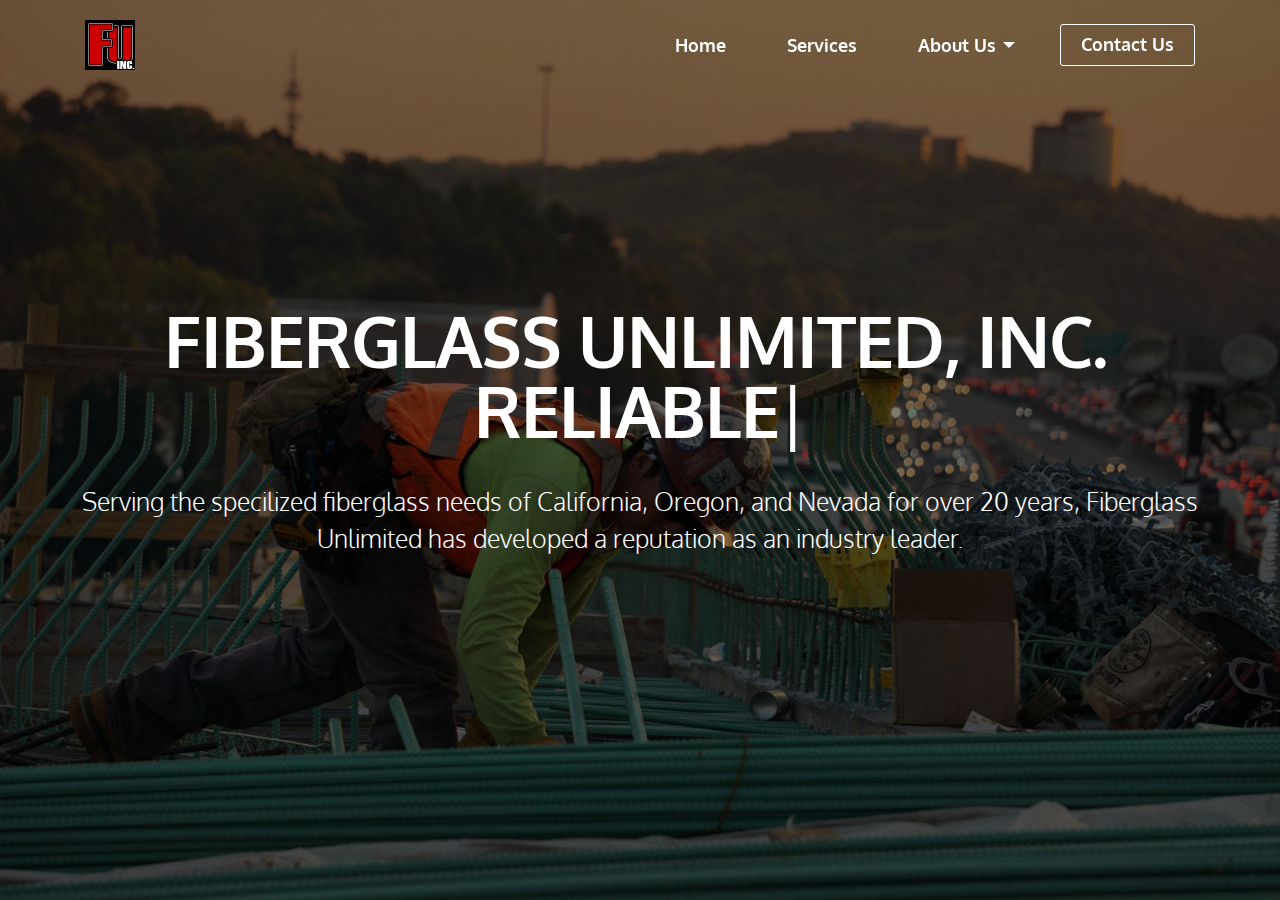
<file: index.html>
<!DOCTYPE html>
<html >
<head>
  <!-- Site made with Mobirise Website Builder v4.7.1, https://mobirise.com -->
  <meta charset="UTF-8">
  <meta http-equiv="X-UA-Compatible" content="IE=edge">
  <meta name="generator" content="Mobirise v4.7.1, mobirise.com">
  <meta name="viewport" content="width=device-width, initial-scale=1, minimum-scale=1">
  <link rel="shortcut icon" href="assets/images/logo100-100x100.png" type="image/x-icon">
  <meta name="description" content="">
  <title>Home</title>
  <link rel="stylesheet" href="https://fonts.googleapis.com/css?family=Montserrat:400,700">
  <link rel="stylesheet" href="https://fonts.googleapis.com/css?family=Raleway:100,100i,200,200i,300,300i,400,400i,500,500i,600,600i,700,700i,800,800i,900,900i">
  <link rel="stylesheet" href="https://fonts.googleapis.com/css?family=Lora:400,700,400italic,700italic&subset=latin">
  <link rel="stylesheet" href="assets/tether/tether.min.css">
  <link rel="stylesheet" href="assets/bootstrap/css/bootstrap.min.css">
  <link rel="stylesheet" href="assets/dropdown/css/style.css">
  <link rel="stylesheet" href="assets/mobirise3-blocks-plugin/css/style.css">
  <link rel="stylesheet" href="assets/theme/css/style.css">
  <link rel="stylesheet" href="assets/mobirise/css/mbr-additional.css" type="text/css">
  
  
  
</head>
<body>
  <section id="menu-0" data-rv-view="0">

    <nav class="navbar navbar-dropdown transparent navbar-fixed-top bg-color">
        <div class="container">

            <div class="mbr-table">
                <div class="mbr-table-cell">

                    <div class="navbar-brand">
                        <a href="index.html" class="navbar-logo"><img src="assets/images/logo100-100x100.png" alt="Mobirise"></a>
                        
                    </div>

                </div>
                <div class="mbr-table-cell">

                    <button class="navbar-toggler pull-xs-right hidden-md-up" type="button" data-toggle="collapse" data-target="#exCollapsingNavbar">
                        <div class="hamburger-icon"></div>
                    </button>

                    <ul class="nav-dropdown collapse pull-xs-right nav navbar-nav navbar-toggleable-sm" id="exCollapsingNavbar"><li class="nav-item"><a class="nav-link link" href="index.html">Home</a></li><li class="nav-item dropdown"><a class="nav-link link" href="services.html" aria-expanded="false">Services</a></li><li class="nav-item dropdown open"><a class="nav-link link dropdown-toggle" href="about.html" aria-expanded="true" data-toggle="dropdown-submenu">About Us</a><div class="dropdown-menu"><a class="dropdown-item" href="about.html" aria-expanded="false">Who We Are</a><a class="dropdown-item" href="founder.html" aria-expanded="false">Our Founder</a></div></li><li class="nav-item nav-btn"><a class="nav-link btn btn-white-outline btn-white" href="contact.html">Contact Us</a></li></ul>
                    <button hidden="" class="navbar-toggler navbar-close" type="button" data-toggle="collapse" data-target="#exCollapsingNavbar">
                        <div class="close-icon"></div>
                    </button>

                </div>
            </div>

        </div>
    </nav>

</section>

<section class="engine"><a href="https://mobirise.ws/p">open source website creator</a></section><section class="mbr-section mbr-section-hero mbr-section-full extHeader11 mbr-after-navbar" id="extHeader11-d" data-rv-view="2" style="background-image: url(assets/images/mbr-1620x1080.jpg);">

    <div class="mbr-overlay" style="opacity: 0.5; background-color: rgb(0, 0, 0);">
    </div>
        <div class="mbr-table-cell">
            <div class="container">
                <div class="mbr-section row">
                    <div id="title">
                        <div class="span-title">
                            <span class="mbr-section-title display-2 text-center pad-r">FIBERGLASS UNLIMITED, INC.<br></span>
                            <span class="mbr-section-title display-2 element typedextHeader11-d" adress="typedextHeader11-d" firstel="RELIABLE" secondel="RESPONSIVE" thirdel="RENOWNED" typespeed="40">
                            </span>
                        </div>
                        <div class="mbr-section-text lead text-center">
                            <p>Serving the specilized fiberglass needs of California, Oregon, and Nevada for over 20 years, Fiberglass Unlimited has developed a reputation as an industry leader. </p>
                         </div>

                        

                    </div>
                </div> 
            </div> 
        </div> 
                     
</section>


  <script src="assets/web/assets/jquery/jquery.min.js"></script>
  <script src="assets/tether/tether.min.js"></script>
  <script src="assets/bootstrap/js/bootstrap.min.js"></script>
  <script src="assets/typed/typed.min.js"></script>
  <script src="assets/smooth-scroll/smooth-scroll.js"></script>
  <script src="assets/dropdown/js/script.min.js"></script>
  <script src="assets/touch-swipe/jquery.touch-swipe.min.js"></script>
  <script src="assets/mobirise3-blocks-plugin/js/script.js"></script>
  <script src="assets/theme/js/script.js"></script>
  
  
</body>
</html>
</file>
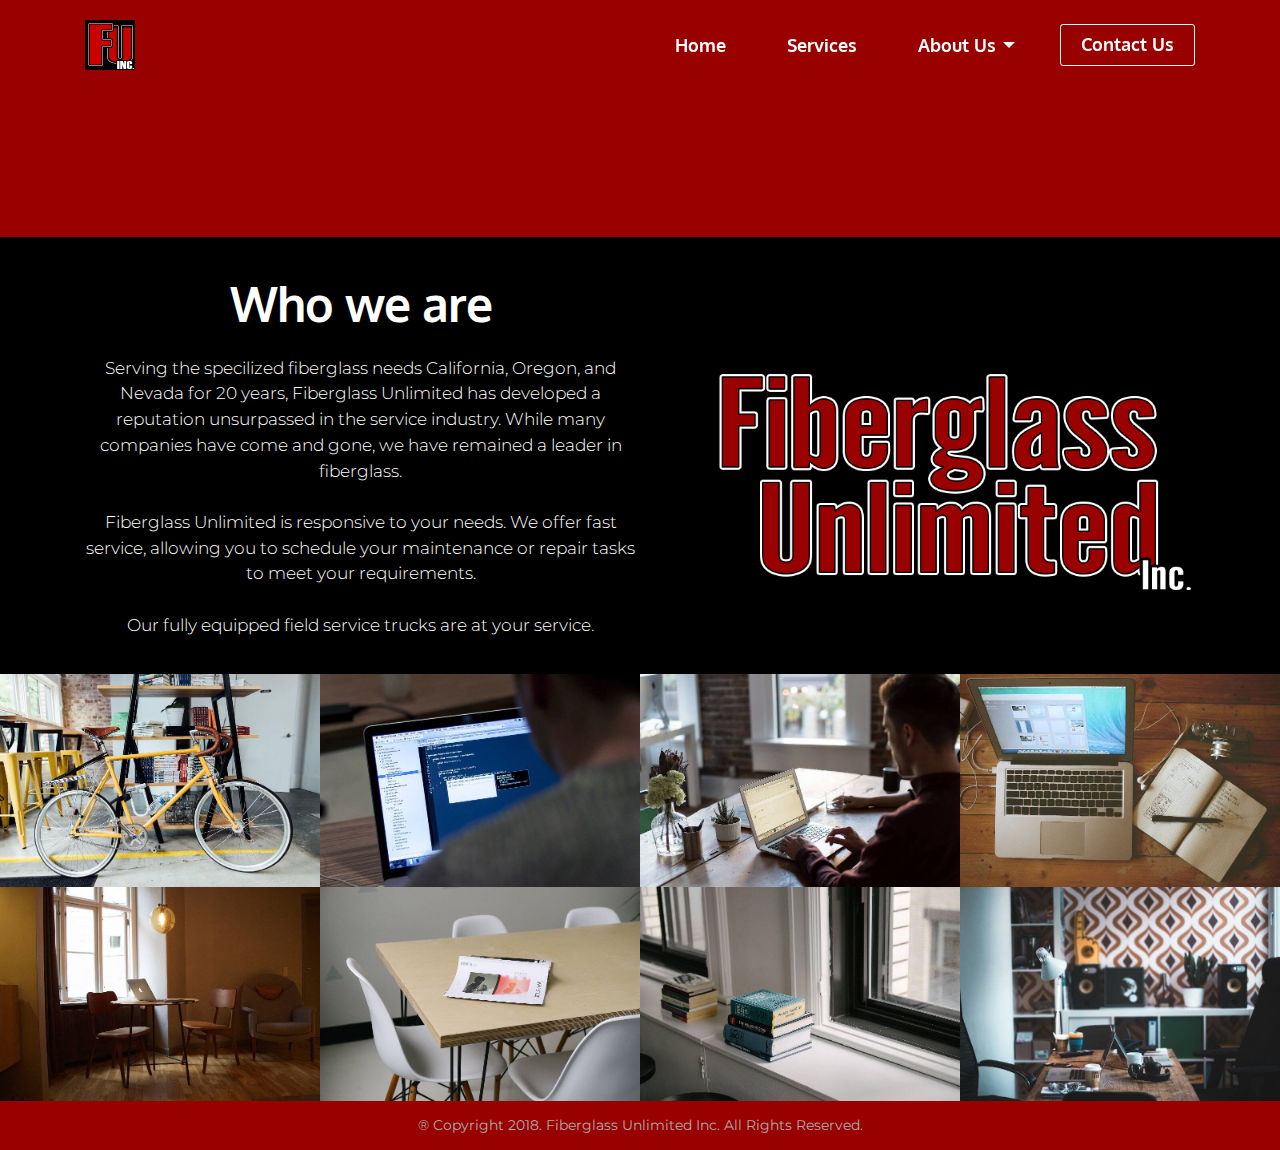
<file: about.html>
<!DOCTYPE html>
<html >
<head>
  <!-- Site made with Mobirise Website Builder v4.7.1, https://mobirise.com -->
  <meta charset="UTF-8">
  <meta http-equiv="X-UA-Compatible" content="IE=edge">
  <meta name="generator" content="Mobirise v4.7.1, mobirise.com">
  <meta name="viewport" content="width=device-width, initial-scale=1, minimum-scale=1">
  <link rel="shortcut icon" href="assets/images/logo100-100x100.png" type="image/x-icon">
  <meta name="description" content="">
  <title>About Us</title>
  <link rel="stylesheet" href="assets/et-line-font-plugin/style.css">
  <link rel="stylesheet" href="https://fonts.googleapis.com/css?family=Montserrat:400,700">
  <link rel="stylesheet" href="https://fonts.googleapis.com/css?family=Raleway:100,100i,200,200i,300,300i,400,400i,500,500i,600,600i,700,700i,800,800i,900,900i">
  <link rel="stylesheet" href="https://fonts.googleapis.com/css?family=Lora:400,700,400italic,700italic&subset=latin">
  <link rel="stylesheet" href="assets/tether/tether.min.css">
  <link rel="stylesheet" href="assets/bootstrap/css/bootstrap.min.css">
  <link rel="stylesheet" href="assets/dropdown/css/style.css">
  <link rel="stylesheet" href="assets/theme/css/style.css">
  <link rel="stylesheet" href="assets/mobirise3-blocks-plugin/css/style.css">
  <link rel="stylesheet" href="assets/mobirise-gallery/style.css">
  <link rel="stylesheet" href="assets/mobirise/css/mbr-additional.css" type="text/css">
  
  
  
</head>
<body>
  <section id="menu-7" data-rv-view="18">

    <nav class="navbar navbar-dropdown transparent navbar-fixed-top bg-color">
        <div class="container">

            <div class="mbr-table">
                <div class="mbr-table-cell">

                    <div class="navbar-brand">
                        <a href="index.html" class="navbar-logo"><img src="assets/images/logo100-100x100.png" alt="Mobirise"></a>
                        
                    </div>

                </div>
                <div class="mbr-table-cell">

                    <button class="navbar-toggler pull-xs-right hidden-md-up" type="button" data-toggle="collapse" data-target="#exCollapsingNavbar">
                        <div class="hamburger-icon"></div>
                    </button>

                    <ul class="nav-dropdown collapse pull-xs-right nav navbar-nav navbar-toggleable-sm" id="exCollapsingNavbar"><li class="nav-item"><a class="nav-link link" href="index.html">Home</a></li><li class="nav-item dropdown"><a class="nav-link link" href="services.html" aria-expanded="false">Services</a></li><li class="nav-item dropdown open"><a class="nav-link link dropdown-toggle" href="about.html" aria-expanded="true" data-toggle="dropdown-submenu">About Us</a><div class="dropdown-menu"><a class="dropdown-item" href="about.html" aria-expanded="false">Who We Are</a><a class="dropdown-item" href="about.html" aria-expanded="false">Our Founder</a></div></li><li class="nav-item nav-btn"><a class="nav-link btn btn-white-outline btn-white" href="contact.html">Contact Us</a></li></ul>
                    <button hidden="" class="navbar-toggler navbar-close" type="button" data-toggle="collapse" data-target="#exCollapsingNavbar">
                        <div class="close-icon"></div>
                    </button>

                </div>
            </div>

        </div>
    </nav>

</section>

<section class="engine"><a href="https://mobirise.ws/p">open source web page creator</a></section><section class="mbr-section extMsg-box4 tab-content mbr-after-navbar" id="extMsg-box4-n" data-rv-view="22" style="background-color: rgb(153, 0, 0); padding-top: 100px; padding-bottom: 0px;">

    
    <div class="bgText">
        <div class="wrapper-absolute">
            <p class="bgTextP" style="color: rgb(255, 255, 255); font-size: 150px; font-family: Oswald;">About Us</p>   
        </div>     
    </div>
            <div class="container">
                <div class="row">
                    <div id="title">
                        <div class="span-title">
                            <span class="mbr-section-title display-2 text-center pad-r">&nbsp;&nbsp;<br></span>
                            <span class="mbr-section-title display-2">
                            </span>
                        </div>
                        <div class="mbr-section-text lead text-center">
                            <p></p>
                         </div>

                        

                    </div>
                </div> 
            </div> 
</section>

<section class="mbr-section" id="msg-box5-1w" data-rv-view="25" style="background-color: rgb(0, 0, 0); padding-top: 40px; padding-bottom: 0px;">

    
    <div class="container">
        <div class="row">
            <div class="mbr-table-md-up">

              

              <div class="mbr-table-cell col-md-5 text-xs-center text-md-right content-size">
                  <h3 class="mbr-section-title display-2">Who we are</h3>
                  <div class="lead">

                    <p>Serving the specilized fiberglass needs California, Oregon, and Nevada for 20 years, Fiberglass Unlimited has developed a reputation unsurpassed in the service industry. While many companies have come and gone, we have remained a leader in fiberglass.
<br>
<br>Fiberglass Unlimited is responsive to your needs. We offer fast service, allowing you to schedule your maintenance or repair tasks to meet your requirements. <br><br>Our fully equipped field service trucks are at your service.</p>

                  </div>

                  
              </div>


              


              <div class="mbr-table-cell mbr-left-padding-md-up mbr-valign-top col-md-7 image-size" style="width: 49%;">
                  <div class="mbr-figure"><img src="assets/images/logolong4-684x332.png"></div>
              </div>

            </div>
        </div>
    </div>

</section>

<section class="mbr-gallery mbr-section mbr-section-nopadding mbr-slider-carousel" data-filter="false" id="gallery4-25" data-rv-view="63" style="padding-top: 0rem; padding-bottom: 0rem;">
    <!-- Filter -->
    

    <!-- Gallery -->
    <div class="mbr-gallery-row">
        <div class=" mbr-gallery-layout-default">
            <div>
                <div>
                    <div class="mbr-gallery-item mbr-gallery-item__mobirise3 mbr-gallery-item--p0" data-video-url="false" data-tags="Awesome">
                        <div href="#lb-gallery4-25" data-slide-to="0" data-toggle="modal">
                            
                            

                            <img src="assets/images/bike-small.jpg" alt="" title="">
                            
                            <span class="icon-focus"></span>
                            
                        </div>
                    </div><div class="mbr-gallery-item mbr-gallery-item__mobirise3 mbr-gallery-item--p0" data-video-url="false" data-tags="Responsive">
                        <div href="#lb-gallery4-25" data-slide-to="1" data-toggle="modal">
                            
                            

                            <img src="assets/images/code-man-small.jpg" alt="" title="">
                            
                            <span class="icon-focus"></span>
                            
                        </div>
                    </div><div class="mbr-gallery-item mbr-gallery-item__mobirise3 mbr-gallery-item--p0" data-video-url="false" data-tags="Creative">
                        <div href="#lb-gallery4-25" data-slide-to="2" data-toggle="modal">
                            
                            

                            <img src="assets/images/coworkers-small.jpg" alt="" title="">
                            
                            <span class="icon-focus"></span>
                            
                        </div>
                    </div><div class="mbr-gallery-item mbr-gallery-item__mobirise3 mbr-gallery-item--p0" data-video-url="false" data-tags="Animated">
                        <div href="#lb-gallery4-25" data-slide-to="3" data-toggle="modal">
                            
                            

                            <img src="assets/images/desktop-small.jpg" alt="" title="">
                            
                            <span class="icon-focus"></span>
                            
                        </div>
                    </div><div class="mbr-gallery-item mbr-gallery-item__mobirise3 mbr-gallery-item--p0" data-video-url="false" data-tags="Awesome">
                        <div href="#lb-gallery4-25" data-slide-to="4" data-toggle="modal">
                            
                            

                            <img src="assets/images/room-laptop-small.jpg" alt="" title="">
                            
                            <span class="icon-focus"></span>
                            
                        </div>
                    </div><div class="mbr-gallery-item mbr-gallery-item__mobirise3 mbr-gallery-item--p0" data-video-url="false" data-tags="Beautiful">
                        <div href="#lb-gallery4-25" data-slide-to="5" data-toggle="modal">
                            
                            

                            <img src="assets/images/table-small.jpg" alt="" title="">
                            
                            <span class="icon-focus"></span>
                            
                        </div>
                    </div><div class="mbr-gallery-item mbr-gallery-item__mobirise3 mbr-gallery-item--p0" data-video-url="false" data-tags="Responsive">
                        <div href="#lb-gallery4-25" data-slide-to="6" data-toggle="modal">
                            
                            

                            <img src="assets/images/windows-books-small.jpg" alt="" title="">
                            
                            <span class="icon-focus"></span>
                            
                        </div>
                    </div><div class="mbr-gallery-item mbr-gallery-item__mobirise3 mbr-gallery-item--p0" data-video-url="false" data-tags="Animated">
                        <div href="#lb-gallery4-25" data-slide-to="7" data-toggle="modal">
                            
                            

                            <img src="assets/images/working-area-small.jpg" alt="" title="">
                            
                            <span class="icon-focus"></span>
                            
                        </div>
                    </div>
                </div>
            </div>
            <div class="clearfix"></div>
        </div>
    </div>

    <!-- Lightbox -->
    <div data-app-prevent-settings="" class="mbr-slider modal fade carousel slide" tabindex="-1" data-keyboard="true" data-interval="false" id="lb-gallery4-25">
        <div class="modal-dialog">
            <div class="modal-content">
                <div class="modal-body">
                    <ol class="carousel-indicators">
                        <li data-app-prevent-settings="" data-target="#lb-gallery4-25" class=" active" data-slide-to="0"></li><li data-app-prevent-settings="" data-target="#lb-gallery4-25" data-slide-to="1"></li><li data-app-prevent-settings="" data-target="#lb-gallery4-25" data-slide-to="2"></li><li data-app-prevent-settings="" data-target="#lb-gallery4-25" data-slide-to="3"></li><li data-app-prevent-settings="" data-target="#lb-gallery4-25" data-slide-to="4"></li><li data-app-prevent-settings="" data-target="#lb-gallery4-25" data-slide-to="5"></li><li data-app-prevent-settings="" data-target="#lb-gallery4-25" data-slide-to="6"></li><li data-app-prevent-settings="" data-target="#lb-gallery4-25" data-slide-to="7"></li>
                    </ol>
                    <div class="carousel-inner">
                        <div class="carousel-item active">
                            <img src="assets/images/bike.jpg" alt="" title="">
                        </div><div class="carousel-item">
                            <img src="assets/images/code-man.jpg" alt="" title="">
                        </div><div class="carousel-item">
                            <img src="assets/images/coworkers.jpg" alt="" title="">
                        </div><div class="carousel-item">
                            <img src="assets/images/desktop.jpg" alt="" title="">
                        </div><div class="carousel-item">
                            <img src="assets/images/room-laptop.jpg" alt="" title="">
                        </div><div class="carousel-item">
                            <img src="assets/images/table.jpg" alt="" title="">
                        </div><div class="carousel-item">
                            <img src="assets/images/windows-books.jpg" alt="" title="">
                        </div><div class="carousel-item">
                            <img src="assets/images/working-area.jpg" alt="" title="">
                        </div>
                    </div>
                    <a class="left carousel-control" role="button" data-slide="prev" href="#lb-gallery4-25">
                        <span class="icon-prev" aria-hidden="true"></span>
                        <span class="sr-only">Previous</span>
                    </a>
                    <a class="right carousel-control" role="button" data-slide="next" href="#lb-gallery4-25">
                        <span class="icon-next" aria-hidden="true"></span>
                        <span class="sr-only">Next</span>
                    </a>

                    <a class="close" href="#" role="button" data-dismiss="modal">
                        <span aria-hidden="true">×</span>
                        <span class="sr-only">Close</span>
                    </a>
                </div>
            </div>
        </div>
    </div>
</section>

<footer class="mbr-small-footer mbr-section mbr-section-nopadding" id="footer1-9" data-rv-view="20" style="background-color: rgb(153, 0, 0); padding-top: 0.875rem; padding-bottom: 0.875rem;">
    
    <div class="container text-xs-center">
        <p>® Copyright 2018. Fiberglass Unlimited Inc. All Rights Reserved.<br></p>
    </div>
</footer>


  <script src="assets/web/assets/jquery/jquery.min.js"></script>
  <script src="assets/tether/tether.min.js"></script>
  <script src="assets/bootstrap/js/bootstrap.min.js"></script>
  <script src="assets/dropdown/js/script.min.js"></script>
  <script src="assets/touch-swipe/jquery.touch-swipe.min.js"></script>
  <script src="assets/masonry/masonry.pkgd.min.js"></script>
  <script src="assets/imagesloaded/imagesloaded.pkgd.min.js"></script>
  <script src="assets/bootstrap-carousel-swipe/bootstrap-carousel-swipe.js"></script>
  <script src="assets/smooth-scroll/smooth-scroll.js"></script>
  <script src="assets/theme/js/script.js"></script>
  <script src="assets/mobirise3-blocks-plugin/js/script.js"></script>
  <script src="assets/mobirise-gallery/player.min.js"></script>
  <script src="assets/mobirise-gallery/script.js"></script>
  
  
</body>
</html>
</file>
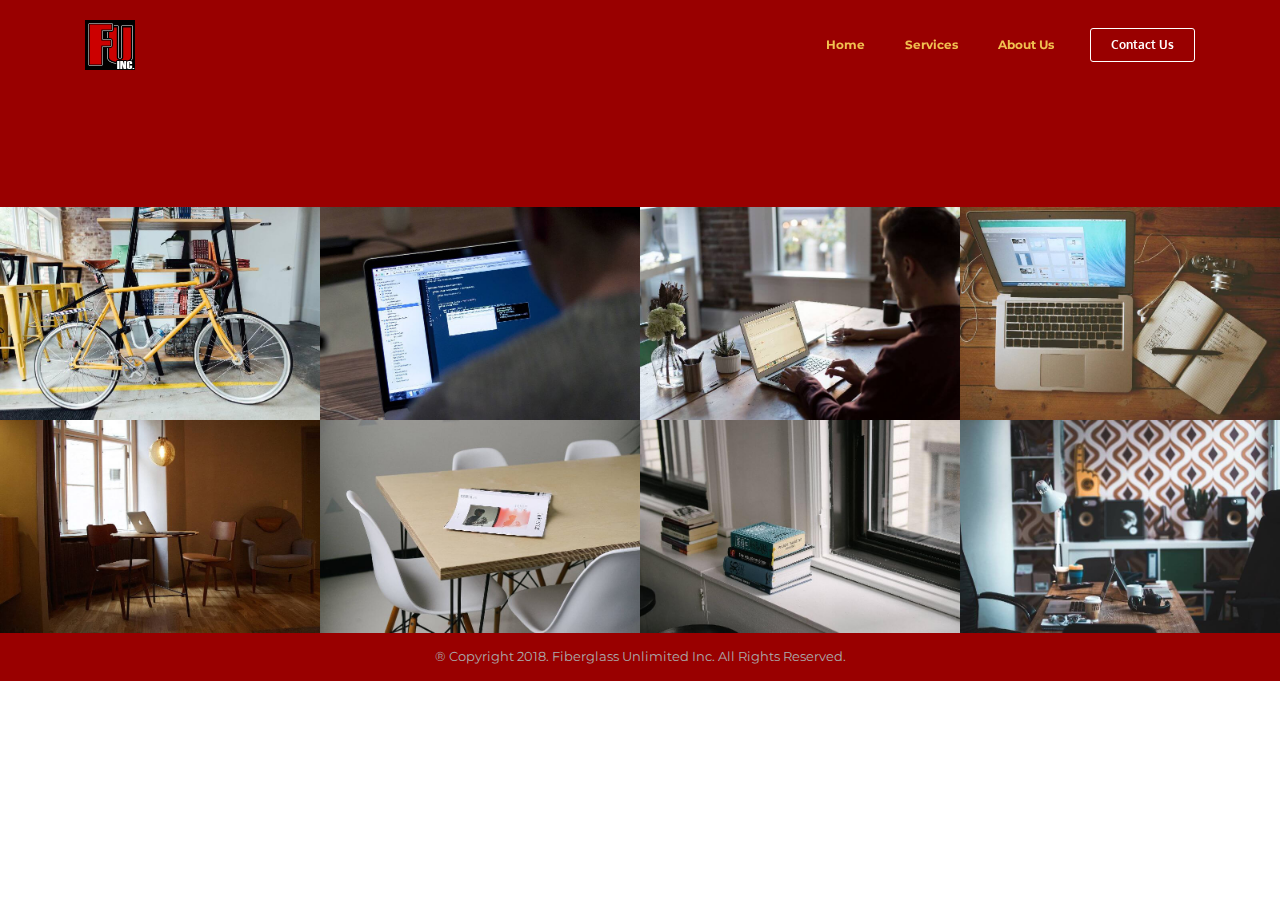
<file: architecture.html>
<!DOCTYPE html>
<html >
<head>
  <!-- Site made with Mobirise Website Builder v4.7.1, https://mobirise.com -->
  <meta charset="UTF-8">
  <meta http-equiv="X-UA-Compatible" content="IE=edge">
  <meta name="generator" content="Mobirise v4.7.1, mobirise.com">
  <meta name="viewport" content="width=device-width, initial-scale=1, minimum-scale=1">
  <link rel="shortcut icon" href="assets/images/logo100-100x100.png" type="image/x-icon">
  <meta name="description" content="">
  <title>Architecture</title>
  <link rel="stylesheet" href="assets/et-line-font-plugin/style.css">
  <link rel="stylesheet" href="https://fonts.googleapis.com/css?family=Montserrat:400,700">
  <link rel="stylesheet" href="https://fonts.googleapis.com/css?family=Raleway:100,100i,200,200i,300,300i,400,400i,500,500i,600,600i,700,700i,800,800i,900,900i">
  <link rel="stylesheet" href="https://fonts.googleapis.com/css?family=Lora:400,700,400italic,700italic&subset=latin">
  <link rel="stylesheet" href="assets/tether/tether.min.css">
  <link rel="stylesheet" href="assets/bootstrap/css/bootstrap.min.css">
  <link rel="stylesheet" href="assets/dropdown/css/style.css">
  <link rel="stylesheet" href="assets/theme/css/style.css">
  <link rel="stylesheet" href="assets/mobirise3-blocks-plugin/css/style.css">
  <link rel="stylesheet" href="assets/mobirise-gallery/style.css">
  <link rel="stylesheet" href="assets/mobirise/css/mbr-additional.css" type="text/css">
  
  
  
</head>
<body>
  <section id="menu-16" data-rv-view="70">

    <nav class="navbar navbar-dropdown transparent navbar-fixed-top bg-color">
        <div class="container">

            <div class="mbr-table">
                <div class="mbr-table-cell">

                    <div class="navbar-brand">
                        <a href="index.html" class="navbar-logo"><img src="assets/images/logo100-100x100.png" alt="Mobirise"></a>
                        
                    </div>

                </div>
                <div class="mbr-table-cell">

                    <button class="navbar-toggler pull-xs-right hidden-md-up" type="button" data-toggle="collapse" data-target="#exCollapsingNavbar">
                        <div class="hamburger-icon"></div>
                    </button>

                    <ul class="nav-dropdown collapse pull-xs-right nav navbar-nav navbar-toggleable-sm" id="exCollapsingNavbar"><li class="nav-item"><a class="nav-link link" href="index.html">Home</a></li><li class="nav-item dropdown"><a class="nav-link link" href="services.html" aria-expanded="false">Services</a></li><li class="nav-item dropdown"><a class="nav-link link" href="about.html" aria-expanded="false">About Us</a></li><li class="nav-item nav-btn"><a class="nav-link btn btn-white-outline btn-white" href="contact.html">Contact Us</a></li></ul>
                    <button hidden="" class="navbar-toggler navbar-close" type="button" data-toggle="collapse" data-target="#exCollapsingNavbar">
                        <div class="close-icon"></div>
                    </button>

                </div>
            </div>

        </div>
    </nav>

</section>

<section class="engine"><a href="https://mobirise.ws/e">best web creation software</a></section><section class="mbr-section extMsg-box4 tab-content mbr-after-navbar" id="extMsg-box4-15" data-rv-view="67" style="background-color: rgb(153, 0, 0); padding-top: 100px; padding-bottom: 0px;">

    
    <div class="bgText">
        <div class="wrapper-absolute">
            <p class="bgTextP" style="color: rgb(255, 255, 255); font-size: 150px; font-family: Oswald;">Architecture</p>   
        </div>     
    </div>
            <div class="container">
                <div class="row">
                    <div id="title">
                        <div class="span-title">
                            <span class="mbr-section-title display-2 text-center pad-r">&nbsp;&nbsp;<br></span>
                            <span class="mbr-section-title display-2">
                            </span>
                        </div>
                        <div class="mbr-section-text lead text-center">
                            <p></p>
                         </div>

                        

                    </div>
                </div> 
            </div> 
</section>

<section class="mbr-gallery mbr-section mbr-section-nopadding mbr-slider-carousel" data-filter="false" id="gallery1-23" data-rv-view="407" style="background-color: rgb(255, 255, 255); padding-top: 0rem; padding-bottom: 0rem;">
    <!-- Filter -->
    

    <!-- Gallery -->
    <div class="mbr-gallery-row">
        <div class=" mbr-gallery-layout-default">
            <div>
                <div>
                    <div class="mbr-gallery-item mbr-gallery-item__mobirise3 mbr-gallery-item--p0" data-video-url="false" data-tags="Awesome">
                        <div href="#lb-gallery1-23" data-slide-to="0" data-toggle="modal">
                            
                            

                            <img src="assets/images/bike-small.jpg" alt="" title="">
                            
                            <span class="icon-focus"></span>
                            
                        </div>
                    </div><div class="mbr-gallery-item mbr-gallery-item__mobirise3 mbr-gallery-item--p0" data-video-url="false" data-tags="Responsive">
                        <div href="#lb-gallery1-23" data-slide-to="1" data-toggle="modal">
                            
                            

                            <img src="assets/images/code-man-small.jpg" alt="" title="">
                            
                            <span class="icon-focus"></span>
                            
                        </div>
                    </div><div class="mbr-gallery-item mbr-gallery-item__mobirise3 mbr-gallery-item--p0" data-video-url="false" data-tags="Creative">
                        <div href="#lb-gallery1-23" data-slide-to="2" data-toggle="modal">
                            
                            

                            <img src="assets/images/coworkers-small.jpg" alt="" title="">
                            
                            <span class="icon-focus"></span>
                            
                        </div>
                    </div><div class="mbr-gallery-item mbr-gallery-item__mobirise3 mbr-gallery-item--p0" data-video-url="false" data-tags="Animated">
                        <div href="#lb-gallery1-23" data-slide-to="3" data-toggle="modal">
                            
                            

                            <img src="assets/images/desktop-small.jpg" alt="" title="">
                            
                            <span class="icon-focus"></span>
                            
                        </div>
                    </div><div class="mbr-gallery-item mbr-gallery-item__mobirise3 mbr-gallery-item--p0" data-video-url="false" data-tags="Awesome">
                        <div href="#lb-gallery1-23" data-slide-to="4" data-toggle="modal">
                            
                            

                            <img src="assets/images/room-laptop-small.jpg" alt="" title="">
                            
                            <span class="icon-focus"></span>
                            
                        </div>
                    </div><div class="mbr-gallery-item mbr-gallery-item__mobirise3 mbr-gallery-item--p0" data-video-url="false" data-tags="Beautiful">
                        <div href="#lb-gallery1-23" data-slide-to="5" data-toggle="modal">
                            
                            

                            <img src="assets/images/table-small.jpg" alt="" title="">
                            
                            <span class="icon-focus"></span>
                            
                        </div>
                    </div><div class="mbr-gallery-item mbr-gallery-item__mobirise3 mbr-gallery-item--p0" data-video-url="false" data-tags="Responsive">
                        <div href="#lb-gallery1-23" data-slide-to="6" data-toggle="modal">
                            
                            

                            <img src="assets/images/windows-books-small.jpg" alt="" title="">
                            
                            <span class="icon-focus"></span>
                            
                        </div>
                    </div><div class="mbr-gallery-item mbr-gallery-item__mobirise3 mbr-gallery-item--p0" data-video-url="false" data-tags="Animated">
                        <div href="#lb-gallery1-23" data-slide-to="7" data-toggle="modal">
                            
                            

                            <img src="assets/images/working-area-small.jpg" alt="" title="">
                            
                            <span class="icon-focus"></span>
                            
                        </div>
                    </div>
                </div>
            </div>
            <div class="clearfix"></div>
        </div>
    </div>

    <!-- Lightbox -->
    <div data-app-prevent-settings="" class="mbr-slider modal fade carousel slide" tabindex="-1" data-keyboard="true" data-interval="false" id="lb-gallery1-23">
        <div class="modal-dialog">
            <div class="modal-content">
                <div class="modal-body">
                    <ol class="carousel-indicators">
                        <li data-app-prevent-settings="" data-target="#lb-gallery1-23" class=" active" data-slide-to="0"></li><li data-app-prevent-settings="" data-target="#lb-gallery1-23" data-slide-to="1"></li><li data-app-prevent-settings="" data-target="#lb-gallery1-23" data-slide-to="2"></li><li data-app-prevent-settings="" data-target="#lb-gallery1-23" data-slide-to="3"></li><li data-app-prevent-settings="" data-target="#lb-gallery1-23" data-slide-to="4"></li><li data-app-prevent-settings="" data-target="#lb-gallery1-23" data-slide-to="5"></li><li data-app-prevent-settings="" data-target="#lb-gallery1-23" data-slide-to="6"></li><li data-app-prevent-settings="" data-target="#lb-gallery1-23" data-slide-to="7"></li>
                    </ol>
                    <div class="carousel-inner">
                        <div class="carousel-item active">
                            <img src="assets/images/bike.jpg" alt="" title="">
                        </div><div class="carousel-item">
                            <img src="assets/images/code-man.jpg" alt="" title="">
                        </div><div class="carousel-item">
                            <img src="assets/images/coworkers.jpg" alt="" title="">
                        </div><div class="carousel-item">
                            <img src="assets/images/desktop.jpg" alt="" title="">
                        </div><div class="carousel-item">
                            <img src="assets/images/room-laptop.jpg" alt="" title="">
                        </div><div class="carousel-item">
                            <img src="assets/images/table.jpg" alt="" title="">
                        </div><div class="carousel-item">
                            <img src="assets/images/windows-books.jpg" alt="" title="">
                        </div><div class="carousel-item">
                            <img src="assets/images/working-area.jpg" alt="" title="">
                        </div>
                    </div>
                    <a class="left carousel-control" role="button" data-slide="prev" href="#lb-gallery1-23">
                        <span class="icon-prev" aria-hidden="true"></span>
                        <span class="sr-only">Previous</span>
                    </a>
                    <a class="right carousel-control" role="button" data-slide="next" href="#lb-gallery1-23">
                        <span class="icon-next" aria-hidden="true"></span>
                        <span class="sr-only">Next</span>
                    </a>

                    <a class="close" href="#" role="button" data-dismiss="modal">
                        <span aria-hidden="true">×</span>
                        <span class="sr-only">Close</span>
                    </a>
                </div>
            </div>
        </div>
    </div>
</section>

<footer class="mbr-small-footer mbr-section mbr-section-nopadding" id="footer1-17" data-rv-view="72" style="background-color: rgb(153, 0, 0); padding-top: 0.875rem; padding-bottom: 0.875rem;">
    
    <div class="container text-xs-center">
        <p>® Copyright 2018. Fiberglass Unlimited Inc. All Rights Reserved.<br></p>
    </div>
</footer>


  <script src="assets/web/assets/jquery/jquery.min.js"></script>
  <script src="assets/tether/tether.min.js"></script>
  <script src="assets/bootstrap/js/bootstrap.min.js"></script>
  <script src="assets/dropdown/js/script.min.js"></script>
  <script src="assets/touch-swipe/jquery.touch-swipe.min.js"></script>
  <script src="assets/masonry/masonry.pkgd.min.js"></script>
  <script src="assets/imagesloaded/imagesloaded.pkgd.min.js"></script>
  <script src="assets/bootstrap-carousel-swipe/bootstrap-carousel-swipe.js"></script>
  <script src="assets/smooth-scroll/smooth-scroll.js"></script>
  <script src="assets/theme/js/script.js"></script>
  <script src="assets/mobirise3-blocks-plugin/js/script.js"></script>
  <script src="assets/mobirise-gallery/player.min.js"></script>
  <script src="assets/mobirise-gallery/script.js"></script>
  
  
</body>
</html>
</file>
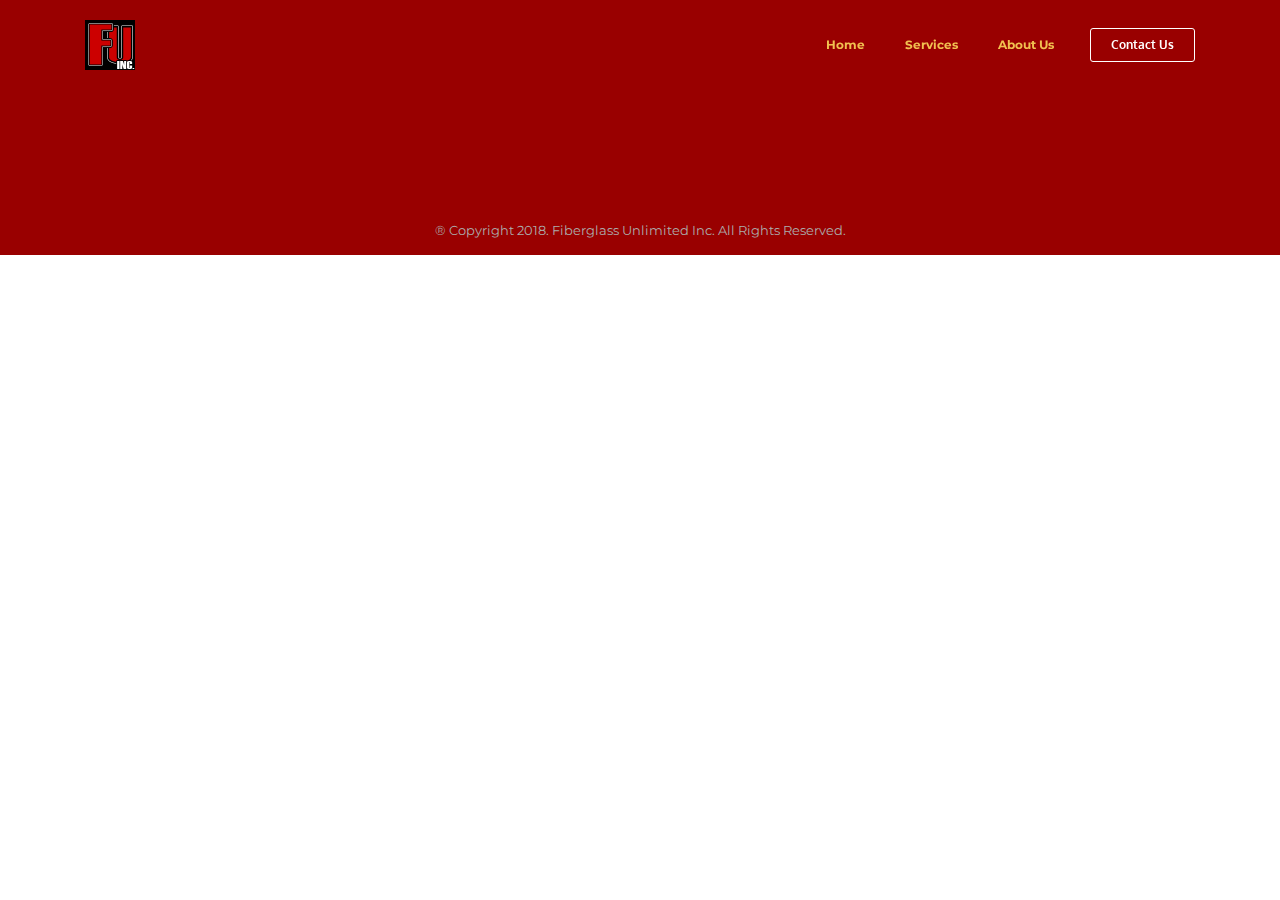
<file: boats.html>
<!DOCTYPE html>
<html >
<head>
  <!-- Site made with Mobirise Website Builder v4.7.1, https://mobirise.com -->
  <meta charset="UTF-8">
  <meta http-equiv="X-UA-Compatible" content="IE=edge">
  <meta name="generator" content="Mobirise v4.7.1, mobirise.com">
  <meta name="viewport" content="width=device-width, initial-scale=1, minimum-scale=1">
  <link rel="shortcut icon" href="assets/images/logo100-100x100.png" type="image/x-icon">
  <meta name="description" content="">
  <title>Boats</title>
  <link rel="stylesheet" href="https://fonts.googleapis.com/css?family=Montserrat:400,700">
  <link rel="stylesheet" href="https://fonts.googleapis.com/css?family=Raleway:100,100i,200,200i,300,300i,400,400i,500,500i,600,600i,700,700i,800,800i,900,900i">
  <link rel="stylesheet" href="https://fonts.googleapis.com/css?family=Lora:400,700,400italic,700italic&subset=latin">
  <link rel="stylesheet" href="assets/tether/tether.min.css">
  <link rel="stylesheet" href="assets/bootstrap/css/bootstrap.min.css">
  <link rel="stylesheet" href="assets/dropdown/css/style.css">
  <link rel="stylesheet" href="assets/theme/css/style.css">
  <link rel="stylesheet" href="assets/mobirise3-blocks-plugin/css/style.css">
  <link rel="stylesheet" href="assets/mobirise/css/mbr-additional.css" type="text/css">
  
  
  
</head>
<body>
  <section id="menu-y" data-rv-view="44">

    <nav class="navbar navbar-dropdown transparent navbar-fixed-top bg-color">
        <div class="container">

            <div class="mbr-table">
                <div class="mbr-table-cell">

                    <div class="navbar-brand">
                        <a href="index.html" class="navbar-logo"><img src="assets/images/logo100-100x100.png" alt="Mobirise"></a>
                        
                    </div>

                </div>
                <div class="mbr-table-cell">

                    <button class="navbar-toggler pull-xs-right hidden-md-up" type="button" data-toggle="collapse" data-target="#exCollapsingNavbar">
                        <div class="hamburger-icon"></div>
                    </button>

                    <ul class="nav-dropdown collapse pull-xs-right nav navbar-nav navbar-toggleable-sm" id="exCollapsingNavbar"><li class="nav-item"><a class="nav-link link" href="index.html">Home</a></li><li class="nav-item dropdown"><a class="nav-link link" href="services.html" aria-expanded="false">Services</a></li><li class="nav-item dropdown"><a class="nav-link link" href="about.html" aria-expanded="false">About Us</a></li><li class="nav-item nav-btn"><a class="nav-link btn btn-white-outline btn-white" href="contact.html">Contact Us</a></li></ul>
                    <button hidden="" class="navbar-toggler navbar-close" type="button" data-toggle="collapse" data-target="#exCollapsingNavbar">
                        <div class="close-icon"></div>
                    </button>

                </div>
            </div>

        </div>
    </nav>

</section>

<section class="engine"><a href="https://mobirise.ws/n">free website creator app</a></section><section class="mbr-section extMsg-box4 tab-content mbr-after-navbar" id="extMsg-box4-x" data-rv-view="41" style="background-color: rgb(153, 0, 0); padding-top: 100px; padding-bottom: 0px;">

    
    <div class="bgText">
        <div class="wrapper-absolute">
            <p class="bgTextP" style="color: rgb(255, 255, 255); font-size: 150px; font-family: Oswald;">Boats</p>   
        </div>     
    </div>
            <div class="container">
                <div class="row">
                    <div id="title">
                        <div class="span-title">
                            <span class="mbr-section-title display-2 text-center pad-r">&nbsp;&nbsp;<br></span>
                            <span class="mbr-section-title display-2">
                            </span>
                        </div>
                        <div class="mbr-section-text lead text-center">
                            <p></p>
                         </div>

                        

                    </div>
                </div> 
            </div> 
</section>

<footer class="mbr-small-footer mbr-section mbr-section-nopadding" id="footer1-z" data-rv-view="46" style="background-color: rgb(153, 0, 0); padding-top: 0.875rem; padding-bottom: 0.875rem;">
    
    <div class="container text-xs-center">
        <p>® Copyright 2018. Fiberglass Unlimited Inc. All Rights Reserved.<br></p>
    </div>
</footer>


  <script src="assets/web/assets/jquery/jquery.min.js"></script>
  <script src="assets/tether/tether.min.js"></script>
  <script src="assets/bootstrap/js/bootstrap.min.js"></script>
  <script src="assets/smooth-scroll/smooth-scroll.js"></script>
  <script src="assets/dropdown/js/script.min.js"></script>
  <script src="assets/touch-swipe/jquery.touch-swipe.min.js"></script>
  <script src="assets/theme/js/script.js"></script>
  <script src="assets/mobirise3-blocks-plugin/js/script.js"></script>
  
  
</body>
</html>
</file>
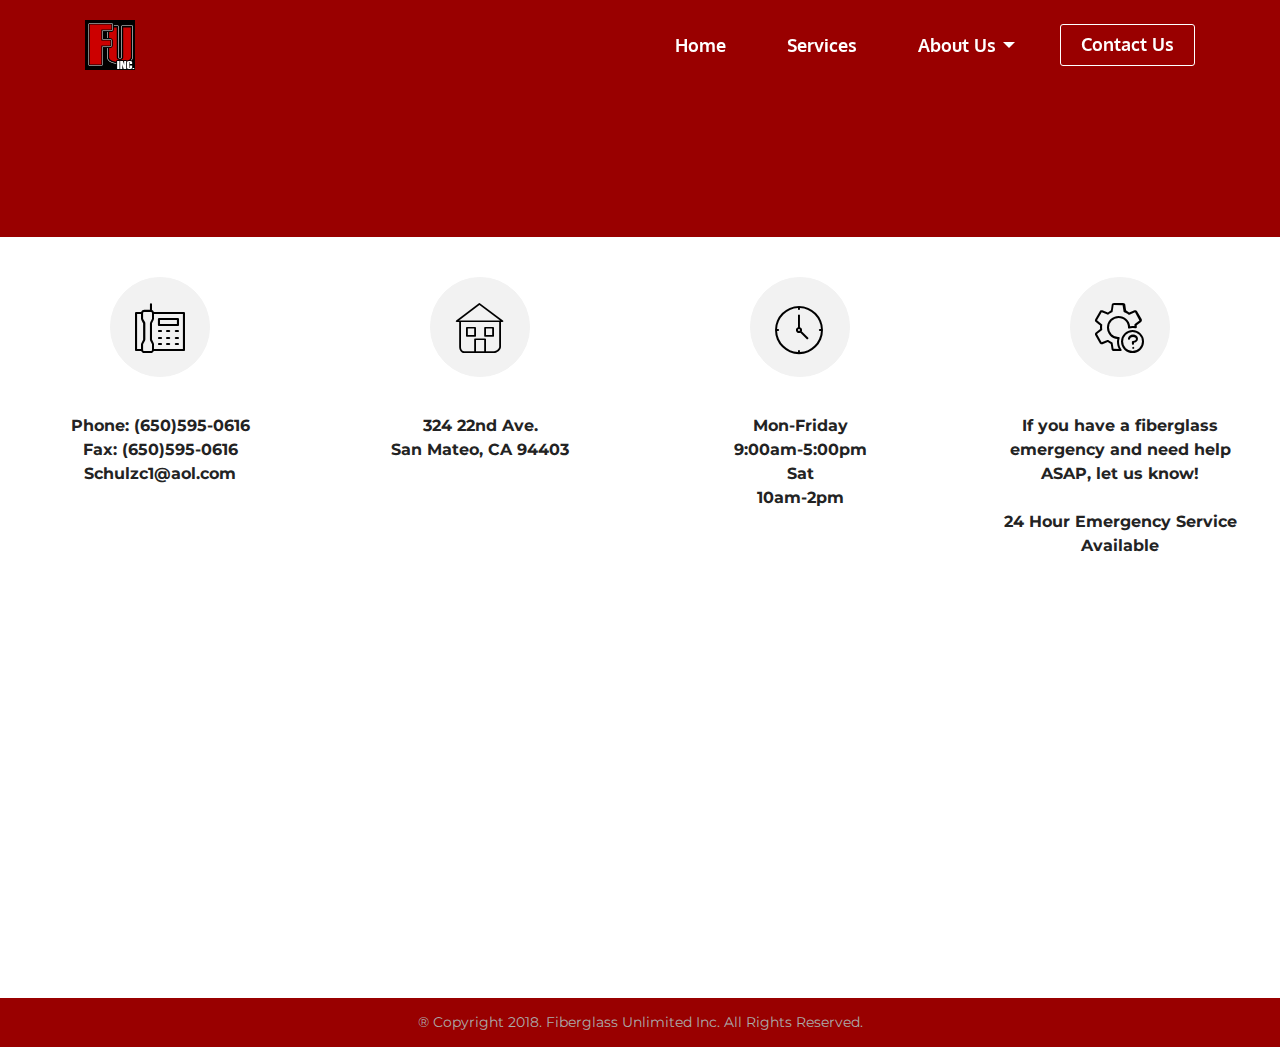
<file: contact.html>
<!DOCTYPE html>
<html >
<head>
  <!-- Site made with Mobirise Website Builder v4.7.1, https://mobirise.com -->
  <meta charset="UTF-8">
  <meta http-equiv="X-UA-Compatible" content="IE=edge">
  <meta name="generator" content="Mobirise v4.7.1, mobirise.com">
  <meta name="viewport" content="width=device-width, initial-scale=1, minimum-scale=1">
  <link rel="shortcut icon" href="assets/images/logo100-100x100.png" type="image/x-icon">
  <meta name="description" content="">
  <title>Contact Us</title>
  <link rel="stylesheet" href="assets/icon54-v4/style.css">
  <link rel="stylesheet" href="https://fonts.googleapis.com/css?family=Montserrat:400,700">
  <link rel="stylesheet" href="https://fonts.googleapis.com/css?family=Raleway:100,100i,200,200i,300,300i,400,400i,500,500i,600,600i,700,700i,800,800i,900,900i">
  <link rel="stylesheet" href="assets/icon54/style.css">
  <link rel="stylesheet" href="assets/icons-mind/style.css">
  <link rel="stylesheet" href="assets/et-line-font-plugin/style.css">
  <link rel="stylesheet" href="https://fonts.googleapis.com/css?family=Lora:400,700,400italic,700italic&subset=latin">
  <link rel="stylesheet" href="assets/tether/tether.min.css">
  <link rel="stylesheet" href="assets/bootstrap/css/bootstrap.min.css">
  <link rel="stylesheet" href="assets/dropdown/css/style.css">
  <link rel="stylesheet" href="assets/mobirise3-blocks-plugin/css/style.css">
  <link rel="stylesheet" href="assets/theme/css/style.css">
  <link rel="stylesheet" href="assets/mobirise/css/mbr-additional.css" type="text/css">
  
  
  
</head>
<body>
  <section id="menu-a" data-rv-view="148">

    <nav class="navbar navbar-dropdown transparent navbar-fixed-top bg-color">
        <div class="container">

            <div class="mbr-table">
                <div class="mbr-table-cell">

                    <div class="navbar-brand">
                        <a href="index.html" class="navbar-logo"><img src="assets/images/logo100-100x100.png" alt="Mobirise"></a>
                        
                    </div>

                </div>
                <div class="mbr-table-cell">

                    <button class="navbar-toggler pull-xs-right hidden-md-up" type="button" data-toggle="collapse" data-target="#exCollapsingNavbar">
                        <div class="hamburger-icon"></div>
                    </button>

                    <ul class="nav-dropdown collapse pull-xs-right nav navbar-nav navbar-toggleable-sm" id="exCollapsingNavbar"><li class="nav-item"><a class="nav-link link" href="index.html">Home</a></li><li class="nav-item dropdown"><a class="nav-link link" href="services.html" aria-expanded="false">Services</a></li><li class="nav-item dropdown open"><a class="nav-link link dropdown-toggle" href="about.html" aria-expanded="true" data-toggle="dropdown-submenu">About Us</a><div class="dropdown-menu"><a class="dropdown-item" href="about.html" aria-expanded="false">Who We Are</a><a class="dropdown-item" href="founder.html" aria-expanded="false">Our Founder</a></div></li><li class="nav-item nav-btn"><a class="nav-link btn btn-white-outline btn-white" href="contact.html">Contact Us</a></li></ul>
                    <button hidden="" class="navbar-toggler navbar-close" type="button" data-toggle="collapse" data-target="#exCollapsingNavbar">
                        <div class="close-icon"></div>
                    </button>

                </div>
            </div>

        </div>
    </nav>

</section>

<section class="engine"><a href="https://mobirise.ws/e">best web development software</a></section><section class="mbr-section extMsg-box4 tab-content mbr-after-navbar" id="extMsg-box4-m" data-rv-view="142" style="background-color: rgb(153, 0, 0); padding-top: 0px; padding-bottom: 100px;">

    
    <div class="bgText">
        <div class="wrapper-absolute">
            <p class="bgTextP" style="color: rgb(255, 255, 255); font-size: 150px; font-family: Oswald;">Contact Us</p>   
        </div>     
    </div>
            <div class="container">
                <div class="row">
                    <div id="title">
                        <div class="span-title">
                            <span class="mbr-section-title display-2 text-center pad-r">&nbsp;&nbsp;<br></span>
                            <span class="mbr-section-title display-2">
                            </span>
                        </div>
                        <div class="mbr-section-text lead text-center">
                            <p></p>
                         </div>

                        

                    </div>
                </div> 
            </div> 
</section>

<section class="mbr-cards mbr-section mbr-section-nopadding" id="features4-j" data-rv-view="145" style="background-color: rgb(255, 255, 255);">

    

    <div class="mbr-cards-row row">
        <div class="mbr-cards-col col-xs-12 col-lg-3" style="padding-top: 40px; padding-bottom: 0px;">
            <div class="container">
                <div class="card cart-block">
                    <div class="card-img iconbox"><a href="https://mobirise.com" class="icon54-v1-phone-4 mbr-iconfont mbr-iconfont-features4" style="color: rgb(0, 0, 0);"></a></div>
                    <div class="card-block">
                        
                        
                        <p class="card-text"><strong>Phone: (650)595-0616</strong><br><strong>Fax:&nbsp;(650)595-0616
</strong><br><strong>Schulzc1@aol.com</strong><br></p>
                        
                    </div>
                </div>
            </div>
        </div>
        <div class="mbr-cards-col col-xs-12 col-lg-3" style="padding-top: 40px; padding-bottom: 0px;">
            <div class="container">
                <div class="card cart-block">
                    <div class="card-img iconbox"><a href="https://mobirise.com" class="imind-home-5 mbr-iconfont mbr-iconfont-features4" style="color: rgb(0, 0, 0);"></a></div>
                    <div class="card-block">
                        
                        
                        <p class="card-text"><strong>324 22nd Ave.
<br>San Mateo, CA 94403</strong><br></p>
                        
                    </div>
                </div>
          </div>
        </div>
        <div class="mbr-cards-col col-xs-12 col-lg-3" style="padding-top: 40px; padding-bottom: 0px;">
            <div class="container">
                <div class="card cart-block">
                    <div class="card-img iconbox"><a href="https://mobirise.com" class="icon54-v4-clock mbr-iconfont mbr-iconfont-features4" style="color: rgb(0, 0, 0);"></a></div>
                    <div class="card-block">
                        
                        
                        <p class="card-text"><strong>Mon-Friday<br>9:00am-5:00pm</strong><br><strong>Sat</strong><br><strong>10am-2pm</strong></p>
                        
                    </div>
                </div>
            </div>
        </div>
        <div class="mbr-cards-col col-xs-12 col-lg-3" style="padding-top: 40px; padding-bottom: 0px;">
            <div class="container">
                <div class="card cart-block">
                    <div class="card-img iconbox"><a href="https://mobirise.com" class="icon54-v1-settings-help mbr-iconfont mbr-iconfont-features4" style="color: rgb(0, 0, 0);"></a></div>
                    <div class="card-block">
                        
                        
                        <p class="card-text"><strong>If you have a fiberglass emergency and need help </strong><br><strong>ASAP,&nbsp;</strong><strong>let us know!</strong><br><br><strong>24 Hour Emergency Service Available</strong><br></p>
                        
                    </div>
                </div>
            </div>
        </div>
        
        
    </div>
</section>

<section class="mbr-section mbr-section__container" id="map2-h" data-rv-view="152" style="background-color: rgb(255, 255, 255); padding-top: 20px; padding-bottom: 20px;">
    <div class="container">
        <div class="row">
            <div class="col-xs-12">
                <div class="mbr-map"><iframe frameborder="0" style="border:0" src="https://www.google.com/maps/embed/v1/place?key=AIzaSyA0Dx_boXQiwvdz8sJHoYeZNVTdoWONYkU&amp;q=place_id:ChIJN9JHpVeej4AR0F-J5ckqYdo" allowfullscreen=""></iframe></div>
            </div>
        </div>
    </div>
</section>

<footer class="mbr-small-footer mbr-section mbr-section-nopadding" id="footer1-c" data-rv-view="150" style="background-color: rgb(153, 0, 0); padding-top: 0.875rem; padding-bottom: 0.875rem;">
    
    <div class="container text-xs-center">
        <p>® Copyright 2018. Fiberglass Unlimited Inc. All Rights Reserved.<br></p>
    </div>
</footer>


  <script src="assets/web/assets/jquery/jquery.min.js"></script>
  <script src="assets/tether/tether.min.js"></script>
  <script src="assets/bootstrap/js/bootstrap.min.js"></script>
  <script src="assets/dropdown/js/script.min.js"></script>
  <script src="assets/touch-swipe/jquery.touch-swipe.min.js"></script>
  <script src="assets/smooth-scroll/smooth-scroll.js"></script>
  <script src="assets/mobirise3-blocks-plugin/js/script.js"></script>
  <script src="assets/theme/js/script.js"></script>
  
  
</body>
</html>
</file>
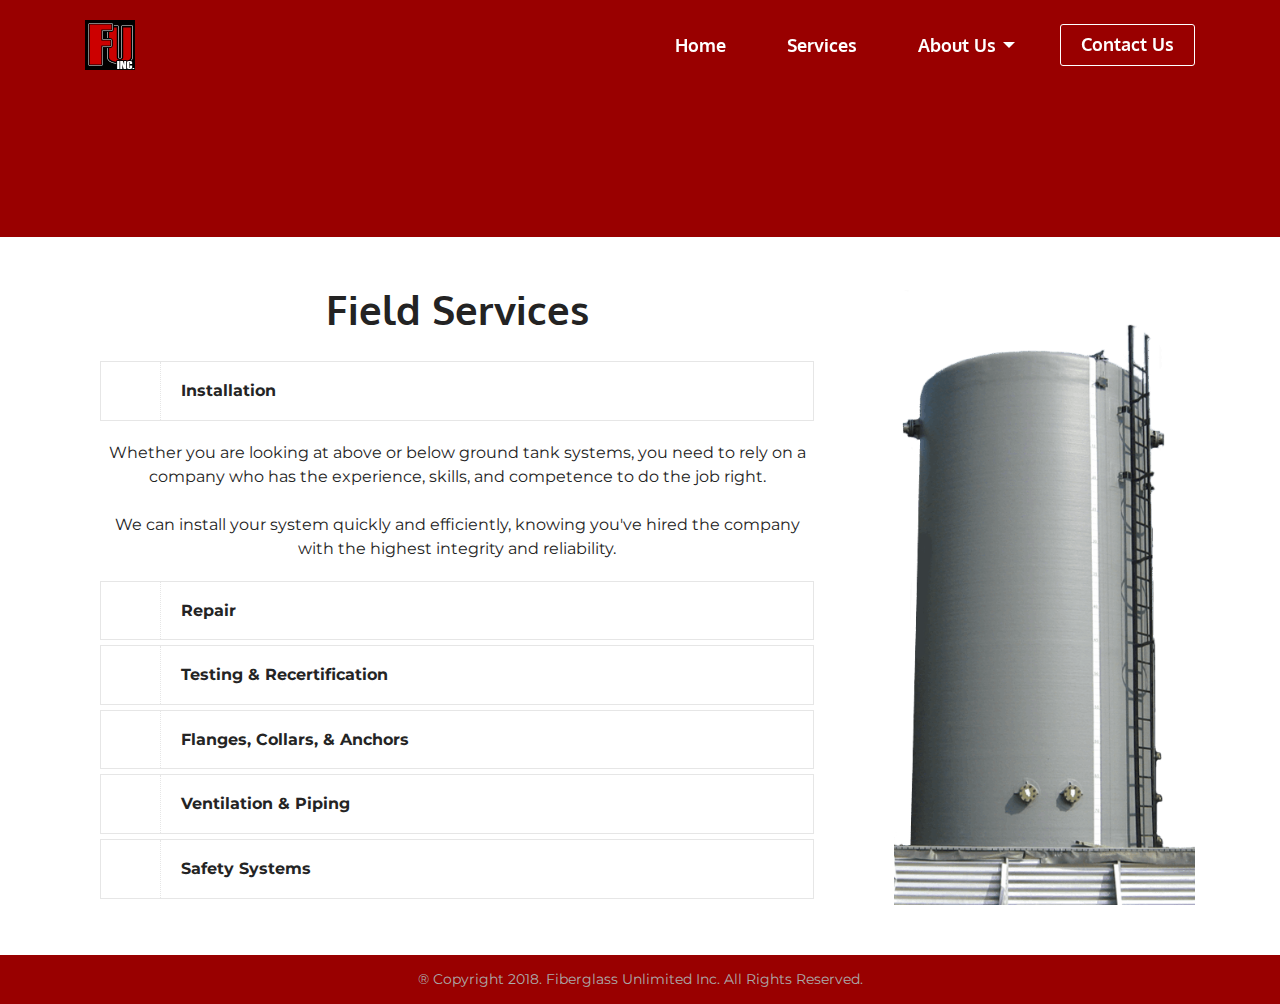
<file: field.html>
<!DOCTYPE html>
<html >
<head>
  <!-- Site made with Mobirise Website Builder v4.7.1, https://mobirise.com -->
  <meta charset="UTF-8">
  <meta http-equiv="X-UA-Compatible" content="IE=edge">
  <meta name="generator" content="Mobirise v4.7.1, mobirise.com">
  <meta name="viewport" content="width=device-width, initial-scale=1, minimum-scale=1">
  <link rel="shortcut icon" href="assets/images/logo100-100x100.png" type="image/x-icon">
  <meta name="description" content="">
  <title>Field Services</title>
  <link rel="stylesheet" href="https://fonts.googleapis.com/css?family=Montserrat:400,700">
  <link rel="stylesheet" href="https://fonts.googleapis.com/css?family=Raleway:100,100i,200,200i,300,300i,400,400i,500,500i,600,600i,700,700i,800,800i,900,900i">
  <link rel="stylesheet" href="https://fonts.googleapis.com/css?family=Lora:400,700,400italic,700italic&subset=latin">
  <link rel="stylesheet" href="assets/tether/tether.min.css">
  <link rel="stylesheet" href="assets/bootstrap/css/bootstrap.min.css">
  <link rel="stylesheet" href="assets/dropdown/css/style.css">
  <link rel="stylesheet" href="assets/theme/css/style.css">
  <link rel="stylesheet" href="assets/mobirise3-blocks-plugin/css/style.css">
  <link rel="stylesheet" href="assets/mobirise/css/mbr-additional.css" type="text/css">
  
  
  
</head>
<body>
  <section id="menu-q" data-rv-view="111">

    <nav class="navbar navbar-dropdown transparent navbar-fixed-top bg-color">
        <div class="container">

            <div class="mbr-table">
                <div class="mbr-table-cell">

                    <div class="navbar-brand">
                        <a href="index.html" class="navbar-logo"><img src="assets/images/logo100-100x100.png" alt="Mobirise"></a>
                        
                    </div>

                </div>
                <div class="mbr-table-cell">

                    <button class="navbar-toggler pull-xs-right hidden-md-up" type="button" data-toggle="collapse" data-target="#exCollapsingNavbar">
                        <div class="hamburger-icon"></div>
                    </button>

                    <ul class="nav-dropdown collapse pull-xs-right nav navbar-nav navbar-toggleable-sm" id="exCollapsingNavbar"><li class="nav-item"><a class="nav-link link" href="index.html">Home</a></li><li class="nav-item dropdown"><a class="nav-link link" href="services.html" aria-expanded="false">Services</a></li><li class="nav-item dropdown open"><a class="nav-link link dropdown-toggle" href="about.html" aria-expanded="true" data-toggle="dropdown-submenu">About Us</a><div class="dropdown-menu"><a class="dropdown-item" href="about.html" aria-expanded="false">Who We Are</a><a class="dropdown-item" href="founder.html" aria-expanded="false">Our Founder</a></div></li><li class="nav-item nav-btn"><a class="nav-link btn btn-white-outline btn-white" href="contact.html">Contact Us</a></li></ul>
                    <button hidden="" class="navbar-toggler navbar-close" type="button" data-toggle="collapse" data-target="#exCollapsingNavbar">
                        <div class="close-icon"></div>
                    </button>

                </div>
            </div>

        </div>
    </nav>

</section>

<section class="engine"><a href="https://mobirise.ws/c">best site maker</a></section><section class="mbr-section extMsg-box4 tab-content mbr-after-navbar" id="extMsg-box4-p" data-rv-view="108" style="background-color: rgb(153, 0, 0); padding-top: 100px; padding-bottom: 0px;">

    
    <div class="bgText">
        <div class="wrapper-absolute">
            <p class="bgTextP" style="color: rgb(255, 255, 255); font-size: 150px; font-family: Oswald;">Field Services</p>   
        </div>     
    </div>
            <div class="container">
                <div class="row">
                    <div id="title">
                        <div class="span-title">
                            <span class="mbr-section-title display-2 text-center pad-r">&nbsp;&nbsp;<br></span>
                            <span class="mbr-section-title display-2">
                            </span>
                        </div>
                        <div class="mbr-section-text lead text-center">
                            <p></p>
                         </div>

                        

                    </div>
                </div> 
            </div> 
</section>

<section class="mbr-section extAccordion2" id="extAccordion2-1s" data-rv-view="115" style="background-color: rgb(255, 255, 255); padding-top: 50px; padding-bottom: 50px;">
	
	<div class="mbr-table mbr-table-full">
		<div class="mbr-table-cell">
			<div class="container">
				<div class="row">
					<div class="mbr-table-md-up">
						<div class="mbr-table-cell mbr-right-padding-md-up text-xs-center text-md-left col-md-6 content-size" style="vertical-align: top;">
							<div class="container">
								<div class="row">
									<div class="col-md-12 tabsBlock">
										<div class="section-head text-xs-center space30">
					                        <h1><strong>Field Services</strong></h1>
					                    </div>
										<div id="accordion_27" class="accordion-group accordionStyles accordion" role="tablist" aria-multiselectable="true">
											<div class="panel panel-default colorBG" style="display: block;">
												<div class="panel-heading" role="tab" id="headingOne">
													<span class="signSpan pseudoMinus"></span>
													<h4 class="panel-title"><a role="button" class="collapsed" data-toggle="collapse" data-parent="#accordion_27" data-core="" href="#collapseOne_27" aria-expanded="false" aria-controls="collapseOne"><span class="sign"></span><strong>Installation</strong></a></h4>
												</div>
												<div id="collapseOne_27" class="panel-collapse noScroll collapse in" role="tabpanel" aria-labelledby="headingOne">
													<div class="panel-body"><p>Whether you are looking at above or below ground tank systems, you need to rely on a company who has the experience, skills, and competence to do the job right.</p><br><p>
</p><p>
</p><p>We can install your system quickly and efficiently, knowing you've hired the company with the highest integrity and reliability.</p></div>
												</div>
											</div>
											<div class="panel panel-default" style="display: block;">
												<div class="panel-heading" role="tab" id="headingTwo">
													<span class="signSpan pseudoPlus"></span>
													<h4 class="panel-title"><a role="button" class="collapsed" data-toggle="collapse" data-parent="#accordion_27" data-core="" href="#collapseTwo_27" aria-expanded="false" aria-controls="collapseTwo"><strong>Repair</strong></a></h4>
												</div>
												<div id="collapseTwo_27" class="panel-collapse noScroll collapse" role="tabpanel" aria-labelledby="headingTwo">
													<div class="panel-body"><p>Repairing fiberglass tanks is an exact science. </p><br><p>It takes years of experience, not only in handling fiberglass and its application, but a great knowledge of the unique properties of tanks and containment systems. Our technicians have the knowledge and experience to repair damaged tanks.</p><br><p>
</p><p>
</p><p>We also specialize in relining tanks, extending your product's life span years into the future at a fraction of the cost of replacement.</p><br><p>
</p><p>
</p><p><strong>Fiberglass Unlimited offers 24-hour emergency service for all repairs. Call us for details.</strong></p></div>
												</div>
											</div>
											<div class="panel panel-default" style="display: block;">
												<div class="panel-heading" role="tab" id="headingThree">
													<span class="signSpan pseudoPlus"></span>
													<h4 class="panel-title"><a role="button" class="collapsed" data-toggle="collapse" data-parent="#accordion_27" data-core="" href="#collapseThree_27" aria-expanded="false" aria-controls="collapseThree"><strong>Testing &amp; Recertification</strong></a></h4>
												</div>
												<div id="collapseThree_27" class="panel-collapse noScroll collapse" role="tabpanel" aria-labelledby="headingThree">
													<div class="panel-body"><p>The West Coast has some of the strictest environmental regulations in the country. Don't get caught in the liability trap because you let your testing slip. Use a company with experience in testing and recertification.</p><br><p>
</p><p>
</p><p>
</p><p>Let Fiberglass Unlimited be your source for all of your tank testing and recertification needs.</p></div>
												</div>
											</div>
											<div class="panel panel-default" style="display: block;">
												<div class="panel-heading" role="tab" id="headingThree">
													<span class="signSpan pseudoPlus"></span>
													<h4 class="panel-title"><a role="button" class="collapsed" data-toggle="collapse" data-parent="#accordion_27" data-core="" href="#collapseFour_27" aria-expanded="false" aria-controls="collapseFour"><strong>Flanges, Collars, &amp; Anchors</strong></a></h4>
												</div>
												<div id="collapseFour_27" class="panel-collapse noScroll collapse" role="tabpanel" aria-labelledby="headingThree">
													<div class="panel-body"><p>A system is only as strong as it's weakest component. That is why you need to make sure your accessories are done right the first time.
</p><p><br></p><p><strong>Flanges
</strong><span style="font-size: 1rem;"></span></p><p>Flanges must have the highest integrity and be constructed to exact specifications in order for them to provide long, reliable service.</p><br><p>
</p><p>
</p><p><strong>Collars
</strong><span style="font-size: 1rem;"></span></p><p>Secondary containment collars provide a secure containment area for spilled liquids and an ideal location for leak-monitoring sensors.</p><br><p>
</p><p>
</p><p><strong>Anchors
</strong><span style="font-size: 1rem;"></span></p><p>Fiberglass Unlimited can provide the correct anchoring system for your tank application. These anchoring systems are essential to prevent tank flotation that can result in damage and possibly injury.&nbsp;</p></div>
												</div>
											</div>
											<div class="panel panel-default" style="display: block;">
												<div class="panel-heading" role="tab" id="headingThree">
													<span class="signSpan pseudoPlus"></span>
													<h4 class="panel-title"><a role="button" class="" data-toggle="collapse" data-parent="#accordion_27" data-core="" href="#collapseFive_27" aria-expanded="true" aria-controls="collapseFive"><strong>Ventilation &amp; Piping</strong></a></h4>
												</div>
												<div id="collapseFive_27" class="panel-collapse noScroll collapse" role="tabpanel" aria-labelledby="headingThree">
													<div class="panel-body"><p>Tank systems require adequate ventilation and piping systems, by law ( § 56.50-85) and necessity. We can provide the proper materials to make your tank last as long as possible, as safely as possible.</p><br><p>
</p><p>
</p><p>We provide solutions for valves, vents, overflow protection, and more.&nbsp;</p></div>
												</div>
											</div>
											<div class="panel panel-default" style="display: block;">
												<div class="panel-heading" role="tab" id="headingThree">
													<span class="signSpan pseudoPlus"></span>
													<h4 class="panel-title"><a role="button" class="" data-toggle="collapse" data-parent="#accordion_27" data-core="" href="#collapseSix_27" aria-expanded="true" aria-controls="collapseSix"><strong>Safety Systems</strong></a></h4>
												</div>
												<div id="collapseSix_27" class="panel-collapse noScroll collapse" role="tabpanel" aria-labelledby="headingThree">
													<div class="panel-body"><p>Fiberglass Unlimited can design and install custom ladders, scaffolding, and safety systems around your work site to protect your team.</p><br><p>
</p><p>
</p><p>On site safety can directly reduce a significant amount of long term costs.</p><br><p>
</p><p>
</p><p><strong>Let us know how we can keep your site safe!</strong></p></div>
												</div>
											</div>
										</div>
									</div>
								</div>
							</div>
						</div>
						<div class="mbr-table-cell mbr-valign-top col-md-6 image-size" style="width: 29%;">
							<div class="mbr-figure"><img src="assets/images/big-tank-371x759.png"></div>
						</div>
					</div>
				</div>
			</div>
		</div>
	</div>
</section>

<footer class="mbr-small-footer mbr-section mbr-section-nopadding" id="footer1-r" data-rv-view="113" style="background-color: rgb(153, 0, 0); padding-top: 0.875rem; padding-bottom: 0.875rem;">
    
    <div class="container text-xs-center">
        <p>® Copyright 2018. Fiberglass Unlimited Inc. All Rights Reserved.<br></p>
    </div>
</footer>


  <script src="assets/web/assets/jquery/jquery.min.js"></script>
  <script src="assets/tether/tether.min.js"></script>
  <script src="assets/bootstrap/js/bootstrap.min.js"></script>
  <script src="assets/smooth-scroll/smooth-scroll.js"></script>
  <script src="assets/dropdown/js/script.min.js"></script>
  <script src="assets/touch-swipe/jquery.touch-swipe.min.js"></script>
  <script src="assets/theme/js/script.js"></script>
  <script src="assets/mobirise3-blocks-plugin/js/script.js"></script>
  
  
</body>
</html>
</file>
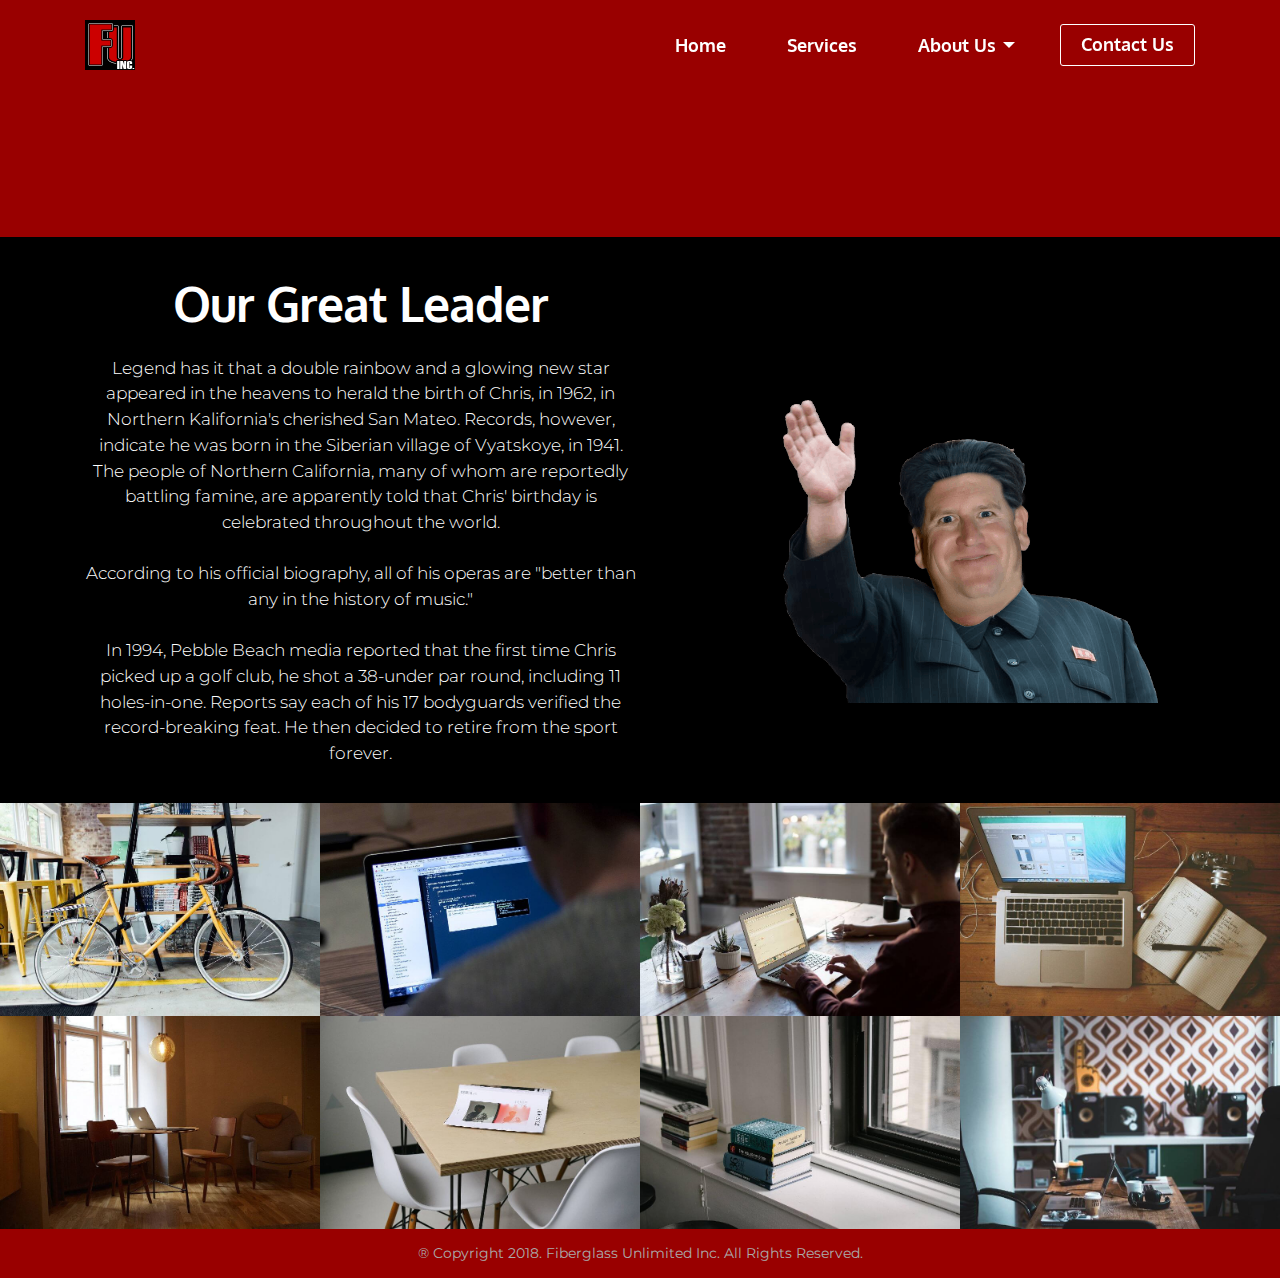
<file: founder.html>
<!DOCTYPE html>
<html >
<head>
  <!-- Site made with Mobirise Website Builder v4.7.1, https://mobirise.com -->
  <meta charset="UTF-8">
  <meta http-equiv="X-UA-Compatible" content="IE=edge">
  <meta name="generator" content="Mobirise v4.7.1, mobirise.com">
  <meta name="viewport" content="width=device-width, initial-scale=1, minimum-scale=1">
  <link rel="shortcut icon" href="assets/images/logo100-100x100.png" type="image/x-icon">
  <meta name="description" content="">
  <title>Founder</title>
  <link rel="stylesheet" href="assets/et-line-font-plugin/style.css">
  <link rel="stylesheet" href="https://fonts.googleapis.com/css?family=Montserrat:400,700">
  <link rel="stylesheet" href="https://fonts.googleapis.com/css?family=Raleway:100,100i,200,200i,300,300i,400,400i,500,500i,600,600i,700,700i,800,800i,900,900i">
  <link rel="stylesheet" href="https://fonts.googleapis.com/css?family=Lora:400,700,400italic,700italic&subset=latin">
  <link rel="stylesheet" href="assets/tether/tether.min.css">
  <link rel="stylesheet" href="assets/bootstrap/css/bootstrap.min.css">
  <link rel="stylesheet" href="assets/dropdown/css/style.css">
  <link rel="stylesheet" href="assets/theme/css/style.css">
  <link rel="stylesheet" href="assets/mobirise3-blocks-plugin/css/style.css">
  <link rel="stylesheet" href="assets/mobirise-gallery/style.css">
  <link rel="stylesheet" href="assets/mobirise/css/mbr-additional.css" type="text/css">
  
  
  
</head>
<body>
  <section id="menu-26" data-rv-view="257">

    <nav class="navbar navbar-dropdown transparent navbar-fixed-top bg-color">
        <div class="container">

            <div class="mbr-table">
                <div class="mbr-table-cell">

                    <div class="navbar-brand">
                        <a href="index.html" class="navbar-logo"><img src="assets/images/logo100-100x100.png" alt="Mobirise"></a>
                        
                    </div>

                </div>
                <div class="mbr-table-cell">

                    <button class="navbar-toggler pull-xs-right hidden-md-up" type="button" data-toggle="collapse" data-target="#exCollapsingNavbar">
                        <div class="hamburger-icon"></div>
                    </button>

                    <ul class="nav-dropdown collapse pull-xs-right nav navbar-nav navbar-toggleable-sm" id="exCollapsingNavbar"><li class="nav-item"><a class="nav-link link" href="index.html">Home</a></li><li class="nav-item dropdown"><a class="nav-link link" href="services.html" aria-expanded="false">Services</a></li><li class="nav-item dropdown open"><a class="nav-link link dropdown-toggle" href="about.html" aria-expanded="true" data-toggle="dropdown-submenu">About Us</a><div class="dropdown-menu"><a class="dropdown-item" href="about.html" aria-expanded="false">Who We Are</a><a class="dropdown-item" href="founder.html" aria-expanded="false">Our Founder</a></div></li><li class="nav-item nav-btn"><a class="nav-link btn btn-white-outline btn-white" href="contact.html">Contact Us</a></li></ul>
                    <button hidden="" class="navbar-toggler navbar-close" type="button" data-toggle="collapse" data-target="#exCollapsingNavbar">
                        <div class="close-icon"></div>
                    </button>

                </div>
            </div>

        </div>
    </nav>

</section>

<section class="engine"><a href="https://mobirise.ws/q">website maker download</a></section><section class="mbr-section extMsg-box4 tab-content mbr-after-navbar" id="extMsg-box4-28" data-rv-view="261" style="background-color: rgb(153, 0, 0); padding-top: 100px; padding-bottom: 0px;">

    
    <div class="bgText">
        <div class="wrapper-absolute">
            <p class="bgTextP" style="color: rgb(255, 255, 255); font-size: 150px; font-family: Oswald;">Fearless Leader</p>   
        </div>     
    </div>
            <div class="container">
                <div class="row">
                    <div id="title">
                        <div class="span-title">
                            <span class="mbr-section-title display-2 text-center pad-r">&nbsp;&nbsp;<br></span>
                            <span class="mbr-section-title display-2">
                            </span>
                        </div>
                        <div class="mbr-section-text lead text-center">
                            <p></p>
                         </div>

                        

                    </div>
                </div> 
            </div> 
</section>

<section class="mbr-section" id="msg-box5-29" data-rv-view="264" style="background-color: rgb(0, 0, 0); padding-top: 40px; padding-bottom: 0px;">

    
    <div class="container">
        <div class="row">
            <div class="mbr-table-md-up">

              

              <div class="mbr-table-cell col-md-5 text-xs-center text-md-right content-size">
                  <h3 class="mbr-section-title display-2">Our Great Leader</h3>
                  <div class="lead">

                    <p>Legend has it that a double rainbow and a glowing new star appeared in the heavens to herald the birth of Chris, in 1962, in Northern Kalifornia's cherished San Mateo. Records, however, indicate he was born in the Siberian village of Vyatskoye, in 1941. The people of Northern California, many of whom are reportedly battling famine, are apparently told that Chris' birthday is celebrated throughout the world.<br><br>According to his official biography, all of his operas are "better than any in the history of music."<br><br>In 1994, Pebble Beach media reported that the first time Chris picked up a golf club, he shot a 38-under par round, including 11 holes-in-one. Reports say each of his 17 bodyguards verified the record-breaking feat. He then decided to retire from the sport forever.</p>

                  </div>

                  
              </div>


              


              <div class="mbr-table-cell mbr-left-padding-md-up mbr-valign-top col-md-7 image-size" style="width: 49%;">
                  <div class="mbr-figure"><img src="assets/images/great-leader-854x570.png"></div>
              </div>

            </div>
        </div>
    </div>

</section>

<section class="mbr-gallery mbr-section mbr-section-nopadding mbr-slider-carousel" data-filter="false" id="gallery4-2a" data-rv-view="267" style="padding-top: 0rem; padding-bottom: 0rem;">
    <!-- Filter -->
    

    <!-- Gallery -->
    <div class="mbr-gallery-row">
        <div class=" mbr-gallery-layout-default">
            <div>
                <div>
                    <div class="mbr-gallery-item mbr-gallery-item__mobirise3 mbr-gallery-item--p0" data-video-url="false" data-tags="Awesome">
                        <div href="#lb-gallery4-2a" data-slide-to="0" data-toggle="modal">
                            
                            

                            <img src="assets/images/bike-small.jpg" alt="" title="">
                            
                            <span class="icon-focus"></span>
                            
                        </div>
                    </div><div class="mbr-gallery-item mbr-gallery-item__mobirise3 mbr-gallery-item--p0" data-video-url="false" data-tags="Responsive">
                        <div href="#lb-gallery4-2a" data-slide-to="1" data-toggle="modal">
                            
                            

                            <img src="assets/images/code-man-small.jpg" alt="" title="">
                            
                            <span class="icon-focus"></span>
                            
                        </div>
                    </div><div class="mbr-gallery-item mbr-gallery-item__mobirise3 mbr-gallery-item--p0" data-video-url="false" data-tags="Creative">
                        <div href="#lb-gallery4-2a" data-slide-to="2" data-toggle="modal">
                            
                            

                            <img src="assets/images/coworkers-small.jpg" alt="" title="">
                            
                            <span class="icon-focus"></span>
                            
                        </div>
                    </div><div class="mbr-gallery-item mbr-gallery-item__mobirise3 mbr-gallery-item--p0" data-video-url="false" data-tags="Animated">
                        <div href="#lb-gallery4-2a" data-slide-to="3" data-toggle="modal">
                            
                            

                            <img src="assets/images/desktop-small.jpg" alt="" title="">
                            
                            <span class="icon-focus"></span>
                            
                        </div>
                    </div><div class="mbr-gallery-item mbr-gallery-item__mobirise3 mbr-gallery-item--p0" data-video-url="false" data-tags="Awesome">
                        <div href="#lb-gallery4-2a" data-slide-to="4" data-toggle="modal">
                            
                            

                            <img src="assets/images/room-laptop-small.jpg" alt="" title="">
                            
                            <span class="icon-focus"></span>
                            
                        </div>
                    </div><div class="mbr-gallery-item mbr-gallery-item__mobirise3 mbr-gallery-item--p0" data-video-url="false" data-tags="Beautiful">
                        <div href="#lb-gallery4-2a" data-slide-to="5" data-toggle="modal">
                            
                            

                            <img src="assets/images/table-small.jpg" alt="" title="">
                            
                            <span class="icon-focus"></span>
                            
                        </div>
                    </div><div class="mbr-gallery-item mbr-gallery-item__mobirise3 mbr-gallery-item--p0" data-video-url="false" data-tags="Responsive">
                        <div href="#lb-gallery4-2a" data-slide-to="6" data-toggle="modal">
                            
                            

                            <img src="assets/images/windows-books-small.jpg" alt="" title="">
                            
                            <span class="icon-focus"></span>
                            
                        </div>
                    </div><div class="mbr-gallery-item mbr-gallery-item__mobirise3 mbr-gallery-item--p0" data-video-url="false" data-tags="Animated">
                        <div href="#lb-gallery4-2a" data-slide-to="7" data-toggle="modal">
                            
                            

                            <img src="assets/images/working-area-small.jpg" alt="" title="">
                            
                            <span class="icon-focus"></span>
                            
                        </div>
                    </div>
                </div>
            </div>
            <div class="clearfix"></div>
        </div>
    </div>

    <!-- Lightbox -->
    <div data-app-prevent-settings="" class="mbr-slider modal fade carousel slide" tabindex="-1" data-keyboard="true" data-interval="false" id="lb-gallery4-2a">
        <div class="modal-dialog">
            <div class="modal-content">
                <div class="modal-body">
                    <ol class="carousel-indicators">
                        <li data-app-prevent-settings="" data-target="#lb-gallery4-2a" class=" active" data-slide-to="0"></li><li data-app-prevent-settings="" data-target="#lb-gallery4-2a" data-slide-to="1"></li><li data-app-prevent-settings="" data-target="#lb-gallery4-2a" data-slide-to="2"></li><li data-app-prevent-settings="" data-target="#lb-gallery4-2a" data-slide-to="3"></li><li data-app-prevent-settings="" data-target="#lb-gallery4-2a" data-slide-to="4"></li><li data-app-prevent-settings="" data-target="#lb-gallery4-2a" data-slide-to="5"></li><li data-app-prevent-settings="" data-target="#lb-gallery4-2a" data-slide-to="6"></li><li data-app-prevent-settings="" data-target="#lb-gallery4-2a" data-slide-to="7"></li>
                    </ol>
                    <div class="carousel-inner">
                        <div class="carousel-item active">
                            <img src="assets/images/bike.jpg" alt="" title="">
                        </div><div class="carousel-item">
                            <img src="assets/images/code-man.jpg" alt="" title="">
                        </div><div class="carousel-item">
                            <img src="assets/images/coworkers.jpg" alt="" title="">
                        </div><div class="carousel-item">
                            <img src="assets/images/desktop.jpg" alt="" title="">
                        </div><div class="carousel-item">
                            <img src="assets/images/room-laptop.jpg" alt="" title="">
                        </div><div class="carousel-item">
                            <img src="assets/images/table.jpg" alt="" title="">
                        </div><div class="carousel-item">
                            <img src="assets/images/windows-books.jpg" alt="" title="">
                        </div><div class="carousel-item">
                            <img src="assets/images/working-area.jpg" alt="" title="">
                        </div>
                    </div>
                    <a class="left carousel-control" role="button" data-slide="prev" href="#lb-gallery4-2a">
                        <span class="icon-prev" aria-hidden="true"></span>
                        <span class="sr-only">Previous</span>
                    </a>
                    <a class="right carousel-control" role="button" data-slide="next" href="#lb-gallery4-2a">
                        <span class="icon-next" aria-hidden="true"></span>
                        <span class="sr-only">Next</span>
                    </a>

                    <a class="close" href="#" role="button" data-dismiss="modal">
                        <span aria-hidden="true">×</span>
                        <span class="sr-only">Close</span>
                    </a>
                </div>
            </div>
        </div>
    </div>
</section>

<footer class="mbr-small-footer mbr-section mbr-section-nopadding" id="footer1-27" data-rv-view="259" style="background-color: rgb(153, 0, 0); padding-top: 0.875rem; padding-bottom: 0.875rem;">
    
    <div class="container text-xs-center">
        <p>® Copyright 2018. Fiberglass Unlimited Inc. All Rights Reserved.<br></p>
    </div>
</footer>


  <script src="assets/web/assets/jquery/jquery.min.js"></script>
  <script src="assets/tether/tether.min.js"></script>
  <script src="assets/bootstrap/js/bootstrap.min.js"></script>
  <script src="assets/dropdown/js/script.min.js"></script>
  <script src="assets/touch-swipe/jquery.touch-swipe.min.js"></script>
  <script src="assets/masonry/masonry.pkgd.min.js"></script>
  <script src="assets/imagesloaded/imagesloaded.pkgd.min.js"></script>
  <script src="assets/bootstrap-carousel-swipe/bootstrap-carousel-swipe.js"></script>
  <script src="assets/smooth-scroll/smooth-scroll.js"></script>
  <script src="assets/theme/js/script.js"></script>
  <script src="assets/mobirise3-blocks-plugin/js/script.js"></script>
  <script src="assets/mobirise-gallery/player.min.js"></script>
  <script src="assets/mobirise-gallery/script.js"></script>
  
  
</body>
</html>
</file>
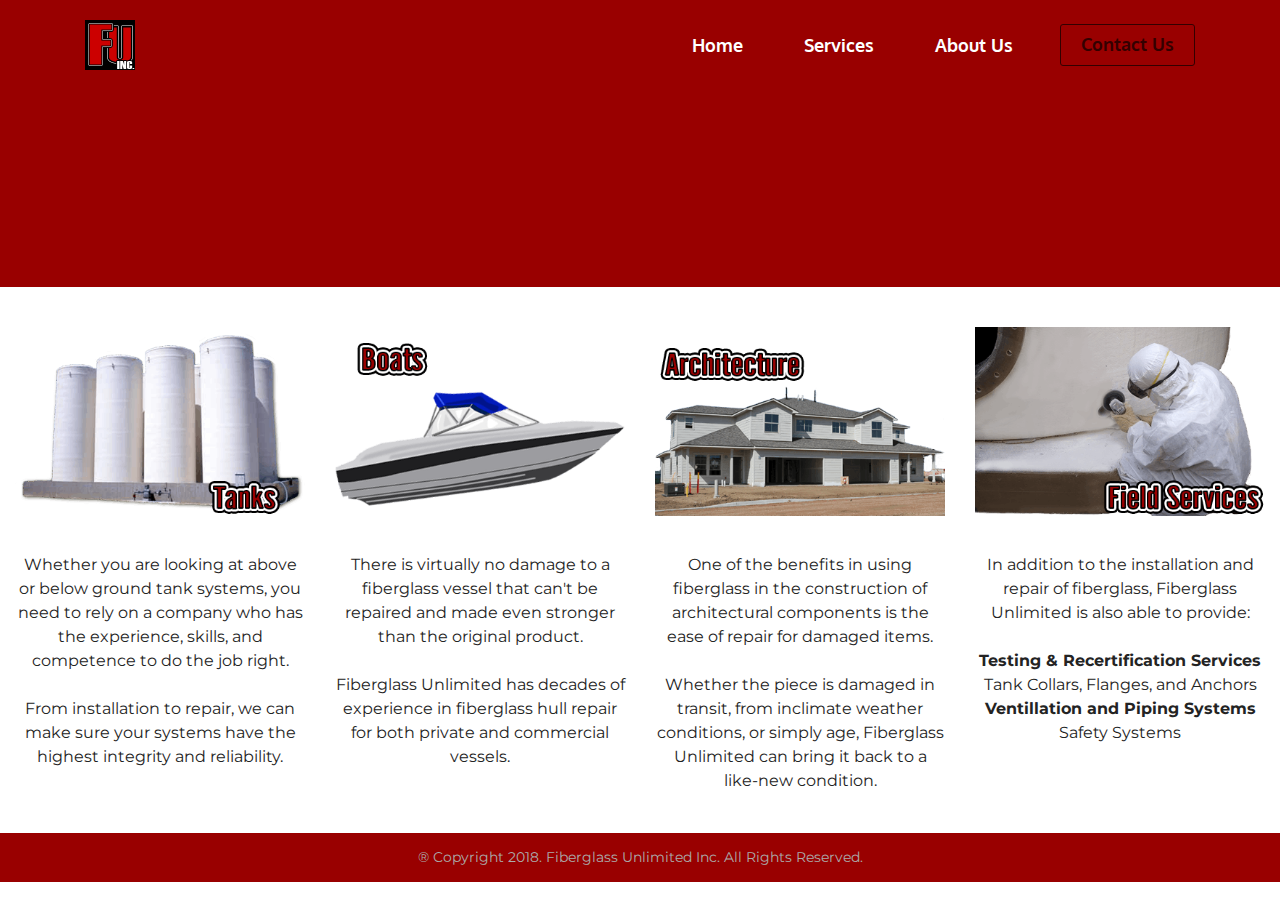
<file: page1.html>
<!DOCTYPE html>
<html >
<head>
  <!-- Site made with Mobirise Website Builder v4.7.1, https://mobirise.com -->
  <meta charset="UTF-8">
  <meta http-equiv="X-UA-Compatible" content="IE=edge">
  <meta name="generator" content="Mobirise v4.7.1, mobirise.com">
  <meta name="viewport" content="width=device-width, initial-scale=1, minimum-scale=1">
  <link rel="shortcut icon" href="assets/images/logo100-100x100.png" type="image/x-icon">
  <meta name="description" content="">
  <title>Services</title>
  <link rel="stylesheet" href="https://fonts.googleapis.com/css?family=Montserrat:400,700">
  <link rel="stylesheet" href="https://fonts.googleapis.com/css?family=Raleway:100,100i,200,200i,300,300i,400,400i,500,500i,600,600i,700,700i,800,800i,900,900i">
  <link rel="stylesheet" href="https://fonts.googleapis.com/css?family=Lora:400,700,400italic,700italic&subset=latin">
  <link rel="stylesheet" href="assets/tether/tether.min.css">
  <link rel="stylesheet" href="assets/bootstrap/css/bootstrap.min.css">
  <link rel="stylesheet" href="assets/dropdown/css/style.css">
  <link rel="stylesheet" href="assets/theme/css/style.css">
  <link rel="stylesheet" href="assets/mobirise3-blocks-plugin/css/style.css">
  <link rel="stylesheet" href="assets/mobirise/css/mbr-additional.css" type="text/css">
  
  
  
</head>
<body>
  <section id="menu-4" data-rv-view="328">

    <nav class="navbar navbar-dropdown navbar-fixed-top">
        <div class="container">

            <div class="mbr-table">
                <div class="mbr-table-cell">

                    <div class="navbar-brand">
                        <a href="https://mobirise.com" class="navbar-logo"><img src="assets/images/logo100-100x100.png" alt="Mobirise"></a>
                        
                    </div>

                </div>
                <div class="mbr-table-cell">

                    <button class="navbar-toggler pull-xs-right hidden-md-up" type="button" data-toggle="collapse" data-target="#exCollapsingNavbar">
                        <div class="hamburger-icon"></div>
                    </button>

                    <ul class="nav-dropdown collapse pull-xs-right nav navbar-nav navbar-toggleable-sm" id="exCollapsingNavbar"><li class="nav-item"><a class="nav-link link" href="index.html">Home</a></li><li class="nav-item dropdown"><a class="nav-link link" href="page1.html" aria-expanded="false">Services</a></li><li class="nav-item dropdown"><a class="nav-link link" href="page2.html" aria-expanded="false">About Us</a></li><li class="nav-item nav-btn"><a class="nav-link btn btn-danger-outline btn-danger" href="page3.html">Contact Us</a></li></ul>
                    <button hidden="" class="navbar-toggler navbar-close" type="button" data-toggle="collapse" data-target="#exCollapsingNavbar">
                        <div class="close-icon"></div>
                    </button>

                </div>
            </div>

        </div>
    </nav>

</section>

<section class="engine"><a href="https://mobirise.ws/h">how to make own website</a></section><section class="mbr-section extMsg-box4 tab-content mbr-after-navbar" id="extMsg-box4-o" data-rv-view="420" style="background-color: rgb(153, 0, 0); padding-top: 150px; padding-bottom: 0px;">

    
    <div class="bgText">
        <div class="wrapper-absolute">
            <p class="bgTextP" style="color: rgb(255, 255, 255); font-size: 150px; font-family: Oswald;">Services</p>   
        </div>     
    </div>
            <div class="container">
                <div class="row">
                    <div id="title">
                        <div class="span-title">
                            <span class="mbr-section-title display-2 text-center pad-r">&nbsp;&nbsp;<br></span>
                            <span class="mbr-section-title display-2">
                            </span>
                        </div>
                        <div class="mbr-section-text lead text-center">
                            <p></p>
                         </div>

                        

                    </div>
                </div> 
            </div> 
</section>

<section class="mbr-cards mbr-section mbr-section-nopadding" id="features3-g" data-rv-view="332" style="background-color: rgb(255, 255, 255);">

    

    <div class="mbr-cards-row row">
        <div class="mbr-cards-col col-xs-12 col-lg-3" style="padding-top: 40px; padding-bottom: 40px;">
            <div class="container">
              <div class="card cart-block">
                  <div class="card-img"><img src="assets/images/tanks-400x260.png" class="card-img-top"></div>
                  <div class="card-block">
                    
                    
                    <p class="card-text">Whether you are looking at above or below ground tank systems, you need to rely on a company who has the experience, skills, and competence to do the job right.
<br><br>From installation to repair, we can make sure your systems have the highest integrity and reliability.</p>
                    
                    </div>
                </div>
            </div>
        </div>
        <div class="mbr-cards-col col-xs-12 col-lg-3" style="padding-top: 40px; padding-bottom: 40px;">
            <div class="container">
                <div class="card cart-block">
                    <div class="card-img"><img src="assets/images/untitled-6-400x260.png" class="card-img-top"></div>
                    <div class="card-block">
                        
                        
                        <p class="card-text">There is virtually no damage to a fiberglass vessel that can't be repaired and made even stronger than the original product. <br><br>Fiberglass Unlimited has decades of experience in fiberglass hull repair for both private and commercial vessels.
<br></p>
                        
                    </div>
                </div>
            </div>
        </div>
        <div class="mbr-cards-col col-xs-12 col-lg-3" style="padding-top: 40px; padding-bottom: 40px;">
            <div class="container">
                <div class="card cart-block">
                    <div class="card-img"><img src="assets/images/architecture-400x260.png" class="card-img-top"></div>
                    <div class="card-block">
                        
                        
                        <p class="card-text">One of the benefits in using fiberglass in the construction of architectural components is the ease of repair for damaged items. <br><br>Whether the piece is damaged in transit, from inclimate weather conditions, or simply age, Fiberglass Unlimited can bring it back to a like-new condition.
<br></p>
                        
                    </div>
                </div>
            </div>
        </div>
        <div class="mbr-cards-col col-xs-12 col-lg-3" style="padding-top: 40px; padding-bottom: 40px;">
            <div class="container">
                <div class="card cart-block">
                    <div class="card-img"><img src="assets/images/field-services-400x260.png" class="card-img-top"></div>
                    <div class="card-block">
                        
                        
                        <p class="card-text">In addition to the installation and repair of fiberglass, Fiberglass Unlimited is also able to provide:<br><br><strong>Testing &amp; Recertification Services</strong><br>Tank Collars, Flanges, and Anchors<br><strong>Ventillation and Piping Systems</strong><br>Safety Systems</p>
                        
                    </div>
                </div>
            </div>
        </div>
        
        
    </div>
</section>

<footer class="mbr-small-footer mbr-section mbr-section-nopadding" id="footer1-6" data-rv-view="330" style="background-color: rgb(153, 0, 0); padding-top: 0.875rem; padding-bottom: 0.875rem;">
    
    <div class="container text-xs-center">
        <p>® Copyright 2018. Fiberglass Unlimited Inc. All Rights Reserved.<br></p>
    </div>
</footer>


  <script src="assets/web/assets/jquery/jquery.min.js"></script>
  <script src="assets/tether/tether.min.js"></script>
  <script src="assets/bootstrap/js/bootstrap.min.js"></script>
  <script src="assets/smooth-scroll/smooth-scroll.js"></script>
  <script src="assets/dropdown/js/script.min.js"></script>
  <script src="assets/touch-swipe/jquery.touch-swipe.min.js"></script>
  <script src="assets/theme/js/script.js"></script>
  <script src="assets/mobirise3-blocks-plugin/js/script.js"></script>
  
  
</body>
</html>
</file>
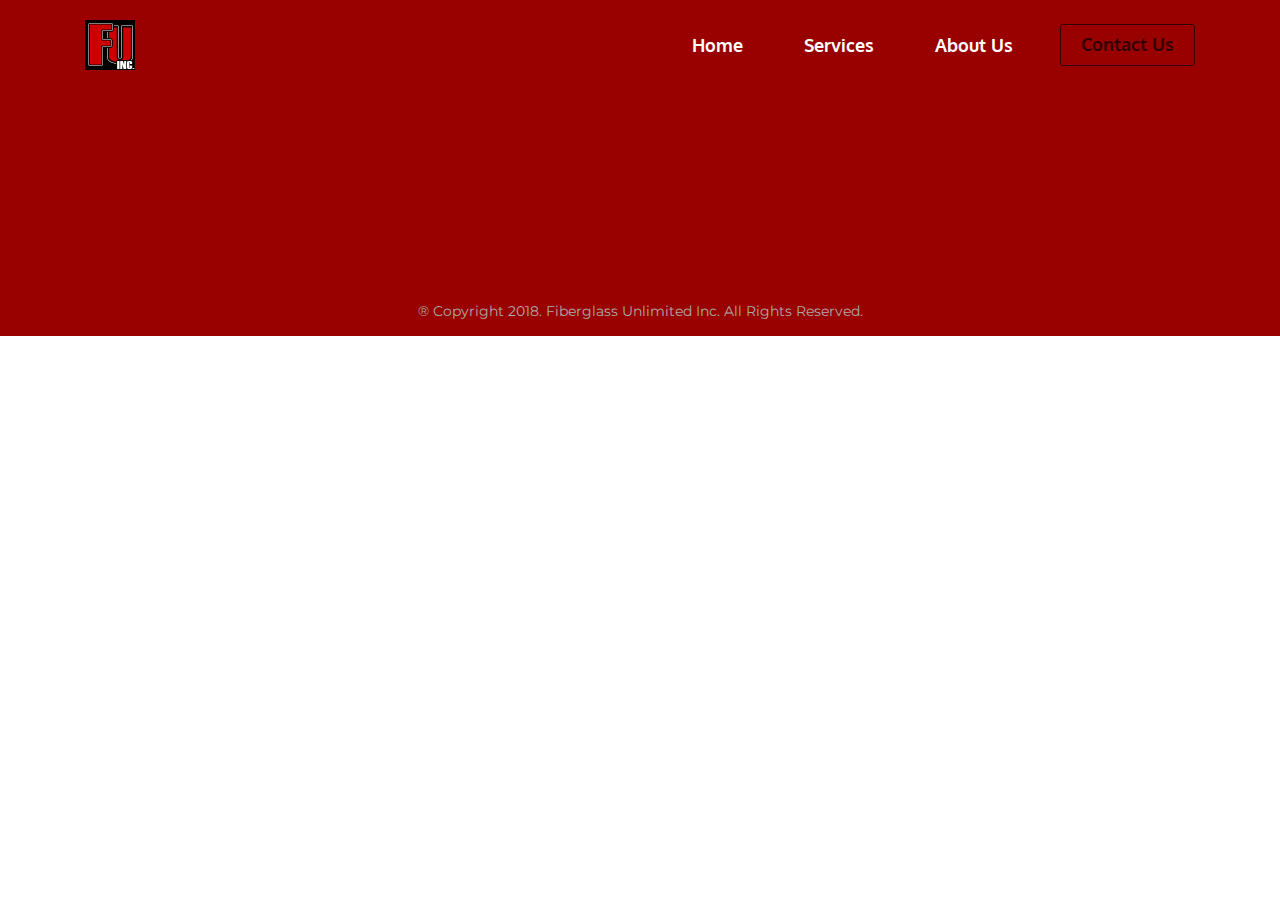
<file: page2.html>
<!DOCTYPE html>
<html >
<head>
  <!-- Site made with Mobirise Website Builder v4.7.1, https://mobirise.com -->
  <meta charset="UTF-8">
  <meta http-equiv="X-UA-Compatible" content="IE=edge">
  <meta name="generator" content="Mobirise v4.7.1, mobirise.com">
  <meta name="viewport" content="width=device-width, initial-scale=1, minimum-scale=1">
  <link rel="shortcut icon" href="assets/images/logo100-100x100.png" type="image/x-icon">
  <meta name="description" content="">
  <title>About Us</title>
  <link rel="stylesheet" href="https://fonts.googleapis.com/css?family=Montserrat:400,700">
  <link rel="stylesheet" href="https://fonts.googleapis.com/css?family=Raleway:100,100i,200,200i,300,300i,400,400i,500,500i,600,600i,700,700i,800,800i,900,900i">
  <link rel="stylesheet" href="https://fonts.googleapis.com/css?family=Lora:400,700,400italic,700italic&subset=latin">
  <link rel="stylesheet" href="assets/tether/tether.min.css">
  <link rel="stylesheet" href="assets/bootstrap/css/bootstrap.min.css">
  <link rel="stylesheet" href="assets/dropdown/css/style.css">
  <link rel="stylesheet" href="assets/theme/css/style.css">
  <link rel="stylesheet" href="assets/mobirise3-blocks-plugin/css/style.css">
  <link rel="stylesheet" href="assets/mobirise/css/mbr-additional.css" type="text/css">
  
  
  
</head>
<body>
  <section id="menu-7" data-rv-view="150">

    <nav class="navbar navbar-dropdown navbar-fixed-top">
        <div class="container">

            <div class="mbr-table">
                <div class="mbr-table-cell">

                    <div class="navbar-brand">
                        <a href="https://mobirise.com" class="navbar-logo"><img src="assets/images/logo100-100x100.png" alt="Mobirise"></a>
                        
                    </div>

                </div>
                <div class="mbr-table-cell">

                    <button class="navbar-toggler pull-xs-right hidden-md-up" type="button" data-toggle="collapse" data-target="#exCollapsingNavbar">
                        <div class="hamburger-icon"></div>
                    </button>

                    <ul class="nav-dropdown collapse pull-xs-right nav navbar-nav navbar-toggleable-sm" id="exCollapsingNavbar"><li class="nav-item"><a class="nav-link link" href="index.html">Home</a></li><li class="nav-item dropdown"><a class="nav-link link" href="page1.html" aria-expanded="false">Services</a></li><li class="nav-item dropdown"><a class="nav-link link" href="page2.html" aria-expanded="false">About Us</a></li><li class="nav-item nav-btn"><a class="nav-link btn btn-danger-outline btn-danger" href="page3.html">Contact Us</a></li></ul>
                    <button hidden="" class="navbar-toggler navbar-close" type="button" data-toggle="collapse" data-target="#exCollapsingNavbar">
                        <div class="close-icon"></div>
                    </button>

                </div>
            </div>

        </div>
    </nav>

</section>

<section class="engine"><a href="https://mobirise.ws/l">html web creator</a></section><section class="mbr-section extMsg-box4 tab-content mbr-after-navbar" id="extMsg-box4-n" data-rv-view="417" style="background-color: rgb(153, 0, 0); padding-top: 150px; padding-bottom: 0px;">

    
    <div class="bgText">
        <div class="wrapper-absolute">
            <p class="bgTextP" style="color: rgb(255, 255, 255); font-size: 150px; font-family: Oswald;">About Us</p>   
        </div>     
    </div>
            <div class="container">
                <div class="row">
                    <div id="title">
                        <div class="span-title">
                            <span class="mbr-section-title display-2 text-center pad-r">&nbsp;&nbsp;<br></span>
                            <span class="mbr-section-title display-2">
                            </span>
                        </div>
                        <div class="mbr-section-text lead text-center">
                            <p></p>
                         </div>

                        

                    </div>
                </div> 
            </div> 
</section>

<footer class="mbr-small-footer mbr-section mbr-section-nopadding" id="footer1-9" data-rv-view="164" style="background-color: rgb(153, 0, 0); padding-top: 0.875rem; padding-bottom: 0.875rem;">
    
    <div class="container text-xs-center">
        <p>® Copyright 2018. Fiberglass Unlimited Inc. All Rights Reserved.<br></p>
    </div>
</footer>


  <script src="assets/web/assets/jquery/jquery.min.js"></script>
  <script src="assets/tether/tether.min.js"></script>
  <script src="assets/bootstrap/js/bootstrap.min.js"></script>
  <script src="assets/smooth-scroll/smooth-scroll.js"></script>
  <script src="assets/dropdown/js/script.min.js"></script>
  <script src="assets/touch-swipe/jquery.touch-swipe.min.js"></script>
  <script src="assets/theme/js/script.js"></script>
  <script src="assets/mobirise3-blocks-plugin/js/script.js"></script>
  
  
</body>
</html>
</file>
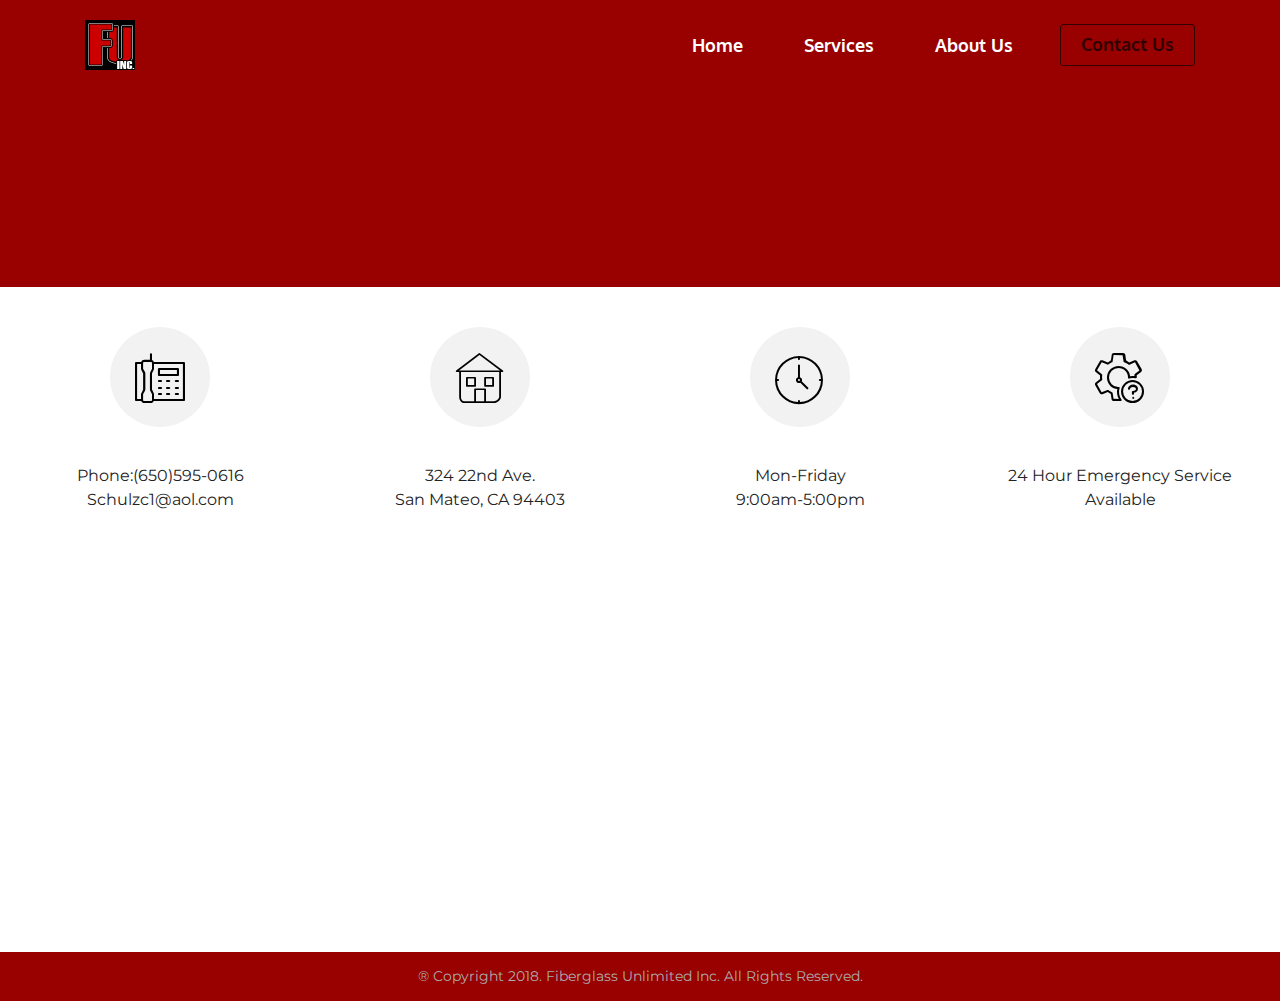
<file: page3.html>
<!DOCTYPE html>
<html >
<head>
  <!-- Site made with Mobirise Website Builder v4.7.1, https://mobirise.com -->
  <meta charset="UTF-8">
  <meta http-equiv="X-UA-Compatible" content="IE=edge">
  <meta name="generator" content="Mobirise v4.7.1, mobirise.com">
  <meta name="viewport" content="width=device-width, initial-scale=1, minimum-scale=1">
  <link rel="shortcut icon" href="assets/images/logo100-100x100.png" type="image/x-icon">
  <meta name="description" content="">
  <title>Contact Us</title>
  <link rel="stylesheet" href="assets/icon54-v4/style.css">
  <link rel="stylesheet" href="https://fonts.googleapis.com/css?family=Montserrat:400,700">
  <link rel="stylesheet" href="https://fonts.googleapis.com/css?family=Raleway:100,100i,200,200i,300,300i,400,400i,500,500i,600,600i,700,700i,800,800i,900,900i">
  <link rel="stylesheet" href="assets/icon54/style.css">
  <link rel="stylesheet" href="assets/icons-mind/style.css">
  <link rel="stylesheet" href="assets/et-line-font-plugin/style.css">
  <link rel="stylesheet" href="https://fonts.googleapis.com/css?family=Lora:400,700,400italic,700italic&subset=latin">
  <link rel="stylesheet" href="assets/tether/tether.min.css">
  <link rel="stylesheet" href="assets/bootstrap/css/bootstrap.min.css">
  <link rel="stylesheet" href="assets/dropdown/css/style.css">
  <link rel="stylesheet" href="assets/mobirise3-blocks-plugin/css/style.css">
  <link rel="stylesheet" href="assets/theme/css/style.css">
  <link rel="stylesheet" href="assets/mobirise/css/mbr-additional.css" type="text/css">
  
  
  
</head>
<body>
  <section id="menu-a" data-rv-view="166">

    <nav class="navbar navbar-dropdown navbar-fixed-top">
        <div class="container">

            <div class="mbr-table">
                <div class="mbr-table-cell">

                    <div class="navbar-brand">
                        <a href="https://mobirise.com" class="navbar-logo"><img src="assets/images/logo100-100x100.png" alt="Mobirise"></a>
                        
                    </div>

                </div>
                <div class="mbr-table-cell">

                    <button class="navbar-toggler pull-xs-right hidden-md-up" type="button" data-toggle="collapse" data-target="#exCollapsingNavbar">
                        <div class="hamburger-icon"></div>
                    </button>

                    <ul class="nav-dropdown collapse pull-xs-right nav navbar-nav navbar-toggleable-sm" id="exCollapsingNavbar"><li class="nav-item"><a class="nav-link link" href="index.html">Home</a></li><li class="nav-item dropdown"><a class="nav-link link" href="page1.html" aria-expanded="false">Services</a></li><li class="nav-item dropdown"><a class="nav-link link" href="page2.html" aria-expanded="false">About Us</a></li><li class="nav-item nav-btn"><a class="nav-link btn btn-danger-outline btn-danger" href="page3.html">Contact Us</a></li></ul>
                    <button hidden="" class="navbar-toggler navbar-close" type="button" data-toggle="collapse" data-target="#exCollapsingNavbar">
                        <div class="close-icon"></div>
                    </button>

                </div>
            </div>

        </div>
    </nav>

</section>

<section class="engine"><a href="https://mobirise.ws/a">best website builder</a></section><section class="mbr-section extMsg-box4 tab-content mbr-after-navbar" id="extMsg-box4-m" data-rv-view="415" style="background-color: rgb(153, 0, 0); padding-top: 150px; padding-bottom: 0px;">

    
    <div class="bgText">
        <div class="wrapper-absolute">
            <p class="bgTextP" style="color: rgb(255, 255, 255); font-size: 150px; font-family: Oswald;">Contact Us</p>   
        </div>     
    </div>
            <div class="container">
                <div class="row">
                    <div id="title">
                        <div class="span-title">
                            <span class="mbr-section-title display-2 text-center pad-r">&nbsp;&nbsp;<br></span>
                            <span class="mbr-section-title display-2">
                            </span>
                        </div>
                        <div class="mbr-section-text lead text-center">
                            <p></p>
                         </div>

                        

                    </div>
                </div> 
            </div> 
</section>

<section class="mbr-cards mbr-section mbr-section-nopadding" id="features4-j" data-rv-view="352" style="background-color: rgb(255, 255, 255);">

    

    <div class="mbr-cards-row row">
        <div class="mbr-cards-col col-xs-12 col-lg-3" style="padding-top: 40px; padding-bottom: 40px;">
            <div class="container">
                <div class="card cart-block">
                    <div class="card-img iconbox"><a href="https://mobirise.com" class="icon54-v1-phone-4 mbr-iconfont mbr-iconfont-features4" style="color: rgb(0, 0, 0);"></a></div>
                    <div class="card-block">
                        
                        
                        <p class="card-text">Phone:(650)595-0616
<br>Schulzc1@aol.com<br></p>
                        
                    </div>
                </div>
            </div>
        </div>
        <div class="mbr-cards-col col-xs-12 col-lg-3" style="padding-top: 40px; padding-bottom: 40px;">
            <div class="container">
                <div class="card cart-block">
                    <div class="card-img iconbox"><a href="https://mobirise.com" class="imind-home-5 mbr-iconfont mbr-iconfont-features4" style="color: rgb(0, 0, 0);"></a></div>
                    <div class="card-block">
                        
                        
                        <p class="card-text">324 22nd Ave.
<br>San Mateo, CA 94403<br></p>
                        
                    </div>
                </div>
          </div>
        </div>
        <div class="mbr-cards-col col-xs-12 col-lg-3" style="padding-top: 40px; padding-bottom: 40px;">
            <div class="container">
                <div class="card cart-block">
                    <div class="card-img iconbox"><a href="https://mobirise.com" class="icon54-v4-clock mbr-iconfont mbr-iconfont-features4" style="color: rgb(0, 0, 0);"></a></div>
                    <div class="card-block">
                        
                        
                        <p class="card-text">Mon-Friday<br>9:00am-5:00pm</p>
                        
                    </div>
                </div>
            </div>
        </div>
        <div class="mbr-cards-col col-xs-12 col-lg-3" style="padding-top: 40px; padding-bottom: 40px;">
            <div class="container">
                <div class="card cart-block">
                    <div class="card-img iconbox"><a href="https://mobirise.com" class="icon54-v1-settings-help mbr-iconfont mbr-iconfont-features4" style="color: rgb(0, 0, 0);"></a></div>
                    <div class="card-block">
                        
                        
                        <p class="card-text">24 Hour Emergency Service Available<br></p>
                        
                    </div>
                </div>
            </div>
        </div>
        
        
    </div>
</section>

<section class="mbr-section mbr-section__container" id="map2-h" data-rv-view="341" style="background-color: rgb(255, 255, 255); padding-top: 0px; padding-bottom: 0px;">
    <div class="container">
        <div class="row">
            <div class="col-xs-12">
                <div class="mbr-map"><iframe frameborder="0" style="border:0" src="https://www.google.com/maps/embed/v1/place?key=AIzaSyA0Dx_boXQiwvdz8sJHoYeZNVTdoWONYkU&amp;q=place_id:ChIJN9JHpVeej4AR0F-J5ckqYdo" allowfullscreen=""></iframe></div>
            </div>
        </div>
    </div>
</section>

<footer class="mbr-small-footer mbr-section mbr-section-nopadding" id="footer1-c" data-rv-view="180" style="background-color: rgb(153, 0, 0); padding-top: 0.875rem; padding-bottom: 0.875rem;">
    
    <div class="container text-xs-center">
        <p>® Copyright 2018. Fiberglass Unlimited Inc. All Rights Reserved.<br></p>
    </div>
</footer>


  <script src="assets/web/assets/jquery/jquery.min.js"></script>
  <script src="assets/tether/tether.min.js"></script>
  <script src="assets/bootstrap/js/bootstrap.min.js"></script>
  <script src="assets/dropdown/js/script.min.js"></script>
  <script src="assets/touch-swipe/jquery.touch-swipe.min.js"></script>
  <script src="assets/smooth-scroll/smooth-scroll.js"></script>
  <script src="assets/mobirise3-blocks-plugin/js/script.js"></script>
  <script src="assets/theme/js/script.js"></script>
  
  
</body>
</html>
</file>
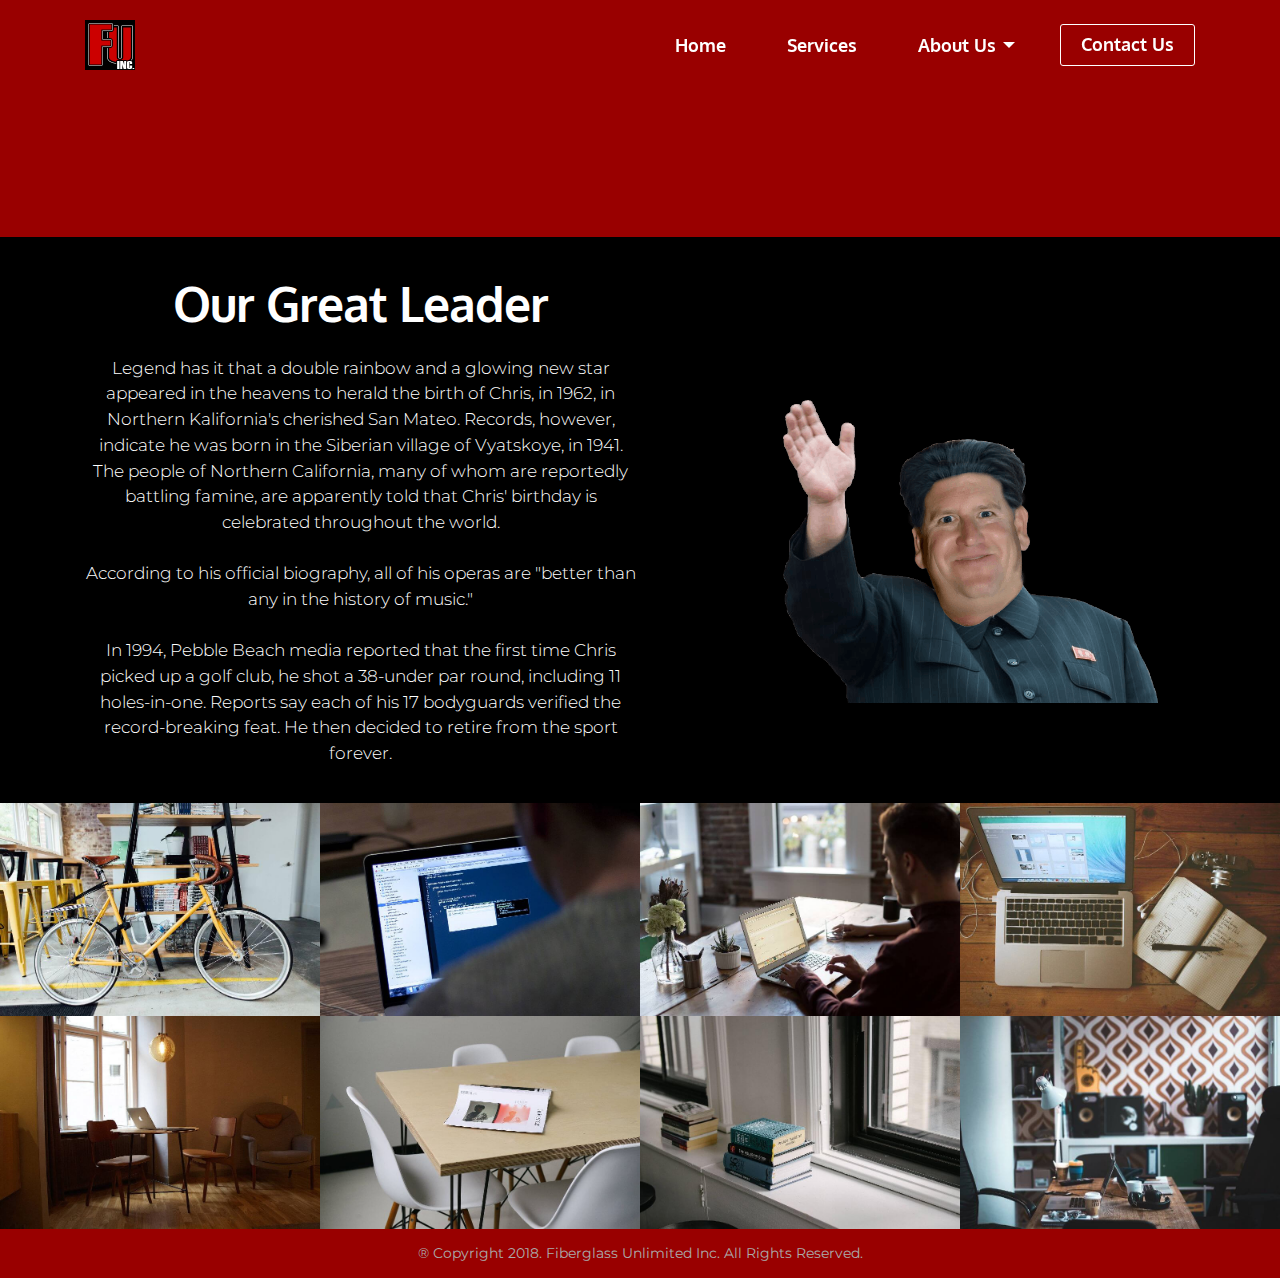
<file: page7.html>
<!DOCTYPE html>
<html >
<head>
  <!-- Site made with Mobirise Website Builder v4.7.1, https://mobirise.com -->
  <meta charset="UTF-8">
  <meta http-equiv="X-UA-Compatible" content="IE=edge">
  <meta name="generator" content="Mobirise v4.7.1, mobirise.com">
  <meta name="viewport" content="width=device-width, initial-scale=1, minimum-scale=1">
  <link rel="shortcut icon" href="assets/images/logo100-100x100.png" type="image/x-icon">
  <meta name="description" content="">
  <title>Founder</title>
  <link rel="stylesheet" href="assets/et-line-font-plugin/style.css">
  <link rel="stylesheet" href="https://fonts.googleapis.com/css?family=Montserrat:400,700">
  <link rel="stylesheet" href="https://fonts.googleapis.com/css?family=Raleway:100,100i,200,200i,300,300i,400,400i,500,500i,600,600i,700,700i,800,800i,900,900i">
  <link rel="stylesheet" href="https://fonts.googleapis.com/css?family=Lora:400,700,400italic,700italic&subset=latin">
  <link rel="stylesheet" href="assets/tether/tether.min.css">
  <link rel="stylesheet" href="assets/bootstrap/css/bootstrap.min.css">
  <link rel="stylesheet" href="assets/dropdown/css/style.css">
  <link rel="stylesheet" href="assets/theme/css/style.css">
  <link rel="stylesheet" href="assets/mobirise3-blocks-plugin/css/style.css">
  <link rel="stylesheet" href="assets/mobirise-gallery/style.css">
  <link rel="stylesheet" href="assets/mobirise/css/mbr-additional.css" type="text/css">
  
  
  
</head>
<body>
  <section id="menu-26" data-rv-view="257">

    <nav class="navbar navbar-dropdown transparent navbar-fixed-top bg-color">
        <div class="container">

            <div class="mbr-table">
                <div class="mbr-table-cell">

                    <div class="navbar-brand">
                        <a href="index.html" class="navbar-logo"><img src="assets/images/logo100-100x100.png" alt="Mobirise"></a>
                        
                    </div>

                </div>
                <div class="mbr-table-cell">

                    <button class="navbar-toggler pull-xs-right hidden-md-up" type="button" data-toggle="collapse" data-target="#exCollapsingNavbar">
                        <div class="hamburger-icon"></div>
                    </button>

                    <ul class="nav-dropdown collapse pull-xs-right nav navbar-nav navbar-toggleable-sm" id="exCollapsingNavbar"><li class="nav-item"><a class="nav-link link" href="index.html">Home</a></li><li class="nav-item dropdown"><a class="nav-link link" href="services.html" aria-expanded="false">Services</a></li><li class="nav-item dropdown open"><a class="nav-link link dropdown-toggle" href="about.html" aria-expanded="true" data-toggle="dropdown-submenu">About Us</a><div class="dropdown-menu"><a class="dropdown-item" href="about.html" aria-expanded="false">Who We Are</a><a class="dropdown-item" href="page7.html" aria-expanded="false">Our Founder</a></div></li><li class="nav-item nav-btn"><a class="nav-link btn btn-white-outline btn-white" href="contact.html">Contact Us</a></li></ul>
                    <button hidden="" class="navbar-toggler navbar-close" type="button" data-toggle="collapse" data-target="#exCollapsingNavbar">
                        <div class="close-icon"></div>
                    </button>

                </div>
            </div>

        </div>
    </nav>

</section>

<section class="engine"><a href="https://mobirise.ws/g">create your own website</a></section><section class="mbr-section extMsg-box4 tab-content mbr-after-navbar" id="extMsg-box4-28" data-rv-view="261" style="background-color: rgb(153, 0, 0); padding-top: 100px; padding-bottom: 0px;">

    
    <div class="bgText">
        <div class="wrapper-absolute">
            <p class="bgTextP" style="color: rgb(255, 255, 255); font-size: 150px; font-family: Oswald;">Fearless Leader</p>   
        </div>     
    </div>
            <div class="container">
                <div class="row">
                    <div id="title">
                        <div class="span-title">
                            <span class="mbr-section-title display-2 text-center pad-r">&nbsp;&nbsp;<br></span>
                            <span class="mbr-section-title display-2">
                            </span>
                        </div>
                        <div class="mbr-section-text lead text-center">
                            <p></p>
                         </div>

                        

                    </div>
                </div> 
            </div> 
</section>

<section class="mbr-section" id="msg-box5-29" data-rv-view="264" style="background-color: rgb(0, 0, 0); padding-top: 40px; padding-bottom: 0px;">

    
    <div class="container">
        <div class="row">
            <div class="mbr-table-md-up">

              

              <div class="mbr-table-cell col-md-5 text-xs-center text-md-right content-size">
                  <h3 class="mbr-section-title display-2">Our Great Leader</h3>
                  <div class="lead">

                    <p>Legend has it that a double rainbow and a glowing new star appeared in the heavens to herald the birth of Chris, in 1962, in Northern Kalifornia's cherished San Mateo. Records, however, indicate he was born in the Siberian village of Vyatskoye, in 1941. The people of Northern California, many of whom are reportedly battling famine, are apparently told that Chris' birthday is celebrated throughout the world.<br><br>According to his official biography, all of his operas are "better than any in the history of music."<br><br>In 1994, Pebble Beach media reported that the first time Chris picked up a golf club, he shot a 38-under par round, including 11 holes-in-one. Reports say each of his 17 bodyguards verified the record-breaking feat. He then decided to retire from the sport forever.</p>

                  </div>

                  
              </div>


              


              <div class="mbr-table-cell mbr-left-padding-md-up mbr-valign-top col-md-7 image-size" style="width: 49%;">
                  <div class="mbr-figure"><img src="assets/images/great-leader-854x570.png"></div>
              </div>

            </div>
        </div>
    </div>

</section>

<section class="mbr-gallery mbr-section mbr-section-nopadding mbr-slider-carousel" data-filter="false" id="gallery4-2a" data-rv-view="267" style="padding-top: 0rem; padding-bottom: 0rem;">
    <!-- Filter -->
    

    <!-- Gallery -->
    <div class="mbr-gallery-row">
        <div class=" mbr-gallery-layout-default">
            <div>
                <div>
                    <div class="mbr-gallery-item mbr-gallery-item__mobirise3 mbr-gallery-item--p0" data-video-url="false" data-tags="Awesome">
                        <div href="#lb-gallery4-2a" data-slide-to="0" data-toggle="modal">
                            
                            

                            <img src="assets/images/bike-small.jpg" alt="" title="">
                            
                            <span class="icon-focus"></span>
                            
                        </div>
                    </div><div class="mbr-gallery-item mbr-gallery-item__mobirise3 mbr-gallery-item--p0" data-video-url="false" data-tags="Responsive">
                        <div href="#lb-gallery4-2a" data-slide-to="1" data-toggle="modal">
                            
                            

                            <img src="assets/images/code-man-small.jpg" alt="" title="">
                            
                            <span class="icon-focus"></span>
                            
                        </div>
                    </div><div class="mbr-gallery-item mbr-gallery-item__mobirise3 mbr-gallery-item--p0" data-video-url="false" data-tags="Creative">
                        <div href="#lb-gallery4-2a" data-slide-to="2" data-toggle="modal">
                            
                            

                            <img src="assets/images/coworkers-small.jpg" alt="" title="">
                            
                            <span class="icon-focus"></span>
                            
                        </div>
                    </div><div class="mbr-gallery-item mbr-gallery-item__mobirise3 mbr-gallery-item--p0" data-video-url="false" data-tags="Animated">
                        <div href="#lb-gallery4-2a" data-slide-to="3" data-toggle="modal">
                            
                            

                            <img src="assets/images/desktop-small.jpg" alt="" title="">
                            
                            <span class="icon-focus"></span>
                            
                        </div>
                    </div><div class="mbr-gallery-item mbr-gallery-item__mobirise3 mbr-gallery-item--p0" data-video-url="false" data-tags="Awesome">
                        <div href="#lb-gallery4-2a" data-slide-to="4" data-toggle="modal">
                            
                            

                            <img src="assets/images/room-laptop-small.jpg" alt="" title="">
                            
                            <span class="icon-focus"></span>
                            
                        </div>
                    </div><div class="mbr-gallery-item mbr-gallery-item__mobirise3 mbr-gallery-item--p0" data-video-url="false" data-tags="Beautiful">
                        <div href="#lb-gallery4-2a" data-slide-to="5" data-toggle="modal">
                            
                            

                            <img src="assets/images/table-small.jpg" alt="" title="">
                            
                            <span class="icon-focus"></span>
                            
                        </div>
                    </div><div class="mbr-gallery-item mbr-gallery-item__mobirise3 mbr-gallery-item--p0" data-video-url="false" data-tags="Responsive">
                        <div href="#lb-gallery4-2a" data-slide-to="6" data-toggle="modal">
                            
                            

                            <img src="assets/images/windows-books-small.jpg" alt="" title="">
                            
                            <span class="icon-focus"></span>
                            
                        </div>
                    </div><div class="mbr-gallery-item mbr-gallery-item__mobirise3 mbr-gallery-item--p0" data-video-url="false" data-tags="Animated">
                        <div href="#lb-gallery4-2a" data-slide-to="7" data-toggle="modal">
                            
                            

                            <img src="assets/images/working-area-small.jpg" alt="" title="">
                            
                            <span class="icon-focus"></span>
                            
                        </div>
                    </div>
                </div>
            </div>
            <div class="clearfix"></div>
        </div>
    </div>

    <!-- Lightbox -->
    <div data-app-prevent-settings="" class="mbr-slider modal fade carousel slide" tabindex="-1" data-keyboard="true" data-interval="false" id="lb-gallery4-2a">
        <div class="modal-dialog">
            <div class="modal-content">
                <div class="modal-body">
                    <ol class="carousel-indicators">
                        <li data-app-prevent-settings="" data-target="#lb-gallery4-2a" class=" active" data-slide-to="0"></li><li data-app-prevent-settings="" data-target="#lb-gallery4-2a" data-slide-to="1"></li><li data-app-prevent-settings="" data-target="#lb-gallery4-2a" data-slide-to="2"></li><li data-app-prevent-settings="" data-target="#lb-gallery4-2a" data-slide-to="3"></li><li data-app-prevent-settings="" data-target="#lb-gallery4-2a" data-slide-to="4"></li><li data-app-prevent-settings="" data-target="#lb-gallery4-2a" data-slide-to="5"></li><li data-app-prevent-settings="" data-target="#lb-gallery4-2a" data-slide-to="6"></li><li data-app-prevent-settings="" data-target="#lb-gallery4-2a" data-slide-to="7"></li>
                    </ol>
                    <div class="carousel-inner">
                        <div class="carousel-item active">
                            <img src="assets/images/bike.jpg" alt="" title="">
                        </div><div class="carousel-item">
                            <img src="assets/images/code-man.jpg" alt="" title="">
                        </div><div class="carousel-item">
                            <img src="assets/images/coworkers.jpg" alt="" title="">
                        </div><div class="carousel-item">
                            <img src="assets/images/desktop.jpg" alt="" title="">
                        </div><div class="carousel-item">
                            <img src="assets/images/room-laptop.jpg" alt="" title="">
                        </div><div class="carousel-item">
                            <img src="assets/images/table.jpg" alt="" title="">
                        </div><div class="carousel-item">
                            <img src="assets/images/windows-books.jpg" alt="" title="">
                        </div><div class="carousel-item">
                            <img src="assets/images/working-area.jpg" alt="" title="">
                        </div>
                    </div>
                    <a class="left carousel-control" role="button" data-slide="prev" href="#lb-gallery4-2a">
                        <span class="icon-prev" aria-hidden="true"></span>
                        <span class="sr-only">Previous</span>
                    </a>
                    <a class="right carousel-control" role="button" data-slide="next" href="#lb-gallery4-2a">
                        <span class="icon-next" aria-hidden="true"></span>
                        <span class="sr-only">Next</span>
                    </a>

                    <a class="close" href="#" role="button" data-dismiss="modal">
                        <span aria-hidden="true">×</span>
                        <span class="sr-only">Close</span>
                    </a>
                </div>
            </div>
        </div>
    </div>
</section>

<footer class="mbr-small-footer mbr-section mbr-section-nopadding" id="footer1-27" data-rv-view="259" style="background-color: rgb(153, 0, 0); padding-top: 0.875rem; padding-bottom: 0.875rem;">
    
    <div class="container text-xs-center">
        <p>® Copyright 2018. Fiberglass Unlimited Inc. All Rights Reserved.<br></p>
    </div>
</footer>


  <script src="assets/web/assets/jquery/jquery.min.js"></script>
  <script src="assets/tether/tether.min.js"></script>
  <script src="assets/bootstrap/js/bootstrap.min.js"></script>
  <script src="assets/dropdown/js/script.min.js"></script>
  <script src="assets/touch-swipe/jquery.touch-swipe.min.js"></script>
  <script src="assets/masonry/masonry.pkgd.min.js"></script>
  <script src="assets/imagesloaded/imagesloaded.pkgd.min.js"></script>
  <script src="assets/bootstrap-carousel-swipe/bootstrap-carousel-swipe.js"></script>
  <script src="assets/smooth-scroll/smooth-scroll.js"></script>
  <script src="assets/theme/js/script.js"></script>
  <script src="assets/mobirise3-blocks-plugin/js/script.js"></script>
  <script src="assets/mobirise-gallery/player.min.js"></script>
  <script src="assets/mobirise-gallery/script.js"></script>
  
  
</body>
</html>
</file>
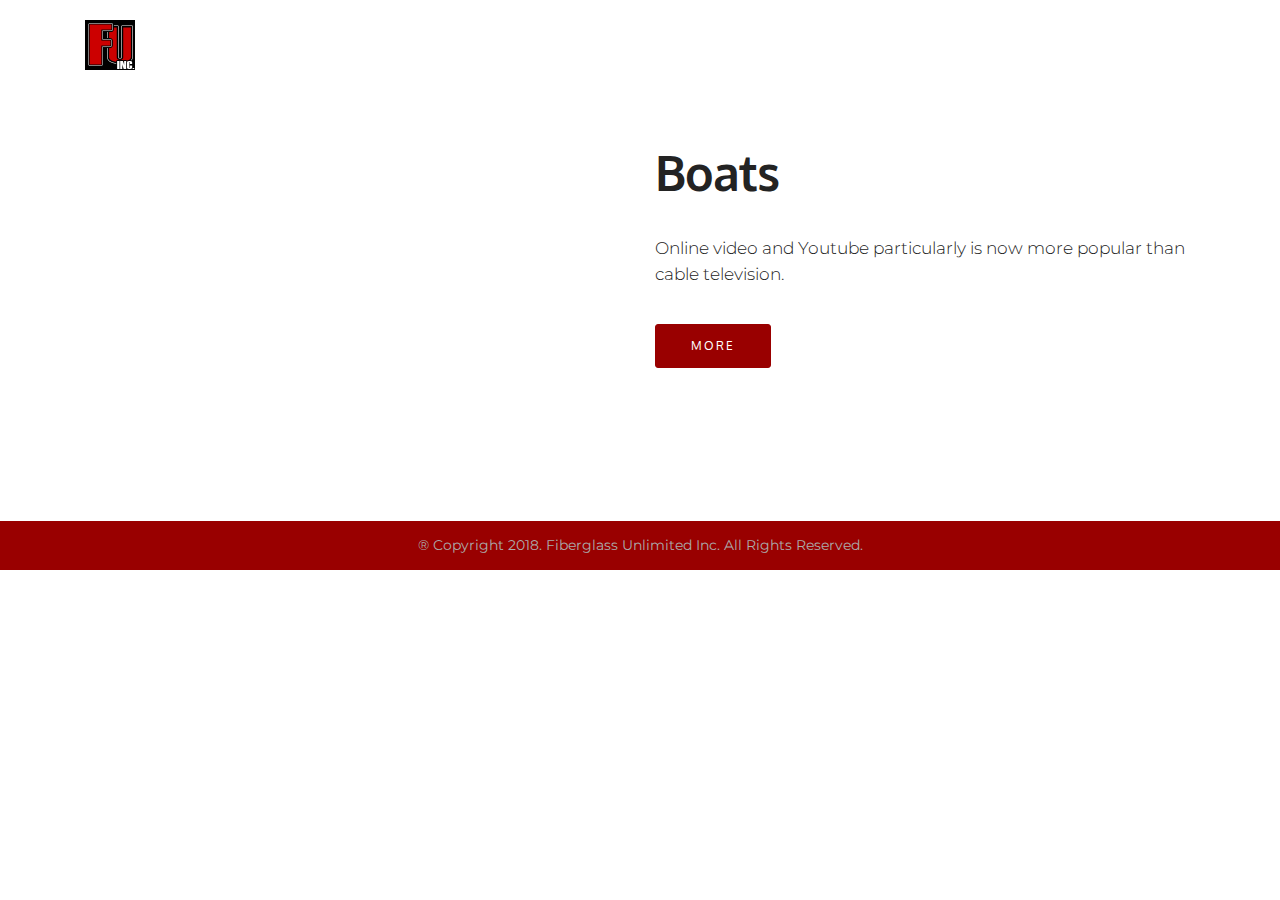
<file: page8.html>
<!DOCTYPE html>
<html >
<head>
  <!-- Site made with Mobirise Website Builder v4.7.1, https://mobirise.com -->
  <meta charset="UTF-8">
  <meta http-equiv="X-UA-Compatible" content="IE=edge">
  <meta name="generator" content="Mobirise v4.7.1, mobirise.com">
  <meta name="viewport" content="width=device-width, initial-scale=1, minimum-scale=1">
  <link rel="shortcut icon" href="assets/images/logo100-100x100.png" type="image/x-icon">
  <meta name="description" content="Site Builder Description">
  <title>~~~~~~~~~~~~Trial Page</title>
  <link rel="stylesheet" href="https://fonts.googleapis.com/css?family=Lora:400,700,400italic,700italic&subset=latin">
  <link rel="stylesheet" href="https://fonts.googleapis.com/css?family=Montserrat:400,700">
  <link rel="stylesheet" href="https://fonts.googleapis.com/css?family=Raleway:100,100i,200,200i,300,300i,400,400i,500,500i,600,600i,700,700i,800,800i,900,900i">
  <link rel="stylesheet" href="assets/tether/tether.min.css">
  <link rel="stylesheet" href="assets/bootstrap/css/bootstrap.min.css">
  <link rel="stylesheet" href="assets/dropdown/css/style.css">
  <link rel="stylesheet" href="assets/theme/css/style.css">
  <link rel="stylesheet" href="assets/mobirise/css/mbr-additional.css" type="text/css">
  
  
  
</head>
<body>
  <section id="menu-18" data-rv-view="154">

    <nav class="navbar navbar-dropdown transparent navbar-fixed-top bg-color">
        <div class="container">

            <div class="mbr-table">
                <div class="mbr-table-cell">

                    <div class="navbar-brand">
                        <a href="index.html" class="navbar-logo"><img src="assets/images/logo100-100x100.png" alt="Mobirise"></a>
                        
                    </div>

                </div>
                <div class="mbr-table-cell">

                    <button class="navbar-toggler pull-xs-right hidden-md-up" type="button" data-toggle="collapse" data-target="#exCollapsingNavbar">
                        <div class="hamburger-icon"></div>
                    </button>

                    <ul class="nav-dropdown collapse pull-xs-right nav navbar-nav navbar-toggleable-sm" id="exCollapsingNavbar"><li class="nav-item"><a class="nav-link link" href="index.html">Home</a></li><li class="nav-item dropdown"><a class="nav-link link" href="services.html" aria-expanded="false">Services</a></li><li class="nav-item dropdown open"><a class="nav-link link dropdown-toggle" href="about.html" aria-expanded="true" data-toggle="dropdown-submenu">About Us</a><div class="dropdown-menu"><a class="dropdown-item" href="about.html" aria-expanded="false">Who We Are</a><a class="dropdown-item" href="founder.html" aria-expanded="false">Our Founder</a></div></li><li class="nav-item nav-btn"><a class="nav-link btn btn-white-outline btn-white" href="contact.html">Contact Us</a></li></ul>
                    <button hidden="" class="navbar-toggler navbar-close" type="button" data-toggle="collapse" data-target="#exCollapsingNavbar">
                        <div class="close-icon"></div>
                    </button>

                </div>
            </div>

        </div>
    </nav>

</section>

<section class="engine"><a href="https://mobirise.ws/l">free html web creator</a></section><section class="mbr-section mbr-after-navbar" id="msg-box4-1b" data-rv-view="158" style="background-color: rgb(255, 255, 255); padding-top: 120px; padding-bottom: 120px;">

    
    <div class="container">
        <div class="row">
            <div class="mbr-table-md-up">

              <div class="mbr-table-cell mbr-right-padding-md-up mbr-valign-top col-md-7 image-size" style="width: 50%;">
                  <div class="mbr-figure"><iframe class="mbr-embedded-video" src="https://www.youtube.com/embed/4Wf9aTqYgF0?rel=0&amp;amp;showinfo=0&amp;autoplay=1&amp;loop=1&amp;playlist=4Wf9aTqYgF0" width="1280" height="720" frameborder="0" allowfullscreen></iframe></div>
              </div>

              


              <div class="mbr-table-cell col-md-5 text-xs-center text-md-left content-size">
                  <h3 class="mbr-section-title display-2">Boats</h3>
                  <div class="lead">

                    <p></p><p>Online video and Youtube particularly is now more popular than cable television.</p><p></p>

                  </div>

                  <div><a class="btn btn-danger" href="https://mobirise.com">MORE</a></div>
              </div>


              

            </div>
        </div>
    </div>

</section>

<footer class="mbr-small-footer mbr-section mbr-section-nopadding" id="footer1-19" data-rv-view="156" style="background-color: rgb(153, 0, 0); padding-top: 0.875rem; padding-bottom: 0.875rem;">
    
    <div class="container text-xs-center">
        <p>® Copyright 2018. Fiberglass Unlimited Inc. All Rights Reserved.<br></p>
    </div>
</footer>


  <script src="assets/web/assets/jquery/jquery.min.js"></script>
  <script src="assets/tether/tether.min.js"></script>
  <script src="assets/bootstrap/js/bootstrap.min.js"></script>
  <script src="assets/smooth-scroll/smooth-scroll.js"></script>
  <script src="assets/dropdown/js/script.min.js"></script>
  <script src="assets/touch-swipe/jquery.touch-swipe.min.js"></script>
  <script src="assets/theme/js/script.js"></script>
  
  
</body>
</html>
</file>
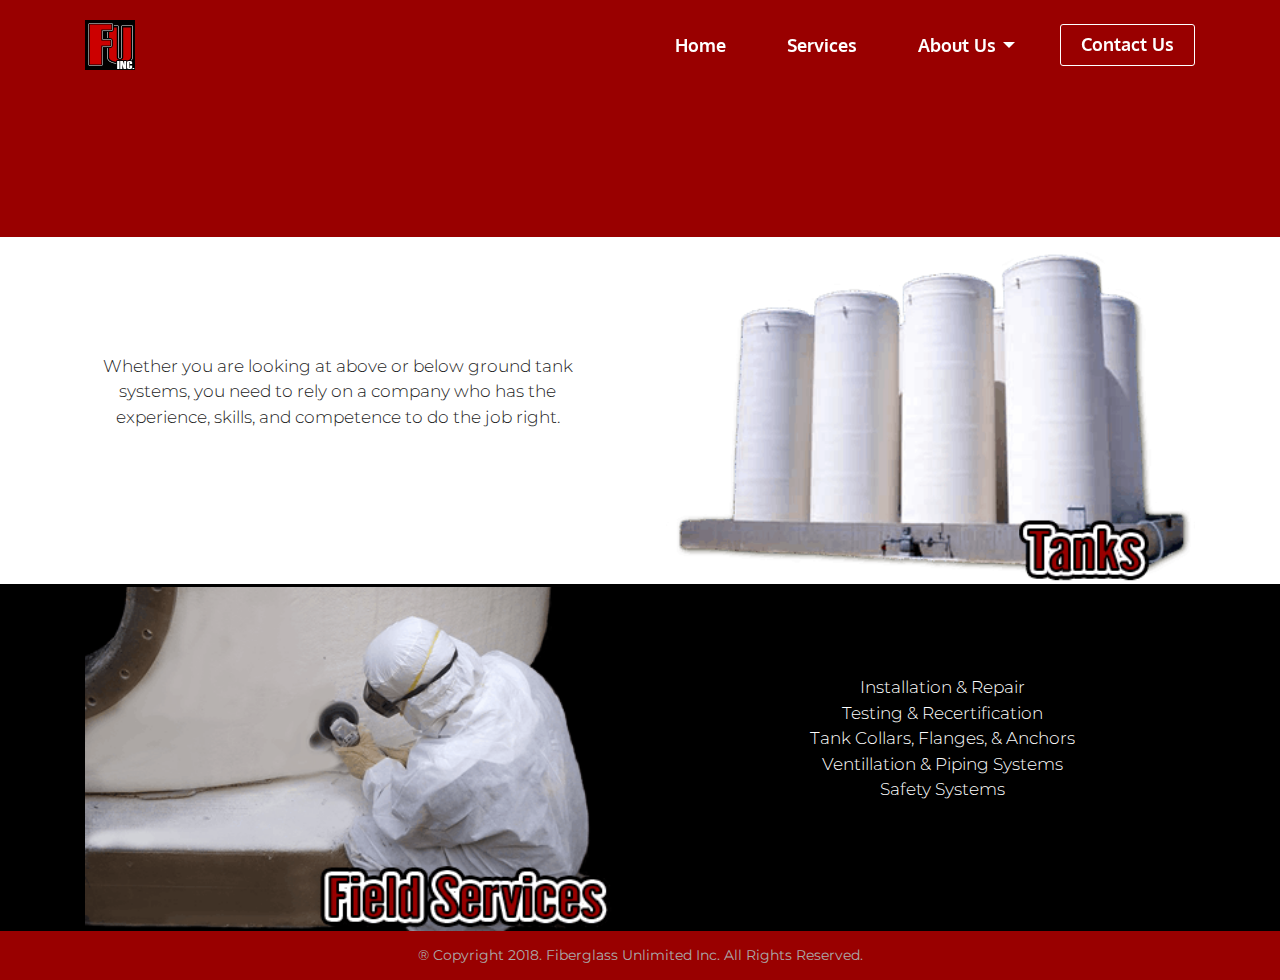
<file: services.html>
<!DOCTYPE html>
<html >
<head>
  <!-- Site made with Mobirise Website Builder v4.7.1, https://mobirise.com -->
  <meta charset="UTF-8">
  <meta http-equiv="X-UA-Compatible" content="IE=edge">
  <meta name="generator" content="Mobirise v4.7.1, mobirise.com">
  <meta name="viewport" content="width=device-width, initial-scale=1, minimum-scale=1">
  <link rel="shortcut icon" href="assets/images/logo100-100x100.png" type="image/x-icon">
  <meta name="description" content="">
  <title>Services</title>
  <link rel="stylesheet" href="https://fonts.googleapis.com/css?family=Montserrat:400,700">
  <link rel="stylesheet" href="https://fonts.googleapis.com/css?family=Raleway:100,100i,200,200i,300,300i,400,400i,500,500i,600,600i,700,700i,800,800i,900,900i">
  <link rel="stylesheet" href="https://fonts.googleapis.com/css?family=Lora:400,700,400italic,700italic&subset=latin">
  <link rel="stylesheet" href="assets/tether/tether.min.css">
  <link rel="stylesheet" href="assets/bootstrap/css/bootstrap.min.css">
  <link rel="stylesheet" href="assets/dropdown/css/style.css">
  <link rel="stylesheet" href="assets/theme/css/style.css">
  <link rel="stylesheet" href="assets/mobirise3-blocks-plugin/css/style.css">
  <link rel="stylesheet" href="assets/mobirise/css/mbr-additional.css" type="text/css">
  
  
  
</head>
<body>
  <section id="menu-4" data-rv-view="8">

    <nav class="navbar navbar-dropdown transparent navbar-fixed-top bg-color">
        <div class="container">

            <div class="mbr-table">
                <div class="mbr-table-cell">

                    <div class="navbar-brand">
                        <a href="index.html" class="navbar-logo"><img src="assets/images/logo100-100x100.png" alt="Mobirise"></a>
                        
                    </div>

                </div>
                <div class="mbr-table-cell">

                    <button class="navbar-toggler pull-xs-right hidden-md-up" type="button" data-toggle="collapse" data-target="#exCollapsingNavbar">
                        <div class="hamburger-icon"></div>
                    </button>

                    <ul class="nav-dropdown collapse pull-xs-right nav navbar-nav navbar-toggleable-sm" id="exCollapsingNavbar"><li class="nav-item"><a class="nav-link link" href="index.html">Home</a></li><li class="nav-item dropdown"><a class="nav-link link" href="services.html" aria-expanded="false">Services</a></li><li class="nav-item dropdown open"><a class="nav-link link dropdown-toggle" href="about.html" aria-expanded="true" data-toggle="dropdown-submenu">About Us</a><div class="dropdown-menu"><a class="dropdown-item" href="about.html" aria-expanded="false">Who We Are</a><a class="dropdown-item" href="founder.html" aria-expanded="false">Our Founder</a></div></li><li class="nav-item nav-btn"><a class="nav-link btn btn-white-outline btn-white" href="contact.html">Contact Us</a></li></ul>
                    <button hidden="" class="navbar-toggler navbar-close" type="button" data-toggle="collapse" data-target="#exCollapsingNavbar">
                        <div class="close-icon"></div>
                    </button>

                </div>
            </div>

        </div>
    </nav>

</section>

<section class="engine"><a href="https://mobirise.ws/e">best web design software</a></section><section class="mbr-section extMsg-box4 tab-content mbr-after-navbar" id="extMsg-box4-o" data-rv-view="5" style="background-color: rgb(153, 0, 0); padding-top: 100px; padding-bottom: 0px;">

    
    <div class="bgText">
        <div class="wrapper-absolute">
            <p class="bgTextP" style="color: rgb(255, 255, 255); font-size: 150px; font-family: Oswald;">Services</p>   
        </div>     
    </div>
            <div class="container">
                <div class="row">
                    <div id="title">
                        <div class="span-title">
                            <span class="mbr-section-title display-2 text-center pad-r">&nbsp;&nbsp;<br></span>
                            <span class="mbr-section-title display-2">
                            </span>
                        </div>
                        <div class="mbr-section-text lead text-center">
                            <p></p>
                         </div>

                        

                    </div>
                </div> 
            </div> 
</section>

<section class="mbr-section" id="msg-box5-1c" data-rv-view="12" style="background-color: rgb(255, 255, 255); padding-top: 0px; padding-bottom: 0px;">

    
    <div class="container">
        <div class="row">
            <div class="mbr-table-md-up">

              

              <div class="mbr-table-cell col-md-5 text-xs-center text-md-right content-size">
                  
                  <div class="lead">

                    <p>Whether you are looking at above or below ground tank systems, you need to rely on a company who has the experience, skills, and competence to do the job right. </p>

                  </div>

                  
              </div>


              


              <div class="mbr-table-cell mbr-left-padding-md-up mbr-valign-top col-md-7 image-size" style="width: 53%;">
                  <div class="mbr-figure"><a href="tanks.html"><img src="assets/images/tanks-400x260.png"></a></div>
              </div>

            </div>
        </div>
    </div>

</section>

<section class="mbr-section" id="msg-box5-1f" data-rv-view="15" style="background-color: rgb(0, 0, 0); padding-top: 0px; padding-bottom: 0px;">

    
    <div class="container">
        <div class="row">
            <div class="mbr-table-md-up">

              <div class="mbr-table-cell mbr-right-padding-md-up mbr-valign-top col-md-7 image-size" style="width: 53%;">
                  <div class="mbr-figure"><a href="field.html"><img src="assets/images/field-services-400x260.png"></a></div>
              </div>

              


              <div class="mbr-table-cell col-md-5 text-xs-center text-md-left content-size">
                  
                  <div class="lead">

                    <p>Installation &amp; Repair<br>Testing &amp; Recertification
<br>Tank Collars, Flanges, &amp; Anchors
<br>Ventillation &amp; Piping Systems
<br>Safety Systems</p>

                  </div>

                  
              </div>


              

            </div>
        </div>
    </div>

</section>

<footer class="mbr-small-footer mbr-section mbr-section-nopadding" id="footer1-6" data-rv-view="10" style="background-color: rgb(153, 0, 0); padding-top: 0.875rem; padding-bottom: 0.875rem;">
    
    <div class="container text-xs-center">
        <p>® Copyright 2018. Fiberglass Unlimited Inc. All Rights Reserved.<br></p>
    </div>
</footer>


  <script src="assets/web/assets/jquery/jquery.min.js"></script>
  <script src="assets/tether/tether.min.js"></script>
  <script src="assets/bootstrap/js/bootstrap.min.js"></script>
  <script src="assets/smooth-scroll/smooth-scroll.js"></script>
  <script src="assets/dropdown/js/script.min.js"></script>
  <script src="assets/touch-swipe/jquery.touch-swipe.min.js"></script>
  <script src="assets/theme/js/script.js"></script>
  <script src="assets/mobirise3-blocks-plugin/js/script.js"></script>
  
  
</body>
</html>
</file>
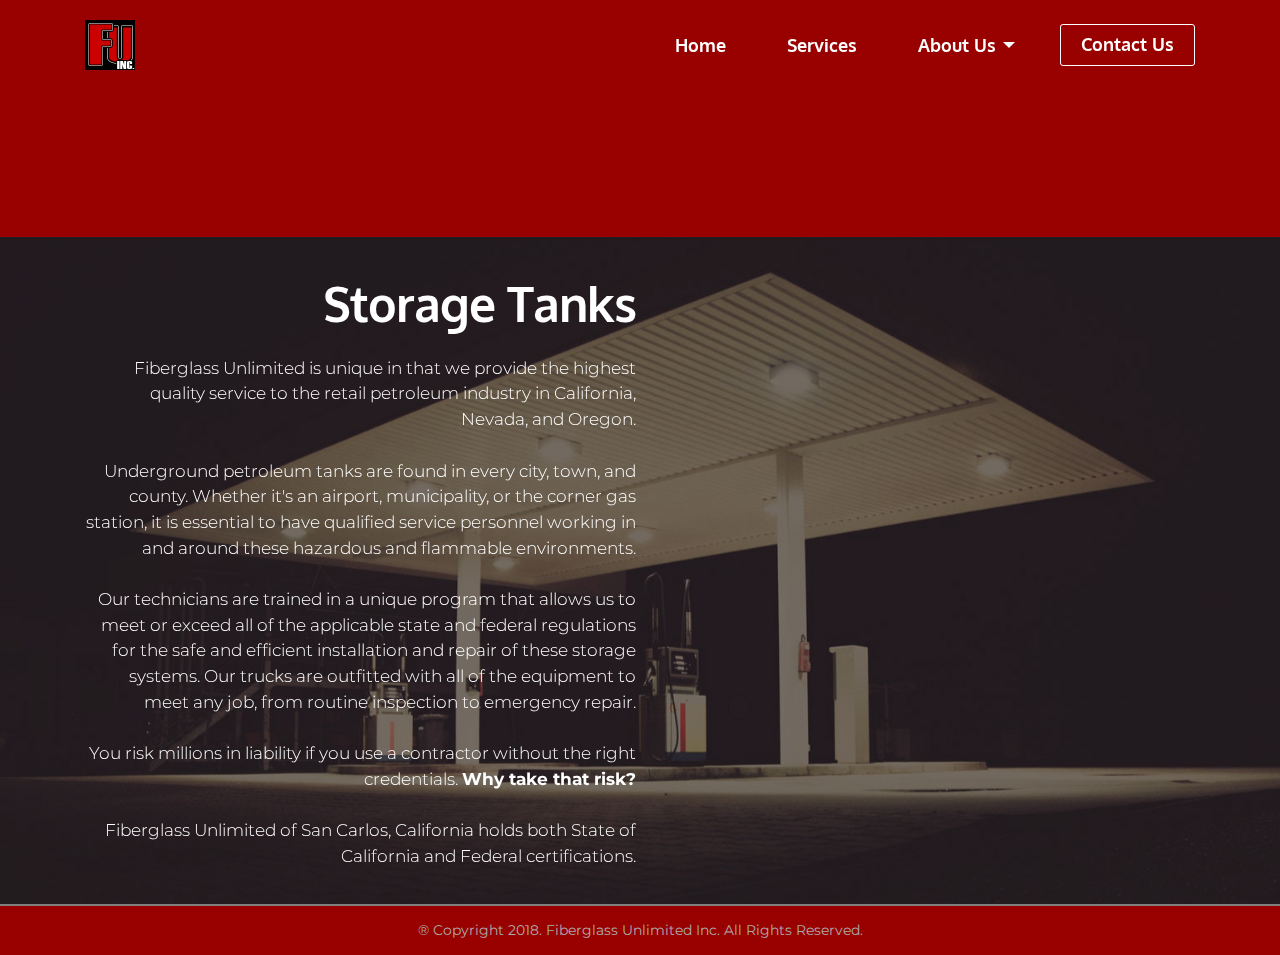
<file: tanks.html>
<!DOCTYPE html>
<html >
<head>
  <!-- Site made with Mobirise Website Builder v4.7.1, https://mobirise.com -->
  <meta charset="UTF-8">
  <meta http-equiv="X-UA-Compatible" content="IE=edge">
  <meta name="generator" content="Mobirise v4.7.1, mobirise.com">
  <meta name="viewport" content="width=device-width, initial-scale=1, minimum-scale=1">
  <link rel="shortcut icon" href="assets/images/logo100-100x100.png" type="image/x-icon">
  <meta name="description" content="">
  <title>Tanks</title>
  <link rel="stylesheet" href="https://fonts.googleapis.com/css?family=Montserrat:400,700">
  <link rel="stylesheet" href="https://fonts.googleapis.com/css?family=Raleway:100,100i,200,200i,300,300i,400,400i,500,500i,600,600i,700,700i,800,800i,900,900i">
  <link rel="stylesheet" href="https://fonts.googleapis.com/css?family=Lora:400,700,400italic,700italic&subset=latin">
  <link rel="stylesheet" href="assets/tether/tether.min.css">
  <link rel="stylesheet" href="assets/bootstrap/css/bootstrap.min.css">
  <link rel="stylesheet" href="assets/dropdown/css/style.css">
  <link rel="stylesheet" href="assets/mobirise3-blocks-plugin/css/style.css">
  <link rel="stylesheet" href="assets/theme/css/style.css">
  <link rel="stylesheet" href="assets/mobirise/css/mbr-additional.css" type="text/css">
  
  
  
</head>
<body>
  <section id="menu-12" data-rv-view="101">

    <nav class="navbar navbar-dropdown transparent navbar-fixed-top bg-color">
        <div class="container">

            <div class="mbr-table">
                <div class="mbr-table-cell">

                    <div class="navbar-brand">
                        <a href="index.html" class="navbar-logo"><img src="assets/images/logo100-100x100.png" alt="Mobirise"></a>
                        
                    </div>

                </div>
                <div class="mbr-table-cell">

                    <button class="navbar-toggler pull-xs-right hidden-md-up" type="button" data-toggle="collapse" data-target="#exCollapsingNavbar">
                        <div class="hamburger-icon"></div>
                    </button>

                    <ul class="nav-dropdown collapse pull-xs-right nav navbar-nav navbar-toggleable-sm" id="exCollapsingNavbar"><li class="nav-item"><a class="nav-link link" href="index.html">Home</a></li><li class="nav-item dropdown"><a class="nav-link link" href="services.html" aria-expanded="false">Services</a></li><li class="nav-item dropdown open"><a class="nav-link link dropdown-toggle" href="about.html" aria-expanded="true" data-toggle="dropdown-submenu">About Us</a><div class="dropdown-menu"><a class="dropdown-item" href="about.html" aria-expanded="false">Who We Are</a><a class="dropdown-item" href="founder.html" aria-expanded="false">Our Founder</a></div></li><li class="nav-item nav-btn"><a class="nav-link btn btn-white-outline btn-white" href="contact.html">Contact Us</a></li></ul>
                    <button hidden="" class="navbar-toggler navbar-close" type="button" data-toggle="collapse" data-target="#exCollapsingNavbar">
                        <div class="close-icon"></div>
                    </button>

                </div>
            </div>

        </div>
    </nav>

</section>

<section class="engine"><a href="https://mobirise.ws/j">how to design own website</a></section><section class="mbr-section extMsg-box4 tab-content mbr-after-navbar" id="extMsg-box4-11" data-rv-view="98" style="background-color: rgb(153, 0, 0); padding-top: 100px; padding-bottom: 0px;">

    
    <div class="bgText">
        <div class="wrapper-absolute">
            <p class="bgTextP" style="color: rgb(255, 255, 255); font-size: 150px; font-family: Oswald;">Tanks</p>   
        </div>     
    </div>
            <div class="container">
                <div class="row">
                    <div id="title">
                        <div class="span-title">
                            <span class="mbr-section-title display-2 text-center pad-r">&nbsp;&nbsp;<br></span>
                            <span class="mbr-section-title display-2">
                            </span>
                        </div>
                        <div class="mbr-section-text lead text-center">
                            <p></p>
                         </div>

                        

                    </div>
                </div> 
            </div> 
</section>

<section class="mbr-section mbr-parallax-background" id="msg-box7-24" data-rv-view="105" style="background-image: url(assets/images/mbr-1920x916.jpg); padding-top: 40px; padding-bottom: 0px;">

    <div class="mbr-overlay" style="opacity: 0.5; background-color: rgb(0, 0, 0);">
    </div>
    <div class="container">
        <div class="row">
            <div class="mbr-table-md-up">

              

              <div class="mbr-table-cell col-md-5 text-xs-center text-md-right content-size">
                  <h3 class="mbr-section-title display-2">Storage Tanks</h3>
                  <div class="lead">

                    <p>Fiberglass Unlimited is unique in that we provide the highest quality service to the retail petroleum industry in California, Nevada, and Oregon.
<br>
<br>Underground petroleum tanks are found in every city, town, and county. Whether it's an airport, municipality, or the corner gas station, it is essential to have qualified service personnel working in and around these hazardous and flammable environments.
<br>
<br>Our technicians are trained in a unique program that allows us to meet or exceed all of the applicable state and federal regulations for the safe and efficient installation and repair of these storage systems. Our trucks are outfitted with all of the equipment to meet any job, from routine inspection to emergency repair.
<br>
<br>You risk millions in liability if you use a contractor without the right credentials. <strong>Why take that risk?</strong>
<br>
<br>Fiberglass Unlimited of San Carlos, California holds both State of California and Federal certifications.
<br></p>

                  </div>

                  
              </div>


              


              <div class="mbr-table-cell mbr-left-padding-md-up mbr-valign-top col-md-7 image-size" style="width: 49%;">
                  <div class="mbr-figure"><iframe class="mbr-embedded-video" src="https://www.youtube.com/embed/YsVdqqAizDI?rel=0&amp;amp;showinfo=0&amp;autoplay=0&amp;loop=0" width="1280" height="720" frameborder="0" allowfullscreen></iframe></div>
              </div>

            </div>
        </div>
    </div>

</section>

<footer class="mbr-small-footer mbr-section mbr-section-nopadding" id="footer1-13" data-rv-view="103" style="background-color: rgb(153, 0, 0); padding-top: 0.875rem; padding-bottom: 0.875rem;">
    
    <div class="container text-xs-center">
        <p>® Copyright 2018. Fiberglass Unlimited Inc. All Rights Reserved.<br></p>
    </div>
</footer>


  <script src="assets/web/assets/jquery/jquery.min.js"></script>
  <script src="assets/tether/tether.min.js"></script>
  <script src="assets/bootstrap/js/bootstrap.min.js"></script>
  <script src="assets/jarallax/jarallax.js"></script>
  <script src="assets/smooth-scroll/smooth-scroll.js"></script>
  <script src="assets/touch-swipe/jquery.touch-swipe.min.js"></script>
  <script src="assets/dropdown/js/script.min.js"></script>
  <script src="assets/mobirise3-blocks-plugin/js/script.js"></script>
  <script src="assets/theme/js/script.js"></script>
  
  
</body>
</html>
</file>
<file: assets/dropdown/css/style.css>
.navbar-dropdown {
  left: 0;
  padding: 0;
  position: absolute;
  right: 0;
  top: 0;
  transition: all 0.45s ease;
  z-index: 1030; }
  .navbar-dropdown .navbar-brand {
    float: none;
    font-size: 0;
    padding: 1.25rem 0;
    position: relative;
    transition: padding 0.25s ease;
    white-space: nowrap; }
    .navbar-dropdown .navbar-brand::before {
      content: "";
      display: inline-block;
      height: 100%;
      vertical-align: middle; }
  .navbar-dropdown .navbar-logo,
  .navbar-dropdown .navbar-caption {
    display: inline-block;
    vertical-align: middle; }
  .navbar-dropdown .navbar-logo {
    margin-right: 0.8rem;
    transition: margin 0.3s ease-in-out; }
    .navbar-dropdown .navbar-logo img {
      height: 3.125rem;
      transition: all 0.3s ease-in-out; }
  .navbar-dropdown .mbr-table-cell {
    height: 5.625rem; }
  .navbar-dropdown .navbar-caption {
    font-family: "Montserrat";
    font-size: 1rem;
    font-weight: 700;
    white-space: normal; }
    .navbar-dropdown .navbar-caption, .navbar-dropdown .navbar-caption:hover {
      color: inherit;
      text-decoration: none; }
  .navbar-dropdown.navbar-fixed-top {
    position: fixed; }
  .navbar-dropdown.bg-color.transparent {
    background: none !important; }
  .navbar-dropdown.navbar-short .navbar-brand {
    padding: 0.625rem 0; }
  .navbar-dropdown.navbar-short .navbar-logo {
    margin-right: 0.5rem; }
    .navbar-dropdown.navbar-short .navbar-logo img {
      height: 2.375rem; }
  .navbar-dropdown.navbar-short .mbr-table-cell {
    height: 3.625rem; }
  .navbar-dropdown .navbar-close {
    left: 0.6875rem;
    position: fixed;
    top: 0.75rem;
    z-index: 1000; }
  .navbar-dropdown.opened {
    background: none !important; }
    .navbar-dropdown.opened .navbar-brand,
    .navbar-dropdown.opened .navbar-toggler {
      display: none; }
  .navbar-dropdown .hamburger-icon {
    content: "";
    width: 16px;
    -webkit-box-shadow: 0 -6px 0 1px,0 0 0 1px,0 6px 0 1px;
    -moz-box-shadow: 0 -6px 0 1px,0 0 0 1px,0 6px 0 1px;
    box-shadow: 0 -6px 0 1px,0 0 0 1px,0 6px 0 1px; }
  .navbar-dropdown .close-icon {
    position: relative;
    width: 21px;
    height: 21px;
    overflow: hidden; }
    .navbar-dropdown .close-icon::before, .navbar-dropdown .close-icon::after {
      content: '';
      position: absolute;
      height: 2px;
      width: 100%;
      top: 50%;
      left: 0;
      margin-top: -1px; }
    .navbar-dropdown .close-icon::before {
      transform: rotate(45deg);
      -ms-transform: rotate(45deg);
      -webkit-transform: rotate(45deg); }
    .navbar-dropdown .close-icon::after {
      transform: rotate(-45deg);
      -ms-transform: rotate(-45deg);
      -webkit-transform: rotate(-45deg); }

.dropdown-menu .dropdown-toggle[data-toggle="dropdown-submenu"]::after {
  border-bottom: 0.35em solid transparent;
  border-left: 0.35em solid;
  border-right: 0;
  border-top: 0.35em solid transparent;
  margin-left: 0.3rem; }

.dropdown-menu .dropdown-item:focus {
  outline: 0; }

.nav-dropdown {
  display: table !important;
  font-family: "Montserrat";
  font-size: 0.75rem;
  font-weight: 700;
  height: auto !important; }
  .nav-dropdown .nav-item {
    display: table-cell;
    float: none;
    vertical-align: middle; }
  .nav-dropdown .nav-btn {
    padding-left: 1rem; }
  .nav-dropdown .link {
    margin: 1.667em;
    padding: 0;
    transition: color .2s ease-in-out; }
    .nav-dropdown .link.dropdown-toggle {
      margin-right: 2.583em; }
      .nav-dropdown .link.dropdown-toggle::after {
        margin-left: .25rem;
        border-top: 0.35em solid;
        border-right: 0.35em solid transparent;
        border-left: 0.35em solid transparent;
        border-bottom: 0; }
      .nav-dropdown .link.dropdown-toggle::after {
        display: block;
        margin-top: -0.1667em;
        position: absolute;
        right: 1.3333em;
        top: 50%; }
      .nav-dropdown .link.dropdown-toggle[aria-expanded="true"] {
        margin: 0;
        padding: 1.667em 2.583em 1.667em 1.667em; }
  .nav-dropdown .link::after,
  .nav-dropdown .dropdown-item::after {
    color: inherit; }
  .nav-dropdown .btn {
    font-size: 0.75rem;
    font-weight: 700;
    letter-spacing: 0;
    margin-bottom: 0;
    padding-left: 1.25rem;
    padding-right: 1.25rem; }
  .nav-dropdown .dropdown-menu {
    border-radius: 0;
    border: 0;
    left: 0;
    margin: 0;
    padding-bottom: 1.25rem;
    padding-top: 1.25rem; }
  .nav-dropdown .dropdown-submenu {
    left: 100%;
    margin-left: 0.125rem;
    margin-top: -1.25rem;
    top: 0; }
  .nav-dropdown .dropdown-item {
    font-size: 0.8125rem;
    font-weight: 500;
    line-height: 2;
    padding: 0.3846em 4.615em 0.3846em 1.5385em;
    position: relative;
    transition: color .2s ease-in-out, background-color .2s ease-in-out; }
    .nav-dropdown .dropdown-item::after {
      margin-top: -0.3077em;
      position: absolute;
      right: 1.1538em;
      top: 50%; }
    .nav-dropdown .dropdown-item:focus, .nav-dropdown .dropdown-item:hover {
      background: none; }

@media (max-width: 767px) {
  .nav-dropdown.navbar-toggleable-sm {
    bottom: 0;
    display: none;
    left: 0;
    overflow-x: hidden;
    position: fixed;
    top: 0;
    transform: translateX(-100%);
    -ms-transform: translateX(-100%);
    -webkit-transform: translateX(-100%);
    width: 18.75rem;
    z-index: 999; } }
.nav-dropdown.navbar-toggleable-xl {
  bottom: 0;
  display: none;
  left: 0;
  overflow-x: hidden;
  position: fixed;
  top: 0;
  transform: translateX(-100%);
  -ms-transform: translateX(-100%);
  -webkit-transform: translateX(-100%);
  width: 18.75rem;
  z-index: 999; }

.nav-dropdown-sm {
  display: block !important;
  overflow-x: hidden;
  overflow: auto;
  padding-top: 3.875rem; }
  .nav-dropdown-sm::after {
    content: "";
    display: block;
    height: 3rem;
    width: 100%; }
  .nav-dropdown-sm.collapse.in ~ .navbar-close {
    display: block !important; }
  .nav-dropdown-sm.collapsing, .nav-dropdown-sm.collapse.in {
    transform: translateX(0);
    -ms-transform: translateX(0);
    -webkit-transform: translateX(0);
    transition: all 0.25s ease-out;
    -webkit-transition: all 0.25s ease-out; }
  .nav-dropdown-sm.collapsing[aria-expanded="false"] {
    transform: translateX(-100%);
    -ms-transform: translateX(-100%);
    -webkit-transform: translateX(-100%); }
  .nav-dropdown-sm .nav-item {
    display: block;
    margin-left: 0 !important;
    padding-left: 0; }
  .nav-dropdown-sm .link,
  .nav-dropdown-sm .dropdown-item {
    border-top: 1px dotted rgba(255, 255, 255, 0.1);
    font-size: 0.8125rem;
    line-height: 1.6;
    margin: 0 !important;
    padding: 0.875rem 2.4rem 0.875rem 1.5625rem !important;
    position: relative;
    white-space: normal; }
    .nav-dropdown-sm .link:focus, .nav-dropdown-sm .link:hover,
    .nav-dropdown-sm .dropdown-item:focus,
    .nav-dropdown-sm .dropdown-item:hover {
      background: rgba(0, 0, 0, 0.2) !important; }
  .nav-dropdown-sm .nav-btn {
    position: relative;
    padding: 1.5625rem 1.5625rem 0 1.5625rem; }
    .nav-dropdown-sm .nav-btn::before {
      border-top: 1px dotted rgba(255, 255, 255, 0.1);
      content: "";
      left: 0;
      position: absolute;
      top: 0;
      width: 100%; }
    .nav-dropdown-sm .nav-btn + .nav-btn {
      padding-top: 0.625rem; }
      .nav-dropdown-sm .nav-btn + .nav-btn::before {
        display: none; }
  .nav-dropdown-sm .btn {
    padding: 0.625rem 0; }
  .nav-dropdown-sm .dropdown-toggle::after {
    position: absolute;
    right: 1.25rem;
    top: 50%;
    margin-top: -0.154em; }
  .nav-dropdown-sm .dropdown-toggle[data-toggle="dropdown-submenu"]::after {
    margin-left: .25rem;
    border-top: 0.35em solid;
    border-right: 0.35em solid transparent;
    border-left: 0.35em solid transparent;
    border-bottom: 0; }
  .nav-dropdown-sm .dropdown-toggle[data-toggle="dropdown-submenu"][aria-expanded="true"]::after {
    border-top: 0;
    border-right: 0.35em solid transparent;
    border-left: 0.35em solid transparent;
    border-bottom: 0.35em solid; }
  .nav-dropdown-sm .dropdown-menu {
    margin: 0;
    padding: 0;
    position: relative;
    top: 0;
    left: 0;
    width: 100%;
    border: 0;
    float: none;
    border-radius: 0;
    background: none; }

.is-builder .nav-dropdown.collapsing {
  transition: none !important; }

/*# sourceMappingURL=style.css.map */
</file>
<file: assets/mobirise3-blocks-plugin/css/style.css>
@import url(https://fonts.googleapis.com/css?family=Lato:400,700);
@import url(https://fonts.googleapis.com/css?family=Ubuntu:400,300,700);
@import url(https://fonts.googleapis.com/css?family=Oswald:400,700);
@import url(https://fonts.googleapis.com/css?family=Roboto+Condensed:400,300,700);
@import url(https://fonts.googleapis.com/css?family=Lato:400,700);
@import url(https://fonts.googleapis.com/css?family=Ubuntu:400,300,700);
@import url(https://fonts.googleapis.com/css?family=Oswald:400,700);
@import url(https://fonts.googleapis.com/css?family=Roboto+Condensed:400,300,700);
@import url(https://fonts.googleapis.com/css?family=Lato:400,700);
@import url(https://fonts.googleapis.com/css?family=Ubuntu:400,300,700);
@import url(https://fonts.googleapis.com/css?family=Oswald:400,700);
@import url(https://fonts.googleapis.com/css?family=Roboto+Condensed:400,300,700);
.extCountdown2 {
  text-align: center; }
  .extCountdown2 .number-wrap {
    color: #565656;
    border-color: rgba(255, 255, 255, 0.15);
    position: relative;
    display: inline-block;
    text-align: center;
    padding: 5px 10px 13px 10px;
    margin: 0;
    min-width: 118px;
    border-radius: 2px; }
  .extCountdown2 .number {
    font-style: normal;
    font-weight: 700;
    font-size: 55px;
    font-family: "Montserrat";
    text-transform: none;
    letter-spacing: -2px;
    word-spacing: 0;
    line-height: 1.3;
    color: #28262b; }
  .extCountdown2 .period {
    display: block;
    padding-top: 2px;
    font-family: "Lora";
    border-top: 1px solid rgba(0, 0, 0, 0.1); }
  .extCountdown2 .dot {
    position: absolute;
    top: 0%;
    right: -0.8em;
    width: 1em;
    display: block;
    height: 83%;
    overflow: hidden;
    font-style: normal;
    font-weight: 700;
    font-size: 55px;
    font-family: "Montserrat";
    line-height: 89.65px;
    text-transform: none;
    letter-spacing: 0;
    word-spacing: 0;
    color: #28262b; }
  .extCountdown2 .bottom1, .extCountdown2 .bottom2 {
    position: absolute;
    content: "";
    display: block;
    border-bottom: 1px solid;
    border-color: inherit;
    border-radius: inherit;
    height: 100%;
    bottom: 1px;
    left: 0;
    right: 0; }
  .extCountdown2 .bottom2 {
    bottom: 3px; }
  .extCountdown2 .container {
    max-width: 600px; }
  .extCountdown2 .mbr-section-title {
    margin-bottom: 3rem; }
  @media (max-width: 543px) {
    .extCountdown2 .number-wrap {
      margin-bottom: 15px; } }

@media (max-width: 550px) {
  .extCountdown2 .col-xs-3 {
    padding-left: 0;
    padding-right: 0; }
  .extCountdown2 .dot {
    right: -35%;
    width: auto; }
  .extCountdown2 .number-wrap {
    min-width: auto; } }
@media (max-width: 440px) {
  .extCountdown2 h3 {
    font-size: 2rem; }
  .extCountdown2 .number, .extCountdown2 .dot {
    font-size: 40px; }
  .extCountdown2 .dot {
    right: -25%; } }
@media (max-width: 380px) {
  .extCountdown2 .dot {
    right: -25%; }
  .extCountdown2 .period {
    font-size: 0.8rem; } }
.extCountdown1 {
  text-align: center; }
  .extCountdown1 .number-wrap {
    color: #fff;
    background: #353535;
    border-color: rgba(255, 255, 255, 0.15);
    position: relative;
    display: inline-block;
    text-align: center;
    padding: 5px 10px 13px 10px;
    margin: 0;
    min-width: 118px;
    border-radius: 2px; }
  .extCountdown1 .number {
    font-style: normal;
    font-weight: 700;
    font-size: 55px;
    font-family: "Montserrat";
    text-transform: none;
    letter-spacing: -2px;
    word-spacing: 0;
    line-height: 1.3;
    color: #fff; }
  .extCountdown1 .period {
    display: block;
    padding-top: 2px;
    font-family: "Lora";
    border-top: 1px solid rgba(255, 255, 255, 0.1); }
  .extCountdown1 .dot {
    position: absolute;
    top: 0%;
    right: -0.8em;
    width: 1em;
    display: block;
    height: 83%;
    overflow: hidden;
    font-style: normal;
    font-weight: 700;
    font-size: 55px;
    font-family: "Montserrat";
    line-height: 89.65px;
    text-transform: none;
    letter-spacing: 0;
    word-spacing: 0;
    color: #28262b; }
  .extCountdown1 .bottom1, .extCountdown1 .bottom2 {
    position: absolute;
    content: "";
    display: block;
    border-bottom: 1px solid;
    border-color: inherit;
    border-radius: inherit;
    height: 100%;
    bottom: 1px;
    left: 0;
    right: 0; }
  .extCountdown1 .bottom2 {
    bottom: 3px; }
  .extCountdown1 .container {
    max-width: 600px; }
  .extCountdown1 .mbr-section-title {
    margin-bottom: 3rem; }
  @media (max-width: 543px) {
    .extCountdown1 .number-wrap {
      margin-bottom: 15px; } }

@media (max-width: 550px) {
  .extCountdown1 .col-xs-3 {
    padding-left: 0;
    padding-right: 0; }
  .extCountdown1 .dot {
    right: -35%;
    width: auto; }
  .extCountdown1 .number-wrap {
    min-width: auto; } }
@media (max-width: 440px) {
  .extCountdown1 h3 {
    font-size: 2rem; }
  .extCountdown1 .number-wrap {
    width: 95%; }
  .extCountdown1 .number {
    font-size: 40px; } }
@media (max-width: 380px) {
  .extCountdown1 .period {
    font-size: 0.8rem; } }
.features6 .feature-subtitle {
  font-style: italic;
  font-weight: 400;
  font-size: 14px;
  font-family: "Lora";
  line-height: 25px;
  text-transform: none;
  letter-spacing: 0px;
  word-spacing: 0;
  color: #a0a0a0; }
.features6 .feature-title {
  font-style: normal;
  font-weight: 700;
  font-size: 20px;
  font-family: "Montserrat";
  line-height: 25.65px;
  text-transform: none;
  letter-spacing: -1px;
  word-spacing: 0;
  color: #fff; }
.features6 .icon-right {
  display: table-cell;
  vertical-align: top;
  width: 100%; }
.features6 .features-left .content {
  display: table-cell;
  vertical-align: middle;
  width: 100%;
  text-align: right; }
.features6 .description {
  margin-top: 10px;
  margin-bottom: 60px;
  font-style: normal;
  font-weight: 400;
  font-size: 14px;
  font-family: "Raleway";
  line-height: 24.99px;
  text-transform: none;
  letter-spacing: 0px;
  word-spacing: 0;
  color: #fff; }
.features6 .mbr-iconfont-features6 {
  background: rgba(48, 48, 48, 0.01);
  border-color: #333333;
  border-width: 1px;
  width: 90px;
  height: 90px;
  line-height: 90px;
  border-radius: 50px;
  font-size: 45px;
  display: inline-block !important;
  margin-left: 25px;
  text-align: center; }
.features6 .icon-left {
  display: table-cell;
  vertical-align: top; }
.features6 .icon-left .mbr-iconfont-features6 {
  margin-right: 25px;
  margin-left: 0; }
.features6 .features-right .content {
  display: table-cell;
  vertical-align: middle;
  width: 100%; }
.features6 .central-image {
  vertical-align: top;
  height: auto;
  max-width: 100%;
  width: 100%; }
.features6 .features6-row {
  margin-left: 0;
  margin-right: 0; }
.features6 .icon-features {
  position: relative;
  margin-top: 60px; }
@media (min-width: 1200px) {
  .features6 .features6-container {
    max-width: 1340px; }
  .features6 .features-box.last .description {
    margin-bottom: 0; }
  .features6 .image {
    padding-left: 0;
    padding-right: 0; } }
@media (max-width: 1200px) {
  .features6 .central-image {
    margin-bottom: 60px; }
  .features6 .features-right .last .description {
    margin-bottom: 0; } }

.counters1 .content {
  text-align: center; }

.count {
  position: relative;
  font-family: "Montserrat";
  margin-bottom: 8px;
  color: #28262b;
  font-weight: 600;
  font-size: 50px;
  line-height: 45px; }

.counter-title {
  font-style: normal;
  font-family: "Montserrat";
  line-height: 25.65px;
  text-transform: none;
  letter-spacing: -1px;
  word-spacing: 0;
  color: #28262b;
  font-weight: 600;
  font-size: 18px;
  margin-top: 5px;
  margin-bottom: 0px; }

.counter-subtitle {
  font-style: italic;
  font-weight: 400;
  font-size: 14px;
  font-family: "Lora";
  line-height: 25px;
  text-transform: none;
  letter-spacing: 0px;
  word-spacing: 0;
  color: #a0a0a0; }

.mbr-iconfont-counters1 {
  display: table;
  font-size: 40px;
  margin: 0 auto 14px;
  color: #c0a375; }

@media (max-width: 767px) {
  .content ~ .content {
    margin-top: 30px; } }
.extHeader1 .container h3 {
  color: #ffffff;
  font-family: 'Montserrat', sans-serif;
  font-size: 48px; }
.extHeader1 .container p {
  color: #ffffff;
  font-style: italic;
  font-family: 'Lora', serif;
  font-size: 19px; }
.extHeader1 .form-table {
  display: table; }
.extHeader1 .btn {
  margin-bottom: 20px;
  margin-top: 10px; }
.extHeader1 .btn-stone {
  background: none;
  border-color: #c7c7c7;
  color: #898989; }
  .extHeader1 .btn-stone:hover {
    color: #fff;
    background-color: #535353;
    border-color: #535353; }
.extHeader1 .formblock {
  padding: 10px; }
  .extHeader1 .formblock form {
    background-color: white;
    display: table;
    padding-top: 15px;
    width: 100%; }
  .extHeader1 .formblock input {
    margin-bottom: 5px;
    color: #a9a9a9;
    background-color: transparent;
    border: none;
    border-radius: 0px;
    border-bottom: 1px dotted rgba(182, 182, 182, 0.4); }
  .extHeader1 .formblock textarea {
    border: none;
    border-radius: 0px;
    background-color: transparent;
    border-bottom: 1px dotted rgba(182, 182, 182, 0.4);
    color: #b6b6b6; }

@media (max-width: 767px) {
  .extHeader1 .formblock {
    max-width: 70%;
    margin: auto !important;
    float: none !important; }
  .extHeader1 h3 {
    padding-top: 30px; }
  .extHeader1 .formblock {
    display: table;
    margin-left: 10px;
    margin-right: 10px; }
  .extHeader1 .mbr-section-btn {
    margin-bottom: 2rem; }
  .extHeader1 .mbr-table.formblock {
    width: auto; }
  .extHeader1 form {
    width: 60%;
    margin: auto; } }
@media (min-width: 768px) {
  .extHeader1 .mbr-left-padding-md-up {
    padding-left: 85px; } }
@media (max-width: 450px) {
  .extHeader1 .formblock {
    max-width: 80%; } }
@media (max-width: 991px) {
  .extHeader1 .formblock {
    width: 100%; } }
.extHeader2 .container h3 {
  color: #ffffff;
  font-family: 'Montserrat', sans-serif;
  font-size: 70px; }
.extHeader2 .container p {
  color: #ffffff;
  font-style: italic;
  font-family: 'Lora', serif;
  font-size: 24px; }
.extHeader2 .text-center {
  text-align: center; }
.extHeader2 .mbr-section-btn {
  padding-bottom: 2rem; }
.extHeader2 .mbr-subscribe-dark {
  border-color: rgba(255, 255, 255, 0.5); }

.extHeader3 .container h3 {
  color: #ffffff;
  font-family: 'Montserrat', sans-serif;
  font-size: 70px; }
.extHeader3 .container p {
  color: #ffffff;
  font-style: italic;
  font-family: 'Lora', serif;
  font-size: 24px; }
.extHeader3 .text-center {
  text-align: center; }
.extHeader3 .mbr-section-btn {
  padding-bottom: 2rem; }
.extHeader3 .mbr-subscribe-dark {
  border-color: rgba(255, 255, 255, 0.5); }
.extHeader3 .icons {
  border: 1px solid;
  padding-left: 20px;
  padding-right: 20px;
  padding-bottom: 20px;
  padding-top: 20px;
  border-radius: 3px;
  display: block;
  margin: 0 auto;
  width: 125px;
  height: 125px; }
  .extHeader3 .icons a {
    line-height: 80px;
    font-size: 70px; }
.extHeader3 .features-list {
  list-style: none;
  padding-top: 100px;
  padding-left: 0; }
  .extHeader3 .features-list li {
    display: inline-block;
    width: 25%;
    float: left;
    color: #ffffff;
    text-align: center; }
    .extHeader3 .features-list li i {
      font-size: 50px;
      font-style: normal;
      margin-bottom: 1rem; }

@media (max-width: 767px) {
  .extHeader3 .features-list {
    padding-left: 0;
    padding-top: 0; }
    .extHeader3 .features-list li {
      width: 50%;
      padding-bottom: 20px; } }
@media (max-width: 500px) {
  .extHeader3 h5 {
    padding-top: 10px; }
  .extHeader3 p {
    padding-right: 10px;
    padding-left: 10px; }
  .extHeader3 .features-list {
    padding-left: 0; }
    .extHeader3 .features-list li {
      width: 100%; }
      .extHeader3 .features-list li i {
        margin-bottom: 0; } }
.dark::-webkit-input-placeholder {
  color: #989898; }

.light::-webkit-input-placeholder {
  color: #f5f5f5; }

.extHeader4 .h-white {
  color: #ffffff; }
.extHeader4 .formWraper {
  width: 100%;
  position: relative;
  display: table;
  text-align: center; }
.extHeader4 .icons {
  display: inline;
  margin: 0 auto;
  width: 125px;
  height: 85px; }
  .extHeader4 .icons a {
    line-height: 80px;
    font-size: 70px;
    font-style: normal; }
.extHeader4 .btn {
  margin-bottom: 20px;
  margin-top: 10px; }
.extHeader4 .intro-box.left .icons {
  float: right; }
.extHeader4 .intro-box.right .icons {
  float: left; }
.extHeader4 .formblock {
  padding: 6px;
  opacity: 0.9; }
  .extHeader4 .formblock form {
    background-color: white;
    display: table;
    padding-top: 15px;
    width: 100%; }
  .extHeader4 .formblock input {
    margin-bottom: 5px;
    color: #a9a9a9;
    background-color: transparent;
    border: none;
    border-radius: 0px;
    border-bottom: 1px dotted rgba(182, 182, 182, 0.4); }
  .extHeader4 .formblock textarea {
    border-bottom: 1px dotted rgba(182, 182, 182, 0.4);
    color: #a9a9a9;
    border: none;
    border-radius: 0px;
    background-color: transparent; }

@media (max-width: 767px) {
  .extHeader4 .intro-box.right h4 {
    text-align: left; }
  .extHeader4 .intro-box.left h4 {
    text-align: right; }
  .extHeader4 .formWraper {
    margin-bottom: 25px; }
  .extHeader4 .formblock {
    max-width: 70%;
    margin: auto !important;
    float: none !important; }
  .extHeader4 .mbr-table.formblock {
    width: auto; }
  .extHeader4 form {
    width: 60%;
    margin: auto; }
  .extHeader4 h3 {
    padding-top: 30px; }
  .extHeader4 .formblock {
    display: table;
    margin-left: 10px;
    margin-right: 10px; }
  .extHeader4 .mbr-section-btn {
    margin-bottom: 2rem; }
  .extHeader4 .mbr-table.formblock {
    width: auto; }
  .extHeader4 h2 {
    padding-top: 10px; }
  .extHeader4 .intro-box.left span,
  .extHeader4 .intro-box.right span {
    padding-bottom: 10px;
    float: none; }
  .extHeader4 .intro-box.left div,
  .extHeader4 .intro-box.right div {
    margin-right: 0;
    margin-left: 0; } }
@media (min-width: 768px) {
  .extHeader4 .mbr-left-padding-md-up {
    padding-left: 85px; } }
@media (max-width: 450px) {
  .extHeader4 .formblock {
    max-width: 80%; } }
.extHeader5 .container .startPreset {
  color: #414141; }
.extHeader5 .container h3 {
  color: #414141;
  font-family: 'Montserrat', sans-serif;
  font-size: 70px; }
.extHeader5 .container p {
  font-style: italic;
  font-family: 'Lora', serif;
  font-size: 24px; }
.extHeader5 .container label {
  font-family: lora, sans-serif;
  font-style: italic;
  color: #414141; }
.extHeader5 .mbr-section-btn {
  margin-top: 40px; }
.extHeader5 .text-center {
  text-align: center;
  text-align: -webkit-center;
  text-align: -moz-center;
  text-align: -ms-center; }
.extHeader5 .h-white {
  color: #ffffff; }
.extHeader5 .intro-play-btn {
  cursor: pointer;
  margin-top: 10px; }
.extHeader5 .mbr-figure {
  width: 100px;
  height: 100px;
  margin-bottom: 10px;
  margin: auto;
  transition: transform 1s;
  cursor: pointer; }
  .extHeader5 .mbr-figure a {
    width: 100px;
    height: 100px;
    line-height: 100px;
    font-size: 100px; }
    .extHeader5 .mbr-figure a:before {
      width: 100px;
      height: 100px; }
  .extHeader5 .mbr-figure:hover {
    transform: scale(1.15);
    transition: transform 1s; }
.extHeader5 .intro-play-btn {
  text-align: center;
  display: block; }
.extHeader5 .close {
  position: fixed;
  background: #1b1b1b;
  opacity: 0.5;
  font-size: 55px;
  font-weight: 300;
  width: 70px;
  height: 70px;
  border-radius: 50%;
  color: #fff;
  top: 2.5rem;
  right: 2.5rem;
  line-height: 61px;
  border: 0;
  text-align: center;
  text-shadow: none;
  z-index: 5; }
  .extHeader5 .close:hover {
    opacity: 1;
    background: #000;
    color: #fff; }
.extHeader5 .modalWindow-link {
  text-decoration: none; }
.extHeader5 .modalWindow {
  position: fixed;
  z-index: 5000;
  display: none;
  left: 0;
  top: 0;
  background-color: rgba(61, 61, 61, 0.65);
  width: 100%;
  height: 100%; }
  .extHeader5 .modalWindow .modalWindow-container {
    display: table-cell;
    vertical-align: middle;
    text-align: center;
    text-align: -webkit-center;
    text-align: -moz-center;
    text-align: -ms-center;
    text-align: -o-center; }
    .extHeader5 .modalWindow .modalWindow-container .modalWindow-video-container {
      display: inline-block; }

@media (max-width: 500px) {
  .modalWindow-video {
    width: 80%;
    height: 200px;
    position: relative; } }
@media (min-width: 500px) and (max-width: 768px) {
  .modalWindow-video {
    width: 90%;
    height: 340px;
    position: relative; } }
@media (min-width: 768px) and (max-width: 850px) {
  .modalWindow-video {
    width: 700px;
    height: 395px;
    position: relative; } }
@media (min-width: 850px) and (max-width: 1300px) {
  .modalWindow-video {
    width: 800px;
    height: 452px;
    position: relative; } }
@media (min-width: 1300px) {
  .modalWindow-video {
    width: 1200px;
    height: 675px;
    position: relative; } }
.extFeatures2 p {
  margin-bottom: 0; }
.extFeatures2 .text-left {
  text-align: left; }
.extFeatures2 .text-right {
  text-align: right; }
.extFeatures2 h4 {
  font-size: 18px;
  font-style: normal;
  font-weight: 700;
  font-size: 20px;
  font-family: "Montserrat";
  line-height: 25.65px;
  text-transform: none;
  letter-spacing: -1px;
  word-spacing: 0;
  padding-left: 0;
  padding-bottom: 5px; }
.extFeatures2 h2 {
  line-height: 1.2; }
.extFeatures2 p {
  font-size: 14px; }
.extFeatures2 .iconBackground {
  position: relative;
  width: 72px;
  height: 72px;
  line-height: 72px;
  text-align: center;
  font-size: 30px;
  display: block;
  float: left;
  background-color: #ffffff; }
.extFeatures2 .intro-box.left {
  position: relative;
  padding-bottom: 37px; }
.extFeatures2 .intro-box.right {
  position: relative;
  padding-bottom: 37px; }
.extFeatures2 .iconBackgroundInverse {
  position: relative;
  width: 72px;
  height: 72px;
  line-height: 72px;
  text-align: center;
  font-size: 30px;
  display: block;
  float: right;
  background-color: #ffffff; }
.extFeatures2 .intro-box.left div {
  margin-left: 72px;
  padding-left: 25px; }
.extFeatures2 .intro-box.right div {
  margin-right: 72px;
  padding-right: 25px; }

.mbr-section-text-gray {
  color: #8c8c8c; }

.extFeatures3 {
  color: #ffffff; }
  .extFeatures3 .border-wrap {
    position: absolute;
    height: 92%;
    width: 96%;
    border: 1px solid #c39f76;
    left: 2%;
    top: 4%; }
  .extFeatures3 .card-subtitle {
    color: #b6b6b6; }
  .extFeatures3 .mbr-cards-row {
    padding-left: 10px;
    padding-right: 10px; }
  .extFeatures3 .mbr-cards-col {
    padding-top: 20px !important;
    padding-bottom: 20px  !important; }
  .extFeatures3 .wraper {
    height: 100%;
    top: 0;
    padding-top: 110px;
    padding-bottom: 110px;
    padding-right: 10px;
    padding-left: 10px;
    border-top-width: 1px;
    margin-top: 0px;
    margin-bottom: 0px;
    margin-left: 10px;
    margin-right: 10px; }
  .extFeatures3 .mbr-cards-col {
    position: relative; }
    .extFeatures3 .mbr-cards-col .border {
      position: absolute; }

.extFeatures4 .container {
  max-width: 1340px; }
.extFeatures4 .mbr-cards-col {
  vertical-align: top; }
.extFeatures4 .card.cart-block {
  background: transparent; }
.extFeatures4 .card-btn {
  opacity: 1;
  transition: opacity 0.4s, transform 0.4s;
  transform: translateY(100%); }
.extFeatures4 .card-block {
  top: 20%;
  z-index: 10;
  position: relative;
  margin-top: -150px;
  padding-top: 0px !important; }
.extFeatures4 .card {
  border: none;
  text-align: center;
  position: relative; }
.extFeatures4 .card-img {
  position: relative;
  width: 100%;
  height: 200px;
  z-index: 5; }
  .extFeatures4 .card-img a {
    font-size: 200px; }
.extFeatures4 h4 {
  font-style: normal;
  font-weight: 700;
  font-size: 20px;
  font-family: "Montserrat";
  line-height: 25.65px;
  text-transform: none;
  letter-spacing: -1px;
  word-spacing: 0; }
.extFeatures4 h5 {
  margin-bottom: 0;
  font-style: italic;
  font-weight: 400;
  font-size: 0.875rem;
  font-family: "Lora";
  color: #5b5b5b;
  line-height: 1.7857;
  padding-bottom: 1rem;
  padding-top: 0.2rem;
  color: #999;
  border-bottom: 1px dotted #999; }
.extFeatures4 p {
  padding-top: 1rem; }
.extFeatures4 input {
  color: #c7c7c7; }

@media (max-width: 991px) {
  .extFeatures4 .mbr-cards-col {
    padding-top: 50px !important; } }
@media (max-width: 767px) {
  .extFeatures4 .mbr-cards-col:last-child .card.cart-block {
    margin-bottom: 0px; } }
.extFeatures5 .container {
  max-width: 1340px; }
.extFeatures5 .card.cart-block {
  background: transparent; }
.extFeatures5 .mbr-cards-col {
  vertical-align: top; }
.extFeatures5 .card.cart-block {
  border: none;
  position: relative; }
.extFeatures5 .card-img {
  display: inline-block;
  width: 30%;
  vertical-align: top; }
.extFeatures5 .card-img a {
  font-size: 60px; }
.extFeatures5 a.btn {
  text-align: center; }
.extFeatures5 .card-title {
  display: inline-block;
  width: 68%;
  padding-left: 10px;
  padding-bottom: 5px; }
  .extFeatures5 .card-title h4 {
    font-size: 1.2rem;
    padding-left: 0;
    font-style: normal;
    font-weight: 700;
    font-size: 20px;
    font-family: "Montserrat";
    line-height: 25.65px;
    text-transform: none;
    letter-spacing: -1px;
    word-spacing: 0; }
  .extFeatures5 .card-title h5 {
    margin-bottom: 0;
    font-style: italic;
    font-weight: 400;
    font-size: 0.875rem;
    font-family: "Lora";
    color: #5b5b5b;
    line-height: 1.2;
    padding-top: 0px !important;
    padding-bottom: 15px;
    color: #999;
    border-bottom: 1px dotted #999; }

@media (max-width: 991px) {
  .extFeatures5 .mbr-cards-col {
    padding-top: 50px !important;
    padding-bottom: 0px !important; }
  .extFeatures5 .card-img {
    width: 10%; }
  .extFeatures5 .card-title {
    width: 85%; } }
@media (max-width: 768px) {
  .extFeatures5 .card-img {
    width: 72px; }
  .extFeatures5 .card-title {
    width: auto; } }
@media (max-width: 366px) {
  .extFeatures5 .card-title-h {
    padding-top: 15px; } }
.extFeatures6 {
  text-align: right; }
  .extFeatures6 .container {
    max-width: 1340px; }
  .extFeatures6 .mrb-section {
    padding-left: 112px;
    padding-right: 112px; }
  .extFeatures6 .img-wraper {
    display: inline-block;
    width: 27%;
    vertical-align: top;
    padding-left: 10px; }
  .extFeatures6 .card-img {
    display: inline-block;
    height: 70px;
    width: 70px;
    background-color: #a08282; }
    .extFeatures6 .card-img a {
      line-height: 70px; }
  .extFeatures6 .card-title {
    width: 70%;
    display: inline-block; }
  .extFeatures6 .inner {
    width: 100%; }
  .extFeatures6 .card.cart-block {
    background: transparent; }
  .extFeatures6 .mbr-cards-col {
    vertical-align: top; }
  .extFeatures6 .card.cart-block {
    border: none;
    position: relative; }
  .extFeatures6 h4 {
    font-style: normal;
    font-weight: 700;
    font-size: 20px;
    font-family: "Montserrat";
    line-height: 25.65px;
    text-transform: none;
    letter-spacing: -1px;
    word-spacing: 0;
    padding-left: 0;
    padding-bottom: 5px; }
  .extFeatures6 h5 {
    margin-bottom: 0;
    font-style: italic;
    font-weight: 400;
    font-size: 0.875rem;
    font-family: "Lora";
    color: #5b5b5b;
    line-height: 1.7857;
    padding-top: 0px !important;
    padding-bottom: 15px;
    color: #999;
    border-bottom: 1px dotted #999; }

@media (max-width: 991px) {
  .extFeatures6 .mbr-cards-col {
    padding-top: 55px !important;
    padding-bottom: 0px !important; }
  .extFeatures6 .img-wraper {
    text-align: left;
    width: 20%; }
  .extFeatures6 .card-block {
    padding-left: 0; } }
.extForm1 h4 {
  font-size: 18px;
  font-style: normal;
  font-weight: 700;
  font-size: 20px;
  font-family: "Montserrat";
  line-height: 25.65px;
  text-transform: none;
  letter-spacing: -1px;
  word-spacing: 0;
  padding-left: 0;
  padding-bottom: 5px; }
.extForm1 p {
  font-size: 0.9rem; }
.extForm1 .icon span {
  font-size: 40px; }
.extForm1 .buttons_wrap {
  text-align: center;
  margin-top: 15px;
  margin-bottom: 15px; }
.extForm1 .iconBackground {
  display: table-cell;
  vertical-align: top; }
.extForm1 .content {
  display: table-cell;
  padding-left: 15px; }
.extForm1 .contentInverse {
  display: table-cell;
  padding-left: 15px; }
.extForm1 .text-md-left .parent {
  text-align: left; }
  .extForm1 .text-md-left .parent .col-md-6 {
    padding-left: 0; }
.extForm1 .display-2 {
  padding-bottom: 2rem; }
.extForm1 .subtitle {
  font-style: italic;
  font-weight: 400;
  font-size: 14px;
  font-family: "Lora";
  line-height: 14px;
  text-transform: none;
  letter-spacing: 0px;
  word-spacing: 0;
  color: #a0a0a0;
  margin-top: -10px;
  margin-bottom: 20px; }
.extForm1 input {
  margin-bottom: 15px; }
.extForm1 textarea {
  margin-bottom: 5px; }
.extForm1 form {
  display: table;
  max-width: 580px; }
.extForm1 .alert {
  max-width: 580px; }
.extForm1 form .col-xs-6, .extForm1 form .col-xs-12 {
  padding-left: 0;
  padding-right: 0; }

@media (min-width: 1200px) {
  .extForm1 .inverse-content:nth-child(2) {
    padding-left: 0px !important; } }
@media (max-width: 768px) {
  .extForm1 .inverse-content:first-child {
    padding-left: 15px !important; } }
.extPricingTable1 .mbr-section-title {
  color: #28262b; }
.extPricingTable1 .card {
  border: 1px solid #d6d6d6;
  color: #28262b;
  transition: box-shadow .5s; }
  .extPricingTable1 .card:hover {
    box-shadow: 0 4px 24px rgba(0, 0, 0, 0.1); }
.extPricingTable1 .iconBg {
  font-size: 70px; }
.extPricingTable1 .mbr-price small {
  vertical-align: bottom;
  bottom: 10px;
  font-family: "Lora";
  font-size: 1rem; }
.extPricingTable1 .bottom_line {
  display: block;
  border-bottom: 2px solid #c39f76;
  width: 140px;
  margin: auto;
  margin-bottom: 23px; }
.extPricingTable1 .card-text {
  padding-top: 0 !important; }
.extPricingTable1 .list-group-item {
  border-top: 1px dotted #ddd;
  display: block;
  padding: 12px 0;
  line-height: 30px;
  min-height: 30px; }
.extPricingTable1 .list-group-item:first-child {
  border-top: 1px dotted #ddd !important; }
.extPricingTable1 .mbr-plan-body {
  padding-top: 0; }
.extPricingTable1 .mbr-plan-list {
  padding-top: 0; }
.extPricingTable1 .mbr-price-figure {
  font-weight: 700; }
.extPricingTable1 .mbr-price-table .mbr-plan-header {
  padding-bottom: 35px; }
.extPricingTable1 .mbr-plan-label {
  background: #c39f76;
  color: #fff;
  display: block;
  font-size: 0.8rem;
  font-weight: 400;
  height: 2rem;
  line-height: 2rem;
  min-width: 2rem;
  padding: 0 0.75rem;
  position: absolute;
  right: 0;
  top: 0;
  border-radius: 30px; }
.extPricingTable1 .mbr-plan-label {
  display: none; }

.extCounters2 {
  text-align: left; }
  .extCounters2 .count {
    display: block;
    padding-bottom: 10px;
    border-bottom: 1px dotted #232323;
    margin-bottom: 10px;
    line-height: 1; }
  .extCounters2 .container {
    max-width: 1340px; }
  .extCounters2 .mrb-section {
    padding-left: 112px;
    padding-right: 112px; }
  .extCounters2 .img-wraper {
    display: inline-block;
    vertical-align: top;
    padding-left: 10px; }
  .extCounters2 .card-block {
    padding: 0; }
  .extCounters2 .card-img {
    float: right;
    margin-right: 20px;
    margin-bottom: 20px;
    display: inline-block;
    height: 70px;
    width: 70px; }
    .extCounters2 .card-img a {
      line-height: 70px;
      font-size: 70px;
      color: #232323; }
  .extCounters2 .card-title {
    max-width: 58%;
    min-width: 35%;
    display: inline-block; }
  .extCounters2 .inner {
    width: 100%; }
  .extCounters2 .card.cart-block {
    background: transparent; }
  .extCounters2 .mbr-cards-col {
    vertical-align: top; }
  .extCounters2 .card.cart-block {
    border: none;
    position: relative; }
  .extCounters2 h4 {
    font-style: normal;
    font-weight: 700;
    font-size: 20px;
    font-family: "Montserrat";
    line-height: 25.65px;
    text-transform: none;
    letter-spacing: -1px;
    word-spacing: 0;
    padding-left: 0;
    padding-bottom: 10px;
    margin-bottom: 0; }
  .extCounters2 h5 {
    margin-bottom: 0;
    padding-bottom: 10px;
    font-style: italic;
    font-weight: 400;
    font-size: 0.875rem;
    font-family: "Lora";
    color: #5b5b5b;
    line-height: 1.4;
    color: #999; }

@media (min-width: 767px) and (max-width: 991px) {
  .extCounters2 .card-title-inner {
    width: 80%; } }
@media (max-width: 991px) {
  .extCounters2 .card-block {
    text-align: center; }
  .extCounters2 .card-title {
    text-align: left; } }
@media (min-width: 991px) {
  .card-block {
    padding-right: 10px;
    padding-left: 10px; } }
.extCounters3 .content {
  text-align: center; }
.extCounters3 .count {
  position: relative;
  display: block;
  font-family: "Montserrat";
  margin-bottom: 8px;
  color: #28262b;
  font-weight: 600;
  font-size: 50px;
  line-height: 45px; }
.extCounters3 .counter-title {
  font-style: normal;
  font-family: "Montserrat";
  line-height: 25.65px;
  text-transform: none;
  letter-spacing: -1px;
  word-spacing: 0;
  color: #28262b;
  font-weight: 600;
  font-size: 18px;
  margin-top: 5px;
  margin-bottom: 0px; }
.extCounters3 .counter-subtitle {
  font-style: italic;
  font-weight: 400;
  font-size: 14px;
  font-family: "Lora";
  line-height: 25px;
  text-transform: none;
  letter-spacing: 0px;
  word-spacing: 0;
  color: #a0a0a0; }
.extCounters3 .mbr-iconfont-extCounters3 {
  display: table;
  font-size: 110px;
  margin: 0 auto -44px;
  color: #ccc; }
@media (max-width: 767px) {
  .extCounters3 .content ~ .content {
    margin-top: 30px; } }
.extCounters3 .delimiter {
  display: inline-block;
  margin: 17px 0 7px 0;
  border-bottom: 1px solid rgba(0, 0, 0, 0.1);
  max-width: 80%;
  width: 100%; }

@media (min-width: 992px) {
  .extFeatures .mbr-cards-col {
    padding-top: 0;
    padding-bottom: 0; } }
@media (max-width: 991px) {
  .extFeatures .mbr-cards-col {
    padding-top: 60px;
    padding-bottom: 60px; } }
.extFeatures .title-wrap {
  margin-bottom: 30px; }
.extFeatures .feature-title {
  font-style: normal;
  font-weight: 700;
  font-size: 18px;
  font-family: "Montserrat";
  line-height: 25.65px;
  text-transform: none;
  letter-spacing: -1px;
  word-spacing: 0;
  color: #28262b;
  padding-top: 22px;
  margin-bottom: -15px; }
.extFeatures .feature-subtitle {
  font-size: 14px;
  color: #a7a7a7;
  padding: 20px 0 5px;
  font-style: italic;
  font-weight: 400;
  font-family: "Lora";
  line-height: 22.36px;
  text-transform: none;
  letter-spacing: 0px;
  word-spacing: 0;
  margin-bottom: -20px; }
.extFeatures .delimiter {
  display: block;
  margin: 30px auto -10px;
  border-bottom: 1px solid rgba(0, 0, 0, 0.1);
  max-width: 80%;
  width: 100%; }
.extFeatures .feature-text {
  margin: 22px 0 0;
  padding: 0;
  font-style: normal;
  font-weight: 400;
  font-size: 14px;
  font-family: "Raleway";
  line-height: 24.99px;
  text-transform: none;
  letter-spacing: 0px;
  word-spacing: 0;
  color: #565656;
  direction: ltr; }
.extFeatures .icons {
  margin-top: 30px; }
  .extFeatures .icons span {
    margin: 0 12px; }
    .extFeatures .icons span .mbr-iconfont-extFeatures7 {
      font-size: 15px; }

.extProgressBar .mbr-section-title {
  text-align: center; }
.extProgressBar .progress {
  height: 0.5rem;
  -webkit-appearance: none; }
.extProgressBar .title-wrap {
  display: table;
  width: 100%;
  margin-bottom: 10px;
  font-size: 14px;
  font-family: "Lora";
  color: #565656; }
.extProgressBar .progressbar-title {
  display: table-cell; }
.extProgressBar .progressbar-number {
  display: table-cell;
  text-align: right !important;
  width: 23px; }
.extProgressBar .progressbar-title p {
  margin-bottom: 0;
  margin-right: 7px; }
.extProgressBar .progressbar-number + span {
  display: table-cell;
  text-align: right !important;
  width: 13px; }

.extProgressBarRound .wrap {
  width: 150px;
  height: 150px;
  margin: 0 auto; }
  .extProgressBarRound .wrap .pie_progress__number {
    font-size: 27px;
    font-weight: 700; }

.extProgressBar4 .module-icon, .extProgressBar4 .title-wrap {
  display: inline-block;
  vertical-align: middle; }
.extProgressBar4 .title-wrap {
  text-align: left;
  margin-bottom: 0; }
.extProgressBar4 .module-icon {
  margin-right: 20px; }
.extProgressBar4 .mbr-iconfont-extProgressBar4 {
  font-size: 58px;
  color: #28262b; }
.extProgressBar4 .feature-title {
  font-style: normal;
  font-weight: 700;
  font-size: 18px;
  font-family: "Montserrat";
  line-height: 25.65px;
  text-transform: none;
  letter-spacing: -1px;
  word-spacing: 0;
  color: #28262b;
  margin-bottom: 0px;
  padding-top: 0; }
.extProgressBar4 .feature-subtitle {
  font-size: 14px;
  color: #a7a7a7;
  padding: 0px 0 5px;
  font-style: italic;
  font-weight: 400;
  font-family: "Lora";
  line-height: 22.36px;
  text-transform: none;
  letter-spacing: 0px;
  word-spacing: 0;
  margin-bottom: 0; }
.extProgressBar4 .card-block {
  margin-top: 20px; }
.extProgressBar4 .delimiter {
  margin-top: 10px; }

.extAccordion1 .panel-heading a {
  padding: 20px 20px 20px 80px;
  border: 1px solid #e6e6e6;
  display: block;
  text-decoration: none;
  color: #242424;
  font-size: 1rem;
  font-family: 'Raleway', sans-serif; }
.extAccordion1 .active {
  border: 1px solid #c39f76; }
.extAccordion1 p {
  margin-bottom: 0; }
.extAccordion1 h4 {
  margin-bottom: 0; }
.extAccordion1 h1 {
  margin-bottom: 30px; }
.extAccordion1 .panel-body {
  padding-top: 15px;
  padding-bottom: 20px; }
.extAccordion1 .sign {
  display: block;
  width: 50px; }
.extAccordion1 .panel-heading {
  transition: box-shadow .5s; }
.extAccordion1 .panel-heading:hover {
  box-shadow: rgba(0, 0, 0, 0.247059) 0px 3px 15px -3px;
  transition: box-shadow .5s; }
.extAccordion1 .panel-heading {
  margin-bottom: 5px;
  position: relative; }
.extAccordion1 .panel-title a {
  position: relative; }
.extAccordion1 .panel-title a:before {
  position: absolute;
  content: "";
  top: 0;
  left: 0;
  width: 60px;
  height: 100%;
  border-right: 1px dotted #e6e6e6; }
.extAccordion1 .pseudoPlus {
  position: absolute;
  content: "";
  top: 27px;
  left: 26px;
  width: 14px;
  height: 2px;
  background-color: #c39f76; }
.extAccordion1 .pseudoPlus:after {
  position: absolute;
  content: "";
  top: -6px;
  left: 6px;
  width: 2px;
  height: 14px;
  background-color: #c39f76; }
.extAccordion1 .pseudoMinus {
  position: absolute;
  content: "";
  top: 27px;
  left: 26px;
  width: 14px;
  height: 2px;
  background-color: #c39f76; }

@media (max-width: 767px) {
  .extAccordion1 .nav-item {
    width: 100%; }
  .extAccordion1 li a.active {
    margin-top: 1px;
    margin-bottom: 1px; }
  .extAccordion1 .mbr-table-cell {
    padding-top: 0 !important; } }
@media (max-width: 1200px) {
  .extAccordion1 .mbr-table-cell {
    display: block;
    width: 100%;
    padding-right: 0; }
  .extAccordion1 .tabsBlock {
    margin-left: 0; }
  .extAccordion1 .nav.nav-tabs {
    padding-top: 18px; }
  .extAccordion1 li a.active {
    border: 0px !important;
    margin-top: 1px; } }
.extTabs1 .tab-pane {
  text-align: center;
  padding-top: 36px;
  padding-bottom: 36px;
  border-bottom: 1px dotted #ddd;
  border-top: 1px dotted #ddd; }
.extTabs1 h3 {
  margin-bottom: 18px; }
.extTabs1 a {
  text-decoration: none;
  border-radius: 0px !important; }
.extTabs1 .nav-item {
  margin-left: 0 !important;
  float: none !important; }
.extTabs1 li a.active {
  background-color: #333333 !important;
  color: #ffffff !important;
  border: 2px solid #333333 !important;
  margin-right: 1px;
  margin-left: 0 !important;
  transition: background 1s; }
  .extTabs1 li a.active:hover {
    background-color: #3a3a3a !important;
    transition: background 1s; }
.extTabs1 ul.nav-tabs {
  text-align: center;
  padding-bottom: 18px;
  border: none; }
  .extTabs1 ul.nav-tabs li a {
    padding: 9px 30px;
    border: 1px solid #e6e6e6;
    margin-left: -1px;
    color: #242424;
    transition: background .5s; }
    .extTabs1 ul.nav-tabs li a:hover {
      background-color: #333333;
      color: #c39f76;
      transition: background .35s; }

@media (max-width: 767px) {
  .extTabs1 .nav-item {
    width: 100%; } }
.extTabs2 .tab-pane {
  text-align: center;
  padding-top: 36px;
  padding-bottom: 36px;
  border-bottom: 1px dotted #ddd;
  border-top: 1px dotted #ddd; }
.extTabs2 h3 {
  margin-bottom: 18px; }
.extTabs2 a {
  text-decoration: none;
  border-radius: 0px !important; }
.extTabs2 .nav-item {
  margin-left: 0 !important;
  float: none !important; }
.extTabs2 li a.active {
  background-color: #333333 !important;
  color: #ffffff !important;
  margin-left: 0 !important;
  border: 1px solid #e6e6e6;
  transition: background 1s; }
  .extTabs2 li a.active:hover {
    background-color: #3a3a3a !important;
    transition: background 1s; }
.extTabs2 .nav-link.active {
  border-bottom: 1px solid #e6e6e6; }
.extTabs2 ul.nav-tabs {
  text-align: center;
  border-bottom: 0px;
  padding-bottom: 18px; }
  .extTabs2 ul.nav-tabs li a {
    padding: 9px 30px;
    border: 1px solid #e6e6e6;
    margin-left: -1px;
    color: #242424;
    transition: background .5s; }
    .extTabs2 ul.nav-tabs li a:hover {
      background-color: #333333;
      color: #c39f76;
      transition: background .35s; }

@media (max-width: 767px) {
  .extTabs2 .nav-item {
    width: 100%; }
  .extTabs2 li a.active {
    margin-top: 1px;
    margin-bottom: 1px; }
  .extTabs2 .mbr-table-cell {
    padding-top: 0 !important; } }
@media (max-width: 1200px) {
  .extTabs2 .mbr-figure {
    text-align: center; }
  .extTabs2 .mbr-table-cell {
    display: block;
    width: 100%;
    padding-right: 0; }
  .extTabs2 .tabsBlock {
    margin-left: 0; }
  .extTabs2 .nav.nav-tabs {
    padding-top: 18px; }
  .extTabs2 li a.active {
    border: 0px !important;
    margin-top: 1px; } }
.extHeader6 {
  text-align: center; }
  .extHeader6 .mbr-iconfont {
    font-size: inherit; }
  .extHeader6 .mbr-section {
    padding-top: 30px !important; }
  .extHeader6 .container h3 {
    color: #414141;
    font-family: 'Montserrat', sans-serif;
    font-size: 60px; }
  .extHeader6 .container p {
    font-style: italic;
    font-family: 'Lora', serif;
    font-size: 20px; }
  .extHeader6 .container .blackColor {
    color: #414141; }
  .extHeader6 .mbr-figure {
    max-width: 100%;
    margin: auto;
    padding-top: 50px; }
  .extHeader6 .mbr-section {
    padding-bottom: 0; }

@media (max-width: 500px) {
  .extHeader6 .mbr-figure {
    max-width: 90%; } }
.extHeader7 .container h3 {
  color: #ffffff;
  font-family: 'Montserrat', sans-serif;
  font-size: 70px; }
.extHeader7 .container p {
  color: #ffffff;
  font-style: italic;
  font-family: 'Lora', serif;
  font-size: 24px; }
.extHeader7 .form-control {
  width: 50%;
  top: 0.55rem;
  min-height: 2.7rem; }
.extHeader7 .text-center {
  text-align: center; }
.extHeader7 .mbr-section-btn {
  padding-bottom: 2rem; }
.extHeader7 .mbr-subscribe-dark {
  border-color: rgba(255, 255, 255, 0.5); }
.extHeader7 .form-control:nth-child(2) {
  border-left: 1px solid rgba(231, 231, 231, 0.55); }

@media (max-width: 500px) {
  .extHeader7 input {
    display: block;
    width: 100% !important;
    border: none;
    border-radius: 0px; }
  .extHeader7 .input-group-btn {
    display: inline-block; }
  .extHeader7 .input-group {
    padding: 15px;
    padding-top: 0; }
  .extHeader7 input:first-child {
    border-bottom: 1px solid rgba(255, 255, 255, 0.5);
    border-left: none; }
  .extHeader7 .form-control:nth-child(2) {
    border-left: none;
    margin-bottom: 20px; }
  .extHeader7 button {
    margin: auto;
    display: block;
    width: 100%; }
  .extHeader7 a.btn {
    margin: auto;
    display: block;
    width: 100%; }
  .extHeader7 .input-group-btn {
    width: 100%; }
  .extHeader7 .text-center a.btn {
    display: inline; } }
.extHeader8 .container h3 {
  color: #ffffff;
  font-family: 'Montserrat', sans-serif;
  font-size: 70px; }
.extHeader8 .container p {
  color: #ffffff;
  font-style: italic;
  font-family: 'Lora', serif;
  font-size: 20px; }
.extHeader8 form {
  background-color: transparent; }
.extHeader8 .form-table {
  display: table; }
.extHeader8 .btn {
  margin-bottom: 15px; }
.extHeader8 .formblock {
  padding: 6px;
  border: 1px solid #f5f5f5; }
  .extHeader8 .formblock form {
    background-color: transparent;
    display: table;
    padding-top: 15px;
    width: 100%;
    padding-top: 0; }
  .extHeader8 .formblock input {
    border: none;
    border-bottom: 1px solid #f5f5f5;
    background-color: transparent;
    border-radius: 0px;
    color: #f5f5f5; }
    .extHeader8 .formblock input::-webkit-input-placeholder {
      color: #ffffff; }
    .extHeader8 .formblock input ::-moz-placeholder {
      color: #ffffff; }
    .extHeader8 .formblock input :-moz-placeholder {
      color: #ffffff; }
    .extHeader8 .formblock input :-ms-input-placeholder {
      color: #ffffff; }
  .extHeader8 .formblock textarea {
    background-color: transparent;
    border: none;
    border-radius: 0px;
    color: #f5f5f5;
    border-bottom: 1px solid #f5f5f5; }
    .extHeader8 .formblock textarea::-webkit-input-placeholder {
      color: #ffffff; }
    .extHeader8 .formblock textarea ::-moz-placeholder {
      color: #ffffff; }
    .extHeader8 .formblock textarea :-moz-placeholder {
      color: #ffffff; }
    .extHeader8 .formblock textarea :-ms-input-placeholder {
      color: #ffffff; }

@media (max-width: 767px) {
  .extHeader8 .formblock {
    max-width: 70%;
    margin: auto !important;
    float: none !important; }
  .extHeader8 h3 {
    padding-top: 30px; }
  .extHeader8 .formblock {
    display: table;
    margin-left: 10px;
    margin-right: 10px; }
  .extHeader8 .mbr-section-btn {
    margin-bottom: 2rem; }
  .extHeader8 .mbr-table.formblock {
    width: auto; }
  .extHeader8 form {
    width: 60%;
    margin: auto; } }
@media (min-width: 768px) {
  .extHeader8 .mbr-left-padding-md-up {
    padding-left: 85px; } }
@media (max-width: 450px) {
  .extHeader8 .formblock {
    max-width: 80%; } }
@media (max-width: 991px) {
  .extHeader8 .formblock {
    width: 100%; } }
.extHeader10 .container h3 {
  color: #ffffff;
  font-family: 'Montserrat', sans-serif;
  font-size: 48px; }
.extHeader10 .container p {
  color: #ffffff;
  font-style: italic;
  font-family: 'Lora', serif;
  font-size: 20px; }
.extHeader10 form {
  background-color: transparent; }
.extHeader10 .form-table {
  display: table; }
.extHeader10 .btn {
  margin-bottom: 15px; }
.extHeader10 .formblock {
  padding: 6px;
  padding-top: 21px;
  border: 1px solid #f5f5f5; }
  .extHeader10 .formblock form {
    background-color: transparent;
    display: table;
    padding-top: 15px;
    width: 100%;
    padding-top: 0; }
  .extHeader10 .formblock input {
    margin-bottom: 15px;
    border-radius: 3px;
    opacity: 0.7;
    border-radius: 3px;
    color: #747474; }
  .extHeader10 .formblock textarea {
    margin-bottom: 10px;
    border-radius: 3px;
    opacity: 0.7;
    border-radius: 3px;
    color: #747474; }

@media (max-width: 767px) {
  .extHeader10 .formblock {
    max-width: 70%;
    margin: auto !important;
    float: none !important; }
  .extHeader10 h3 {
    padding-top: 30px; }
  .extHeader10 .formblock {
    display: table;
    margin-left: 10px;
    margin-right: 10px; }
  .extHeader10 .mbr-section-btn {
    margin-bottom: 2rem; }
  .extHeader10 .mbr-table.formblock {
    width: auto; }
  .extHeader10 form {
    width: 60%;
    margin: auto; } }
@media (min-width: 768px) {
  .extHeader10 .mbr-left-padding-md-up {
    padding-left: 85px; } }
@media (max-width: 450px) {
  .extHeader10 .formblock {
    max-width: 80%; } }
@media (max-width: 991px) {
  .extHeader10 .formblock {
    width: 100%; } }
.extForm2 .mbr-figure {
  text-align: center;
  padding-top: 3px; }
.extForm2 .container h3 {
  color: #ffffff;
  font-family: 'Montserrat', sans-serif;
  font-size: 50px;
  margin-bottom: 0 !important; }
.extForm2 .container p {
  color: #ffffff;
  font-style: italic;
  font-family: 'Lora', serif;
  font-size: 18px; }
.extForm2 .mbr-subscribe-dark {
  border-color: rgba(255, 255, 255, 0.5); }
.extForm2 h4 {
  font-size: 18px;
  font-style: normal;
  font-weight: 700;
  font-size: 20px;
  font-family: "Montserrat";
  line-height: 25.65px;
  text-transform: none;
  letter-spacing: -1px;
  word-spacing: 0;
  padding-left: 0;
  padding-bottom: 5px; }
.extForm2 p {
  font-size: 0.9rem; }
.extForm2 .icon span {
  font-size: 40px; }
.extForm2 .iconBackground {
  display: table-cell;
  vertical-align: top; }
.extForm2 .content {
  display: table-cell;
  padding-left: 15px; }
.extForm2 .contentInverse {
  display: table-cell;
  padding-left: 15px; }
.extForm2 .text-md-left .parent {
  text-align: left; }
  .extForm2 .text-md-left .parent .col-md-6 {
    padding-left: 0; }
.extForm2 .display-2 {
  padding-bottom: 2rem; }
.extForm2 .subtitle {
  font-style: italic;
  font-weight: 400;
  font-size: 14px;
  font-family: "Lora";
  line-height: 14px;
  text-transform: none;
  letter-spacing: 0px;
  word-spacing: 0;
  color: #a0a0a0;
  margin-top: -10px;
  margin-bottom: 20px; }
.extForm2 input {
  margin-bottom: 15px; }
.extForm2 textarea {
  margin-bottom: 5px; }
.extForm2 form {
  display: table;
  width: 100%; }
.extForm2 .input-group {
  width: 100%; }
.extForm2 .alert {
  max-width: 580px; }
.extForm2 form .col-xs-6, .extForm2 form .col-xs-12 {
  padding-left: 0;
  padding-right: 0; }
  .extForm2 form .col-xs-6 .btn, .extForm2 form .col-xs-12 .btn {
    display: table;
    margin: auto; }
.extForm2 .mbr-table-cell .row {
  margin-right: 0;
  margin-left: 0; }
.extForm2 .form_wraper {
  padding-right: 0px;
  padding-left: 0px; }

@media (max-width: 1200px) {
  .extForm2 .mbr-right-padding-md-up {
    padding-right: 50px; }
  .extForm2 .btn {
    padding-right: 20px;
    padding-left: 20px; } }
@media (max-width: 768px) {
  .extForm2 .display-2 {
    padding-bottom: 0rem; }
  .extForm2 .mbr-right-padding-md-up {
    padding-right: 0; }
  .extForm2 form {
    margin-bottom: 30px; } }
@media (max-width: 1000px) {
  .extForm2 .mbr-table-cell {
    margin: auto; }
  .extForm2 .mbr-right-padding-md-up {
    padding-right: 15px; }
  .extForm2 .mbr-table-cell .container {
    padding: 0; } }
.extAccordion2 .mbr-right-padding-md-up {
  padding-right: 50px !important; }
.extAccordion2 .panel-heading a {
  padding: 20px 20px 20px 80px;
  border: 1px solid #e6e6e6;
  display: block;
  text-decoration: none;
  color: #242424;
  font-size: 1rem;
  font-family: 'Raleway', sans-serif; }
.extAccordion2 .active {
  border: 1px solid #c39f76; }
.extAccordion2 p {
  margin-bottom: 0; }
.extAccordion2 h4 {
  margin-bottom: 0; }
.extAccordion2 h1 {
  margin-bottom: 30px; }
.extAccordion2 .panel-body {
  padding-top: 15px;
  padding-bottom: 20px; }
.extAccordion2 .sign {
  display: block;
  width: 50px; }
.extAccordion2 .panel-heading {
  transition: box-shadow .5s; }
.extAccordion2 .panel-heading:hover {
  box-shadow: rgba(0, 0, 0, 0.247059) 0px 3px 15px -3px;
  transition: box-shadow .5s; }
.extAccordion2 .panel-heading {
  margin-bottom: 5px;
  position: relative; }
.extAccordion2 .panel-title a {
  position: relative; }
.extAccordion2 .panel-title a:before {
  position: absolute;
  content: "";
  top: 0;
  left: 0;
  width: 60px;
  height: 100%;
  border-right: 1px dotted #e6e6e6; }
.extAccordion2 .pseudoPlus {
  position: absolute;
  content: "";
  top: 27px;
  left: 26px;
  width: 14px;
  height: 2px;
  background-color: #c39f76; }
.extAccordion2 .pseudoPlus:after {
  position: absolute;
  content: "";
  top: -6px;
  left: 6px;
  width: 2px;
  height: 14px;
  background-color: #c39f76; }
.extAccordion2 .pseudoMinus {
  position: absolute;
  content: "";
  top: 27px;
  left: 26px;
  width: 14px;
  height: 2px;
  background-color: #c39f76; }

@media (max-width: 767px) {
  .extAccordion2 .nav-item {
    width: 100%; }
  .extAccordion2 li a.active {
    margin-top: 1px;
    margin-bottom: 1px; }
  .extAccordion2 .mbr-table-cell {
    padding-top: 0 !important; } }
@media (max-width: 1200px) {
  .extAccordion2 .panel-group {
    margin-bottom: 20px; }
  .extAccordion2 .mbr-right-padding-md-up {
    padding-right: 0 !important; }
  .extAccordion2 .mbr-table-cell {
    display: block;
    width: 100%;
    padding-right: 0; }
  .extAccordion2 .tabsBlock {
    margin-left: 0; }
  .extAccordion2 .nav.nav-tabs {
    padding-top: 18px; }
  .extAccordion2 li a.active {
    border: 0px !important;
    margin-top: 1px; }
  .extAccordion2 .image-size {
    padding-left: 0;
    text-align: center; }
  .extAccordion2 .content-size {
    padding-left: 0; } }
.extAccordion3 .mbr-right-padding-md-up {
  padding-right: 50px !important; }
.extAccordion3 .panel-heading a {
  padding: 20px;
  border: 1px solid #e6e6e6;
  display: block;
  text-decoration: none;
  color: #242424;
  font-size: 1rem;
  font-family: 'Raleway', sans-serif; }
.extAccordion3 .active {
  border: 1px solid #c39f76; }
.extAccordion3 p {
  margin-bottom: 0; }
.extAccordion3 h4 {
  margin-bottom: 0; }
.extAccordion3 h1 {
  margin-bottom: 20px;
  font-size: 32px; }
.extAccordion3 .panel-body {
  padding-top: 15px;
  padding-bottom: 20px; }
.extAccordion3 .sign {
  display: block;
  width: 50px; }
.extAccordion3 .panel-heading {
  transition: box-shadow .5s; }
.extAccordion3 .panel-heading:hover {
  box-shadow: rgba(0, 0, 0, 0.247059) 0px 3px 15px -3px;
  transition: box-shadow .5s; }
.extAccordion3 .panel-heading {
  margin-bottom: 5px;
  position: relative; }
.extAccordion3 .panel-title a {
  position: relative; }

@media (max-width: 767px) {
  .extAccordion3 .nav-item {
    width: 100%; }
  .extAccordion3 li a.active {
    margin-top: 1px;
    margin-bottom: 1px; }
  .extAccordion3 .mbr-table-cell {
    padding-top: 0 !important; } }
@media (max-width: 1200px) {
  .extAccordion3 .panel-group {
    margin-top: 20px; }
  .extAccordion3 .panel-group {
    margin-bottom: 20px; }
  .extAccordion3 .mbr-right-padding-md-up {
    padding-right: 0 !important; }
  .extAccordion3 .mbr-table-cell {
    display: block;
    width: 100%;
    padding-right: 0; }
  .extAccordion3 .tabsBlock {
    margin-left: 0; }
  .extAccordion3 .nav.nav-tabs {
    padding-top: 18px; }
  .extAccordion3 li a.active {
    border: 0px !important;
    margin-top: 1px; }
  .extAccordion3 .image-size {
    padding-left: 0;
    text-align: center; }
  .extAccordion3 .content-size {
    padding-left: 0; } }
.extToggle1 .panel-heading a {
  padding: 20px 20px 20px 80px;
  border: 1px solid #e6e6e6;
  display: block;
  text-decoration: none;
  color: #242424;
  font-size: 1rem;
  font-family: 'Raleway', sans-serif; }
.extToggle1 .active {
  border: 1px solid #c39f76; }
.extToggle1 p {
  margin-bottom: 0; }
.extToggle1 h4 {
  margin-bottom: 0; }
.extToggle1 h1 {
  margin-bottom: 30px; }
.extToggle1 .panel-body {
  padding-top: 15px;
  padding-bottom: 20px; }
.extToggle1 .sign {
  display: block;
  width: 50px; }
.extToggle1 .panel-heading {
  transition: box-shadow .5s; }
.extToggle1 .panel-heading:hover {
  box-shadow: rgba(0, 0, 0, 0.247059) 0px 3px 15px -3px;
  transition: box-shadow .5s; }
.extToggle1 .panel-heading {
  margin-bottom: 5px;
  position: relative; }
.extToggle1 .panel-title a {
  position: relative; }
.extToggle1 .panel-title a:before {
  position: absolute;
  content: "";
  top: 0;
  left: 0;
  width: 60px;
  height: 100%;
  border-right: 1px dotted #e6e6e6; }
.extToggle1 .pseudoPlus {
  position: absolute;
  content: "";
  top: 27px;
  left: 26px;
  width: 14px;
  height: 2px;
  background-color: #c39f76; }
.extToggle1 .pseudoPlus:after {
  position: absolute;
  content: "";
  top: -6px;
  left: 6px;
  width: 2px;
  height: 14px;
  background-color: #c39f76; }
.extToggle1 .pseudoMinus {
  position: absolute;
  content: "";
  top: 27px;
  left: 26px;
  width: 14px;
  height: 2px;
  background-color: #c39f76; }

@media (max-width: 767px) {
  .extToggle1 .nav-item {
    width: 100%; }
  .extToggle1 li a.active {
    margin-top: 1px;
    margin-bottom: 1px; }
  .extToggle1 .mbr-table-cell {
    padding-top: 0 !important; } }
@media (max-width: 1200px) {
  .extToggle1 .mbr-table-cell {
    display: block;
    width: 100%;
    padding-right: 0; }
  .extToggle1 .tabsBlock {
    margin-left: 0; }
  .extToggle1 .nav.nav-tabs {
    padding-top: 18px; }
  .extToggle1 li a.active {
    border: 0px !important;
    margin-top: 1px; } }
.extProgressBar5 .image-size {
  vertical-align: middle;
  width: auto; }
.extProgressBar5 .display-2 {
  font-size: 2.5rem; }
.extProgressBar5 .h-black {
  text-align: center; }
.extProgressBar5 h2 {
  margin-top: 0px; }
.extProgressBar5 .mbr-section-title {
  text-align: center; }
.extProgressBar5 .progress {
  height: 0.5rem;
  -webkit-appearance: none; }
.extProgressBar5 .title-wrap {
  display: table;
  width: 100%;
  margin-bottom: 10px;
  font-size: 14px;
  font-family: "Lora";
  color: #565656; }
.extProgressBar5 .progressbar-title {
  display: table-cell; }
.extProgressBar5 .progressbar-number {
  display: table-cell;
  text-align: right !important;
  width: 23px; }
.extProgressBar5 .progressbar-title p {
  margin-bottom: 0;
  margin-right: 7px; }
.extProgressBar5 .progressbar-number + span {
  display: table-cell;
  text-align: right !important;
  width: 13px; }

@media (max-width: 768px) {
  .extProgressBar5 .h-black {
    margin-top: 20px; }
  .extProgressBar5 .content-size {
    width: 100% !important; } }
.extForm3 .mbr-map {
  height: 30rem; }
.extForm3 h4 {
  font-size: 18px;
  font-style: normal;
  font-weight: 700;
  font-size: 20px;
  font-family: "Montserrat";
  line-height: 25.65px;
  text-transform: none;
  letter-spacing: -1px;
  word-spacing: 0;
  padding-left: 0;
  padding-bottom: 5px; }
.extForm3 p {
  font-size: 0.9rem; }
.extForm3 .buttons_wrap {
  text-align: center;
  margin-top: 15px;
  margin-bottom: 15px; }
.extForm3 .icon span {
  font-size: 40px; }
.extForm3 .iconBackground {
  display: table-cell;
  vertical-align: top; }
.extForm3 .content {
  display: table-cell;
  padding-left: 15px; }
.extForm3 .contentInverse {
  display: table-cell;
  padding-left: 15px; }
.extForm3 .text-md-left .parent {
  text-align: left; }
  .extForm3 .text-md-left .parent .col-md-6 {
    padding-left: 0; }
.extForm3 .display-2 {
  margin-top: 0;
  text-align: center;
  color: #313313; }
.extForm3 .subtitle {
  font-style: italic;
  font-weight: 400;
  font-size: 14px;
  font-family: "Lora";
  line-height: 14px;
  text-transform: none;
  letter-spacing: 0px;
  word-spacing: 0;
  color: #a0a0a0;
  margin-top: -10px;
  margin-bottom: 20px; }
.extForm3 input {
  margin-bottom: 15px; }
.extForm3 textarea {
  margin-bottom: 5px; }
.extForm3 form {
  display: table;
  max-width: 580px; }
.extForm3 .alert {
  max-width: 580px; }
.extForm3 .contentInverse {
  width: 100%; }
.extForm3 form .col-xs-6, .extForm3 form .col-xs-12 {
  padding-left: 0;
  padding-right: 0; }

@media (min-width: 1200px) {
  .extForm3 .inverse-content:nth-child(2) {
    padding-left: 0px !important; } }
@media (max-width: 768px) {
  .extForm3 h2 {
    padding-top: 25px; }
  .extForm3 .inverse-content:first-child {
    padding-left: 15px !important; } }
.extFooter1 .mbr-figure {
  vertical-align: middle;
  width: 50px;
  display: inline-block; }
  .extFooter1 .mbr-figure span {
    font-size: 50px; }
.extFooter1 .image_wrap {
  display: block;
  text-align: center;
  margin-bottom: 25px;
  margin-top: 16px; }
.extFooter1 h3 {
  padding-right: 10px;
  padding-left: 10px;
  display: inline-block;
  vertical-align: middle;
  color: #dddddd;
  margin-bottom: 0; }
.extFooter1 ul {
  list-style: none;
  text-align: center;
  padding-left: 0; }
  .extFooter1 ul li {
    display: inline-block;
    position: relative;
    padding-left: 14px;
    padding-right: 14px; }
    .extFooter1 ul li:before {
      content: '/';
      position: absolute;
      color: #666666;
      left: -3px; }
    .extFooter1 ul li:first-child:before {
      display: none; }
    .extFooter1 ul li a {
      text-decoration: none;
      color: #fff;
      transition: color 0.5s; }
      .extFooter1 ul li a:hover {
        color: #bcbcbc;
        transition: color 0.5s; }

@media (max-width: 768px) {
  .extFooter1 h3 {
    padding: 10px; }
  .extFooter1 ul li {
    display: block; }
    .extFooter1 ul li:before {
      display: none; } }
.extHeader9 form p.form-subtitle {
  font-size: 14px;
  font-style: normal;
  text-align: center;
  color: #a9a9a9;
  font-weight: normal;
  font-family: 'Montserrat', sans-serif; }
.extHeader9 .container h3 {
  color: #ffffff;
  font-family: 'Montserrat', sans-serif;
  font-size: 48px; }
.extHeader9 .container p {
  color: #ffffff;
  font-style: italic;
  font-family: 'Lora', serif;
  font-size: 19px; }
.extHeader9 .form-table {
  display: table; }
.extHeader9 .form-title {
  text-align: center;
  margin-bottom: 20px;
  font-size: 35px; }
.extHeader9 .btn {
  margin-bottom: 20px;
  margin-top: 10px; }
.extHeader9 .btn-stone {
  background: none;
  border-color: #c7c7c7;
  color: #898989; }
  .extHeader9 .btn-stone:hover {
    color: #fff;
    background-color: #535353;
    border-color: #535353; }
.extHeader9 .formblock {
  padding: 10px; }
  .extHeader9 .formblock form {
    display: table;
    padding-top: 15px;
    width: 100%; }
  .extHeader9 .formblock input {
    margin-bottom: 5px;
    color: #a9a9a9;
    background-color: transparent;
    border: none;
    border-radius: 0px;
    border-bottom: 1px solid #e0e0e0; }
    .extHeader9 .formblock input:placeholder {
      color: red; }
  .extHeader9 .formblock textarea {
    border: none;
    border-radius: 0px;
    background-color: transparent;
    border-bottom: 1px solid #e0e0e0;
    color: #b6b6b6; }

@media (max-width: 767px) {
  .extHeader9 .formblock {
    max-width: 70%;
    margin: auto !important;
    float: none !important; }
  .extHeader9 h3 {
    padding-top: 30px; }
  .extHeader9 .formblock {
    display: table;
    margin-left: 10px;
    margin-right: 10px; }
  .extHeader9 .mbr-section-btn {
    margin-bottom: 2rem; }
  .extHeader9 .mbr-table.formblock {
    width: auto; }
  .extHeader9 form {
    width: 60%;
    margin: auto; } }
@media (min-width: 768px) {
  .extHeader9 .mbr-left-padding-md-up {
    padding-left: 85px; } }
@media (max-width: 450px) {
  .extHeader9 .formblock {
    max-width: 80%; } }
@media (max-width: 991px) {
  .extHeader9 .formblock {
    width: 100%; } }
.extForm4 .col-md-6 {
  padding: 0 !important; }
.extForm4 .wrapper {
  max-width: 700px; }
.extForm4 .row {
  margin-right: 0 !important; }
.extForm4 .buttons_wrap {
  text-align: center;
  margin-top: 15px;
  margin-bottom: 15px; }
.extForm4 .form-control:focus {
  border: none; }
.extForm4 .mbr-map {
  min-height: 700px; }
.extForm4 h4 {
  font-size: 18px;
  font-style: normal;
  font-weight: 700;
  font-size: 20px;
  font-family: "Montserrat";
  line-height: 25.65px;
  text-transform: none;
  letter-spacing: -1px;
  word-spacing: 0;
  padding-left: 0;
  padding-bottom: 5px;
  text-align: center; }
.extForm4 h5 {
  text-align: center; }
.extForm4 p {
  font-size: 0.9rem;
  text-align: center; }
.extForm4 .display-2 {
  margin-top: 2rem;
  text-align: center;
  color: #313313; }
.extForm4 .subtitle {
  font-style: italic;
  font-weight: 400;
  font-size: 14px;
  font-family: "Lora";
  line-height: 14px;
  text-transform: none;
  letter-spacing: 0px;
  word-spacing: 0;
  color: #a0a0a0;
  margin-top: -10px;
  margin-bottom: 20px; }
.extForm4 .text-md-left {
  padding-left: 30px; }
  .extForm4 .text-md-left form {
    margin: auto; }
  .extForm4 .text-md-left h2 {
    text-align: center; }
  .extForm4 .text-md-left a.btn {
    text-align: center; }
.extForm4 .inverse .wrapper {
  float: right; }
.extForm4 .container-fluid {
  padding-left: 0 !important;
  padding-right: 0 !important; }
.extForm4 a.btn {
  margin-top: 8px; }
.extForm4 form {
  width: 80%; }
  .extForm4 form input {
    background-color: transparent;
    margin-bottom: 20px;
    border: none;
    border-bottom: 1px solid #d9d9d9;
    border-radius: 0px; }
  .extForm4 form textarea {
    background-color: transparent;
    border: none;
    border-bottom: 1px solid #d9d9d9;
    border-radius: 0px;
    line-height: 1.43;
    min-height: 3.5em; }

@media (min-width: 1200px) {
  .extForm4 .inverse-content:nth-child(2) {
    padding-left: 0px !important; } }
@media (max-width: 768px) {
  .extForm4 .mbr-table-md-up .col-md-6 {
    padding-right: 0; }
  .extForm4 .inverse-content:first-child {
    padding-left: 15px !important; } }
.extTestimonials1 .boxed-slider {
  padding-top: 0 !important; }
.extTestimonials1 .mbr-section__container {
  position: relative; }
.extTestimonials1 .mbr-author-img img {
  width: 5rem !important; }
.extTestimonials1 .carousel-indicators {
  margin-bottom: -3.5rem !important; }
.extTestimonials1 .mbr-testimonial .card-block {
  padding-left: 5rem;
  padding-right: 5rem;
  display: flex;
  flex-direction: column;
  justify-content: center;
  display: -webkit-flex;
  -webkit-flex-direction: column;
  -webkit-justify-content: center; }
  .extTestimonials1 .mbr-testimonial .card-block p {
    margin-bottom: 0; }
.extTestimonials1 .mbr-testimonial-lg .card-block {
  padding-bottom: 60px; }
.extTestimonials1 .carousel-control {
  margin-top: -79px !important;
  background: none !important;
  color: #000 !important; }
  .extTestimonials1 .carousel-control:hover {
    background: none;
    color: #000;
    opacity: 1; }
  .extTestimonials1 .carousel-control.left {
    margin-left: 0.5rem !important; }
    .extTestimonials1 .carousel-control.left .icon-prev {
      font-size: 60px; }
  .extTestimonials1 .carousel-control.right {
    margin-right: 0.5rem !important; }
    .extTestimonials1 .carousel-control.right .icon-next {
      font-size: 60px; }
.extTestimonials1 .carousel-inner > .active {
  display: block; }
@media (max-width: 767px) {
  .extTestimonials1 .mbr-testimonial .card-block {
    padding-left: 1.875rem;
    padding-right: 1.875rem; } }

.extTestimonials3 .mbr-testimonial .card-block {
  padding-left: 2.5rem;
  padding-right: 2.5rem; }
.extTestimonials3 .carousel-inner > .carousel-item > .row {
  margin-left: 0;
  margin-right: 0; }
.extTestimonials3 .cloneditem-1,
.extTestimonials3 .cloneditem-2,
.extTestimonials3 .cloneditem-3 {
  display: none; }
@media all and (min-width: 992px) and (transform-3d), all and (min-width: 992px) and (-webkit-transform-3d) {
  .extTestimonials3 .carousel-inner.slides2 > .carousel-item.active.right,
  .extTestimonials3 .carousel-inner.slides2 > .carousel-item.next {
    transform: translate3d(50%, 0, 0);
    -webkit-transform: translate3d(50%, 0, 0);
    left: 0; }
  .extTestimonials3 .carousel-inner.slides2 > .carousel-item.active.left,
  .extTestimonials3 .carousel-inner.slides2 > .carousel-item.prev {
    transform: translate3d(-50%, 0, 0);
    -webkit-transform: translate3d(-50%, 0, 0);
    left: 0; }
  .extTestimonials3 .carousel-inner.slides2 > .carousel-item.left,
  .extTestimonials3 .carousel-inner.slides2 > .carousel-item.prev.right,
  .extTestimonials3 .carousel-inner.slides2 > .carousel-item.active {
    transform: translate3d(0, 0, 0);
    -webkit-transform: translate3d(0, 0, 0);
    left: 0; } }
@media all and (min-width: 992px) {
  .extTestimonials3 .carousel-inner.slides2 > .active.left,
  .extTestimonials3 .carousel-inner.slides2 > .prev {
    left: -50%; }
  .extTestimonials3 .carousel-inner.slides2 > .active.right,
  .extTestimonials3 .carousel-inner.slides2 > .next {
    left: 50%; }
  .extTestimonials3 .carousel-inner.slides2 > .left,
  .extTestimonials3 .carousel-inner.slides2 > .prev.right,
  .extTestimonials3 .carousel-inner.slides2 > .active {
    left: 0; }
  .extTestimonials3 .carousel-inner.slides2 .cloneditem-1,
  .extTestimonials3 .carousel-inner.slides2 .cloneditem-2,
  .extTestimonials3 .carousel-inner.slides2 .cloneditem-3 {
    display: block; } }
@media all and (min-width: 992px) and (transform-3d), all and (min-width: 992px) and (-webkit-transform-3d) {
  .extTestimonials3 .carousel-inner.slides3 > .carousel-item.active.right,
  .extTestimonials3 .carousel-inner.slides3 > .carousel-item.next {
    transform: translate3d(33%, 0, 0);
    -webkit-transform: translate3d(33.3333333333%, 0, 0);
    left: 0; }
  .extTestimonials3 .carousel-inner.slides3 > .carousel-item.active.left,
  .extTestimonials3 .carousel-inner.slides3 > .carousel-item.prev {
    transform: translate3d(-33%, 0, 0);
    -webkit-transform: translate3d(-33.3333333333%, 0, 0);
    left: 0; }
  .extTestimonials3 .carousel-inner.slides3 > .carousel-item.left,
  .extTestimonials3 .carousel-inner.slides3 > .carousel-item.prev.right,
  .extTestimonials3 .carousel-inner.slides3 > .carousel-item.active {
    transform: translate3d(0, 0, 0);
    -webkit-transform: translate3d(0, 0, 0);
    left: 0; } }
@media all and (min-width: 992px) {
  .extTestimonials3 .carousel-inner.slides3 > .active.left,
  .extTestimonials3 .carousel-inner.slides3 > .prev {
    left: -33.33333333333333333333333333333333%; }
  .extTestimonials3 .carousel-inner.slides3 > .active.right,
  .extTestimonials3 .carousel-inner.slides3 > .next {
    left: 33.33333333333333333333333333333333%; }
  .extTestimonials3 .carousel-inner.slides3 > .left,
  .extTestimonials3 .carousel-inner.slides3 > .prev.right,
  .extTestimonials3 .carousel-inner.slides3 > .active {
    left: 0; }
  .extTestimonials3 .carousel-inner.slides3 .cloneditem-1,
  .extTestimonials3 .carousel-inner.slides3 .cloneditem-2,
  .extTestimonials3 .carousel-inner.slides3 .cloneditem-3 {
    display: block; } }
@media all and (min-width: 992px) and (transform-3d), all and (min-width: 992px) and (-webkit-transform-3d) {
  .extTestimonials3 .carousel-inner.slides4 > .carousel-item.active.right,
  .extTestimonials3 .carousel-inner.slides4 > .carousel-item.next {
    transform: translate3d(25%, 0, 0);
    -webkit-transform: translate3d(25%, 0, 0);
    left: 0; }
  .extTestimonials3 .carousel-inner.slides4 > .carousel-item.active.left,
  .extTestimonials3 .carousel-inner.slides4 > .carousel-item.prev {
    transform: translate3d(-25%, 0, 0);
    -webkit-transform: translate3d(-25%, 0, 0);
    left: 0; }
  .extTestimonials3 .carousel-inner.slides4 > .carousel-item.left,
  .extTestimonials3 .carousel-inner.slides4 > .carousel-item.prev.right,
  .extTestimonials3 .carousel-inner.slides4 > .carousel-item.active {
    transform: translate3d(0, 0, 0);
    -webkit-transform: translate3d(0, 0, 0);
    left: 0; } }
@media all and (min-width: 992px) {
  .extTestimonials3 .carousel-inner.slides4 > .active.left,
  .extTestimonials3 .carousel-inner.slides4 > .prev {
    left: -25%; }
  .extTestimonials3 .carousel-inner.slides4 > .active.right,
  .extTestimonials3 .carousel-inner.slides4 > .next {
    left: 25%; }
  .extTestimonials3 .carousel-inner.slides4 > .left,
  .extTestimonials3 .carousel-inner.slides4 > .prev.right,
  .extTestimonials3 .carousel-inner.slides4 > .active {
    left: 0; }
  .extTestimonials3 .carousel-inner.slides4 .cloneditem-1,
  .extTestimonials3 .carousel-inner.slides4 .cloneditem-2,
  .extTestimonials3 .carousel-inner.slides4 .cloneditem-3 {
    display: block; } }

.mbr-slider-ext .carousel-item {
  background-position: calc(50%) calc(50%);
  -webkit-transform: scale(1, 1);
  transform: scale(1, 1);
  -webkit-transition: all .6s linear !important;
  transition: all .6s linear !important; }

.is-builder .mbr-slider-ext .carousel-item {
  background-position: calc(50%) calc(50%);
  -webkit-transform: scale(1, 1);
  transform: scale(1, 1);
  -webkit-transition: .6s ease-in-out left !important;
  transition: .6s ease-in-out left !important; }

.mbr-slider-ext .active.left {
  -webkit-transition: all .6s linear !important;
  transition: all .6s linear !important; }

.mbr-slider-ext .active.right {
  -webkit-transition: all .6s linear !important;
  transition: all .6s linear !important; }

.mbr-slider-ext .kenberns {
  -webkit-animation: 4s kenburns linear;
  animation: 4s kenburns linear;
  -webkit-animation-iteration-count: 1;
  animation-iteration-count: 1;
  -webkit-animation-fill-mode: forwards;
  animation-fill-mode: forwards; }

.mbr-slider-ext .kenberns.left {
  left: 0px !important;
  -webkit-animation: .6s kenburns-left linear;
  animation: .6s kenburns-left linear;
  -webkit-animation-iteration-count: 1;
  animation-iteration-count: 1;
  -webkit-animation-fill-mode: forwards;
  animation-fill-mode: forwards;
  -webkit-transition: all .8s linear !important;
  transition: all .8s linear !important;
  -webkit-transform: none;
  transform: none; }

.mbr-slider-ext .kenberns.right {
  left: 0px !important;
  -webkit-animation: .6s kenburns-right linear;
  animation: .6s kenburns-right linear;
  -webkit-animation-iteration-count: 1;
  animation-iteration-count: 1;
  -webkit-animation-fill-mode: forwards;
  animation-fill-mode: forwards;
  -webkit-transition: all .6s linear !important;
  transition: all .6s linear !important;
  /*transform: translate(0,0)  !important;*/ }

.mbr-slider-ext .carousel-item.active.left .container-slide .mbr-section-title {
  opacity: 0; }

.mbr-slider-ext .carousel-item.active.left .container-slide .mbr-section-lead {
  opacity: 0; }

.mbr-slider-ext .carousel-item.active.right .container-slide .mbr-section-title {
  opacity: 0; }

.mbr-slider-ext .carousel-item.active.right .container-slide .mbr-section-lead {
  opacity: 0; }

.mbr-slider-ext .carousel-item.prev.right {
  z-index: 1000; }

.mbr-slider-ext .carousel-item.next.left {
  z-index: 1000; }

.mbr-slider-ext .carousel-item.kebburns {
  -webkit-transition: all 0s linear;
  transition: all 0s linear; }

.mbr-slider-ext .carousel-item.active .container-slide > div > div {
  opacity: 1;
  -webkit-transform: scale(0.90909, 0.90909);
  transform: scale(0.90909, 0.90909); }

.mbr-slider-ext .carousel-item .container-slide > div > div {
  opacity: 1;
  -webkit-transform: scale(1, 1);
  transform: scale(1, 1); }

.mbr-slider-ext .carousel-item .container-slide .mbr-section-title {
  opacity: 0;
  -webkit-transition: all 4s linear;
  transition: all 4s linear; }

.mbr-slider-ext .carousel-item.active .container-slide .mbr-section-title {
  opacity: 1;
  -webkit-transform: scale(1.05, 1.05);
  transform: scale(1.05, 1.05); }

.mbr-slider-ext .carousel-item .container-slide .mbr-section-lead {
  opacity: 0;
  -webkit-transform: translate(0, 20px);
  transform: translate(0, 20px);
  -webkit-transition-delay: .5s !important;
  transition-delay: .5s !important;
  -webkit-transition: all 1s linear;
  transition: all 1s linear; }

.mbr-slider-ext .carousel-item.active .container-slide .mbr-section-lead {
  opacity: 1;
  -webkit-transform: translate(0, 0px);
  transform: translate(0, 0px); }

.mbr-slider-ext .carousel-item .container-slide .mbr-section-btn {
  opacity: 0;
  -webkit-transform: translate(0, 20px);
  transform: translate(0, 20px);
  -webkit-transition-delay: .7s !important;
  transition-delay: .7s !important;
  -webkit-transition: all 1s linear;
  transition: all 1s linear; }

.mbr-slider-ext .carousel-item.active .container-slide .mbr-section-btn {
  opacity: 1;
  -webkit-transform: translate(0, 0px);
  transform: translate(0, 0px); }

@-webkit-keyframes kenburns {
  0% {
    background-position: calc(50%) calc(50%);
    -webkit-transform: scale(1, 1);
    transform: scale(1, 1); }
  100% {
    background-position: calc(50%) calc(50%);
    -webkit-transform: scale(1.1, 1.1);
    transform: scale(1.1, 1.1); } }
@keyframes kenburns {
  0% {
    background-position: calc(50%) calc(50%);
    -webkit-transform: scale(1, 1);
    transform: scale(1, 1); }
  100% {
    background-position: calc(50%) calc(50%);
    -webkit-transform: scale(1.1, 1.1);
    transform: scale(1.1, 1.1); } }
@-webkit-keyframes kenburns-left {
  0% {
    background-position: 50% 50%;
    -webkit-transform: translate(0, 0) scale(1.1, 1.1);
    transform: translate(0, 0) scale(1.1, 1.1); }
  100% {
    background-position: 50% 50%;
    -webkit-transform: translate(-30%, 0) scale(1.1, 1.1);
    transform: translate(-30%, 0) scale(1.1, 1.1); } }
@keyframes kenburns-left {
  0% {
    background-position: 50% 50%;
    -webkit-transform: translate(0, 0) scale(1.1, 1.1);
    transform: translate(0, 0) scale(1.1, 1.1); }
  100% {
    background-position: 50% 50%;
    -webkit-transform: translate(-30%, 0) scale(1.1, 1.1);
    transform: translate(-30%, 0) scale(1.1, 1.1); } }
@-webkit-keyframes kenburns-right {
  0% {
    background-position: 50% 50%;
    -webkit-transform: translate(0, 0) scale(1.1, 1.1);
    transform: translate(0, 0) scale(1.1, 1.1); }
  100% {
    background-position: 50% 50%;
    -webkit-transform: translate(30%, 0) scale(1.1, 1.1);
    transform: translate(30%, 0) scale(1.1, 1.1); } }
@keyframes kenburns-right {
  0% {
    background-position: 50% 50%;
    -webkit-transform: translate(0, 0) scale(1.1, 1.1);
    transform: translate(0, 0) scale(1.1, 1.1); }
  100% {
    background-position: 50% 50%;
    -webkit-transform: translate(30%, 0) scale(1.1, 1.1);
    transform: translate(30%, 0) scale(1.1, 1.1); } }
.extMsg-box1 {
  padding-top: 50px;
  padding-bottom: 50px;
  overflow: hidden; }
  .extMsg-box1 .mbr-figure {
    text-align: center;
    padding-top: 3px; }
  .extMsg-box1 .wrapper-absolute {
    position: absolute;
    white-space: nowrap;
    top: 33%;
    left: 1px; }
  .extMsg-box1 .bgTextP {
    position: relative;
    white-space: nowrap;
    display: inline-block;
    line-height: 1; }
    .extMsg-box1 .bgTextP:first-child {
      padding-left: 0px !important; }
  .extMsg-box1 .container h3 {
    color: #434343;
    font-family: 'Montserrat', sans-serif;
    font-size: 48px;
    color: #ffffff; }
  .extMsg-box1 .mbr-left-padding-md-up {
    padding-left: 85px; }
  .extMsg-box1 .container p {
    color: #727272;
    font-style: italic;
    font-family: 'Lora', serif;
    font-size: 18px;
    color: #ffffff; }
  .extMsg-box1 .mbr-subscribe-dark {
    border-color: rgba(255, 255, 255, 0.5); }
  .extMsg-box1 h4 {
    font-size: 18px;
    font-style: normal;
    font-weight: 700;
    font-size: 20px;
    font-family: "Montserrat";
    line-height: 25.65px;
    text-transform: none;
    letter-spacing: -1px;
    word-spacing: 0;
    padding-left: 0;
    padding-bottom: 5px; }
  .extMsg-box1 p {
    font-size: 0.9rem; }
  .extMsg-box1 .icon span {
    font-size: 40px; }
  .extMsg-box1 .iconBackground {
    display: table-cell;
    vertical-align: top; }
  .extMsg-box1 .content {
    display: table-cell;
    padding-left: 15px; }
  .extMsg-box1 .contentInverse {
    display: table-cell;
    padding-left: 15px; }
  .extMsg-box1 .text-md-left .parent {
    text-align: left; }
    .extMsg-box1 .text-md-left .parent .col-md-6 {
      padding-left: 0; }
  .extMsg-box1 .btn {
    margin-bottom: 20px; }
  .extMsg-box1 .subtitle {
    font-style: italic;
    font-weight: 400;
    font-size: 14px;
    font-family: "Lora";
    line-height: 14px;
    text-transform: none;
    letter-spacing: 0px;
    word-spacing: 0;
    color: #a0a0a0;
    margin-top: -10px;
    margin-bottom: 20px; }
  .extMsg-box1 .mbr-table-cell .row {
    margin-right: 0;
    margin-left: 0; }
  .extMsg-box1 .form_wraper {
    padding-right: 0px;
    padding-left: 0px; }

@media (max-width: 1200px) {
  .extMsg-box1 .mbr-right-padding-md-up {
    padding-right: 50px; }
  .extMsg-box1 .btn {
    padding-right: 20px;
    padding-left: 20px; }
  .extMsg-box1 .wrapper-absolute {
    top: 20%; } }
@media (max-width: 768px) {
  .extMsg-box1 .bgTextP {
    top: 20%; }
  .extMsg-box1 .display-2 {
    padding-bottom: 0rem; }
  .extMsg-box1 .mbr-right-padding-md-up {
    padding-right: 0; }
  .extMsg-box1 form {
    margin-bottom: 30px; }
  .extMsg-box1 .wrapper-absolute {
    top: 18%; }
  .extMsg-box1 .container h3 {
    margin-bottom: 37px;
    margin-top: 0; } }
@media (max-width: 1000px) {
  .extMsg-box1 .btn {
    margin-bottom: 37px; }
  .extMsg-box1 .mbr-table-cell {
    display: inline-block;
    width: 100%;
    margin: auto;
    padding-left: 10px;
    padding-right: 10px; }
  .extMsg-box1 .mbr-right-padding-md-up {
    margin-bottom: 0; }
  .extMsg-box1 .mbr-right-padding-md-up {
    padding-right: 0; }
  .extMsg-box1 .span-title {
    text-align: center; }
  .extMsg-box1 .container p {
    text-align: center; }
  .extMsg-box1 .left-button {
    text-align: center; }
  .extMsg-box1 .container h3 {
    text-align: center;
    margin-top: 30px; }
  .extMsg-box1 .mbr-table-cell .container {
    padding: 0; }
  .extMsg-box1 .image-size {
    width: 100% !important; } }
.extMsg-box2 .title {
  text-align: center; }
.extMsg-box2 #title {
  padding-right: 10px;
  padding-left: 10px; }
.extMsg-box2 .span-title {
  line-height: 1;
  margin-bottom: 37px;
  text-align: center; }
.extMsg-box2 .container span {
  color: #252525;
  font-family: 'Montserrat', sans-serif;
  font-size: 70px; }
.extMsg-box2 .container p {
  color: #252525;
  font-style: italic;
  font-family: 'Lora', serif;
  font-size: 24px; }
.extMsg-box2 .text-center {
  text-align: center; }
.extMsg-box2 .mbr-section-btn {
  padding-bottom: 2rem; }
.extMsg-box2 .mbr-subscribe-dark {
  border-color: rgba(255, 255, 255, 0.5); }
.extMsg-box2 .typed-cursor {
  color: #fff;
  font: inherit;
  opacity: 1;
  -webkit-animation: blink 0.7s infinite;
  -moz-animation: blink 0.7s infinite;
  animation: blink 0.7s infinite; }
@keyframes blink {
  0% {
    opacity: 1; }
  50% {
    opacity: 0; }
  100% {
    opacity: 1; } }
@-webkit-keyframes blink {
  0% {
    opacity: 1; }
  50% {
    opacity: 0; }
  100% {
    opacity: 1; } }
@-moz-keyframes blink {
  0% {
    opacity: 1; }
  50% {
    opacity: 0; }
  100% {
    opacity: 1; } }
@media (max-width: 500px) {
  .extMsg-box2 .text-center a.btn {
    display: inline; } }
@media (max-width: 768px) {
  .extMsg-box2 .typed-cursor {
    font-size: 3.125rem !important; }
  .extMsg-box2 .mbr-section-title {
    font-size: 3.125rem !important; } }
.extHeader11 .title {
  text-align: center; }
.extHeader11 #title {
  padding-left: 10px;
  padding-right: 10px; }
.extHeader11 .span-title {
  line-height: 1;
  margin-bottom: 37px;
  text-align: center; }
.extHeader11 .container span {
  color: #ffffff;
  font-family: 'Montserrat', sans-serif;
  font-size: 70px; }
.extHeader11 .container .pad-r {
  padding-right: 10px; }
.extHeader11 .container p.element {
  color: #ffffff;
  font-family: 'Montserrat', sans-serif;
  font-size: 70px;
  display: inline-block; }
.extHeader11 .container p {
  color: #ffffff;
  font-style: italic;
  font-family: 'Lora', serif;
  font-size: 24px; }
.extHeader11 .text-center {
  text-align: center; }
.extHeader11 .mbr-section-btn {
  padding-bottom: 2rem; }
.extHeader11 .mbr-subscribe-dark {
  border-color: rgba(255, 255, 255, 0.5); }
.extHeader11 .typed-cursor {
  color: #fff;
  font: inherit;
  opacity: 1;
  -webkit-animation: blink 0.7s infinite;
  -moz-animation: blink 0.7s infinite;
  animation: blink 0.7s infinite; }
@keyframes blink {
  0% {
    opacity: 1; }
  50% {
    opacity: 0; }
  100% {
    opacity: 1; } }
@-webkit-keyframes blink {
  0% {
    opacity: 1; }
  50% {
    opacity: 0; }
  100% {
    opacity: 1; } }
@-moz-keyframes blink {
  0% {
    opacity: 1; }
  50% {
    opacity: 0; }
  100% {
    opacity: 1; } }
@media (max-width: 500px) {
  .extHeader11 .text-center a.btn {
    display: inline; } }
@media (max-width: 768px) {
  .extHeader11 .typed-cursor {
    font-size: 3.125rem !important; } }
.extMsg-box3 .mbr-figure {
  text-align: center;
  padding-top: 3px; }
.extMsg-box3 .title {
  text-align: center; }
.extMsg-box3 .element {
  word-wrap: break-word; }
.extMsg-box3 .span-title {
  line-height: 1;
  margin-bottom: 37px;
  text-align: left;
  margin-bottom: 37px; }
.extMsg-box3 .left-button {
  text-align: left; }
.extMsg-box3 .container span {
  color: #ffffff;
  font-family: 'Montserrat', sans-serif;
  font-size: 58px;
  line-height: 1.1;
  font-style: normal; }
.extMsg-box3 .container .pad-r {
  padding-right: 10px; }
.extMsg-box3 .container p {
  color: #ffffff;
  font-style: italic;
  font-family: 'Lora', serif;
  font-size: 22px;
  text-align: left;
  line-height: 1.5; }
.extMsg-box3 .text-center {
  text-align: center; }
.extMsg-box3 .mbr-section-btn {
  padding-bottom: 2rem; }
.extMsg-box3 .mbr-subscribe-dark {
  border-color: rgba(255, 255, 255, 0.5); }
.extMsg-box3 .typed-cursor {
  color: #fff;
  font: inherit;
  opacity: 1;
  -webkit-animation: blink 0.7s infinite;
  -moz-animation: blink 0.7s infinite;
  animation: blink 0.7s infinite; }
@keyframes blink {
  0% {
    opacity: 1; }
  50% {
    opacity: 0; }
  100% {
    opacity: 1; } }
@-webkit-keyframes blink {
  0% {
    opacity: 1; }
  50% {
    opacity: 0; }
  100% {
    opacity: 1; } }
@-moz-keyframes blink {
  0% {
    opacity: 1; }
  50% {
    opacity: 0; }
  100% {
    opacity: 1; } }
@media (max-width: 500px) {
  .extMsg-box3 .text-center a.btn {
    display: inline; } }
@media (max-width: 1000px) {
  .extMsg-box3 .mbr-table-cell {
    display: inline-block;
    width: 100%; }
  .extMsg-box3 .mbr-right-padding-md-up {
    padding-right: 0; }
  .extMsg-box3 .span-title {
    text-align: center;
    padding-top: 30px; }
  .extMsg-box3 .container p {
    text-align: center; }
  .extMsg-box3 .left-button {
    text-align: center; }
  .extMsg-box3 .mbr-valign-top {
    padding-left: 20px;
    padding-right: 20px; }
  .extMsg-box3 .btn {
    margin-bottom: 37px; }
  .extMsg-box3 .col-md-6 {
    padding-left: 15px;
    padding-right: 15px; }
  .extMsg-box3 .image-size {
    width: 100% !important; } }
.extHeader12 {
  overflow: hidden;
  word-wrap: break-word; }
  .extHeader12 .wrapper-absolute {
    position: absolute;
    white-space: nowrap;
    top: 33%;
    left: 1px; }
  .extHeader12 .mbr-left-padding-md-up {
    padding-left: 85px; }
  .extHeader12 .bgTextP {
    position: relative;
    white-space: nowrap;
    display: inline-block;
    line-height: 1; }
    .extHeader12 .bgTextP:first-child {
      padding-left: 0px !important; }
  .extHeader12 .container h3 {
    color: #434343;
    font-family: 'Montserrat', sans-serif;
    font-size: 50px;
    margin-bottom: 0 !important;
    color: #545454; }
  .extHeader12 .container p {
    color: #727272;
    font-style: italic;
    font-family: 'Lora', serif;
    font-size: 20px;
    color: #545454; }
  .extHeader12 .mbr-subscribe-dark {
    border-color: rgba(255, 255, 255, 0.5); }
  .extHeader12 h4 {
    font-size: 18px;
    font-style: normal;
    font-weight: 700;
    font-size: 20px;
    font-family: "Montserrat";
    line-height: 25.65px;
    text-transform: none;
    letter-spacing: -1px;
    word-spacing: 0;
    padding-left: 0;
    padding-bottom: 5px; }
  .extHeader12 p {
    font-size: 0.9rem; }
  .extHeader12 .icon span {
    font-size: 40px; }
  .extHeader12 .iconBackground {
    display: table-cell;
    vertical-align: top; }
  .extHeader12 .content {
    display: table-cell;
    padding-left: 15px; }
  .extHeader12 .contentInverse {
    display: table-cell;
    padding-left: 15px; }
  .extHeader12 .text-md-left .parent {
    text-align: left; }
    .extHeader12 .text-md-left .parent .col-md-6 {
      padding-left: 0; }
  .extHeader12 .display-2 {
    padding-bottom: 2rem; }
  .extHeader12 .subtitle {
    font-style: italic;
    font-weight: 400;
    font-size: 14px;
    font-family: "Lora";
    line-height: 14px;
    text-transform: none;
    letter-spacing: 0px;
    word-spacing: 0;
    color: #a0a0a0;
    margin-top: -10px;
    margin-bottom: 20px; }
  .extHeader12 input {
    margin-bottom: 15px; }
  .extHeader12 textarea {
    margin-bottom: 5px; }
  .extHeader12 form {
    display: table;
    width: 100%; }
  .extHeader12 .input-group {
    width: 100%; }
  .extHeader12 .alert {
    max-width: 580px; }
  .extHeader12 form .col-xs-6, .extHeader12 form .col-xs-12 {
    padding-left: 0;
    padding-right: 0; }
    .extHeader12 form .col-xs-6 .btn, .extHeader12 form .col-xs-12 .btn {
      display: table;
      margin: auto; }
  .extHeader12 .mbr-table-cell .row {
    margin-right: 0;
    margin-left: 0; }
  .extHeader12 .form_wraper {
    padding-right: 0px;
    padding-left: 0px; }

@media (max-width: 1200px) {
  .extHeader12 .mbr-right-padding-md-up {
    padding-right: 50px; }
  .extHeader12 .btn {
    padding-right: 20px;
    padding-left: 20px; }
  .extHeader12 .wrapper-absolute {
    top: 20%; } }
@media (max-width: 768px) {
  .extHeader12 .bgTextP {
    top: 20%; }
  .extHeader12 .container p {
    padding-top: 10px; }
  .extHeader12 .display-2 {
    padding-bottom: 0rem; }
  .extHeader12 .mbr-right-padding-md-up {
    padding-right: 0; }
  .extHeader12 form {
    margin-bottom: 30px; }
  .extHeader12 .wrapper-absolute {
    top: 15%; } }
@media (max-width: 1000px) {
  .extHeader12 .image-size {
    padding-right: 0; }
  .extHeader12 .container h3 {
    padding-top: 37px; }
  .extHeader12 .mbr-left-padding-md-up {
    padding-left: 0; }
  .extHeader12 .col-md-6 {
    display: inline-block;
    width: 100%;
    text-align: center !important; }
  .extHeader12 .btn {
    margin-bottom: 37px; }
  .extHeader12 .container p {
    padding-top: 10px; }
  .extHeader12 .image-size {
    width: 100% !important; } }
.extMsg-box4 {
  overflow: hidden; }
  .extMsg-box4 .wrapper-absolute {
    position: absolute;
    white-space: nowrap;
    top: 30%;
    left: 1px; }
  .extMsg-box4 .bgTextP {
    position: relative;
    white-space: nowrap;
    display: inline-block;
    line-height: 1; }
    .extMsg-box4 .bgTextP:first-child {
      padding-left: 0px !important; }
  .extMsg-box4 .title {
    text-align: center; }
  .extMsg-box4 .span-title {
    line-height: 1;
    margin-bottom: 37px;
    text-align: center; }
  .extMsg-box4 .container span {
    color: #ffffff;
    font-family: 'Montserrat', sans-serif;
    font-size: 70px; }
  .extMsg-box4 .container .pad-r {
    padding-right: 10px; }
  .extMsg-box4 .container p {
    color: #ffffff;
    font-style: italic;
    font-family: 'Lora', serif;
    font-size: 24px; }
  .extMsg-box4 .text-center {
    text-align: center; }
  .extMsg-box4 .mbr-section-btn {
    padding-bottom: 2rem; }
  .extMsg-box4 .mbr-subscribe-dark {
    border-color: rgba(255, 255, 255, 0.5); }

@media (max-width: 500px) {
  .extMsg-box4 .text-center a.btn {
    display: inline; } }
@media (max-width: 768px) {
  .extMsg-box4 .typed-cursor {
    font-size: 3.125rem !important; }
  .extMsg-box4 .mbr-section-title {
    font-size: 3.125rem !important; } }
.extFeatures10 p {
  margin-bottom: 0; }
.extFeatures10 .text-left {
  text-align: left; }
.extFeatures10 .text-right {
  text-align: right; }
.extFeatures10 h4 {
  font-size: 18px;
  font-style: normal;
  font-weight: 700;
  font-size: 20px;
  font-family: "Montserrat";
  line-height: 25.65px;
  text-transform: none;
  letter-spacing: -1px;
  word-spacing: 0;
  padding-left: 0;
  padding-bottom: 5px; }
.extFeatures10 h2 {
  line-height: 1.2; }
.extFeatures10 .container .timeline-panel p {
  font-size: 14px;
  padding-bottom: 30px;
  font-family: 'Lora';
  font-style: italic; }
.extFeatures10 .separline:before {
  top: 0;
  bottom: 0;
  position: absolute;
  content: "";
  width: 2px;
  background-color: #ffffff;
  left: 50%; }
.extFeatures10 ul li {
  float: right;
  display: block;
  position: relative; }
  .extFeatures10 ul li .timeline-panel {
    width: 45%;
    padding: 0px 30px 27px;
    position: relative;
    float: left; }
  .extFeatures10 ul li .timeline-inverted h4 {
    text-align: left; }
  .extFeatures10 ul li .timeline-inverted .timeline-panel {
    float: right; }
.extFeatures10 ul .timeline-normal {
  text-align: right;
  width: 100%; }
  .extFeatures10 ul .timeline-normal .iconBackground {
    margin-left: -36px; }
.extFeatures10 ul .timeline-inverted {
  text-align: left;
  width: 100%; }
.extFeatures10 .iconBackground {
  position: absolute;
  left: 50%;
  width: 72px;
  height: 72px;
  line-height: 72px;
  text-align: center;
  font-size: 30px;
  display: inline-block;
  background-color: #ffffff; }
.extFeatures10 .intro-box.left {
  position: relative;
  padding-bottom: 37px; }
.extFeatures10 .intro-box.right {
  position: relative;
  padding-bottom: 37px; }
.extFeatures10 .iconBackgroundInverse {
  position: absolute;
  margin-left: -36px;
  width: 72px;
  height: 72px;
  line-height: 72px;
  left: 50%;
  text-align: center;
  font-size: 30px;
  display: block;
  float: right;
  background-color: #ffffff; }
.extFeatures10 .intro-box.left div {
  margin-left: 72px;
  padding-left: 25px; }
.extFeatures10 .intro-box.right div {
  margin-right: 72px;
  padding-right: 25px; }
.extFeatures10 .timeline > li.timeline-inverted > .timeline-panel {
  float: right; }
.extFeatures10 .timeline > li.timeline-inverted > .timeline-panel:before {
  border-left-width: 0;
  border-right-width: 15px;
  left: -15px;
  right: auto; }
.extFeatures10 .timeline > li.timeline-inverted > .timeline-panel:after {
  border-left-width: 0;
  border-right-width: 14px;
  left: -14px;
  right: auto; }
.extFeatures10 .titleBlock {
  margin-bottom: 60px; }

.mbr-section-text-gray {
  color: #8c8c8c; }

@media (max-width: 768px) {
  .extFeatures10 ul li .timeline-panel {
    width: 90%;
    float: right; }
    .extFeatures10 ul li .timeline-panel p {
      text-align: left; }
    .extFeatures10 ul li .timeline-panel h4 {
      text-align: left; }
  .extFeatures10 .iconBackground {
    left: 0; }
  .extFeatures10 .iconBackgroundInverse {
    left: 0; }
  .extFeatures10 .separline:before {
    left: 0px;
    margin-top: 0; } }
@media (max-width: 330px) {
  .extFeatures10 h3 {
    font-size: 2.5rem !important; } }
.extHeader13 .col-xs-3 {
  padding-left: 0;
  padding-right: 0; }
.extHeader13 .mbr-overlay {
  height: 100%; }
.extHeader13 .container h3 {
  color: #ffffff;
  font-family: 'Montserrat', sans-serif;
  font-size: 48px;
  text-align: center; }
.extHeader13 h4 {
  color: #ffffff;
  font-family: 'Montserrat', sans-serif;
  font-size: 48px;
  text-align: center; }
.extHeader13.formblock {
  margin-bottom: 10px; }
.extHeader13 .container p {
  color: #ffffff;
  font-style: italic;
  font-family: 'Lora', serif;
  font-size: 20px; }
.extHeader13 p {
  text-align: center; }
.extHeader13 form {
  background-color: transparent; }
.extHeader13 .form-table {
  display: table; }
.extHeader13 .btn {
  margin-bottom: 15px; }
.extHeader13 .number-wrap {
  color: #fff;
  background: #353535;
  border-color: rgba(255, 255, 255, 0.15);
  position: relative;
  display: inline-block;
  text-align: center;
  padding: 5px 10px 13px 10px;
  margin: 0;
  min-width: 118px;
  border-radius: 2px; }
.extHeader13 .number {
  font-style: normal;
  font-weight: 700;
  font-size: 55px;
  font-family: "Montserrat";
  text-transform: none;
  letter-spacing: -2px;
  word-spacing: 0;
  line-height: 1.3;
  color: #fff; }
.extHeader13 .period {
  display: block;
  padding-top: 2px;
  font-family: "Lora";
  border-top: 1px solid rgba(255, 255, 255, 0.1); }
.extHeader13 .dot {
  position: absolute;
  top: 0%;
  right: -0.7em;
  width: 1em;
  display: block;
  height: 83%;
  overflow: hidden;
  font-style: normal;
  font-weight: 700;
  font-size: 55px;
  font-family: "Montserrat";
  line-height: 89.65px;
  text-transform: none;
  letter-spacing: 0;
  word-spacing: 0;
  color: #ffffff; }
.extHeader13 .formblock {
  padding: 6px;
  padding-top: 21px;
  border: 1px solid #f5f5f5; }
  .extHeader13 .formblock form {
    background-color: transparent;
    display: table;
    padding-top: 15px;
    width: 100%;
    padding-top: 0; }
  .extHeader13 .formblock input {
    margin-bottom: 15px;
    border-radius: 3px;
    opacity: 0.7;
    border-radius: 3px;
    color: #747474; }
  .extHeader13 .formblock textarea {
    margin-bottom: 10px;
    border-radius: 3px;
    opacity: 0.7;
    border-radius: 3px;
    color: #747474; }

@media (max-width: 1200px) {
  .extHeader13 .mbr-table-md-up {
    display: block;
    text-align: center; }
  .extHeader13 .mbr-right-padding-md-up {
    padding-right: 15px;
    padding-top: 0; }
  .extHeader13 .mbr-left-padding-md-up {
    padding-left: 15px; }
  .extHeader13 .col-md-7 {
    padding-left: 15px;
    display: inline-block;
    width: 62%;
    margin-bottom: 30px; }
  .extHeader13 .col-md-9 {
    float: none !important;
    margin: auto;
    width: 50%; }
  .extHeader13 h3 {
    padding-top: 20px; }
  .extHeader13 .dot {
    right: -0.75em; } }
@media (max-width: 991px) {
  .extHeader13 .col-md-7 {
    width: 72%; }
  .extHeader13 .dot {
    display: none; } }
@media (max-width: 767px) {
  .extHeader13 .col-md-7 {
    display: inline-block;
    width: 90%; }
  .extHeader13 .col-md-9 {
    width: 80%; }
  .extHeader13 .formblock {
    margin: auto !important;
    float: none !important; }
  .extHeader13 .mbr-left-padding-md-up {
    padding-top: 30px; }
  .extHeader13 .formblock {
    display: table;
    margin-left: 10px;
    margin-right: 10px; }
  .extHeader13 .mbr-section-btn {
    margin-bottom: 2rem; }
  .extHeader13 .mbr-table.formblock {
    width: auto; }
  .extHeader13 .mbr-section-title {
    font-size: 2.5rem !important; }
  .extHeader13 form {
    width: 60%;
    margin: auto; } }
@media (max-width: 543px) {
  .extHeader13 .col-sm-3 {
    margin-bottom: 20px; }
  .extHeader13 .number-wrap {
    min-width: 90px; }
  .extHeader13 .dot {
    display: none; }
  .extHeader13 .number {
    font-size: 40px; } }
@media (max-width: 450px) {
  .extHeader13 .formblock {
    max-width: 80%; }
  .extHeader13 .number-wrap {
    min-width: 65px;
    padding-left: 5px;
    padding-right: 5px; }
  .extHeader13 .period {
    font-size: 0.8rem; } }
@media (min-width: 1200px) {
  .extHeader13 .mbr-left-padding-md-up {
    padding-left: 85px; }
  .extHeader13 .dot {
    right: -0.85em; } }
.extHeader14 .container h3 {
  color: #ffffff;
  font-family: 'Montserrat', sans-serif;
  font-size: 50px;
  margin-bottom: 0 !important; }
.extHeader14 .mbr-left-padding-md-up {
  padding-left: 85px; }
.extHeader14 .container p {
  color: #ffffff;
  font-style: italic;
  font-family: 'Lora', serif;
  font-size: 18px; }
.extHeader14 .inverse form {
  float: right; }
.extHeader14 .mbr-subscribe-dark {
  border-color: rgba(255, 255, 255, 0.5); }
.extHeader14 .text-md-right h3 {
  text-align: right; }
.extHeader14 .text-md-right p {
  text-align: right; }
.extHeader14 .text-md-left h3 {
  text-align: left; }
.extHeader14 .text-md-left p {
  text-align: left; }
.extHeader14 h4 {
  font-size: 18px;
  font-style: normal;
  font-weight: 700;
  font-size: 20px;
  font-family: "Montserrat";
  line-height: 25.65px;
  text-transform: none;
  letter-spacing: -1px;
  word-spacing: 0;
  padding-left: 0;
  padding-bottom: 5px; }
.extHeader14 p {
  font-size: 0.9rem; }
.extHeader14 .icon span {
  font-size: 40px; }
.extHeader14 .iconBackground {
  display: table-cell;
  vertical-align: top; }
.extHeader14 .content {
  display: table-cell;
  padding-left: 15px; }
.extHeader14 .contentInverse {
  display: table-cell;
  padding-left: 15px; }
.extHeader14 .text-md-left .parent {
  text-align: left; }
  .extHeader14 .text-md-left .parent .col-md-6 {
    padding-left: 0; }
.extHeader14 .display-2 {
  padding-bottom: 2rem; }
.extHeader14 .subtitle {
  font-style: italic;
  font-weight: 400;
  font-size: 14px;
  font-family: "Lora";
  line-height: 14px;
  text-transform: none;
  letter-spacing: 0px;
  word-spacing: 0;
  color: #a0a0a0;
  margin-top: -10px;
  margin-bottom: 20px; }
.extHeader14 input[type="email"] {
  padding-right: 0px;
  padding-left: 14px; }
.extHeader14 .btn {
  margin-right: 11px; }
.extHeader14 input[type="email"]:focus {
  width: 100%;
  min-width: 135px;
  padding-left: 15px; }
.extHeader14 .form_wraper:hover form {
  width: 100%; }
.extHeader14 .form_wraper:hover input[type="email"] {
  padding-left: 15px; }
.extHeader14 input {
  margin-bottom: 15px;
  cursor: text; }
.extHeader14 textarea {
  margin-bottom: 5px; }
.extHeader14 form {
  display: table;
  width: 10%;
  transition: width 0.5s, max-width 0.5s, min-width 0.5s; }
.extHeader14 .input-group {
  width: 100%; }
.extHeader14 .alert {
  max-width: 580px; }
.extHeader14 form .col-xs-6, .extHeader14 form .col-xs-12 {
  padding-left: 0;
  padding-right: 0; }
  .extHeader14 form .col-xs-6 .btn, .extHeader14 form .col-xs-12 .btn {
    display: table;
    margin: auto; }
.extHeader14 .mbr-table-cell .row {
  margin-right: 0;
  margin-left: 0; }
.extHeader14 .form_wraper {
  padding-right: 0px;
  padding-left: 0px; }

@media (max-width: 1200px) {
  .extHeader14 .mbr-right-padding-md-up {
    padding-right: 50px; }
  .extHeader14 .btn {
    padding-right: 20px;
    padding-left: 20px; }
  .extHeader14 input[type="email"]:focus {
    width: 100%; } }
@media (max-width: 1000px) {
  .extHeader14 .image-size {
    padding-right: 0; }
  .extHeader14 .mbr-left-padding-md-up {
    padding-left: 0; }
  .extHeader14 .inverse form {
    float: none;
    margin-bottom: 37px; }
  .extHeader14 .text-md-right h3 {
    text-align: center; }
  .extHeader14 .text-md-right p {
    text-align: center; }
  .extHeader14 .text-md-left h3 {
    text-align: center; }
  .extHeader14 .text-md-left p {
    text-align: center; }
  .extHeader14 .mbr-table-cell {
    margin: auto; }
  .extHeader14 .mbr-right-padding-md-up {
    padding-right: 15px; }
  .extHeader14 .mbr-table-cell .container {
    padding: 0; }
  .extHeader14 .col-md-5 {
    display: block;
    width: 100%;
    text-align: center !important; }
  .extHeader14 .col-md-7 {
    display: block;
    width: 90%;
    text-align: center;
    padding-left: 0; }
  .extHeader14 form {
    text-align: center;
    margin: auto; }
  .extHeader14 h3 {
    padding-top: 32px; }
  .extHeader14 form {
    width: 70%; }
  .extHeader14 input[type="email"] {
    padding-left: 15px; }
  .extHeader14 input[type="email"]:focus {
    width: 100%; }
  .extHeader14 .form_wraper:hover form {
    width: 72%; } }
@media (max-width: 768px) {
  .extHeader14 .display-2 {
    padding-bottom: 0rem; }
  .extHeader14 .mbr-right-padding-md-up {
    padding-right: 0; }
  .extHeader14 form {
    margin-bottom: 30px; }
  .extHeader14 .col-md-7 {
    width: 90%; }
  .extHeader14 h3 {
    padding-bottom: 20px; }
  .extHeader14 input[type="email"]:focus {
    width: 260px;
    padding-left: 15px; }
  .extHeader14 .form_wraper:hover form {
    width: 100%; } }
@media (max-width: 450px) {
  .extHeader14 form {
    width: 80%; }
  .extHeader14 input[type="email"] {
    padding-left: 15px; }
  .extHeader14 input[type="email"]:focus {
    width: 100%; }
  .extHeader14 .form_wraper:hover form {
    width: 82%; } }
@media (max-width: 400px) {
  .extHeader14 .input-group-btn {
    display: inherit;
    width: 100%;
    margin-bottom: 10px; }
  .extHeader14 a.btn {
    margin-left: 9px !important;
    width: 92%; }
  .extHeader14 button {
    margin-left: 9px !important;
    width: 92%; }
  .extHeader14 input[type="email"] {
    margin-bottom: 10px; } }
.extTestimonials5 .carousel-inner > .active {
  display: block !important; }
.extTestimonials5 .boxed-slider {
  padding-top: 0 !important; }
.extTestimonials5 .cloneditem-1,
.extTestimonials5 .cloneditem-2,
.extTestimonials5 .cloneditem-3,
.extTestimonials5 .cloneditem-4,
.extTestimonials5 .cloneditem-5 {
  display: none; }
.extTestimonials5 .col-lg-15 {
  position: relative;
  min-height: 1px;
  padding-right: .9375rem;
  padding-left: .9375rem; }
@media (min-width: 992px) {
  .extTestimonials5 .col-lg-15 {
    width: 20%;
    float: left; } }
.extTestimonials5 .boxed-slider > div {
  padding-left: 60px;
  padding-right: 60px; }
.extTestimonials5 .carousel-item .wrap-img {
  text-align: center; }
  .extTestimonials5 .carousel-item .wrap-img img {
    width: auto;
    max-width: 100%; }
.extTestimonials5 .carousel-control {
  background: none !important;
  color: #000 !important;
  margin-top: -35px !important; }
  .extTestimonials5 .carousel-control.left {
    margin-left: 0.5rem; }
  .extTestimonials5 .carousel-control.right {
    margin-right: 0.5rem; }
.extTestimonials5 .carousel-indicators {
  margin-bottom: -4.5rem !important; }
@media (max-width: 767px) {
  .extTestimonials5 .carousel-control {
    top: 50%; } }
@media all and (min-width: 992px) and (transform-3d), all and (min-width: 992px) and (-webkit-transform-3d) {
  .extTestimonials5 .carousel-inner.slides5 > .carousel-item.active.right,
  .extTestimonials5 .carousel-inner.slides5 > .carousel-item.next {
    transform: translate3d(20%, 0, 0);
    -webkit-transform: translate3d(20%, 0, 0);
    left: 0; }
  .extTestimonials5 .carousel-inner.slides5 > .carousel-item.active.left,
  .extTestimonials5 .carousel-inner.slides5 > .carousel-item.prev {
    transform: translate3d(-20%, 0, 0);
    -webkit-transform: translate3d(-20%, 0, 0);
    left: 0; }
  .extTestimonials5 .carousel-inner.slides5 > .carousel-item.left,
  .extTestimonials5 .carousel-inner.slides5 > .carousel-item.prev.right,
  .extTestimonials5 .carousel-inner.slides5 > .carousel-item.active {
    transform: translate3d(0, 0, 0);
    -webkit-transform: translate3d(0, 0, 0);
    left: 0; } }
@media all and (min-width: 992px) {
  .extTestimonials5 .carousel-inner.slides5 > .active.left,
  .extTestimonials5 .carousel-inner.slides5 > .prev {
    left: -20%; }
  .extTestimonials5 .carousel-inner.slides5 > .active.right,
  .extTestimonials5 .carousel-inner.slides5 > .next {
    left: 20%; }
  .extTestimonials5 .carousel-inner.slides5 > .left,
  .extTestimonials5 .carousel-inner.slides5 > .prev.right,
  .extTestimonials5 .carousel-inner.slides5 > .active {
    left: 0; }
  .extTestimonials5 .carousel-inner.slides5 .cloneditem-1,
  .extTestimonials5 .carousel-inner.slides5 .cloneditem-2,
  .extTestimonials5 .carousel-inner.slides5 .cloneditem-3,
  .extTestimonials5 .carousel-inner.slides5 .cloneditem-4 {
    display: block; } }
@media all and (min-width: 992px) and (transform-3d), all and (min-width: 992px) and (-webkit-transform-3d) {
  .extTestimonials5 .carousel-inner.slides6 > .carousel-item.active.right,
  .extTestimonials5 .carousel-inner.slides6 > .carousel-item.next {
    transform: translate3d(16.6666666667%, 0, 0);
    -webkit-transform: translate3d(16.6666666667%, 0, 0);
    left: 0; }
  .extTestimonials5 .carousel-inner.slides6 > .carousel-item.active.left,
  .extTestimonials5 .carousel-inner.slides6 > .carousel-item.prev {
    transform: translate3d(-16.6666666667%, 0, 0);
    -webkit-transform: translate3d(-16.6666666667%, 0, 0);
    left: 0; }
  .extTestimonials5 .carousel-inner.slides6 > .carousel-item.left,
  .extTestimonials5 .carousel-inner.slides6 > .carousel-item.prev.right,
  .extTestimonials5 .carousel-inner.slides6 > .carousel-item.active {
    transform: translate3d(0, 0, 0);
    -webkit-transform: translate3d(0, 0, 0);
    left: 0; } }
@media all and (min-width: 992px) {
  .extTestimonials5 .carousel-inner.slides6 > .active.left,
  .extTestimonials5 .carousel-inner.slides6 > .prev {
    left: -16.66666666666667%; }
  .extTestimonials5 .carousel-inner.slides6 > .active.right,
  .extTestimonials5 .carousel-inner.slides6 > .next {
    left: 16.66666666666667%; }
  .extTestimonials5 .carousel-inner.slides6 > .left,
  .extTestimonials5 .carousel-inner.slides6 > .prev.right,
  .extTestimonials5 .carousel-inner.slides6 > .active {
    left: 0; }
  .extTestimonials5 .carousel-inner.slides6 .cloneditem-1,
  .extTestimonials5 .carousel-inner.slides6 .cloneditem-2,
  .extTestimonials5 .carousel-inner.slides6 .cloneditem-3,
  .extTestimonials5 .carousel-inner.slides6 .cloneditem-4,
  .extTestimonials5 .carousel-inner.slides6 .cloneditem-5 {
    display: block; } }

.extHeader15 .col-xs-3 {
  padding-left: 0;
  padding-right: 0; }
.extHeader15 .mbr-section {
  width: 100%;
  margin-right: 0;
  margin-left: 0; }
.extHeader15 .mbr-iconfont {
  font-size: inherit;
  line-height: inherit;
  vertical-align: middle; }
.extHeader15 .mbr-figure {
  vertical-align: middle;
  text-align: center;
  width: 50px;
  margin: auto;
  display: block;
  margin-bottom: 30px; }
.extHeader15 .form_wraper {
  padding-left: 15px;
  padding-right: 15px;
  margin-bottom: 100px; }
.extHeader15 .mbr-subscribe {
  border-radius: 3px;
  border: 1px solid #e8e8e8;
  height: 4rem;
  padding: 0;
  position: relative; }
.extHeader15 .countdown {
  max-width: 600px;
  margin: auto;
  margin-bottom: 30px; }
.extHeader15 .countdown .row {
  margin-left: 0;
  margin-right: 0; }
.extHeader15 .number-wrap {
  color: #565656;
  border-color: rgba(255, 255, 255, 0.15);
  position: relative;
  display: inline-block;
  text-align: center;
  padding: 5px 10px 13px 10px;
  margin: 0;
  min-width: 118px;
  border-radius: 2px; }
.extHeader15 .countdown .number {
  font-style: normal;
  font-weight: 700;
  font-size: 55px;
  font-family: "Montserrat";
  text-transform: none;
  letter-spacing: -2px;
  word-spacing: 0;
  line-height: 1.3;
  color: #ffffff; }
.extHeader15 .countdown .period {
  display: block;
  padding-top: 2px;
  font-size: 18px;
  font-family: "Lora";
  color: #ffffff;
  border-top: 1px solid rgba(0, 0, 0, 0.1); }
.extHeader15 .countdown .dot {
  position: absolute;
  top: 0%;
  right: -0.8em;
  width: 1em;
  display: block;
  height: 83%;
  overflow: hidden;
  font-style: normal;
  font-weight: 700;
  font-size: 55px;
  font-family: "Montserrat";
  line-height: 89.65px;
  text-transform: none;
  letter-spacing: 0;
  word-spacing: 0;
  color: #ffffff; }
.extHeader15 .countdown .bottom1, .extHeader15 .bottom2 {
  position: absolute;
  content: "";
  display: block;
  border-bottom: 1px solid;
  border-color: inherit;
  border-radius: inherit;
  height: 100%;
  bottom: 1px;
  left: 0;
  right: 0; }
.extHeader15 .countdown.bottom2 {
  bottom: 3px; }
.extHeader15 .title {
  text-align: center; }
.extHeader15 #title {
  padding: 30px 10px;
  padding-bottom: 0; }
.extHeader15 .span-title {
  line-height: 1;
  margin-bottom: 37px;
  text-align: center; }
.extHeader15 .container .pad-r {
  padding-right: 10px; }
.extHeader15 .container p.element {
  color: #ffffff;
  font-family: 'Montserrat', sans-serif;
  font-size: 70px;
  display: inline-block; }
.extHeader15 .container p {
  color: #ffffff;
  font-style: italic;
  font-family: 'Lora', serif;
  font-size: 20px; }
.extHeader15 .input-group-btn {
  font-size: 0;
  line-height: 0; }
.extHeader15 .text-center {
  text-align: center; }
.extHeader15 .mbr-section-btn {
  padding-bottom: 2rem; }
.extHeader15 .mbr-subscribe-dark {
  border-color: rgba(255, 255, 255, 0.5); }
.extHeader15 .typed-cursor {
  color: #fff;
  font: inherit;
  opacity: 1;
  -webkit-animation: blink 0.7s infinite;
  -moz-animation: blink 0.7s infinite;
  animation: blink 0.7s infinite; }
.extHeader15 .display-2 {
  font-size: 60px;
  line-height: 1.1; }
.extHeader15 span .btn {
  font-family: 'Montserrat', sans-serif;
  font-weight: 500;
  letter-spacing: 2px;
  padding: 0.75rem 2.1875rem;
  font-size: 0.75rem;
  line-height: 1.5; }
.extHeader15 .typed-cursor {
  color: #fff;
  font: inherit;
  opacity: 1;
  font-size: 60px;
  font-family: 'Montserrat', sans-serif;
  line-height: 1.1;
  -webkit-animation: blink 0.7s infinite;
  -moz-animation: blink 0.7s infinite;
  animation: blink 0.7s infinite; }
@keyframes blink {
  0% {
    opacity: 1; }
  50% {
    opacity: 0; }
  100% {
    opacity: 1; } }
@-webkit-keyframes blink {
  0% {
    opacity: 1; }
  50% {
    opacity: 0; }
  100% {
    opacity: 1; } }
@-moz-keyframes blink {
  0% {
    opacity: 1; }
  50% {
    opacity: 0; }
  100% {
    opacity: 1; } }
.extHeader15 input[type="email"] {
  padding-right: 0px;
  padding-left: 14px; }
.extHeader15 .btn {
  margin-right: 11px; }
.extHeader15 input[type="email"]:focus {
  width: 500px;
  padding-left: 15px; }
.extHeader15 .form_wraper:hover form {
  width: 70%; }
.extHeader15 .form_wraper:hover input[type="email"] {
  padding-left: 15px; }
.extHeader15 input {
  margin-bottom: 15px;
  cursor: text; }
.extHeader15 textarea {
  margin-bottom: 5px; }
.extHeader15 form {
  display: table;
  margin: auto;
  width: 10%;
  transition: width 0.5s; }

@media (max-width: 1000px) {
  .extHeader15 input[type="email"]:focus {
    width: auto;
    padding-left: 15px; }
  .extHeader15 .mbr-table-cell {
    margin: auto; }
  .extHeader15 .mbr-right-padding-md-up {
    padding-right: 15px; }
  .extHeader15 .mbr-table-cell .container {
    padding: 0; }
  .extHeader15 form {
    text-align: center;
    margin: auto; }
  .extHeader15 h3 {
    padding-top: 32px; }
  .extHeader15 form {
    width: 80%; }
  .extHeader15 .form_wraper:hover form {
    width: 82%; } }
@media (max-width: 768px) {
  .extHeader15 .typed-cursor {
    font-size: 3.125rem !important; } }
@media (max-width: 543px) {
  .extHeader15 .countdown {
    text-align: center;
    margin-bottom: 30px; }
  .extHeader15 .number-wrap {
    min-width: 90px; }
  .extHeader15 .dot {
    display: none !important; }
  .extHeader15 .number {
    font-size: 40px !important; } }
@media (max-width: 500px) {
  .extHeader15 .text-center a.btn {
    display: inline; } }
@media (max-width: 450px) {
  .extHeader15 form {
    width: 80%; }
  .extHeader15 input[type="email"] {
    padding-left: 15px; }
  .extHeader15 .form_wraper:hover form {
    width: 82%; }
  .extHeader15 .number-wrap {
    min-width: 65px;
    padding-left: 5px;
    padding-right: 5px; }
  .extHeader15 .period {
    font-size: 0.8rem !important; } }
@media (max-width: 400px) {
  .extHeader15 .input-group-btn {
    display: inherit;
    width: 100%;
    margin-bottom: 10px; }
  .extHeader15 a.btn {
    margin-left: 9px !important;
    width: 92%; }
  .extHeader15 button {
    margin-left: 9px !important;
    width: 92%; }
  .extHeader15 input[type="email"] {
    margin-bottom: 10px; } }
.extFeatures11 p {
  margin-bottom: 0; }
.extFeatures11 .text-left {
  text-align: left; }
.extFeatures11 .text-right {
  text-align: right; }
.extFeatures11 h4 {
  font-size: 18px;
  font-style: normal;
  font-weight: 700;
  font-size: 20px;
  font-family: "Montserrat";
  line-height: 25.65px;
  text-transform: none;
  letter-spacing: -1px;
  word-spacing: 0;
  padding-left: 0;
  padding-bottom: 5px;
  color: #efefef; }
.extFeatures11 .timeline-panel h4 {
  padding-top: 20px; }
.extFeatures11 h2 {
  line-height: 1.2; }
.extFeatures11 h3 {
  color: #efefef; }
.extFeatures11 small {
  color: #c1c1c1; }
.extFeatures11 p {
  font-size: 15px;
  padding-bottom: 30px;
  color: #cccccc; }
.extFeatures11 .separline:before {
  top: 20px;
  bottom: 0;
  position: absolute;
  content: "";
  width: 2px;
  background-color: #ffffff;
  left: 50%;
  height: 100%; }
.extFeatures11 ul li {
  float: right;
  display: block;
  position: relative; }
  .extFeatures11 ul li .timeline-panel {
    width: 44%;
    padding: 0px 30px 0px;
    margin-bottom: 50px;
    background-color: rgba(255, 255, 255, 0.04);
    position: relative;
    float: left; }
  .extFeatures11 ul li .timeline-inverted h4 {
    text-align: left; }
  .extFeatures11 ul li .timeline-inverted .timeline-panel {
    float: right; }
.extFeatures11 ul .timeline-normal {
  text-align: right;
  width: 100%; }
.extFeatures11 ul .timeline-inverted {
  text-align: left;
  width: 100%; }
.extFeatures11 .iconBackground {
  position: absolute;
  left: 50%;
  width: 20px;
  height: 20px;
  line-height: 30px;
  text-align: center;
  border-radius: 50%;
  font-size: 30px;
  display: inline-block;
  background-color: #ffffff;
  top: 20px;
  margin-left: -10px; }
.extFeatures11 .intro-box.left {
  position: relative;
  padding-bottom: 37px; }
.extFeatures11 .intro-box.right {
  position: relative;
  padding-bottom: 37px; }
.extFeatures11 .iconBackgroundInverse {
  position: absolute;
  right: 50%;
  width: 20px;
  height: 20px;
  line-height: 30px;
  text-align: center;
  border-radius: 50%;
  font-size: 30px;
  display: inline-block;
  background-color: #ffffff;
  top: 20px;
  margin-right: -10px; }
.extFeatures11 .intro-box.left div {
  margin-left: 72px;
  padding-left: 25px; }
.extFeatures11 .intro-box.right div {
  margin-right: 72px;
  padding-right: 25px; }
.extFeatures11 .timeline > li.timeline-inverted > .timeline-panel {
  float: right; }
.extFeatures11 .timeline > li.timeline-inverted > .timeline-panel:before {
  border-left-width: 0;
  border-right-width: 15px;
  left: -15px;
  right: auto; }
.extFeatures11 .timeline > li.timeline-inverted > .timeline-panel:after {
  border-left-width: 0;
  border-right-width: 14px;
  left: -14px;
  right: auto; }
.extFeatures11 .titleBlock {
  margin-bottom: 60px; }
.extFeatures11 .date-normal {
  display: inline-block;
  float: right;
  margin-left: 10.4%;
  color: #fff;
  width: 44%;
  text-align: left; }
.extFeatures11 .date-normal p {
  padding: 20px 30px;
  font-size: 20px;
  display: inline-block;
  background-color: rgba(255, 255, 255, 0.04);
  margin-bottom: 50px; }
.extFeatures11 .date {
  position: relative; }
.extFeatures11 p.lead {
  font-family: "Lora";
  font-style: italic; }
.extFeatures11 .date-inverted {
  width: 44%;
  text-align: right;
  display: inline-block;
  float: left;
  margin-right: 10.6%;
  border-left-width: 20px;
  padding-left: 20px;
  color: #fff; }
.extFeatures11 .date-inverted p {
  padding: 20px 30px;
  background-color: rgba(255, 255, 255, 0.04);
  font-size: 20px;
  display: inline-block;
  margin-bottom: 50px; }

.mbr-section-text-gray {
  color: #8c8c8c; }

@media (max-width: 768px) {
  .extFeatures11 ul li {
    float: left;
    display: block;
    position: relative; }
  .extFeatures11 .timeline {
    padding-left: 20px; }
  .extFeatures11 ul li .timeline-panel {
    margin-bottom: 100px;
    width: 95%;
    float: left !important;
    margin-top: 10px;
    position: relative; }
    .extFeatures11 ul li .timeline-panel p {
      text-align: left; }
    .extFeatures11 ul li .timeline-panel h4 {
      text-align: left; }
  .extFeatures11 .date {
    top: 2px;
    padding-left: 37px;
    left: 0; }
  .extFeatures11 .date-normal {
    margin-left: 0;
    padding-left: 0;
    float: left;
    width: auto; }
  .extFeatures11 .date-normal p {
    margin-bottom: 10px; }
  .extFeatures11 .date-inverted {
    margin-left: 0;
    padding-left: 0;
    float: left;
    width: auto; }
  .extFeatures11 .date-inverted p {
    margin-bottom: 10px; }
  .extFeatures11 .iconBackground {
    left: 0; }
  .extFeatures11 .timelineHeight {
    position: relative; }
  .extFeatures11 .iconBackgroundInverse {
    left: 0;
    margin-left: -10px; }
  .extFeatures11 .separline:before {
    left: 0px;
    margin-top: 0; } }
@media (max-width: 330px) {
  .extFeatures11 h3 {
    font-size: 2.5rem !important; } }
.extFeatures12 .container {
  max-width: 1340px; }
.extFeatures12 iframe {
  height: auto;
  width: 100%; }
.extFeatures12 .mbr-cards-col {
  vertical-align: top;
  padding-top: 0;
  padding-bottom: 0; }
.extFeatures12 .card.cart-block {
  background: transparent; }
.extFeatures12 .card-btn {
  opacity: 1;
  transition: opacity 0.4s, transform 0.4s;
  transform: translateY(100%);
  text-align: left; }
.extFeatures12 .card-img img {
  width: 100%; }
.extFeatures12 .card-block {
  top: 20%;
  z-index: 10;
  position: relative;
  margin-top: -20px;
  padding-top: 0px !important;
  padding-bottom: 0; }
.extFeatures12 .card {
  border: none;
  text-align: center;
  position: relative; }
.extFeatures12 .card-img {
  position: relative;
  width: 100%;
  z-index: 5;
  overflow: hidden; }
.extFeatures12 h3 {
  text-align: left;
  font-family: "Montserrat";
  font-size: 100px;
  font-style: bold;
  color: #c0a375; }
.extFeatures12 h4 {
  font-style: normal;
  font-weight: 700;
  font-size: 20px;
  font-family: "Montserrat";
  line-height: 25.65px;
  text-transform: none;
  letter-spacing: -1px;
  word-spacing: 0;
  text-align: left; }
.extFeatures12 h5 {
  text-align: left;
  margin-bottom: 0;
  font-style: italic;
  font-weight: 400;
  font-size: 0.875rem;
  font-family: "Lora";
  color: #5b5b5b;
  line-height: 1.3;
  color: #999;
  padding-top: 0 !important;
  margin-bottom: 20px; }
.extFeatures12 p {
  text-align: left; }
.extFeatures12 input {
  color: #c7c7c7; }

@media (max-width: 991px) {
  .extFeatures12 .mbr-cards-col {
    padding-top: 50px !important;
    padding-bottom: 0; } }
@media (max-width: 767px) {
  .extFeatures12 .mbr-cards-col:last-child .card.cart-block {
    margin-bottom: 0px; } }
.bgText .wrapper-absolute {
  -webkit-animation: 100s floatingText linear infinite;
  animation: 100s floatingText linear infinite;
  padding-left: 100%; }

@-webkit-keyframes floatingText {
  from {
    -webkit-transform: translateX(0px);
    transform: translateX(0px); }
  to {
    -webkit-transform: translateX(-100%);
    transform: translateX(-100%); } }
@keyframes floatingText {
  from {
    -webkit-transform: translateX(0px);
    transform: translateX(0px); }
  to {
    -webkit-transform: translateX(-100%);
    transform: translateX(-100%); } }
.extFeatures13 .title_wrapper {
  display: inline-block;
  margin: auto;
  border: 2px solid #dfdfdf;
  padding: 15px; }
.extFeatures13 .bottom_title_wrapper h3 {
  margin-bottom: 0; }
.extFeatures13 .display-2 {
  font-size: 20px;
  font-weight: bold;
  margin-bottom: 0; }
.extFeatures13 .titleBlock {
  margin-bottom: -16px; }
.extFeatures13 .timelineHeight {
  text-align: center; }
.extFeatures13 .timeline-normal .first_span {
  top: 80px; }
.extFeatures13 .timeline-inverted .timeline-panel:before {
  content: "";
  position: absolute;
  width: 0;
  height: 0;
  border-top: 20px solid transparent;
  border-right: 15px solid rgba(199, 199, 199, 0.17);
  border-bottom: 20px solid transparent;
  top: 30px;
  left: 0; }
.extFeatures13 .timeline-normal .timeline-panel:before {
  content: "";
  position: absolute;
  top: 30px;
  right: -15px;
  width: 0;
  height: 0;
  border-top: 20px solid transparent;
  border-left: 15px solid rgba(199, 199, 199, 0.17);
  border-bottom: 20px solid transparent; }
.extFeatures13 .icon {
  line-height: 66px; }
.extFeatures13 .icon span {
  line-height: 66px;
  color: #ffffff; }
.extFeatures13 p {
  margin-bottom: 0; }
.extFeatures13 .text-left {
  text-align: left; }
.extFeatures13 .text-right {
  text-align: right; }
.extFeatures13 h4 {
  font-size: 18px;
  font-style: normal;
  font-weight: 700;
  font-size: 20px;
  font-family: "Montserrat";
  line-height: 25.65px;
  text-transform: none;
  letter-spacing: -1px;
  word-spacing: 0;
  padding-left: 0;
  padding-bottom: 5px;
  color: #2a2b2f; }
.extFeatures13 .timeline-panel h4 {
  padding-top: 20px; }
.extFeatures13 h2 {
  line-height: 1.2; }
.extFeatures13 h3 {
  color: #2a2b2f; }
.extFeatures13 small {
  color: #6b6d6f;
  margin-bottom: 0;
  margin-top: 0 !important;
  font-family: 'Lora';
  font-style: italic;
  font-size: 16px; }
.extFeatures13 p {
  font-size: 15px;
  padding-bottom: 30px;
  color: #6b6d6f; }
.extFeatures13 .separline:before {
  bottom: 0;
  position: absolute;
  content: "";
  width: 2px;
  background-color: #dfdfdf;
  left: 50%;
  height: 100%; }
.extFeatures13 ul {
  padding-left: 0; }
.extFeatures13 ul li {
  float: right;
  display: block;
  position: relative;
  padding-top: 30px;
  padding-bottom: 30px; }
  .extFeatures13 ul li:first-child {
    padding-top: 60px; }
  .extFeatures13 ul li .timeline-panel {
    width: 44%;
    padding: 0px 30px 0px;
    margin-bottom: 30px;
    background-color: rgba(199, 199, 199, 0.17);
    position: relative;
    float: left; }
  .extFeatures13 ul li .timeline-inverted h4 {
    text-align: left; }
  .extFeatures13 ul li .timeline-inverted .timeline-panel {
    float: right; }
.extFeatures13 ul .timeline-normal {
  text-align: right;
  width: 100%; }
.extFeatures13 ul .timeline-inverted {
  text-align: left;
  width: 100%; }
.extFeatures13 .iconBackground {
  position: absolute;
  left: 50%;
  width: 66px;
  height: 66px;
  line-height: 30px;
  text-align: center;
  border-radius: 50%;
  font-size: 30px;
  display: inline-block;
  background-color: #dfdfdf;
  top: 50px;
  margin-left: -31px; }
.extFeatures13 .intro-box.left {
  position: relative;
  padding-bottom: 37px; }
.extFeatures13 .intro-box.right {
  position: relative;
  padding-bottom: 37px; }
.extFeatures13 .iconBackgroundInverse {
  position: absolute;
  right: 50%;
  width: 66px;
  height: 66px;
  line-height: 30px;
  text-align: center;
  border-radius: 50%;
  font-size: 30px;
  display: inline-block;
  background-color: #dfdfdf;
  top: 50px;
  margin-right: -31px; }
.extFeatures13 .intro-box.left div {
  margin-left: 72px;
  padding-left: 25px; }
.extFeatures13 .intro-box.right div {
  margin-right: 72px;
  padding-right: 25px; }
.extFeatures13 .timeline > li.timeline-inverted > .timeline-panel {
  float: right; }
.extFeatures13 .timeline > li.timeline-inverted > .timeline-panel:before {
  border-left-width: 0;
  border-right-width: 15px;
  left: -15px;
  right: auto; }
.extFeatures13 .timeline > li.timeline-inverted > .timeline-panel:after {
  border-left-width: 0;
  border-right-width: 14px;
  left: -14px;
  right: auto; }
.extFeatures13 .date-normal {
  display: inline-block;
  float: right;
  margin-left: 10.4%;
  color: #fff;
  width: 44%;
  text-align: left; }
.extFeatures13 .date-normal p {
  padding: 35px 30px 20px 0px;
  font-size: 20px;
  display: inline-block; }
.extFeatures13 .date {
  position: relative; }
.extFeatures13 p.lead {
  font-family: "Lora";
  font-style: italic; }
.extFeatures13 .date-inverted {
  width: 44%;
  text-align: right;
  display: inline-block;
  float: left;
  margin-right: 10.6%;
  border-left-width: 20px;
  padding-left: 20px;
  color: #fff; }
.extFeatures13 .date-inverted p {
  padding: 35px 0px 20px 30px;
  font-size: 20px;
  display: inline-block;
  margin-bottom: 50px; }

.mbr-section-text-gray {
  color: #8c8c8c; }

@media (max-width: 768px) {
  .extFeatures13 ul li {
    float: left;
    display: block;
    position: relative; }
  .extFeatures13 .timeline {
    padding-left: 20px; }
  .extFeatures13 .title_wrapper {
    float: left;
    margin-left: 5px; }
  .extFeatures13 ul li .timeline-panel {
    width: 95%;
    float: left !important;
    margin-top: 10px;
    position: relative; }
    .extFeatures13 ul li .timeline-panel p {
      text-align: left; }
    .extFeatures13 ul li .timeline-panel h4 {
      text-align: left; }
  .extFeatures13 .timeline-inverted .timeline-panel:before {
    display: none; }
  .extFeatures13 .bottom_title_wrapper {
    margin-left: 20px; }
  .extFeatures13 .timeline-normal .timeline-panel:before {
    display: none; }
  .extFeatures13 .date {
    top: 2px;
    padding-left: 37px;
    left: 0; }
  .extFeatures13 .date-normal {
    margin-left: 0;
    padding-left: 0;
    float: left;
    width: auto;
    margin-left: 53px; }
  .extFeatures13 .date-normal p {
    margin-bottom: 10px; }
  .extFeatures13 .date-inverted {
    margin-left: 0;
    padding-left: 0;
    float: left;
    width: auto;
    margin-left: 53px;
    margin-right: 0; }
  .extFeatures13 .date-inverted p {
    margin-bottom: 10px;
    padding-left: 0; }
  .extFeatures13 .iconBackground {
    left: 0; }
  .extFeatures13 .timelineHeight {
    position: relative; }
  .extFeatures13 .iconBackgroundInverse {
    left: 0;
    margin-left: -30px; }
  .extFeatures13 .separline:before {
    left: 0px;
    margin-top: 0; } }
@media (max-width: 768px) {
  .extFeatures13 .elements-content {
    padding-left: 10px; } }
.extHeader16 .mbr-section {
  width: 100%;
  margin-right: 0;
  margin-left: 0; }
.extHeader16 .mbr-iconfont {
  font-size: inherit;
  vertical-align: middle; }
.extHeader16 .mbr-figure {
  vertical-align: middle;
  width: 60%;
  text-align: center;
  margin: auto;
  display: block;
  margin-bottom: 30px; }
.extHeader16 h3 {
  text-align: center; }
.extHeader16 p {
  text-align: center; }
.extHeader16 .form_wraper {
  padding-left: 15px;
  padding-right: 15px;
  margin-bottom: 100px; }
.extHeader16 .mbr-subscribe {
  border-radius: 3px;
  border: 1px solid #e8e8e8;
  height: 4rem;
  padding: 0;
  position: relative; }
.extHeader16 .number-wrap {
  color: #565656;
  border-color: rgba(255, 255, 255, 0.15);
  position: relative;
  display: inline-block;
  text-align: center;
  padding: 5px 10px 13px 10px;
  margin: 0;
  min-width: 118px;
  border-radius: 2px; }
.extHeader16 .title {
  text-align: center; }
.extHeader16 #title {
  padding: 30px 10px;
  padding-bottom: 0; }
.extHeader16 .span-title {
  line-height: 1;
  margin-bottom: 37px;
  text-align: center; }
.extHeader16 .container .pad-r {
  padding-right: 10px; }
.extHeader16 .container p.element {
  color: #ffffff;
  font-family: 'Montserrat', sans-serif;
  font-size: 70px;
  display: inline-block; }
.extHeader16 .container p {
  color: #ffffff;
  font-style: italic;
  font-family: 'Lora', serif;
  font-size: 20px; }
.extHeader16 .input-group-btn {
  font-size: 0;
  line-height: 0; }
.extHeader16 .text-center {
  text-align: center; }
.extHeader16 .mbr-section-btn {
  padding-bottom: 2rem; }
.extHeader16 .mbr-subscribe-dark {
  border-color: rgba(255, 255, 255, 0.5); }
.extHeader16 .display-2 {
  font-size: 60px;
  line-height: 1.1; }
.extHeader16 span .btn {
  font-family: 'Montserrat', sans-serif;
  font-weight: 500;
  letter-spacing: 2px;
  padding: 0.75rem 2.1875rem;
  font-size: 0.75rem;
  line-height: 1.5; }
.extHeader16 input[type="email"] {
  padding-right: 0px;
  padding-left: 14px; }
.extHeader16 .btn {
  margin-right: 11px; }
.extHeader16 input[type="email"]:focus {
  width: 380px;
  padding-left: 15px; }
  .extHeader16 input[type="email"]:focus form {
    width: 560px; }
.extHeader16 .form_wraper:hover form {
  width: 550px; }
.extHeader16 .form_wraper:hover input[type="email"] {
  padding-left: 15px; }
.extHeader16 input {
  margin-bottom: 15px;
  cursor: text; }
.extHeader16 form {
  display: table;
  margin: auto;
  width: 10%;
  transition: width 0.5s; }

@media (max-width: 1000px) {
  .extHeader16 input[type="email"]:focus {
    width: auto;
    padding-left: 15px; }
  .extHeader16 .mbr-table-cell {
    margin: auto; }
  .extHeader16 .mbr-right-padding-md-up {
    padding-right: 15px; }
  .extHeader16 .mbr-table-cell .container {
    padding: 0; }
  .extHeader16 form {
    text-align: center;
    margin: auto; }
  .extHeader16 h3 {
    padding-top: 32px; }
  .extHeader16 form {
    width: 60%; }
  .extHeader16 .form_wraper:hover form {
    width: 62%; } }
@media (max-width: 768px) {
  .extHeader16 .mbr-figure {
    width: 90%; }
    .extHeader16 .mbr-figure span {
      font-size: 200px; } }
@media (max-width: 500px) {
  .extHeader16 .text-center a.btn {
    display: inline; } }
@media (max-width: 450px) {
  .extHeader16 form {
    width: 80%; }
  .extHeader16 input[type="email"] {
    padding-left: 15px; }
  .extHeader16 .form_wraper:hover form {
    width: 82%; } }
@media (max-width: 400px) {
  .extHeader16 .input-group-btn {
    display: inherit;
    width: 100%;
    margin-bottom: 10px; }
  .extHeader16 a.btn {
    margin-left: 9px !important;
    width: 92%; }
  .extHeader16 button {
    margin-left: 9px !important;
    width: 92%; }
  .extHeader16 input[type="email"] {
    margin-bottom: 10px; } }
.extFeatures14 .container {
  max-width: 1340px;
  min-height: 300px; }
.extFeatures14 .mbr-cards-col {
  vertical-align: top;
  padding: 0; }
.extFeatures14 .card.cart-block {
  background: transparent; }
.extFeatures14 .card-block {
  top: 20%;
  z-index: 10;
  position: relative;
  margin-top: -15rem;
  padding-top: 0px !important;
  padding-bottom: 0; }
.extFeatures14 .card {
  border: none;
  text-align: center;
  position: relative; }
.extFeatures14 .card-img {
  position: relative;
  width: 100%;
  z-index: 5;
  font-size: 340px;
  color: #e6e6e6;
  font-family: 'Lora';
  font-style: italic;
  text-align: right;
  line-height: 1; }
  .extFeatures14 .card-img a {
    font-size: 200px; }
.extFeatures14 h4 {
  font-style: normal;
  font-weight: 700;
  font-size: 30px;
  font-family: "Montserrat";
  line-height: 25.65px;
  text-transform: none;
  letter-spacing: -1px;
  word-spacing: 0;
  margin-bottom: 0; }
.extFeatures14 h5 {
  margin-bottom: 0;
  font-style: italic;
  font-weight: 400;
  font-size: 0.875rem;
  font-family: "Lora";
  color: #5b5b5b;
  line-height: 1.7857;
  padding-bottom: 1rem;
  padding-top: 6px;
  color: #999;
  border-bottom: 1px dotted #999; }
.extFeatures14 p {
  padding-top: 1rem; }
.extFeatures14 input {
  color: #c7c7c7; }

@media (max-width: 991px) {
  .extFeatures14 .mbr-cards-col {
    padding-top: 50px !important; } }
@media (max-width: 767px) {
  .extFeatures14 .mbr-cards-col:last-child .card.cart-block {
    margin-bottom: 0px; } }
.extMenu1:after {
  content: '';
  clear: both; }
.extMenu1 span a {
  transition: color 0.5s; }
  .extMenu1 span a:hover {
    text-decoration: none; }
.extMenu1 .text {
  transition: color 0.5s; }
.extMenu1 .top-menu {
  border-bottom: 1px dotted rgba(255, 255, 255, 0.2);
  padding-top: 5px;
  padding-bottom: 5px;
  background-color: rgba(39, 39, 39, 0.11); }
  .extMenu1 .top-menu span {
    color: #ffffff;
    line-height: 1; }
  .extMenu1 .top-menu .icon {
    color: #ffffff;
    cursor: pointer; }
  .extMenu1 .top-menu .innerPhone, .extMenu1 .top-menu .innerEmail {
    padding-right: 20px;
    padding-left: 10px;
    font-size: 14px;
    font-family: 'Montserrat', sans-serif;
    cursor: pointer; }
.extMenu1 .navbar:hover .right {
  padding-right: 175px;
  transition: padding 0.5s; }
.extMenu1 nav .navbar-short .top-menu {
  display: none; }
.extMenu1 .container-fluid {
  padding-right: 0;
  padding-left: 0; }
.extMenu1 .mbr-table {
  padding-left: 30px;
  padding-right: 30px; }
.extMenu1 .contacts {
  float: left; }
.extMenu1 .right {
  transition: padding 0.5s; }
.extMenu1 .social-block {
  float: right;
  color: white; }
  .extMenu1 .social-block span {
    margin-left: 7px;
    color: #fff; }
.extMenu1 .phone {
  display: inline-block; }
.extMenu1 .mail {
  display: inline-block; }
.extMenu1 .innerEmail, .extMenu1 .innerPhone {
  transition: color 0.5s;
  cursor: text; }

@media (max-width: 767px) {
  .extMenu1 .top-menu {
    display: none !important; }
  .extMenu1 .navbar:hover .right {
    padding-right: 0px; }
  .extMenu1 .contacts {
    float: none;
    text-align: center;
    color: #ffffff;
    padding-top: 25px;
    padding-bottom: 5px; }
  .extMenu1 .social-block {
    float: none;
    text-align: center;
    color: #ffffff;
    padding-top: 5px;
    padding-bottom: 5px;
    font-size: 30px; }
  .extMenu1 .icon {
    padding-right: 5px; }
  .extMenu1 .phone {
    padding: 0 10px;
    font-size: 1rem; }
    .extMenu1 .phone .icon {
      font-size: 1rem;
      padding-right: 10px; }
  .extMenu1 .mail {
    padding: 0 10px;
    font-size: 1rem; }
    .extMenu1 .mail .icon {
      font-size: 1rem;
      padding-right: 10px; } }
.extHeader17 .mbr-section {
  width: 100%;
  margin-right: 0;
  margin-left: 0; }
.extHeader17 .mbr-figure {
  vertical-align: middle;
  text-align: center;
  width: 60%;
  margin: auto;
  display: block;
  margin-bottom: 30px; }
.extHeader17 .btn {
  text-align: center; }
.extHeader17 h3 {
  text-align: center; }
.extHeader17 p {
  text-align: center; }
.extHeader17 .form_wraper {
  padding-left: 15px;
  padding-right: 15px;
  margin-bottom: 100px; }
.extHeader17 .mbr-subscribe {
  border-radius: 3px;
  border: 1px solid #e8e8e8;
  height: 4rem;
  padding: 0;
  position: relative; }
.extHeader17 .number-wrap {
  color: #565656;
  border-color: rgba(255, 255, 255, 0.15);
  position: relative;
  display: inline-block;
  text-align: center;
  padding: 5px 10px 13px 10px;
  margin: 0;
  min-width: 118px;
  border-radius: 2px; }
.extHeader17 .mbr-iconfont {
  font-size: inherit;
  vertical-align: middle; }
.extHeader17 .title {
  text-align: center; }
.extHeader17 #title {
  padding: 30px 10px;
  padding-bottom: 0;
  margin-bottom: 100px; }
.extHeader17 .span-title {
  line-height: 1;
  margin-bottom: 37px;
  text-align: center; }
.extHeader17 .container .pad-r {
  padding-right: 10px; }
.extHeader17 .container p.element {
  color: #ffffff;
  font-family: 'Montserrat', sans-serif;
  font-size: 70px;
  display: inline-block; }
.extHeader17 .container p {
  color: #ffffff;
  font-style: italic;
  font-family: 'Lora', serif;
  font-size: 20px; }
.extHeader17 .input-group-btn {
  font-size: 0;
  line-height: 0; }
.extHeader17 .text-center {
  text-align: center; }
.extHeader17 .mbr-section-btn {
  padding-bottom: 2rem; }
.extHeader17 .mbr-subscribe-dark {
  border-color: rgba(255, 255, 255, 0.5); }
.extHeader17 .display-2 {
  font-size: 60px;
  line-height: 1.1; }
.extHeader17 span .btn {
  font-family: 'Montserrat', sans-serif;
  font-weight: 500;
  letter-spacing: 2px;
  padding: 0.75rem 2.1875rem;
  font-size: 0.75rem;
  line-height: 1.5; }
.extHeader17 input[type="email"] {
  padding-right: 0px;
  padding-left: 14px; }
.extHeader17 .btn {
  margin-right: 11px; }
.extHeader17 input[type="email"]:focus {
  width: 380px;
  padding-left: 15px; }
  .extHeader17 input[type="email"]:focus form {
    width: 560px; }
.extHeader17 .form_wraper:hover form {
  width: 550px; }
.extHeader17 .form_wraper:hover input[type="email"] {
  padding-left: 15px; }
.extHeader17 input {
  margin-bottom: 15px;
  cursor: text; }
.extHeader17 form {
  display: table;
  margin: auto;
  width: 10%;
  transition: width 0.5s; }

@media (max-width: 1000px) {
  .extHeader17 input[type="email"]:focus {
    width: auto;
    padding-left: 15px; }
  .extHeader17 .mbr-table-cell {
    margin: auto; }
  .extHeader17 .mbr-right-padding-md-up {
    padding-right: 15px; }
  .extHeader17 .mbr-table-cell .container {
    padding: 0; }
  .extHeader17 form {
    text-align: center;
    margin: auto; }
  .extHeader17 h3 {
    padding-top: 32px; }
  .extHeader17 form {
    width: 60%; }
  .extHeader17 .form_wraper:hover form {
    width: 62%; } }
@media (max-width: 768px) {
  .extHeader17 .mbr-figure {
    width: 90%; }
    .extHeader17 .mbr-figure span {
      font-size: 200px; } }
@media (max-width: 500px) {
  .extHeader17 .text-center a.btn {
    display: inline; } }
@media (max-width: 450px) {
  .extHeader17 form {
    width: 80%; }
  .extHeader17 input[type="email"] {
    padding-left: 15px; }
  .extHeader17 .form_wraper:hover form {
    width: 82%; } }
@media (max-width: 400px) {
  .extHeader17 .input-group-btn {
    display: inherit;
    width: 100%;
    margin-bottom: 10px; }
  .extHeader17 a.btn {
    margin-left: 9px !important;
    width: 92%; }
  .extHeader17 button {
    margin-left: 9px !important;
    width: 92%; }
  .extHeader17 input[type="email"] {
    margin-bottom: 10px; } }
.extShop1 {
  display: table;
  width: 100%; }
  .extShop1 .shoppingcart-icons {
    z-index: 105 !important; }
  .extShop1 .shop-title {
    margin-bottom: 18px;
    padding-left: 25px;
    padding-right: 25px; }
  .extShop1 .sidebar-title {
    line-height: 25px; }
  .extShop1 .shopItemsModal_wraper {
    position: fixed;
    width: 100%;
    height: 100%;
    background-color: rgba(87, 87, 87, 0.4);
    display: none;
    top: 0;
    cursor: pointer;
    z-index: 102; }
  .extShop1 .card-description {
    cursor: text; }
  .extShop1 .image-modal {
    padding-left: 0;
    padding-right: 0;
    text-align: center; }
    .extShop1 .image-modal img {
      max-width: 100%;
      max-height: 75vh; }
  .extShop1 .hide-modal {
    display: none; }
  .extShop1 .card-description {
    display: none; }
  .extShop1 .shopItemsModal {
    cursor: default;
    padding: 50px;
    width: 60%;
    left: 50%;
    margin-left: -500px;
    width: 1000px;
    max-height: 82vh;
    background-color: #ffffff;
    z-index: 2000;
    overflow: auto;
    position: fixed;
    top: 15%; }
    .extShop1 .shopItemsModal p {
      margin-bottom: 0; }
    .extShop1 .shopItemsModal ul {
      margin-bottom: 0; }
    .extShop1 .shopItemsModal .card-description {
      display: block;
      width: 100%; }
    .extShop1 .shopItemsModal .close-modal {
      content: '';
      position: absolute;
      top: 0;
      right: 0;
      width: 50px;
      height: 4px;
      background-color: red;
      transform: rotate(45deg);
      -webkit-transform: rotate(45deg); }
      .extShop1 .shopItemsModal .close-modal:before {
        content: '';
        position: absolute;
        top: 0;
        right: 0;
        width: 50px;
        height: 4px;
        background-color: red;
        transform: rotate(-45deg);
        -webkit-transform: rotate(-45deg); }
  .extShop1 .test-overlay {
    position: absolute;
    width: 100%;
    height: 100%;
    background-color: rgba(0, 0, 0, 0.5); }
  .extShop1 .filter-by-pu, .extShop1 .filter-by-pd, .extShop1 .filter-by-d {
    display: inline-block;
    margin-right: 3px; }
    .extShop1 .filter-by-pu a, .extShop1 .filter-by-pd a, .extShop1 .filter-by-d a {
      padding-left: 20px;
      padding-right: 20px; }
  .extShop1 .sort-buttons {
    margin-right: 13px;
    text-align: right; }
    .extShop1 .sort-buttons .disableSortButton {
      background-color: transparent;
      color: #575757; }
  .extShop1 .galleryItem:before {
    width: 0 !important;
    height: 0 !important; }
  .extShop1 .modal-dialog {
    max-width: 700px; }
  .extShop1 .mbr-gallery-item {
    left: 0 !important;
    top: 0 !important;
    vertical-align: top;
    position: relative !important; }
  .extShop1 .galleryItem h4, .extShop1 .carousel-item h4 {
    color: #28262b;
    font-style: normal;
    font-weight: 700;
    font-size: 20px !important;
    font-family: "Montserrat";
    line-height: 1;
    text-transform: none;
    letter-spacing: -1px;
    word-spacing: 0;
    margin-bottom: 0.3rem;
    padding-top: 15px;
    text-align: center;
    transition: color 0.5s; }
    .extShop1 .galleryItem h4:hover, .extShop1 .carousel-item h4:hover {
      color: #c39f76; }
  .extShop1 .galleryItem h5, .extShop1 .carousel-item h5 {
    font-style: italic;
    font-weight: 400;
    font-size: 14px;
    font-family: "Lora";
    line-height: 22.36px;
    text-transform: none;
    letter-spacing: 0px;
    word-spacing: 0;
    color: #999;
    text-align: center; }
  .extShop1 .galleryItem p, .extShop1 .carousel-item p {
    font-style: italic;
    font-weight: 400;
    font-size: 14px;
    font-family: 'Lora';
    line-height: 22.36px;
    text-transform: none;
    letter-spacing: 0px;
    word-spacing: 0px;
    color: #28262b;
    text-align: center;
    display: inline; }
  .extShop1 .item-button {
    text-align: center; }
  .extShop1 .shop-title {
    display: inline-block;
    max-width: 80%; }
  .extShop1 .mbr-gallery-item {
    padding: 10px; }
  .extShop1 h3 {
    font-style: normal;
    font-weight: 700;
    font-size: 16px;
    font-family: "Montserrat";
    line-height: 0.9;
    text-transform: none;
    letter-spacing: -1px;
    word-spacing: 0;
    color: #2d2d2d; }
  .extShop1 h4 {
    font-style: normal;
    font-weight: 700;
    font-size: 16px;
    font-family: "Montserrat";
    line-height: 0.9;
    text-transform: none;
    letter-spacing: -1px;
    word-spacing: 0;
    color: #2d2d2d;
    margin-bottom: 5px; }
  .extShop1 .modalButton {
    display: inline-block;
    float: right;
    margin-right: 10px; }
    .extShop1 .modalButton.btn-success {
      right: 15%; }
  .extShop1 .sidebar {
    position: relative; }
  .extShop1 .sidebar-block {
    position: relative; }
  .extShop1 .sidebar-background:after {
    content: '';
    position: absolute;
    width: 100%;
    height: 102%;
    background-color: rgba(0, 0, 0, 0.05);
    top: -20px;
    right: 3px; }
  .extShop1 .bestsellers {
    padding-left: 0;
    padding-right: 0;
    position: relative; }
    .extShop1 .bestsellers .onsale {
      top: -15px; }
    .extShop1 .bestsellers .price-block {
      padding-top: 5px; }
    .extShop1 .bestsellers .mbr-gallery-item {
      width: 100%; }
      .extShop1 .bestsellers .mbr-gallery-item img {
        width: 80px;
        float: left;
        margin-right: 20px; }
      .extShop1 .bestsellers .mbr-gallery-item h4 {
        text-align: left;
        padding-bottom: 5px;
        line-height: 1;
        border-bottom: 1px dotted #d6d6d6; }
      .extShop1 .bestsellers .mbr-gallery-item h5 {
        text-align: left;
        display: none; }
      .extShop1 .bestsellers .mbr-gallery-item p {
        text-align: left; }
    .extShop1 .bestsellers .btn {
      display: none; }
  .extShop1 .bestsellers {
    margin-bottom: 20px; }
  .extShop1 .bestsellers-img {
    display: inline-block;
    width: 80px;
    height: 80px;
    overflow: hidden; }
  .extShop1 .bestsellers-title {
    display: inline-block; }
  .extShop1 .onsale {
    position: absolute;
    top: 0;
    right: 0;
    display: none;
    transition: color .3s ease;
    font-size: 12px;
    text-align: center;
    position: absolute;
    z-index: 3;
    top: 5px;
    right: 5px;
    display: block;
    height: 30px;
    line-height: 30px;
    padding: 0 15px;
    background: #fff;
    border-radius: 30px;
    font-family: "Lora";
    font-weight: 400;
    font-style: normal;
    text-transform: none;
    letter-spacing: 0px;
    color: #242424; }
  .extShop1 .mbr-gallery-item__hided {
    display: none; }
    .extShop1 .mbr-gallery-item__hided h4, .extShop1 .mbr-gallery-item__hided h5, .extShop1 .mbr-gallery-item__hided p {
      display: none; }
    .extShop1 .mbr-gallery-item__hided .btn {
      display: none !important; }
  .extShop1 .galleryItem .price-block {
    display: block;
    margin-bottom: 8px;
    text-align: center; }
    .extShop1 .galleryItem .price-block span {
      font-style: normal;
      font-weight: 700;
      font-size: 23px !important;
      font-family: "Montserrat";
      line-height: 1;
      text-transform: none;
      letter-spacing: -1px;
      word-spacing: 0;
      color: #28262b;
      font-size: 25px; }
  .extShop1 .bestsellers .price-block {
    text-align: left;
    line-height: 1; }
  .extShop1 .mbr-gallery-filter {
    padding-left: 0;
    text-align: left;
    padding-top: 0; }
    .extShop1 .mbr-gallery-filter ul li {
      position: relative;
      padding: 7px 0 7px 25px;
      border-bottom: 1px dotted #d6d6d6;
      margin: 0;
      font-style: normal;
      font-weight: 400;
      font-size: 14px;
      font-family: "Raleway";
      line-height: 24.99px;
      text-transform: none;
      letter-spacing: 0px;
      word-spacing: 0;
      color: #565656;
      direction: ltr;
      border: none;
      display: list-item;
      text-align: left;
      transition: all 0.3s ease-out; }
      .extShop1 .mbr-gallery-filter ul li.active {
        background-color: transparent;
        color: #c39f76; }
      .extShop1 .mbr-gallery-filter ul li:before {
        content: "";
        position: absolute;
        left: 0;
        top: 50%;
        margin-top: -2.5px;
        background: #c39f76;
        width: 5px;
        height: 5px; }
      .extShop1 .mbr-gallery-filter ul li:hover {
        padding-left: 30px;
        background-color: transparent; }
  .extShop1 .range-slider {
    padding-bottom: 25px; }
  .extShop1 .filter-cost {
    display: block;
    vertical-align: middle;
    max-width: 250px;
    text-align: left;
    position: relative;
    margin-bottom: 30px; }
  .extShop1 .filter-cost p {
    margin-bottom: 10px;
    font-size: 16px;
    line-height: 21px;
    color: #666666;
    font-weight: bold; }
  .extShop1 .price-controls {
    position: relative;
    height: 36px;
    margin-bottom: 30px;
    border: 2px solid #666666;
    border-radius: 2px;
    font-size: 0; }
  .extShop1 .price-controls label {
    display: inline-block;
    width: 50%;
    font-size: 14px;
    line-height: 32px;
    color: #666666;
    font-weight: normal;
    cursor: pointer;
    margin-bottom: 0; }
    .extShop1 .price-controls label.min-price {
      border-right: 2px solid #666666; }
  .extShop1 .price-controls input {
    width: 100%;
    background-color: #ffffff;
    border: none;
    line-height: 31px;
    height: 31px;
    text-align: center;
    -webkit-user-select: none;
    user-select: none; }
  .extShop1 .range-controls {
    position: relative; }
  .extShop1 .range-controls .scale {
    width: 100%;
    height: 2px;
    background-color: rgba(190, 190, 190, 0.3); }
  .extShop1 .range-controls .bar {
    margin-left: 0;
    width: 100%;
    height: 2px;
    background-color: #666666; }
  .extShop1 .toggle {
    position: absolute;
    top: -9px;
    width: 4px;
    height: 4px;
    border: 8px solid #666666;
    border-radius: 100%;
    box-sizing: content-box;
    background-color: #ababab;
    cursor: pointer; }
  .extShop1 .toggle:hover,
  .extShop1 .toggle:active {
    background-color: #c0a375; }
  .extShop1 .min-toggle {
    left: 0; }
  .extShop1 .max-toggle {
    right: 0; }
  .extShop1 .hided-by-price {
    display: none !important; }
  .extShop1 .text-modal {
    padding-right: 30px;
    padding-left: 30px; }
    .extShop1 .text-modal .item-button {
      text-align: left; }
    .extShop1 .text-modal .price-block {
      line-height: 1;
      text-align: left;
      border-bottom: 1px dotted #d6d6d6; }
      .extShop1 .text-modal .price-block p {
        display: inline; }
      .extShop1 .text-modal .price-block span {
        display: inline;
        font-size: 30px;
        font-family: "Montserrat";
        font-weight: 700;
        display: block;
        padding: 10px 0 20px 0; }
    .extShop1 .text-modal h4 {
      color: #28262b;
      font-style: normal;
      font-weight: 700;
      font-size: 38px;
      font-family: "Montserrat";
      line-height: 0.9;
      text-transform: none;
      margin-bottom: 0;
      padding-top: 10px;
      text-align: left;
      transition: color 0.5s;
      margin-bottom: 10px; }
    .extShop1 .text-modal h5 {
      font-style: italic;
      font-weight: 400;
      font-size: 16px;
      font-family: "Lora";
      line-height: 0.9;
      text-transform: none;
      letter-spacing: 0px;
      word-spacing: 0;
      color: #999;
      text-align: left; }
    .extShop1 .text-modal .card-description {
      padding-top: 20px;
      display: block;
      font-family: 'Raleway', sans-serif;
      font-size: 16px;
      line-height: 24px;
      margin-bottom: 50px; }
  .extShop1 .modal-control-panel {
    padding-right: 0; }
  .extShop1 .modal-cb {
    display: inline-block;
    float: right;
    margin-right: 10px;
    margin-left: 10px; }
  .extShop1 .shop-item-price {
    font-size: 25px; }
  .extShop1 .shopItemsModalBg {
    width: 100%;
    height: 100%; }
  .extShop1 .close-modal-wrapper {
    cursor: pointer;
    width: 40px;
    height: 40px; }
  .extShop1 .close-modal-wrapper:after {
    content: "";
    position: absolute;
    width: 40px;
    height: 3px;
    background-color: #cccccc;
    top: 50%;
    right: 5%;
    transform: rotate(-45deg);
    -webkit-transform: rotate(-45deg); }
  .extShop1 .close-modal-wrapper:before {
    content: "";
    position: absolute;
    width: 3px;
    height: 40px;
    background-color: #cccccc;
    right: 50%;
    top: 5%;
    transform: rotate(-45deg);
    -webkit-transform: rotate(-45deg); }
  .extShop1 .closeModal {
    position: absolute;
    top: 0;
    right: 0; }
  .extShop1 .close-modal-wrapper {
    position: absolute;
    top: 0;
    right: 0; }
  .extShop1 .galleryItem .sidebar_wraper h4 {
    font-size: 20px !important; }
  .extShop1 .galleryItem .sidebar_wraper h5 {
    font-size: 15px !important;
    line-height: 0.9; }
  .extShop1 .shopItemsModal .onsale {
    top: 10px;
    right: 10px;
    border: 1px solid #e7e7e7; }
  .extShop1 .shop-items .onsale, .extShop1 .bestseller-block .onsale {
    font-size: 15px !important; }
  .extShop1 .item_overlay {
    position: absolute;
    width: 100%;
    height: 100%; }
  .extShop1 .price-range {
    display: inline-block; }
    .extShop1 .price-range a {
      display: inherit !important; }
  .extShop1 .price-range-reset {
    display: inline-block; }
  .extShop1 .text-modal .item-button {
    text-align: left !important; }
  .extShop1 .bestsellers .item-button {
    display: none !important; }
  .extShop1 .range-slider h4 {
    margin-bottom: 15px; }
  .extShop1 .bestseller-block .bestsellers h4 {
    font-size: 16px !important; }
  .extShop1 .mbr-gallery-filter ul {
    padding-left: 0px;
    display: inline-block;
    list-style: none;
    margin-bottom: 0px; }
  .extShop1 .categories:after {
    content: "";
    display: table;
    clear: both; }

@media (min-width: 767px) and (max-width: 1100px) {
  .extShop1 .col-md-9 {
    width: 100%; }
  .extShop1 .col-md-3 {
    width: 100%; }
  .extShop1 .sidebar-background:after {
    top: 0; }
  .extShop1 .bestseller-block {
    width: 100%;
    margin: 0;
    display: inline-block;
    float: left;
    padding-top: 15px; }
  .extShop1 .range-slider {
    width: 49%;
    margin: 0;
    display: inline-block;
    float: right;
    padding-top: 15px; }
  .extShop1 .bestsellers {
    width: 100%; }
    .extShop1 .bestsellers .mbr-gallery-item {
      width: 49%;
      display: inline-block; }
  .extShop1 .sidebar-categories {
    width: 49%;
    margin: 0;
    display: inline-block;
    padding-top: 15px; }
  .extShop1 .price-range {
    max-width: 250px;
    text-align: center; }

  .clearfix:after {
    content: "";
    display: table;
    clear: both; } }
@media (max-width: 500px) {
  .extShop1 .shopItemsModal {
    padding: 50px 10px 10px 10px; }
  .extShop1 .shop-title {
    max-width: 100%; } }
@media (max-width: 660px) {
  .extShop1 .sort-buttons {
    text-align: center;
    margin-right: 0 !important; } }
@media (max-width: 767px) {
  .extShop1 .image-modal {
    text-align: center; }
    .extShop1 .image-modal img {
      max-height: 50vh;
      width: auto;
      max-width: 100%; }
  .extShop1 .shopItemsModal {
    top: 15%;
    bottom: 70px;
    left: 10%;
    width: 80%; }
    .extShop1 .shopItemsModal .image-modal {
      padding-right: 0; }
  .extShop1 .sidebar-background:after {
    top: -1%; } }
@media (max-width: 1100px) {
  .extShop1 .shopItemsModal {
    max-height: 85vh;
    width: 90%;
    left: 5%;
    margin-left: 0; }
  .extShop1 .sort-buttons {
    margin-right: 21px; }
  .extShop1 .sidebar-background:after {
    right: 0;
    width: 100%; }
  .extShop1 .text-modal .card-description {
    width: 100%; }
  .extShop1 .text-modal .price-block {
    width: 100%; }
  .extShop1 .text-modal h4 {
    padding-top: 30px; } }
.extTable1 .mbr-section-title {
  text-align: center; }
.extTable1 .scroll {
  overflow-x: auto; }
.extTable1 .dataTables_scrollBody {
  overflow-y: hidden !important; }
.extTable1 .table.dataTable thead > tr > th {
  transition: background .5s, color .5s, border-color .5s; }
  .extTable1 .table.dataTable thead > tr > th:hover {
    background-color: #333;
    color: #fff !important;
    border-color: #333;
    transition: background .35s, color .35s, border-color .35s; }
  .extTable1 .table.dataTable thead > tr > th.sorting_asc, .extTable1 .table.dataTable thead > tr > th.sorting_desc {
    background-color: #333;
    color: #fff !important;
    border-color: #333; }
.extTable1 div.dataTables_wrapper div.dataTables_info {
  white-space: normal; }
.extTable1 div.dataTables_wrapper .dataTables_filter {
  margin-bottom: 14px; }
  .extTable1 div.dataTables_wrapper .dataTables_filter p {
    display: inline-block; }
.extTable1 .table-wrapper .info p {
  display: inline-block; }

/*# sourceMappingURL=style.css.map */
</file>
<file: assets/theme/css/style.css>
.engine {
	position: absolute;
	text-indent: -2400px;
	text-align: center;
	padding: 0;
	top: 0;
	left: -2400px;
}/*!
 * Default theme v2 (https://mobirise.com/)
 * Copyright 2016 Mobirise
 */
.container {
  position: relative; }

.btn {
  margin-bottom: 0.5rem; }
  .btn + .btn {
    margin-left: 1rem; }
  @media (max-width: 767px) {
    .btn {
      white-space: normal; }
      .btn + .btn {
        margin-left: 0; } }

.bg-primary {
  background-color: #c0a375 !important; }

.bg-success {
  background-color: #90a878 !important; }

.bg-info {
  background-color: #7e9b9f !important; }

.bg-warning {
  background-color: #f3c649 !important; }

.bg-danger {
  background-color: #f28281 !important; }

.bg-none {
  background: none !important; }

.btn {
  font-family: 'Montserrat', sans-serif;
  font-weight: 500;
  letter-spacing: 2px;
  padding: 0.75rem 2.1875rem;
  font-size: 0.75rem;
  line-height: 1.5;
  border-radius: 3px;
  -webkit-transition: all .3s ease-in-out;
  -moz-transition: all .3s ease-in-out;
  transition: all .3s ease-in-out; }

.btn-sm {
  padding: 0.625rem 2.1874rem;
  font-size: 0.9687rem;
  line-height: 1.5;
  border-radius: 3px;
  font-family: "Lora";
  font-style: italic;
  font-weight: 400;
  letter-spacing: 0px; }

.btn-lg {
  padding: 0.75rem 2.1874rem;
  font-size: 0.9687rem;
  line-height: 1.3333333333;
  border-radius: 3px; }

.btn-xlg {
  padding: 0.75rem 2.1874rem;
  font-size: 1.1875rem;
  line-height: 1.3333333333;
  border-radius: 3px; }

.btn-primary {
  background-color: #c0a375;
  border-color: #c0a375;
  box-shadow: none;
  color: #fff; }
  .btn-primary:hover {
    color: #fff;
    background-color: #a07e49;
    border-color: #a07e49;
    box-shadow: none; }
  .btn-primary:focus, .btn-primary.focus {
    color: #fff;
    background-color: #a07e49;
    border-color: #a07e49; }
  .btn-primary:active, .btn-primary.active {
    color: #fff;
    background-color: #a07e49;
    border-color: #a07e49;
    background-image: none;
    box-shadow: none; }
  .btn-primary.disabled, .btn-primary:disabled {
    color: #fff !important;
    background-color: #a07e49 !important;
    border-color: #a07e49 !important;
    opacity: 0.85; }

.btn-secondary {
  background-color: #bfcecb;
  border-color: #bfcecb;
  box-shadow: none;
  color: #fff; }
  .btn-secondary:hover {
    color: #fff;
    background-color: #94ada8;
    border-color: #94ada8;
    box-shadow: none; }
  .btn-secondary:focus, .btn-secondary.focus {
    color: #fff;
    background-color: #94ada8;
    border-color: #94ada8; }
  .btn-secondary:active, .btn-secondary.active {
    color: #fff;
    background-color: #94ada8;
    border-color: #94ada8;
    background-image: none;
    box-shadow: none; }
  .btn-secondary.disabled, .btn-secondary:disabled {
    color: #fff !important;
    background-color: #94ada8 !important;
    border-color: #94ada8 !important;
    opacity: 0.85; }

.btn-info {
  background-color: #7e9b9f;
  border-color: #7e9b9f;
  box-shadow: none;
  color: #fff; }
  .btn-info:hover {
    color: #fff;
    background-color: #597478;
    border-color: #597478;
    box-shadow: none; }
  .btn-info:focus, .btn-info.focus {
    color: #fff;
    background-color: #597478;
    border-color: #597478; }
  .btn-info:active, .btn-info.active {
    color: #fff;
    background-color: #597478;
    border-color: #597478;
    background-image: none;
    box-shadow: none; }
  .btn-info.disabled, .btn-info:disabled {
    color: #fff !important;
    background-color: #597478 !important;
    border-color: #597478 !important;
    opacity: 0.85; }

.btn-success {
  background-color: #90a878;
  border-color: #90a878;
  box-shadow: none;
  color: #fff; }
  .btn-success:hover {
    color: #fff;
    background-color: #6a8153;
    border-color: #6a8153;
    box-shadow: none; }
  .btn-success:focus, .btn-success.focus {
    color: #fff;
    background-color: #6a8153;
    border-color: #6a8153; }
  .btn-success:active, .btn-success.active {
    color: #fff;
    background-color: #6a8153;
    border-color: #6a8153;
    background-image: none;
    box-shadow: none; }
  .btn-success.disabled, .btn-success:disabled {
    color: #fff !important;
    background-color: #6a8153 !important;
    border-color: #6a8153 !important;
    opacity: 0.85; }

.btn-warning {
  background-color: #f3c649;
  border-color: #f3c649;
  box-shadow: none;
  color: #fff; }
  .btn-warning:hover {
    color: #fff;
    background-color: #e1a90f;
    border-color: #e1a90f;
    box-shadow: none; }
  .btn-warning:focus, .btn-warning.focus {
    color: #fff;
    background-color: #e1a90f;
    border-color: #e1a90f; }
  .btn-warning:active, .btn-warning.active {
    color: #fff;
    background-color: #e1a90f;
    border-color: #e1a90f;
    background-image: none;
    box-shadow: none; }
  .btn-warning.disabled, .btn-warning:disabled {
    color: #fff !important;
    background-color: #e1a90f !important;
    border-color: #e1a90f !important;
    opacity: 0.85; }

.btn-danger {
  background-color: #f28281;
  border-color: #f28281;
  box-shadow: none;
  color: #fff; }
  .btn-danger:hover {
    color: #fff;
    background-color: #eb3d3c;
    border-color: #eb3d3c;
    box-shadow: none; }
  .btn-danger:focus, .btn-danger.focus {
    color: #fff;
    background-color: #eb3d3c;
    border-color: #eb3d3c; }
  .btn-danger:active, .btn-danger.active {
    color: #fff;
    background-color: #eb3d3c;
    border-color: #eb3d3c;
    background-image: none;
    box-shadow: none; }
  .btn-danger.disabled, .btn-danger:disabled {
    color: #fff !important;
    background-color: #eb3d3c !important;
    border-color: #eb3d3c !important;
    opacity: 0.85; }

.btn-white {
  background-color: #fff;
  border-color: #fff;
  box-shadow: none;
  color: #535353; }
  .btn-white:hover {
    color: #fff;
    background-color: #d4d4d4;
    border-color: #d4d4d4;
    box-shadow: none; }
  .btn-white:focus, .btn-white.focus {
    color: #fff;
    background-color: #d4d4d4;
    border-color: #d4d4d4; }
  .btn-white:active, .btn-white.active {
    color: #fff;
    background-color: #d4d4d4;
    border-color: #d4d4d4;
    background-image: none;
    box-shadow: none; }
  .btn-white.disabled, .btn-white:disabled {
    color: #fff !important;
    background-color: #d4d4d4 !important;
    border-color: #d4d4d4 !important;
    opacity: 0.85; }

.btn-black {
  background-color: #535353;
  border-color: #535353;
  box-shadow: none;
  color: #fff; }
  .btn-black:hover {
    color: #fff;
    background-color: #2d2d2d;
    border-color: #2d2d2d;
    box-shadow: none; }
  .btn-black:focus, .btn-black.focus {
    color: #fff;
    background-color: #2d2d2d;
    border-color: #2d2d2d; }
  .btn-black:active, .btn-black.active {
    color: #fff;
    background-color: #2d2d2d;
    border-color: #2d2d2d;
    background-image: none;
    box-shadow: none; }
  .btn-black.disabled, .btn-black:disabled {
    color: #fff !important;
    background-color: #2d2d2d !important;
    border-color: #2d2d2d !important;
    opacity: 0.85; }

.btn-primary-outline {
  background: none;
  border-color: #8e7041;
  color: #8e7041; }
  .btn-primary-outline:focus, .btn-primary-outline.focus, .btn-primary-outline:active, .btn-primary-outline.active {
    color: #fff;
    background-color: #c0a375;
    border-color: #c0a375; }
  .btn-primary-outline:hover {
    color: #fff;
    background-color: #c0a375;
    border-color: #c0a375; }
  .btn-primary-outline.disabled, .btn-primary-outline:disabled {
    color: #fff !important;
    background-color: #c0a375 !important;
    border-color: #c0a375 !important;
    opacity: 0.85; }

.btn-secondary-outline {
  background: none;
  border-color: #85a29c;
  color: #85a29c; }
  .btn-secondary-outline:focus, .btn-secondary-outline.focus, .btn-secondary-outline:active, .btn-secondary-outline.active {
    color: #fff;
    background-color: #bfcecb;
    border-color: #bfcecb; }
  .btn-secondary-outline:hover {
    color: #fff;
    background-color: #bfcecb;
    border-color: #bfcecb; }
  .btn-secondary-outline.disabled, .btn-secondary-outline:disabled {
    color: #fff !important;
    background-color: #bfcecb !important;
    border-color: #bfcecb !important;
    opacity: 0.85; }

.btn-info-outline {
  background: none;
  border-color: #4e6669;
  color: #4e6669; }
  .btn-info-outline:focus, .btn-info-outline.focus, .btn-info-outline:active, .btn-info-outline.active {
    color: #fff;
    background-color: #7e9b9f;
    border-color: #7e9b9f; }
  .btn-info-outline:hover {
    color: #fff;
    background-color: #7e9b9f;
    border-color: #7e9b9f; }
  .btn-info-outline.disabled, .btn-info-outline:disabled {
    color: #fff !important;
    background-color: #7e9b9f !important;
    border-color: #7e9b9f !important;
    opacity: 0.85; }

.btn-success-outline {
  background: none;
  border-color: #5d7149;
  color: #5d7149; }
  .btn-success-outline:focus, .btn-success-outline.focus, .btn-success-outline:active, .btn-success-outline.active {
    color: #fff;
    background-color: #90a878;
    border-color: #90a878; }
  .btn-success-outline:hover {
    color: #fff;
    background-color: #90a878;
    border-color: #90a878; }
  .btn-success-outline.disabled, .btn-success-outline:disabled {
    color: #fff !important;
    background-color: #90a878 !important;
    border-color: #90a878 !important;
    opacity: 0.85; }

.btn-warning-outline {
  background: none;
  border-color: #c9970d;
  color: #c9970d; }
  .btn-warning-outline:focus, .btn-warning-outline.focus, .btn-warning-outline:active, .btn-warning-outline.active {
    color: #fff;
    background-color: #f3c649;
    border-color: #f3c649; }
  .btn-warning-outline:hover {
    color: #fff;
    background-color: #f3c649;
    border-color: #f3c649; }
  .btn-warning-outline.disabled, .btn-warning-outline:disabled {
    color: #fff !important;
    background-color: #f3c649 !important;
    border-color: #f3c649 !important;
    opacity: 0.85; }

.btn-danger-outline {
  background: none;
  border-color: #e82625;
  color: #e82625; }
  .btn-danger-outline:focus, .btn-danger-outline.focus, .btn-danger-outline:active, .btn-danger-outline.active {
    color: #fff;
    background-color: #f28281;
    border-color: #f28281; }
  .btn-danger-outline:hover {
    color: #fff;
    background-color: #f28281;
    border-color: #f28281; }
  .btn-danger-outline.disabled, .btn-danger-outline:disabled {
    color: #fff !important;
    background-color: #f28281 !important;
    border-color: #f28281 !important;
    opacity: 0.85; }

.btn-white-outline {
  background: none;
  border-color: #fff;
  color: #fff; }
  .btn-white-outline:focus, .btn-white-outline.focus, .btn-white-outline:active, .btn-white-outline.active {
    color: #535353;
    background-color: #fff;
    border-color: #fff; }
  .btn-white-outline:hover {
    color: #535353;
    background-color: #fff;
    border-color: #fff; }
  .btn-white-outline.disabled, .btn-white-outline:disabled {
    color: #535353 !important;
    background-color: #fff !important;
    border-color: #fff !important;
    opacity: 0.85; }

.btn-black-outline {
  background: none;
  border-color: #202020;
  color: #202020; }
  .btn-black-outline:focus, .btn-black-outline.focus, .btn-black-outline:active, .btn-black-outline.active {
    color: #fff;
    background-color: #535353;
    border-color: #535353; }
  .btn-black-outline:hover {
    color: #fff;
    background-color: #535353;
    border-color: #535353; }
  .btn-black-outline.disabled, .btn-black-outline:disabled {
    color: #fff !important;
    background-color: #535353 !important;
    border-color: #535353 !important;
    opacity: 0.85; }

a.mbr-iconfont:hover {
  text-decoration: none; }

.btn-social {
  font-size: 20px;
  border-radius: 50%;
  padding: 0;
  width: 44px;
  height: 44px;
  line-height: 44px;
  text-align: center;
  position: relative;
  border: 2px solid #c0a375;
  color: #232323; }
  .btn-social i {
    top: 0;
    line-height: 44px;
    width: 44px; }
  .btn-social:hover {
    color: #fff;
    background: #c0a375; }
  .btn-social + .btn {
    margin-left: 0.1rem; }

p.lead,
.lead p {
  font-size: 1.07rem;
  font-weight: 300;
  margin-bottom: 2.3125rem; }

.article .lead p, .article .lead ul, .article .lead ol, .article .lead pre, .article .lead blockquote {
  margin-bottom: 0; }

.lead {
  font-size: 1.07rem;
  font-weight: 300; }
  .lead a {
    font-family: "Lora";
    font-style: italic;
    font-weight: 400; }
    .lead a, .lead a:hover {
      color: #c0a375;
      text-decoration: none; }
  .lead h1 {
    font-size: 3rem;
    font-weight: 600;
    letter-spacing: -1px;
    margin-bottom: 1.605rem; }
  .lead h2 {
    font-size: 2.5rem;
    font-weight: 600;
    letter-spacing: -1px;
    margin-bottom: 1.605rem; }
  .lead h3 {
    font-size: 2rem;
    font-weight: 600;
    margin-bottom: 1.605rem; }
  .lead h4 {
    font-size: 1.5rem;
    font-weight: 600;
    margin-bottom: 1.605rem; }
  .lead blockquote {
    font-family: "Lora";
    font-style: italic;
    padding: 10px 0 10px 20px;
    border-left: 4px solid #c39f76;
    font-size: 1.09rem;
    position: relative; }
  .lead ul, .lead ol, .lead pre, .lead blockquote {
    margin-bottom: 2.3125rem; }
  .lead pre {
    background: #f4f4f4;
    padding: 10px 24px;
    white-space: pre-wrap; }

.display-1 {
  font-size: 4.39rem;
  font-weight: 600;
  letter-spacing: -2px;
  margin-bottom: 0.2843em;
  margin-top: 3.9rem; }

.display-2 {
  font-size: 3rem;
  font-weight: 600;
  letter-spacing: -1px;
  margin-bottom: 1.5625rem;
  margin-top: 3.5rem; }

.display-3 {
  font-size: 2.5rem;
  font-weight: 600;
  margin-top: 3.2rem;
  margin-bottom: 2rem; }

.display-4 {
  font-size: 2rem;
  font-weight: 600;
  margin-top: 2.3rem;
  margin-bottom: 1.8rem; }

.modal-backdrop {
  background: -webkit-linear-gradient(left, #564740, #3a414a);
  background: -moz-linear-gradient(left, #564740, #3a414a);
  background: -o-linear-gradient(left, #564740, #3a414a);
  background: -ms-linear-gradient(left, #564740, #3a414a);
  background: linear-gradient(left, #564740, #3a414a);
  opacity: 0.94; }

.form-control {
  background-color: #f5f5f5;
  border-radius: 3px;
  box-shadow: none;
  color: #565656;
  font-size: 0.875rem;
  line-height: 1.43;
  min-height: 3.5em;
  padding: 0.5em 1.07em 0.5em; }
  .form-control, .form-control:focus {
    border: 1px solid #e8e8e8; }
  .form-active .form-control:invalid {
    border-color: #f28281; }

.form-control-label {
  cursor: pointer;
  font-size: 0.875rem;
  margin-bottom: 0.357em;
  padding: 0; }

.alert {
  border-radius: 0;
  border: 0;
  font-family: 'Montserrat', sans-serif;
  font-size: 0.875rem;
  line-height: 1.5;
  margin-bottom: 1.875rem;
  padding: 1.25rem;
  position: relative; }
  .alert.alert-form:after {
    background-color: inherit;
    bottom: -7px;
    content: "";
    display: block;
    height: 14px;
    left: 50%;
    margin-left: -7px;
    position: absolute;
    transform: rotate(45deg);
    width: 14px; }

.alert-success {
  background-color: #90a878;
  color: #fff; }

.alert-info {
  background-color: #7e9b9f;
  color: #fff; }

.alert-warning {
  background-color: #f3c649;
  color: #fff; }

.alert-danger {
  background-color: #f28281;
  color: #fff; }

/**
 * TYPOGRAPHY
 */
body {
  font-family: 'Raleway', sans-serif;
  color: #232323; }

h1, h2, h3, h4, h5, h6,
.h1, .h2, .h3, .h4, .h5, .h6,
.display-1, .display-2, .display-3, .display-4 {
  font-family: 'Montserrat', sans-serif;
  word-break: break-word;
  word-wrap: break-word; }

input, textarea {
  font-family: "Raleway"; }

input:-webkit-autofill, input:-webkit-autofill:hover, input:-webkit-autofill:focus, input:-webkit-autofill:active {
  transition-delay: 9999s;
  transition-property: background-color, color; }

.text-primary {
  color: #c0a375 !important; }

.text-success {
  color: #90a878 !important; }

.text-info {
  color: #7e9b9f !important; }

.text-warning {
  color: #f3c649 !important; }

.text-danger {
  color: #f28281 !important; }

.text-white {
  color: #fff !important; }

.text-black {
  color: #535353 !important; }

.mbr-section {
  position: relative;
  padding-top: 120px;
  padding-bottom: 120px;
  background-position: 50% 50%;
  background-repeat: no-repeat;
  background-size: cover; }

.mbr-section-full {
  display: table;
  height: 100vh;
  padding-bottom: 0;
  padding-top: 0;
  table-layout: fixed;
  width: 100%; }
  .mbr-section-full > .mbr-table-cell {
    width: 100%; }

.mbr-section-small {
  padding-top: 60px;
  padding-bottom: 60px; }

.mbr-section-title {
  margin-top: 0; }

.mbr-section__container--first {
  padding-top: 120px;
  padding-bottom: 40px; }

.mbr-section__container--middle {
  padding-top: 0;
  padding-bottom: 40px; }

.mbr-section__container--last {
  padding-top: 0;
  padding-bottom: 120px; }

.mbr-section-sm-padding {
  padding-top: 40px;
  padding-bottom: 40px; }

.mbr-section-md-padding {
  padding-top: 90px;
  padding-bottom: 90px; }

.mbr-section-nopadding {
  padding-top: 0;
  padding-bottom: 0; }

.mbr-section-subtitle {
  display: block;
  font-style: italic;
  font-weight: 400;
  font-size: 17px;
  font-family: "Lora";
  line-height: 26px;
  color: #8c8c8c;
  margin-bottom: 30px; }

.mbr-section-title + .mbr-section-subtitle {
  margin-top: -21px; }

.mbr-section-hero::before {
  display: none !important; }
.mbr-section-hero .mbr-section-title {
  color: #fff;
  margin-bottom: 1.6875rem; }
.mbr-section-hero .mbr-section-lead {
  color: #fff;
  font-family: Lora;
  font-size: 1.5rem;
  font-style: italic;
  margin-top: -1em; }
.mbr-section-hero .mbr-section-text {
  color: #fff; }

@media (max-width: 767px) {
  .mbr-section {
    padding-top: 60px;
    padding-bottom: 60px; }

  .mbr-section-full {
    padding-bottom: 0;
    padding-top: 0; }

  .mbr-section__container--first {
    padding-top: 60px;
    padding-bottom: 40px; }

  .mbr-section__container--middle {
    padding-top: 0;
    padding-bottom: 40px; }

  .mbr-section__container--last {
    padding-top: 0;
    padding-bottom: 60px; }

  .mbr-section-sm-padding {
    padding-top: 40px;
    padding-bottom: 40px; }

  .mbr-section-md-padding {
    padding-top: 60px;
    padding-bottom: 60px; }

  .mbr-section-nopadding {
    padding-top: 0;
    padding-bottom: 0; }

  .mbr-section-subtitle {
    margin-bottom: 0; }

  .mbr-section-hero.mbr-after-navbar .mbr-section {
    padding-top: 120px; }
  .mbr-section-hero.mbr-section-with-arrow .mbr-section {
    padding-bottom: 120px; }
  .mbr-section-hero .mbr-section-title {
    font-size: 3.125rem !important; }
  .mbr-section-hero .mbr-section-lead {
    font-size: 1.125rem !important; }
  .mbr-section-hero .mbr-section-btn .btn {
    font-size: 0.75rem !important;
    line-height: 1.5;
    padding: 0.75rem 2.1875rem; } }
.mbr-section-full .mbr-overlay {
  min-height: 100vh; }

.mbr-overlay {
  background-color: #000;
  bottom: 0;
  left: 0;
  opacity: 0.5;
  position: absolute;
  right: 0;
  top: 0;
  z-index: 1; }
  .mbr-overlay ~ * {
    z-index: 2; }

.mbr-section-full .mbr-background-video,
.mbr-section-full .mbr-background-video-preview {
  min-height: 100vh; }

.mbr-background-video,
.mbr-background-video-preview {
  bottom: 0;
  left: 0;
  position: absolute;
  right: 0;
  top: 0; }

.mbr-background-video-preview {
  z-index: 0 !important; }

.mbr-table {
  position: relative;
  display: table;
  width: 100%; }

.mbr-table-full {
  position: relative;
  width: 100%;
  height: 100%; }

.mbr-table-cell {
  position: relative;
  display: table-cell;
  float: none;
  padding-top: 0;
  padding-bottom: 0;
  vertical-align: middle; }

.mbr-table-md-up {
  width: 100%; }
  .mbr-table-md-up .mbr-table-cell {
    display: block; }
  .mbr-table-md-up .mbr-table-cell + .mbr-table-cell {
    padding-top: 40px; }

@media (min-width: 769px) {
  .mbr-table-md-up {
    display: table; }
    .mbr-table-md-up .mbr-table-cell {
      display: table-cell; }
    .mbr-table-md-up .mbr-table-cell + .mbr-table-cell {
      padding-top: 0; } }
.mbr-figure {
  display: block;
  margin: 0;
  overflow: hidden;
  position: relative;
  width: 100%; }
  .mbr-figure img, .mbr-figure iframe {
    display: block;
    width: 100%; }
  .mbr-figure .mbr-figure-caption {
    background: #2e2e2e;
    color: #fff;
    font-family: Montserrat;
    padding: 1.5rem 0;
    text-align: center;
    width: 100%; }
  .mbr-figure .mbr-figure-caption-over {
    background: -moz-linear-gradient(left, rgba(67, 76, 99, 0.85), rgba(188, 155, 114, 0.85)) !important;
    background: -ms-linear-gradient(left, rgba(67, 76, 99, 0.85), rgba(188, 155, 114, 0.85)) !important;
    background: -o-linear-gradient(left, rgba(67, 76, 99, 0.85), rgba(188, 155, 114, 0.85)) !important;
    background: -webkit-linear-gradient(left, rgba(67, 76, 99, 0.85), rgba(188, 155, 114, 0.85)) !important;
    background: linear-gradient(left, rgba(67, 76, 99, 0.85), rgba(188, 155, 114, 0.85)) !important;
    bottom: 0;
    position: absolute; }

.mbr-map {
  height: 25rem;
  position: relative; }
  .mbr-map iframe {
    height: 100%;
    width: 100%; }
  .mbr-map [data-state-details] {
    color: #6b6763;
    font-family: Montserrat;
    height: 1.5em;
    margin-top: -0.75em;
    padding-left: 1.25rem;
    padding-right: 1.25rem;
    position: absolute;
    text-align: center;
    top: 50%;
    width: 100%; }
  .mbr-map[data-state] {
    background: #e9e5dc; }
  .mbr-map[data-state="loading"] [data-state-details] {
    display: none; }
  .mbr-map[data-state="loading"]::after {
    content: "";
    -webkit-animation: btnCircleLoading .6s infinite linear;
    animation: btnCircleLoading .6s infinite linear;
    border-radius: 50%;
    border: 6px rgba(255, 255, 255, 0.35) solid;
    border-top-color: #fff;
    height: 40px;
    left: 50%;
    margin-left: -20px;
    margin-top: -20px;
    position: absolute;
    top: 50%;
    width: 40px; }

/*-------

   Gallery

-------*/
.mbr-gallery .mbr-gallery-item {
  position: relative;
  display: inline-block;
  width: 25%; }
  @media (max-width: 768px) {
    .mbr-gallery .mbr-gallery-item {
      width: 50%; } }
  @media (max-width: 400px) {
    .mbr-gallery .mbr-gallery-item {
      width: 100%; } }

.mbr-gallery .mbr-gallery-item img {
  width: 100%;
  opacity: 1;
  -webkit-transition: .2s opacity ease-in-out;
  transition: .2s opacity ease-in-out; }

.mbr-gallery .mbr-gallery-item > a:hover img {
  opacity: 1; }

.mbr-gallery .mbr-gallery-item > a {
  background: #fff;
  display: block;
  outline: none;
  position: relative; }
  .mbr-gallery .mbr-gallery-item > a::before {
    content: "";
    position: absolute;
    left: 0;
    top: 0;
    width: 100%;
    height: 100%;
    background: -webkit-linear-gradient(left, #554346, #45505b) !important;
    background: -moz-linear-gradient(left, #554346, #45505b) !important;
    background: -o-linear-gradient(left, #554346, #45505b) !important;
    background: -ms-linear-gradient(left, #554346, #45505b) !important;
    background: linear-gradient(left, #554346, #45505b) !important;
    opacity: 0;
    -webkit-transition: .2s opacity ease-in-out;
    transition: .2s opacity ease-in-out; }

.mbr-gallery .mbr-gallery-item .icon {
  -webkit-transform: translateX(-50%) translateY(-50%);
  -webkit-transition: .2s opacity ease-in-out;
  color: #000;
  font-size: 30px;
  height: 69px;
  left: 50%;
  opacity: 0;
  position: absolute;
  top: 50%;
  transform: translateX(-50%) translateY(-50%);
  transition: .2s opacity ease-in-out;
  width: 69px; }
  .mbr-gallery .mbr-gallery-item .icon::before, .mbr-gallery .mbr-gallery-item .icon::after {
    content: "";
    display: block;
    position: absolute;
    height: 69px;
    width: 1px;
    margin-left: 34.5px;
    background-color: #fff; }
  .mbr-gallery .mbr-gallery-item .icon::after {
    width: 69px;
    height: 1px;
    margin-left: 0;
    margin-top: 34.5px; }

.mbr-gallery .mbr-gallery-item > a:hover .icon {
  opacity: 1; }

.mbr-gallery .mbr-gallery-item > a:hover::before {
  opacity: 0.9; }

.mbr-gallery-title {
  font-family: Montserrat;
  font-size: 0.9em;
  position: absolute;
  display: block;
  width: 100%;
  bottom: 0;
  padding: 1rem;
  color: #fff;
  background: -webkit-linear-gradient(left, rgba(85, 67, 70, 0.85), rgba(69, 80, 91, 0.85)) !important;
  background: -moz-linear-gradient(left, rgba(85, 67, 70, 0.85), rgba(69, 80, 91, 0.85)) !important;
  background: -o-linear-gradient(left, rgba(85, 67, 70, 0.85), rgba(69, 80, 91, 0.85)) !important;
  background: -ms-linear-gradient(left, rgba(85, 67, 70, 0.85), rgba(69, 80, 91, 0.85)) !important;
  background: linear-gradient(left, rgba(85, 67, 70, 0.85), rgba(69, 80, 91, 0.85)) !important;
  -webkit-transition: .2s background ease-in-out;
  transition: .2s background ease-in-out; }

.mbr-gallery .mbr-gallery-item > a:hover .mbr-gallery-title {
  background: rgba(0, 0, 0, 0) !important; }

/* remove spacing */
.mbr-gallery .mbr-gallery-row.no-gutter {
  margin: 0; }

.mbr-gallery .mbr-gallery-row.no-gutter .mbr-gallery-item {
  padding: 0; }

/* container */
.mbr-gallery .container.mbr-gallery-layout-default {
  padding: 93px 0; }

/* fix horizontal scrollbar */
.mbr-gallery .mbr-gallery-layout-default,
.mbr-gallery .mbr-gallery-layout-article {
  overflow: hidden; }

/* lightbox */
.mbr-gallery .modal {
  position: fixed;
  overflow: hidden;
  padding-right: 0 !important; }

.mbr-gallery .modal-content {
  border-radius: 0; }

.mbr-gallery .modal-body {
  padding: 0; }

.mbr-gallery .modal-body img {
  width: 100%; }

.mbr-gallery .modal .close {
  position: fixed;
  background: #1b1b1b;
  opacity: 0.5;
  font-size: 55px;
  font-weight: 300;
  width: 70px;
  height: 70px;
  border-radius: 50%;
  color: #fff;
  top: 2.5rem;
  right: 2.5rem;
  line-height: 61px;
  border: 0;
  text-align: center;
  text-shadow: none;
  z-index: 5;
  -webkit-transition: opacity .3s ease;
  -moz-transition: opacity .3s ease;
  -o-transition: opacity .3s ease;
  transition: opacity .3s ease; }

.mbr-gallery .modal .close:hover {
  opacity: 1;
  background: #000;
  color: #fff; }

.mbr-gallery .modal.in .modal-dialog {
  margin: 0 auto; }

/* modal back color opacity */
.modal-backdrop.in {
  opacity: 0.8;
  filter: alpha(opacity=80); }

@media (max-width: 768px) {
  .mbr-gallery .carousel-indicators,
  .mbr-gallery .carousel-control,
  .mbr-gallery .modal .close {
    position: fixed; } }
/* fix fade in effect */
.mbr-gallery .modal.fade .modal-dialog {
  -webkit-transition: margin-top 0.3s ease-out;
  -moz-transition: margin-top 0.3s ease-out;
  -o-transition: margin-top 0.3s ease-out;
  transition: margin-top 0.3s ease-out; }

.mbr-gallery .modal.in .modal-dialog,
.mbr-gallery .modal.fade .modal-dialog {
  -webkit-transform: none;
  -ms-transform: none;
  -o-transform: none;
  transform: none; }

/*-------

   Slider

-------*/
.mbr-slider .carousel-inner > .active,
.mbr-slider .carousel-inner > .next,
.mbr-slider .carousel-inner > .prev {
  display: table; }

.mbr-slider .carousel-control {
  position: absolute;
  width: 70px;
  height: 70px;
  top: 50%;
  margin-top: -35px;
  line-height: 70px;
  border-radius: 50%;
  color: inherit;
  background: #1b1b1b;
  border: 0;
  opacity: 0.5;
  text-shadow: none;
  z-index: 5;
  color: #fff;
  -webkit-transition: all 0.2s ease-in-out 0s;
  -o-transition: all 0.2s ease-in-out 0s;
  transition: all 0.2s ease-in-out 0s; }

.mbr-gallery .mbr-slider .carousel-control {
  position: fixed; }
  @media (max-width: 991px) {
    .mbr-gallery .mbr-slider .carousel-control {
      bottom: 2.5rem;
      margin-top: 0;
      top: auto;
      z-index: 17; } }

.mbr-gallery .mbr-slider .carousel-inner > .active {
  display: block; }

.mbr-slider .carousel-control.left {
  left: 0;
  margin-left: 2.5rem; }

.mbr-slider .carousel-control.right {
  right: 0;
  margin-right: 2.5rem; }

.mbr-slider .carousel-control .icon-next,
.mbr-slider .carousel-control .icon-prev {
  margin-top: -18px;
  font-size: 40px;
  line-height: 27px; }

.mbr-slider .carousel-control:hover {
  background: #1b1b1b;
  color: #fff;
  opacity: 1; }

.mbr-slider:not(.extTestimonials5, .extTestimonials1) .carousel-indicators {
  position: absolute;
  bottom: 0;
  margin-bottom: 1.5rem !important; }
  @media (max-width: 543px) {
    .mbr-slider:not(.extTestimonials5, .extTestimonials1) .carousel-indicators {
      display: none; } }

.mbr-gallery .mbr-slider .carousel-indicators {
  position: fixed;
  margin-bottom: 2.5rem !important; }
  @media (max-width: 991px) {
    .mbr-gallery .mbr-slider .carousel-indicators {
      margin-bottom: 3.625rem !important;
      padding-left: 2.5rem;
      padding-right: 2.5rem; } }

.mbr-slider .carousel-indicators li,
.mbr-slider .carousel-indicators .active {
  width: 15px;
  height: 15px;
  margin: 3px;
  background: #1b1b1b;
  border: 0;
  opacity: 0.5; }

.mbr-slider .carousel-indicators .active {
  border: 4px solid #1b1b1b;
  background: #fff; }

@media (max-width: 767px) {
  .mbr-slider .carousel-control {
    top: auto;
    bottom: 20px; }

  .mbr-slider > .container .carousel-control {
    margin-bottom: 0px; } }
/* boxed slider */
.mbr-slider > .boxed-slider {
  position: relative;
  padding: 93px 0; }

.mbr-slider > .boxed-slider > div {
  position: relative; }

.mbr-slider > .container img {
  width: 100%; }

.mbr-slider > .container img + .row {
  position: absolute;
  top: 50%;
  left: 0;
  right: 0;
  -webkit-transform: translateY(-50%);
  -moz-transform: translateY(-50%);
  transform: translateY(-50%);
  z-index: 2; }

.mbr-slider .mbr-section {
  padding: 0;
  background-attachment: scroll; }

.mbr-slider .mbr-table-cell {
  padding: 0; }

.mbr-slider > .container .carousel-indicators {
  margin-bottom: 3px; }

/* article slider */
.mbr-slider > .article-slider .mbr-section,
.mbr-slider > .article-slider .mbr-section .mbr-table-cell {
  padding-top: 0;
  padding-bottom: 0; }

/*-------

   Cards

-------*/
.mbr-cards-row {
  position: relative;
  margin-left: 0 !important;
  margin-right: 0 !important; }
.mbr-cards-col {
  padding-left: 0;
  padding-right: 0;
  padding-top: 120px;
  padding-bottom: 120px; }
  @media (max-width: 767px) {
    .mbr-cards-col {
      padding-top: 60px;
      padding-bottom: 60px; } }
.mbr-cards .striped .card {
  padding-left: 10%;
  padding-right: 10%; }
.mbr-cards .striped .mbr-cards-col:nth-child(2n+1) {
  background: #2e2e2e;
  color: #fff; }
  .mbr-cards .striped .mbr-cards-col:nth-child(2n+1) .card-subtitle {
    color: #979797; }
.mbr-cards .card {
  text-align: center;
  border: 0;
  background: none;
  padding-left: 0;
  padding-right: 0;
  margin-bottom: 0; }
  @media (max-width: 991px) {
    .mbr-cards .card {
      padding-left: 0;
      padding-right: 0; } }
@media (min-width: 992px) {
  .mbr-cards-row {
    display: table;
    table-layout: fixed;
    width: 100%; }
    .mbr-cards-row::after {
      display: none; }
  .mbr-cards-col {
    display: table-cell;
    float: none; }
  .mbr-cards > .container {
    margin: 0;
    max-width: none;
    padding: 0;
    width: 100%; } }
.mbr-cards .card-block {
  background: none;
  padding: 0; }
.mbr-cards .card-img-top {
  border-radius: 0;
  width: auto;
  max-width: 100%; }
.mbr-cards .card-img + .card-block {
  padding-top: 2.3125rem; }
.mbr-cards .card-text {
  margin: 0; }
  .mbr-cards .card-text + .card-btn {
    padding-top: 1.375rem; }
.mbr-cards .card-title {
  margin-bottom: 0;
  font-size: 1.25rem;
  font-weight: bold;
  letter-spacing: -1px;
  line-height: 1.2825; }
  .mbr-cards .card-title + * {
    padding-top: 1rem; }
  .mbr-cards .card-title + .card-btn {
    padding-top: 1.4375rem; }
.mbr-cards .card-subtitle {
  margin-bottom: 0;
  font-style: italic;
  font-weight: 400;
  font-size: 0.875rem;
  font-family: "Lora";
  color: #5b5b5b;
  margin-top: -1rem;
  line-height: 1.7857;
  padding-bottom: 1rem; }
  .mbr-cards .card-subtitle + .card-btn {
    padding-top: 0.3125rem; }
.mbr-cards .iconbox {
  border-style: solid;
  border-color: #f2f2f2;
  border-width: 1px;
  width: 100px;
  height: 100px;
  line-height: 100px;
  border-radius: 500px;
  display: inline-block; }
  .mbr-cards .iconbox > .mbr-iconfont {
    line-height: inherit; }

/*-------

   Price Table

-------*/
@media (min-width: 1600px) {
  .mbr-price-table {
    padding-left: 12%;
    padding-right: 12%; } }
.mbr-price-table .row {
  margin-left: 0;
  margin-right: 0; }
  .mbr-price-table .row > div {
    padding-left: 0.625rem;
    padding-right: 0.625rem; }
    @media (max-width: 1199px) {
      .mbr-price-table .row > div {
        padding-bottom: 40px; } }

/*-------

   Price Table / Plan

-------*/
.mbr-plan {
  background: none;
  border-radius: 0;
  border: 1px solid rgba(255, 255, 255, 0.2);
  color: #fff;
  margin-bottom: 0;
  padding: 0.625rem; }
  .mbr-plan .list-group-item {
    background: none;
    border-bottom: 0;
    border-top: 1px dotted rgba(255, 255, 255, 0.2);
    font-size: 0.875rem;
    line-height: 3.125rem;
    padding-bottom: 0;
    padding-top: 0; }
  .mbr-plan .card-title {
    margin-bottom: 1.5625rem; }
  .mbr-plan-title {
    font-family: "Montserrat";
    font-size: 0.9375rem;
    font-weight: 700;
    line-height: 1.28;
    margin-bottom: 0; }
  .mbr-plan-subtitle, .mbr-plan-price-desc {
    color: #a0a0a0;
    font-family: "Lora";
    font-size: 0.875rem;
    font-style: italic;
    font-weight: 400;
    line-height: 1.79; }
  .mbr-plan-price-desc {
    display: block;
    padding-top: 1.25rem; }
  .mbr-plan-header, .mbr-plan-body {
    background: rgba(255, 255, 255, 0.1); }
  .mbr-plan-header {
    padding-bottom: 3.4375rem;
    padding-top: 2.1875rem;
    position: relative; }
    .mbr-plan-header.bg-primary .mbr-plan-subtitle,
    .mbr-plan-header.bg-primary .mbr-plan-price-desc {
      color: #e8ddcd; }
    .mbr-plan-header.bg-success .mbr-plan-subtitle,
    .mbr-plan-header.bg-success .mbr-plan-price-desc {
      color: #d0dac6; }
    .mbr-plan-header.bg-info .mbr-plan-subtitle,
    .mbr-plan-header.bg-info .mbr-plan-price-desc {
      color: #c7d4d5; }
    .mbr-plan-header.bg-warning .mbr-plan-subtitle,
    .mbr-plan-header.bg-warning .mbr-plan-price-desc {
      color: #fbebc1; }
    .mbr-plan-header.bg-danger .mbr-plan-subtitle,
    .mbr-plan-header.bg-danger .mbr-plan-price-desc {
      color: #fef5f5; }
  .mbr-plan-label {
    background: #28262b;
    color: #fff;
    display: block;
    font-size: 0.6875rem;
    font-weight: 400;
    height: 3.125rem;
    line-height: 3.125rem;
    min-width: 3.125rem;
    padding: 0 0.75rem;
    position: absolute;
    right: 0;
    top: 0; }
  .mbr-plan-body {
    margin-top: 2px;
    padding-bottom: 0;
    padding-top: 2.5rem; }
  .mbr-plan-list {
    padding-bottom: 4.0625rem;
    padding-top: 1.5625rem; }
  .mbr-plan-btn {
    margin-top: -2.5rem;
    padding-bottom: 1.375rem;
    padding-top: 1.875rem; }

/*-------

   Price Table / Price

-------*/
.mbr-price {
  font-family: "Montserrat";
  line-height: 1.3; }
  .mbr-price-value {
    font-size: 1.875rem;
    line-height: 1;
    position: relative;
    top: -1.25rem; }
  .mbr-price-figure {
    font-size: 3.75rem;
    line-height: inherit;
    padding-left: 0.625rem; }
  .mbr-price-term {
    font-size: 1.875rem;
    position: relative; }

/*-------

   Testimonials

-------*/
.mbr-testimonials .row > div {
  padding-bottom: 40px; }
  .mbr-testimonials .row > div:last-child {
    padding-bottom: 0; }
@media (min-width: 992px) {
  .mbr-testimonials .row > div:nth-child(3n+1) {
    clear: left; }
  .mbr-testimonials .row > div:nth-last-child(-1n+3) {
    padding-bottom: 0; } }

/*-------

   Testimonials / Item

-------*/
.mbr-testimonial {
  border-radius: 0;
  border: 0;
  margin-bottom: 0;
  text-align: center; }
  .mbr-testimonial + * {
    padding-top: 40px; }
  .mbr-testimonial.card {
    background-color: transparent; }
  .mbr-testimonial .card-block {
    background: #f4f4f4;
    color: #565656;
    font-family: "Lora";
    font-size: 1.125rem;
    font-style: italic;
    font-weight: 400;
    line-height: 2;
    padding: 1.875rem;
    position: relative; }
    .mbr-testimonial .card-block:after {
      background-color: inherit;
      bottom: -7px;
      content: "";
      display: block;
      height: 14px;
      left: 50%;
      margin-left: -7px;
      position: absolute;
      -webkit-transform: rotate(45deg);
      transform: rotate(45deg);
      width: 14px; }
  .mbr-testimonial-lg .card-block {
    padding-bottom: 90px; }
  .mbr-testimonial .card-footer {
    background: none;
    border: 0;
    padding: 0;
    position: relative;
    z-index: 2; }
    .mbr-testimonial .card-footer:last-child {
      border-radius: 0; }

/*-------

   Testimonials / Author

-------*/
.mbr-author-img {
  margin-top: -2.5rem; }
  .mbr-author-img img {
    height: 5rem;
    width: 5rem; }
.mbr-author-name {
  color: #2d2d2d;
  font-family: "Montserrat";
  font-size: 1rem;
  font-weight: 700;
  letter-spacing: -1px;
  line-height: 1.3;
  padding-top: 1.25rem; }
.mbr-author-desc {
  color: #a7a7a7;
  font-family: "Lora";
  font-size: 0.875rem;
  font-style: italic;
  font-weight: 400;
  line-height: 1.597; }

/*-------

   Info

-------*/
.mbr-info-subtitle, .mbr-info-extra .mbr-info-title {
  margin-bottom: 0; }
.mbr-info-extra .mbr-info-subtitle {
  margin-bottom: 0.5rem; }

/*-------

   Subscribe

-------*/
.mbr-subscribe {
  background: #f5f5f5;
  border-radius: 3px;
  border: 1px solid #e8e8e8;
  height: 4rem;
  padding: 0;
  position: relative; }
  .mbr-subscribe .form-control {
    background: none;
    border: 0;
    position: relative;
    top: 0.4375rem; }
  .mbr-subscribe .input-group-btn {
    position: static; }
    .mbr-subscribe .input-group-btn::after {
      border-radius: 3px;
      border: 1px solid transparent;
      bottom: -1px;
      content: "";
      display: block;
      left: -1px;
      position: absolute;
      right: -1px;
      top: -1px; }
  .form-active .mbr-subscribe .form-control:invalid ~ .input-group-btn::after {
    border-color: #f28281; }
  .mbr-subscribe .btn {
    border-radius: 3px !important;
    margin-bottom: 0;
    margin-right: 0.5625rem; }
  .mbr-subscribe-dark {
    background: none;
    border-color: rgba(255, 255, 255, 0.2); }
    .mbr-subscribe-dark .form-control {
      color: #fff; }

/*-------

   Small footer

-------*/
.mbr-small-footer {
  background: #323232;
  color: #acacac;
  font-size: 0.8125rem;
  padding: 1.75rem 0; }
  .mbr-small-footer p {
    margin-bottom: 0; }

.mbr-small-footer a {
  color: #c0a375; }
  .mbr-small-footer a:hover {
    text-decoration: none; }

/*-------

   Footer

-------*/
.mbr-footer {
  color: #fff;
  padding-left: 1.25rem;
  padding-right: 1.25rem; }
  @media (min-width: 1280px) {
    .mbr-footer {
      padding-left: 6.25rem;
      padding-right: 6.25rem; } }
  .mbr-footer > .row, .mbr-footer > .container > .row {
    margin-left: 0;
    margin-right: 0; }
    .mbr-footer > .row > div, .mbr-footer > .container > .row > div {
      padding-bottom: 40px; }
      .mbr-footer > .row > div:last-child, .mbr-footer > .container > .row > div:last-child {
        padding-bottom: 0; }
  .mbr-footer > .container {
    padding-left: 0;
    padding-right: 0; }
  @media (min-width: 768px) {
    .mbr-footer > .row > div:nth-child(2n+1) {
      clear: left; }
    .mbr-footer > .row > div:nth-last-child(-1n+2) {
      padding-bottom: 0; }
    .mbr-footer > .container > .row > div {
      clear: none !important;
      padding-bottom: 0 !important; } }
  @media (min-width: 992px) {
    .mbr-footer > .row > div {
      clear: none !important;
      padding-bottom: 0 !important; } }
  .mbr-footer p a, .mbr-footer ul a {
    color: #c0a375; }
    .mbr-footer p a:hover, .mbr-footer ul a:hover {
      text-decoration: none; }
  .mbr-footer .btn-black {
    background-color: #242424;
    border-color: #242424; }
    .mbr-footer .btn-black.disabled, .mbr-footer .btn-black[disabled], .mbr-footer .btn-black:hover {
      background-color: #1a1a1a !important;
      border-color: #1a1a1a !important; }
  .mbr-footer .mbr-map {
    height: 18.75rem; }
  .mbr-footer form .form-control-label {
    font-size: 0.875rem;
    position: relative; }
  .mbr-footer form .form-control {
    background: none;
    border-color: rgba(255, 255, 255, 0.2);
    color: #fff;
    font-size: 0.875rem;
    min-height: 3.2em;
    padding: 0.5em 1em 0.5em; }

.mbr-footer-content h1, .mbr-footer-content h2, .mbr-footer-content h3, .mbr-footer-content h4,
.mbr-footer-content p strong, .mbr-footer-content strong, .mbr-footer .mbr-contacts h1, .mbr-footer .mbr-contacts h2, .mbr-footer .mbr-contacts h3, .mbr-footer .mbr-contacts h4,
.mbr-footer .mbr-contacts p strong, .mbr-footer .mbr-contacts strong {
  color: #7c7c7c;
  font-family: "Montserrat";
  font-size: 1rem;
  font-weight: 700;
  letter-spacing: -1px;
  line-height: 1.3;
  margin-bottom: 1.875em; }
.mbr-footer-content p strong, .mbr-footer-content strong, .mbr-footer .mbr-contacts p strong, .mbr-footer .mbr-contacts strong {
  display: inline-block; }
.mbr-footer-content p, .mbr-footer .mbr-contacts p {
  color: #fff;
  font-size: 0.875rem;
  margin-bottom: 0; }
.mbr-footer-content ul, .mbr-footer .mbr-contacts ul {
  line-height: 1.8;
  list-style: none;
  margin: 0;
  padding: 0; }
.mbr-footer-content li, .mbr-footer .mbr-contacts li {
  border-bottom: 1px dotted rgba(255, 255, 255, 0.2);
  color: #bcbcbc;
  display: block;
  font-family: "Raleway";
  font-size: 0.875rem;
  line-height: 1.8;
  overflow: hidden;
  padding: 0.72em 0;
  padding-left: 1.8em;
  position: relative;
  width: 100%; }
  .mbr-footer-content li:last-child, .mbr-footer .mbr-contacts li:last-child {
    border-bottom: 0; }
  .mbr-footer-content li::before, .mbr-footer .mbr-contacts li::before {
    background: #c0a375;
    content: "";
    height: 0.36em;
    left: 0;
    margin-top: -0.18em;
    position: absolute;
    top: 50%;
    width: 0.36em; }
  .mbr-footer-content li a, .mbr-footer .mbr-contacts li a {
    color: #fff;
    -webkit-transition: color .3s ease;
    -moz-transition: color .3s ease;
    transition: color .3s ease; }
    .mbr-footer-content li a:hover, .mbr-footer .mbr-contacts li a:hover {
      color: #c0a375; }

.footer1 ul {
  margin-top: -13px; }

.footer4 > .container > .row {
  margin-left: 0;
  margin-right: 0; }
  .footer4 > .container > .row > div > .row > div:first-child {
    padding-bottom: 40px; }
    .footer4 > .container > .row > div > .row > div:first-child:last-child {
      padding-bottom: 0; }
@media (min-width: 544px) {
  .footer4 > .container > .row > div, .footer4 > .container > .row > div > .row > div {
    clear: none !important;
    padding-bottom: 0 !important; } }

/*-------

   Company

-------*/
.mbr-company {
  background: none;
  border-radius: 0;
  border: 0;
  margin-bottom: 0; }
  .mbr-company .card-img-top {
    height: 58px;
    margin-bottom: 1.57rem;
    width: auto; }
  .mbr-company .card-block {
    background: none;
    padding: 0; }
  .mbr-company .card-text {
    color: #acacac;
    font-size: 0.875rem;
    margin-bottom: 1.57rem; }
  .mbr-company .list-group {
    display: block; }
  .mbr-company .list-group-item {
    background: none;
    border: 0;
    display: table;
    padding: 0;
    padding-bottom: 1.375rem;
    width: 100%; }
  .mbr-company .list-group-icon,
  .mbr-company .list-group-text {
    display: table-cell;
    height: 2.25rem;
    position: relative;
    vertical-align: middle; }
  .mbr-company .list-group-icon {
    padding-right: 1.25rem;
    text-align: center;
    width: 3.5rem; }
  .mbr-company .list-group-text {
    color: #fff;
    font-family: "Raleway";
    font-size: 0.875rem;
    line-height: 1.6;
    position: static;
    vertical-align: middle; }
    .mbr-company .list-group-text::after {
      border-bottom: 1px dotted rgba(255, 255, 255, 0.2);
      bottom: 0.625rem;
      content: "";
      display: block;
      left: 0;
      position: absolute;
      width: 50%; }
  .mbr-company .list-group-item.active, .mbr-company .list-group-item.active:hover {
    background: none; }
  .mbr-company .list-group-item.active .list-group-text {
    color: #c0a375; }
  .mbr-company .list-group-item:last-child {
    padding-bottom: 0; }
    .mbr-company .list-group-item:last-child .list-group-text::after {
      display: none; }

/*-------

   Arrow

-------*/
@-webkit-keyframes floating-arrow {
  from {
    -webkit-transform: translateY(-4px);
    transform: translateY(-4px); }
  65% {
    -webkit-transform: translateY(4px);
    transform: translateY(4px); }
  to {
    -webkit-transform: translateY(-4px);
    transform: translateY(-4px); } }
@keyframes floating-arrow {
  from {
    -webkit-transform: translateY(-4px);
    transform: translateY(-4px); }
  65% {
    -webkit-transform: translateY(4px);
    transform: translateY(4px); }
  to {
    -webkit-transform: translateY(-4px);
    transform: translateY(-4px); } }
@-webkit-keyframes floating-arrow-up {
  0% {
    -webkit-transform: translateY(0px);
    transform: translateY(0px); }
  25% {
    -webkit-transform: translateY(4px);
    transform: translateY(4px); }
  75% {
    -webkit-transform: translateY(-4px);
    transform: translateY(-4px); } }
@keyframes floating-arrow-up {
  0% {
    -webkit-transform: translateY(0px);
    transform: translateY(0px); }
  25% {
    -webkit-transform: translateY(4px);
    transform: translateY(4px); }
  75% {
    -webkit-transform: translateY(-4px);
    transform: translateY(-4px); } }
.mbr-arrow {
  bottom: 48px;
  left: 0;
  position: absolute;
  text-align: center;
  width: 100%; }
  @media (max-width: 991px) {
    .mbr-arrow {
      bottom: 31px; } }
  @media (max-width: 320px) {
    .mbr-arrow {
      bottom: 21px; } }
  @media all and (device-width: 320px) and (device-height: 568px) and (orientation: portrait) {
    .mbr-arrow {
      bottom: 31px; } }
  .mbr-arrow a {
    background: rgba(0, 0, 0, 0.2);
    border-radius: 3px;
    color: #fff;
    display: inline-block;
    height: 46px;
    outline-style: none !important;
    position: relative;
    text-decoration: none;
    transition: all .3s ease-in-out;
    width: 46px; }
    .mbr-arrow a:hover {
      background: #2d2d2d; }
  .mbr-arrow-icon {
    display: block; }
    .mbr-arrow-icon::before {
      content: "\203a";
      display: inline-block;
      font-family: serif;
      font-size: 32px;
      line-height: 1;
      font-style: normal;
      left: 4px;
      position: relative;
      top: 6px;
      -webkit-transform: rotate(90deg);
      transform: rotate(90deg); }
  .mbr-arrow-floating .mbr-arrow-icon {
    -webkit-animation: floating-arrow 1.6s infinite ease-in-out 0s;
    animation: floating-arrow 1.6s infinite ease-in-out 0s; }

.mbr-arrow-up {
  bottom: 25px;
  right: 90px;
  position: fixed;
  text-align: right;
  z-index: 5000; }
  @media (max-width: 991px) {
    .mbr-arrow-up {
      bottom: 31px; } }
  @media (max-width: 320px) {
    .mbr-arrow-up {
      bottom: 21px; } }
  @media all and (device-width: 320px) and (device-height: 568px) and (orientation: portrait) {
    .mbr-arrow-up {
      bottom: 31px; } }
  .mbr-arrow-up a {
    background: rgba(0, 0, 0, 0.2);
    border-radius: 3px;
    color: #fff;
    display: inline-block;
    height: 46px;
    outline-style: none !important;
    position: relative;
    text-decoration: none;
    transition: all .3s ease-in-out;
    width: 46px;
    cursor: pointer; }
    .mbr-arrow-up a:hover {
      background: #2d2d2d; }
  .mbr-arrow-up-icon {
    display: block; }
    .mbr-arrow-up-icon::before {
      content: "\203a";
      display: inline-block;
      font-family: serif;
      font-size: 32px;
      line-height: 1;
      font-style: normal;
      position: relative;
      top: 6px;
      left: -4px;
      -webkit-transform: rotate(-90deg);
      transform: rotate(-90deg); }
  .mbr-arrow-up:hover .mbr-arrow-up-icon {
    -webkit-animation: floating-arrow-up 1.6s ease-in-out infinite 0s;
    animation: floating-arrow-up 1.6s ease-in-out infinite 0s; }

@media (max-width: 768px) {
  .mbr-arrow-up {
    right: 0;
    left: 50%;
    -webkit-transform: translateX(-50%);
    transform: translateX(-50%);
    text-align: center;
    bottom: 15px; } }
@media (min-width: 768px) {
  .mbr-right-padding-md-up {
    padding-right: 60px; } }

@media (min-width: 768px) {
  .mbr-left-padding-md-up {
    padding-left: 60px; } }

.mbr-valign-top {
  vertical-align: top; }

.form-asterisk {
  font-family: initial;
  position: absolute;
  top: -2px;
  font-weight: normal; }

.row-sm-offset {
  margin-left: -0.625rem;
  margin-right: -0.625rem; }
  .row-sm-offset > * {
    padding-left: 0.625rem;
    padding-right: 0.625rem; }

@-webkit-keyframes btnCircleLoading {
  from {
    -webkit-transform: rotate(0deg); }
  to {
    -webkit-transform: rotate(359deg); } }
@keyframes btnCircleLoading {
  from {
    transform: rotate(0deg); }
  to {
    transform: rotate(359deg); } }
.btn-loader {
  -webkit-animation: btnCircleLoading .6s infinite linear;
  animation: btnCircleLoading .6s infinite linear;
  border-radius: 50%;
  border: 4px rgba(255, 255, 255, 0.25) solid;
  border-top-color: white;
  display: none;
  height: 26px;
  left: 50%;
  margin-left: -13px;
  margin-top: -13px;
  position: absolute;
  top: 50%;
  width: 26px; }

.btn-loading {
  position: relative; }
  .btn-loading .btn-text {
    visibility: hidden; }
  .btn-loading .btn-loader {
    display: block; }

.hidden {
  visibility: hidden; }

.visible {
  visibility: visible; }

.hamburger-om:after {
  content: "";
  width: 30px;
  height: 3px;
  background-color: #fff;
  position: absolute;
  top: 8px;
  left: 0; }
.hamburger-om:before {
  content: "";
  width: 30px;
  height: 3px;
  background-color: #fff;
  position: absolute;
  top: -8px;
  left: 0; }

.navbar-brand .text-black {
  color: #000 !important; }

.navbar-toggler.collapsed .hum-top, .hum-middle, .hum-bottom {
  position: absolute;
  content: "";
  right: 0;
  width: 20px;
  height: 3px; }

.navbar-toggler.collapsed .hum-top {
  top: -1px; }

.navbar-toggler.collapsed .hum-middle {
  top: 6px; }

.navbar-toggler.collapsed .hum-bottom {
  bottom: 0; }

.navbar-close .close-icon {
  display: block; }

.navbar-close.collapsed .close-icon {
  display: none; }

.navbar-toggler {
  position: relative; }

/*-------

   Iconfont

-------*/
/* iconfont default styling */
/* for buttons */
.mbr-iconfont.mbr-iconfont-btn,
.mbr-buttons__btn .mbr-iconfont {
  padding-right: 0.4em;
  font-size: 1.6em;
  line-height: 0.5em;
  vertical-align: text-bottom;
  position: relative;
  top: -0.12em;
  text-decoration: none; }

/* menu links */
.mbr-iconfont.mbr-iconfont-btn-parent,
.link .mbr-iconfont {
  font-size: 1.4em;
  top: -0.3em;
  position: relative;
  vertical-align: middle; }

/*menu logo */
.mbr-iconfont.mbr-iconfont-menu,
.mbr-iconfont.mbr-iconfont-ext__menu {
  font-size: 37px;
  text-decoration: none;
  color: #fff; }

/* features2, features3 */
.mbr-iconfont.mbr-iconfont-features2,
.mbr-iconfont.mbr-iconfont-features3 {
  font-size: 119px;
  text-decoration: none;
  text-align: center;
  display: block;
  margin-top: 0.2em;
  color: #F1C050; }

/* features4 */
.mbr-iconfont.mbr-iconfont-features4 {
  font-size: 50px;
  text-decoration: none;
  text-align: center;
  display: block;
  color: #000; }

.mbr-iconfont-features7 {
  font-size: 50px;
  text-decoration: none;
  text-align: center;
  display: block;
  color: #fff; }

/* msg-box4 */
.mbr-iconfont.mbr-iconfont-msg-box4,
.mbr-iconfont.mbr-iconfont-msg-box5 {
  font-size: 250px;
  text-decoration: none;
  color: #232323; }

/* header2 */
.mbr-iconfont.mbr-iconfont-header2 {
  font-size: 250px;
  text-decoration: none;
  color: #fff; }

/* contacts1 */
.mbr-iconfont.mbr-iconfont-contacts1 {
  font-size: 119px;
  text-decoration: none;
  color: #9C9C9C; }

/* contacts3 */
.mbr-iconfont.mbr-iconfont-logo-contacts3 {
  font-size: 58px;
  text-decoration: none;
  color: #9C9C9C;
  margin-bottom: 1.57rem; }

.mbr-iconfont-company-contacts3 {
  font-size: 22px;
  color: #cfcfcf; }

.mbr-iconfont-company-contacts5 {
  font-size: 22px;
  color: #000; }

html.is-builder .mbr-cards .card-img + .card-block {
  padding-top: 0; }
html.is-builder .mbr-cards .card-text + .card-btn {
  padding-top: 0; }
html.is-builder .mbr-cards .card-title + * {
  padding-top: 0; }
html.is-builder .mbr-cards .card-title + .card-btn {
  padding-top: 0; }
html.is-builder .mbr-cards .card-subtitle + .card-btn {
  padding-top: 0; }
html.is-builder :not([data-app-remove-it]).card-img + .card-block {
  padding-top: 2.3125rem; }
html.is-builder :not([data-app-remove-it]).card-title + .card-subtitle, html.is-builder :not([data-app-remove-it]).card-title ~ .card-text {
  padding-top: 1rem; }
html.is-builder :not([data-app-remove-it]).card-title ~ .card-btn {
  padding-top: 1.4375rem; }
html.is-builder :not([data-app-remove-it]).card-subtitle + .card-text {
  padding-top: 0; }
html.is-builder :not([data-app-remove-it]).card-subtitle ~ .card-btn {
  padding-top: 0.3125rem; }
html.is-builder :not([data-app-remove-it]).card-text + .card-btn {
  padding-top: 1.375rem; }
html.is-builder .article .lead p {
  margin-top: 0; }
html.is-builder .article div .btn {
  margin-top: 0; }
html.is-builder .article .mbr-section-title:not([data-app-remove-it]) + .lead p {
  margin-top: 1.5625rem; }
html.is-builder .article .mbr-section-title:not([data-app-remove-it]) ~ div .btn {
  margin-top: 2.3125rem; }
html.is-builder .article .lead:not([data-app-remove-it]) + div .btn {
  margin-top: 2.3125rem; }

.article .display-2 {
  margin-bottom: 0; }
.article .mbr-section-title + .mbr-section-subtitle {
  margin-top: 4px; }
.article .mbr-section-title + .lead p {
  margin-top: 1.5625rem; }
.article .mbr-section-title + div .btn {
  margin-top: 2.3125rem; }
.article .lead + div .btn {
  margin-top: 2.3125rem; }
.article .mbr-section-subtitle {
  margin-bottom: 0; }

.content-size {
  width: auto; }

.image-size {
  vertical-align: middle;
  margin: auto;
  text-align: center; }
  .image-size .mbr-figure {
    padding-top: 3px; }

@media (max-width: 768px) {
  .image-size {
    width: 100% !important; } }

/*# sourceMappingURL=style.css.map */
</file>
<file: assets/mobirise/css/mbr-additional.css>
@import url(https://fonts.googleapis.com/css?family=Oxygen:400,300,700);
@import url(https://fonts.googleapis.com/css?family=Montserrat:400,700);





body,
input,
textarea,
.mbr-company .list-group-text {
  font-family: 'Montserrat', sans-serif;
}
.mbr-footer-content li,
.mbr-footer .mbr-contacts li {
  font-family: 'Montserrat', sans-serif;
}
.btn,
.alert,
h1,
h2,
h3,
h4,
h5,
h6,
.h1,
.h2,
.h3,
.h4,
.h5,
.h6,
.display-1,
.display-2,
.display-3,
.display-4,
.mbr-figure .mbr-figure-caption,
.mbr-gallery-title,
.mbr-map [data-state-details],
.mbr-price {
  font-family: 'Oxygen', sans-serif;
}
.mbr-footer-content h1,
.mbr-footer .mbr-contacts h1,
.mbr-footer-content h2,
.mbr-footer .mbr-contacts h2,
.mbr-footer-content h3,
.mbr-footer .mbr-contacts h3,
.mbr-footer-content h4,
.mbr-footer .mbr-contacts h4,
.mbr-footer-content p strong,
.mbr-footer .mbr-contacts p strong,
.mbr-footer-content strong,
.mbr-footer .mbr-contacts strong {
  font-family: 'Oxygen', sans-serif;
}
.btn-sm,
.lead a,
.lead blockquote,
.mbr-section-subtitle,
.mbr-section-hero .mbr-section-lead,
.mbr-cards .card-subtitle,
.mbr-testimonial .card-block {
  font-family: 'Oxygen', sans-serif;
  font-style: normal;
}
.mbr-author-name {
  font-family: 'Oxygen', sans-serif;
}
.mbr-author-desc {
  font-family: 'Oxygen', sans-serif;
  font-style: normal;
}
.mbr-plan-title {
  font-family: 'Oxygen', sans-serif;
}
.mbr-plan-subtitle,
.mbr-plan-price-desc {
  font-family: 'Oxygen', sans-serif;
  font-style: normal;
}
.bg-primary {
  background-color: #ffffff !important;
}
.bg-success {
  background-color: #90a878 !important;
}
.bg-info {
  background-color: #7e9b9f !important;
}
.bg-warning {
  background-color: #ffffff !important;
}
.bg-danger {
  background-color: #990000 !important;
}
.btn-primary {
  background-color: #ffffff;
  border-color: #ffffff;
  color: #ffffff;
}
.btn-primary:hover,
.btn-primary:focus,
.btn-primary.focus,
.btn-primary:active,
.btn-primary.active {
  color: #ffffff;
  background-color: #d4d4d4;
  border-color: #d4d4d4;
}
.btn-primary.disabled,
.btn-primary:disabled {
  color: #ffffff !important;
  background-color: #d4d4d4 !important;
  border-color: #d4d4d4 !important;
}
.btn-secondary {
  background-color: #bfcecb;
  border-color: #bfcecb;
  color: #ffffff;
}
.btn-secondary:hover,
.btn-secondary:focus,
.btn-secondary.focus,
.btn-secondary:active,
.btn-secondary.active {
  color: #ffffff;
  background-color: #94ada8;
  border-color: #94ada8;
}
.btn-secondary.disabled,
.btn-secondary:disabled {
  color: #ffffff !important;
  background-color: #94ada8 !important;
  border-color: #94ada8 !important;
}
.btn-info {
  background-color: #7e9b9f;
  border-color: #7e9b9f;
  color: #ffffff;
}
.btn-info:hover,
.btn-info:focus,
.btn-info.focus,
.btn-info:active,
.btn-info.active {
  color: #ffffff;
  background-color: #597478;
  border-color: #597478;
}
.btn-info.disabled,
.btn-info:disabled {
  color: #ffffff !important;
  background-color: #597478 !important;
  border-color: #597478 !important;
}
.btn-success {
  background-color: #90a878;
  border-color: #90a878;
  color: #ffffff;
}
.btn-success:hover,
.btn-success:focus,
.btn-success.focus,
.btn-success:active,
.btn-success.active {
  color: #ffffff;
  background-color: #6a8153;
  border-color: #6a8153;
}
.btn-success.disabled,
.btn-success:disabled {
  color: #ffffff !important;
  background-color: #6a8153 !important;
  border-color: #6a8153 !important;
}
.btn-warning {
  background-color: #ffffff;
  border-color: #ffffff;
  color: #ffffff;
}
.btn-warning:hover,
.btn-warning:focus,
.btn-warning.focus,
.btn-warning:active,
.btn-warning.active {
  color: #ffffff;
  background-color: #d4d4d4;
  border-color: #d4d4d4;
}
.btn-warning.disabled,
.btn-warning:disabled {
  color: #ffffff !important;
  background-color: #d4d4d4 !important;
  border-color: #d4d4d4 !important;
}
.btn-danger {
  background-color: #990000;
  border-color: #990000;
  color: #ffffff;
}
.btn-danger:hover,
.btn-danger:focus,
.btn-danger.focus,
.btn-danger:active,
.btn-danger.active {
  color: #ffffff;
  background-color: #4d0000;
  border-color: #4d0000;
}
.btn-danger.disabled,
.btn-danger:disabled {
  color: #ffffff !important;
  background-color: #4d0000 !important;
  border-color: #4d0000 !important;
}
.btn-primary-outline {
  background: none;
  border-color: #ffffff;
  color: #ffffff;
}
.btn-primary-outline:hover,
.btn-primary-outline:focus,
.btn-primary-outline.focus,
.btn-primary-outline:active,
.btn-primary-outline.active {
  color: #ffffff;
  background-color: #ffffff;
  border-color: #ffffff;
}
.btn-primary-outline.disabled,
.btn-primary-outline:disabled {
  color: #ffffff !important;
  background-color: #ffffff !important;
  border-color: #ffffff !important;
}
.btn-secondary-outline {
  background: none;
  border-color: #85a29c;
  color: #85a29c;
}
.btn-secondary-outline:hover,
.btn-secondary-outline:focus,
.btn-secondary-outline.focus,
.btn-secondary-outline:active,
.btn-secondary-outline.active {
  color: #ffffff;
  background-color: #bfcecb;
  border-color: #bfcecb;
}
.btn-secondary-outline.disabled,
.btn-secondary-outline:disabled {
  color: #ffffff !important;
  background-color: #bfcecb !important;
  border-color: #bfcecb !important;
}
.btn-info-outline {
  background: none;
  border-color: #4e6669;
  color: #4e6669;
}
.btn-info-outline:hover,
.btn-info-outline:focus,
.btn-info-outline.focus,
.btn-info-outline:active,
.btn-info-outline.active {
  color: #ffffff;
  background-color: #7e9b9f;
  border-color: #7e9b9f;
}
.btn-info-outline.disabled,
.btn-info-outline:disabled {
  color: #ffffff !important;
  background-color: #7e9b9f !important;
  border-color: #7e9b9f !important;
}
.btn-success-outline {
  background: none;
  border-color: #5d7149;
  color: #5d7149;
}
.btn-success-outline:hover,
.btn-success-outline:focus,
.btn-success-outline.focus,
.btn-success-outline:active,
.btn-success-outline.active {
  color: #ffffff;
  background-color: #90a878;
  border-color: #90a878;
}
.btn-success-outline.disabled,
.btn-success-outline:disabled {
  color: #ffffff !important;
  background-color: #90a878 !important;
  border-color: #90a878 !important;
}
.btn-warning-outline {
  background: none;
  border-color: #ffffff;
  color: #ffffff;
}
.btn-warning-outline:hover,
.btn-warning-outline:focus,
.btn-warning-outline.focus,
.btn-warning-outline:active,
.btn-warning-outline.active {
  color: #ffffff;
  background-color: #ffffff;
  border-color: #ffffff;
}
.btn-warning-outline.disabled,
.btn-warning-outline:disabled {
  color: #ffffff !important;
  background-color: #ffffff !important;
  border-color: #ffffff !important;
}
.btn-danger-outline {
  background: none;
  border-color: #330000;
  color: #330000;
}
.btn-danger-outline:hover,
.btn-danger-outline:focus,
.btn-danger-outline.focus,
.btn-danger-outline:active,
.btn-danger-outline.active {
  color: #ffffff;
  background-color: #990000;
  border-color: #990000;
}
.btn-danger-outline.disabled,
.btn-danger-outline:disabled {
  color: #ffffff !important;
  background-color: #990000 !important;
  border-color: #990000 !important;
}
.text-primary {
  color: #ffffff !important;
}
.text-success {
  color: #90a878 !important;
}
.text-info {
  color: #7e9b9f !important;
}
.text-warning {
  color: #ffffff !important;
}
.text-danger {
  color: #990000 !important;
}
.alert-success {
  background-color: #90a878;
}
.alert-info {
  background-color: #7e9b9f;
}
.alert-warning {
  background-color: #ffffff;
}
.alert-danger {
  background-color: #990000;
}
.btn-social {
  border-color: #ffffff;
}
.btn-social:hover {
  background: #ffffff;
}
.mbr-company .list-group-item.active .list-group-text {
  color: #ffffff;
}
.mbr-footer p a,
.mbr-footer ul a {
  color: #ffffff;
}
.mbr-footer-content li::before,
.mbr-footer .mbr-contacts li::before {
  background: #ffffff;
}
.mbr-footer-content li a:hover,
.mbr-footer .mbr-contacts li a:hover {
  color: #ffffff;
}
.lead a,
.lead a:hover {
  color: #ffffff;
}
.lead blockquote {
  border-color: #ffffff;
}
.mbr-plan-header.bg-primary .mbr-plan-subtitle,
.mbr-plan-header.bg-primary .mbr-plan-price-desc {
  color: #ffffff;
}
.mbr-plan-header.bg-success .mbr-plan-subtitle,
.mbr-plan-header.bg-success .mbr-plan-price-desc {
  color: #d0dac6;
}
.mbr-plan-header.bg-info .mbr-plan-subtitle,
.mbr-plan-header.bg-info .mbr-plan-price-desc {
  color: #c7d4d5;
}
.mbr-plan-header.bg-warning .mbr-plan-subtitle,
.mbr-plan-header.bg-warning .mbr-plan-price-desc {
  color: #ffffff;
}
.mbr-plan-header.bg-danger .mbr-plan-subtitle,
.mbr-plan-header.bg-danger .mbr-plan-price-desc {
  color: #ff1a1a;
}
.mbr-small-footer a,
.mbr-gallery-filter li:hover {
  color: #ffffff;
}
.scrollToTop_wraper {
  display: none;
}
.extCountdown1 .number,
.extCountdown2 .number {
  font-family: 'Oxygen', sans-serif;
}
.extCountdown1 .period,
.extCountdown2 .period {
  font-family: 'Oxygen', sans-serif;
  font-style: normal;
}
.extCountdown1 .dot,
.extCountdown2 .dot {
  font-family: 'Oxygen', sans-serif;
}
.features6 .feature-subtitle {
  font-family: 'Oxygen', sans-serif;
  font-style: normal;
}
.features6 .feature-title {
  font-family: 'Oxygen', sans-serif;
}
.features6 .description {
  font-family: 'Montserrat', sans-serif;
}
.count,
.counter-title {
  font-family: 'Oxygen', sans-serif;
}
.counter-subtitle {
  font-family: 'Oxygen', sans-serif;
  font-style: normal;
}
.mbr-iconfont-counters1 {
  color: #ffffff;
}
.extHeader1 .container h3,
.extHeader2 .container h3,
.extHeader3 .container h3,
.extHeader5 .container h3,
.extHeader6 .container h3,
.extHeader7 .container h3,
.extHeader8 .container h3,
.extHeader9 .container h3,
.extHeader10 .container h3,
.extHeader12 .container h3,
.extHeader13 .container h3,
.extFeatures10 .container h3 {
  font-family: 'Oxygen', sans-serif;
}
.extHeader1 .container p,
.extHeader2 .container p,
.extHeader3 .container p,
.extHeader5 .container p,
.extHeader6 .container p,
.extHeader7 .container p,
.extHeader8 .container p,
.extHeader9 .container p,
.extHeader10 .container p,
.extHeader12 .container p,
.extHeader13 .container p,
.extFeatures10 .container p {
  font-family: 'Oxygen', sans-serif;
  font-style: normal;
}
.extHeader5 .container label {
  font-family: 'Oxygen', sans-serif;
  font-style: normal;
}
.extHeader9 form p.form-subtitle {
  font-family: 'Oxygen', sans-serif;
}
.extHeader11 .container span {
  font-family: 'Oxygen', sans-serif;
}
.extHeader11 .container p.element {
  font-family: 'Oxygen', sans-serif;
}
.extHeader11 .container p {
  font-family: 'Oxygen', sans-serif;
  font-style: normal;
}
.extHeader12 h4,
.extFeatures10 h4 {
  font-family: 'Oxygen', sans-serif;
}
.extHeader12 .subtitle,
.extFeatures10 .subtitle {
  font-family: 'Oxygen', sans-serif;
  font-style: normal;
}
.extHeader13 h4 {
  font-family: 'Oxygen', sans-serif;
}
.extHeader13 .number {
  font-family: 'Oxygen', sans-serif;
}
.extHeader13 .period {
  font-family: 'Oxygen', sans-serif;
  font-style: normal;
}
.extHeader13 .dot {
  font-family: 'Oxygen', sans-serif;
}
.extFeatures .feature-title {
  font-family: 'Oxygen', sans-serif;
}
.extFeatures .feature-subtitle {
  font-family: 'Oxygen', sans-serif;
  font-style: normal;
}
.extFeatures .feature-text {
  font-family: 'Montserrat', sans-serif;
}
.extFeatures2 h4 {
  font-family: 'Oxygen', sans-serif;
}
.extFeatures3 .border-wrap {
  border-color: #ffffff;
}
.extFeatures4 h4,
.extFeatures6 h4,
.extFeatures5 .card-title h4 {
  font-family: 'Oxygen', sans-serif;
}
.extFeatures4 h5,
.extFeatures6 h5,
.extFeatures5 .card-title h5 {
  font-family: 'Oxygen', sans-serif;
  font-style: normal;
}
.extForm1 h4,
.extForm2 h4,
.extForm3 h4,
.extForm4 h4 {
  font-family: 'Oxygen', sans-serif;
}
.extForm1 .subtitle,
.extForm2 .subtitle,
.extForm3 .subtitle,
.extForm4 .subtitle {
  font-family: 'Oxygen', sans-serif;
  font-style: normal;
}
.extForm2 .container h3 {
  font-family: 'Oxygen', sans-serif;
}
.extForm2 .container p {
  font-family: 'Oxygen', sans-serif;
  font-style: normal;
}
.extPricingTable1 .bottom_line {
  border-bottom-color: #ffffff;
}
.extPricingTable1 .mbr-price small {
  font-family: 'Oxygen', sans-serif;
  font-style: normal;
}
.extPricingTable1 .mbr-plan-label {
  background: #ffffff;
}
.extCounters2 h4 {
  font-family: 'Oxygen', sans-serif;
}
.extCounters2 h5 {
  font-family: 'Oxygen', sans-serif;
  font-style: normal;
}
.extCounters3 .count {
  font-family: 'Oxygen', sans-serif;
}
.extCounters3 .counter-title {
  font-family: 'Oxygen', sans-serif;
}
.extCounters3 .counter-subtitle {
  font-family: 'Oxygen', sans-serif;
  font-style: normal;
}
.extProgressBar .progress-primary[value]::-webkit-progress-value {
  background-color: #ffffff;
}
.extProgressBar .progress-primary[value]::-moz-progress-bar {
  background-color: #ffffff;
}
@media screen and (min-width: 0\0) {
  .extProgressBar .progress-primary .progress-bar {
    background-color: #ffffff;
  }
}
.extProgressBar .title-wrap {
  font-family: 'Oxygen', sans-serif;
  font-style: normal;
}
.extProgressBarRound .progress-radial .overlay {
  font-family: 'Oxygen', sans-serif;
}
.extProgressBar4 .feature-title {
  font-family: 'Oxygen', sans-serif;
}
.extProgressBar4 .feature-subtitle {
  font-family: 'Oxygen', sans-serif;
  font-style: normal;
}
.extTabs1 ul.nav-tabs li a:hover,
.extTabs2 ul.nav-tabs li a:hover {
  color: #ffffff;
}
.extAccordion1 .panel-heading a {
  font-family: 'Montserrat', sans-serif;
}
.extAccordion1 .pseudoPlus,
.extAccordion2 .pseudoPlus,
.extToggle1 .pseudoPlus,
.extAccordion1 .pseudoPlus:after,
.extAccordion2 .pseudoPlus:after,
.extToggle1 .pseudoPlus:after,
.extAccordion1 .pseudoMinus,
.extAccordion2 .pseudoMinus,
.extToggle1 .pseudoMinus {
  background-color: #ffffff;
}
.extAccordion2 .panel-heading a,
.extAccordion3 .panel-heading a,
.extToggle1 .panel-heading a {
  font-family: 'Montserrat', sans-serif;
}
.extProgressBar5 .progress-primary[value]::-webkit-progress-value {
  background-color: #ffffff;
}
.extProgressBar5 .progress-primary[value]::-moz-progress-bar {
  background-color: #ffffff;
}
@media screen and (min-width: 0\0) {
  .extProgressBar5 .progress-primary .progress-bar {
    background-color: #ffffff;
  }
}
.extProgressBar5 .title-wrap {
  font-family: 'Oxygen', sans-serif;
  font-style: normal;
}
.extMsg-box1 .container h3 {
  font-family: 'Oxygen', sans-serif;
}
.extMsg-box1 .container p {
  font-family: 'Oxygen', sans-serif;
  font-style: normal;
}
.extMsg-box1 h4 {
  font-family: 'Oxygen', sans-serif;
}
.extMsg-box1 .subtitle {
  font-family: 'Oxygen', sans-serif;
  font-style: normal;
}
.extMsg-box2 .container span,
.extMsg-box3 .container span,
.extMsg-box4 .container span {
  font-family: 'Oxygen', sans-serif;
}
.extMsg-box2 .container p,
.extMsg-box3 .container p,
.extMsg-box4 .container p {
  font-family: 'Oxygen', sans-serif;
  font-style: normal;
}
.extProgressBarRound .pie_progress__number {
  font-family: 'Oxygen', sans-serif;
}
.extMenu1 span.icon a:hover {
  color: #ffffff !important;
}
.extProgressBar .progress-primary[value]::-ms-fill {
  color: #ffffff;
}
.extProgressBar5 .progress-primary[value]::-ms-fill {
  color: #ffffff;
}
.theme-border {
  border: 1px solid #ffffff;
}
#menu-0 .hide-buttons .nav-btn {
  display: none !important;
}
#menu-0 .navbar-caption {
  color: #ffffff;
  font-family: 'Oxygen', sans-serif;
  font-size: 30px;
}
#menu-0 .navbar-toggler {
  color: #ffffff;
}
#menu-0 .close-icon::before,
#menu-0 .close-icon::after {
  background-color: #ffffff;
}
#menu-0 .link,
#menu-0 .dropdown-item {
  color: #ffffff;
  font-family: 'Oxygen', sans-serif;
}
#menu-0 .link {
  font-size: 1.15rem;
}
#menu-0 .dropdown-item,
#menu-0 .nav-dropdown-sm .link {
  font-size: 1.245rem;
}
#menu-0 .link:hover,
#menu-0 .dropdown-item:hover,
#menu-0 .link:focus,
#menu-0 .dropdown-item:focus {
  color: #ffffff;
}
#menu-0 .link[aria-expanded="true"],
#menu-0 .dropdown-menu {
  background: #660000;
}
#menu-0 .nav-dropdown-sm .link:focus,
#menu-0 .nav-dropdown-sm .link:hover,
#menu-0 .nav-dropdown-sm .dropdown-item:focus,
#menu-0 .nav-dropdown-sm .dropdown-item:hover {
  background: #8a0000!important;
}
#menu-0 .navbar,
#menu-0 .nav-dropdown-sm,
#menu-0 .nav-dropdown-sm .link[aria-expanded="true"],
#menu-0 .nav-dropdown-sm .dropdown-menu {
  background: #990000;
}
#menu-0 .bg-color.transparent .link {
  color: #ffffff;
  transition: none;
}
#menu-0 .bg-color.transparent.opened .link {
  transition: color 0.2s ease-in-out;
}
#menu-0 .bg-color.transparent.opened .link:hover,
#menu-0 .bg-color.transparent.opened .link:focus {
  color: #ffffff;
}
#menu-0 .link[aria-expanded="true"],
#menu-0 .dropdown-item[aria-expanded="true"] {
  color: #ffffff!important;
}
#menu-0 A {
  font-size: 14px;
}
#menu-0 .btn {
  font-size: 18px;
}
#extHeader11-d P {
  font-size: 25px;
}


#extMsg-box4-o SPAN {
  font-size: 100px;
}
#menu-4 .hide-buttons .nav-btn {
  display: none !important;
}
#menu-4 .navbar-caption {
  color: #ffffff;
  font-family: 'Oxygen', sans-serif;
  font-size: 30px;
}
#menu-4 .navbar-toggler {
  color: #ffffff;
}
#menu-4 .close-icon::before,
#menu-4 .close-icon::after {
  background-color: #ffffff;
}
#menu-4 .link,
#menu-4 .dropdown-item {
  color: #ffffff;
  font-family: 'Oxygen', sans-serif;
}
#menu-4 .link {
  font-size: 1.15rem;
}
#menu-4 .dropdown-item,
#menu-4 .nav-dropdown-sm .link {
  font-size: 1.245rem;
}
#menu-4 .link:hover,
#menu-4 .dropdown-item:hover,
#menu-4 .link:focus,
#menu-4 .dropdown-item:focus {
  color: #ffffff;
}
#menu-4 .link[aria-expanded="true"],
#menu-4 .dropdown-menu {
  background: #660000;
}
#menu-4 .nav-dropdown-sm .link:focus,
#menu-4 .nav-dropdown-sm .link:hover,
#menu-4 .nav-dropdown-sm .dropdown-item:focus,
#menu-4 .nav-dropdown-sm .dropdown-item:hover {
  background: #8a0000!important;
}
#menu-4 .navbar,
#menu-4 .nav-dropdown-sm,
#menu-4 .nav-dropdown-sm .link[aria-expanded="true"],
#menu-4 .nav-dropdown-sm .dropdown-menu {
  background: #990000;
}
#menu-4 .bg-color.transparent .link {
  color: #ffffff;
  transition: none;
}
#menu-4 .bg-color.transparent.opened .link {
  transition: color 0.2s ease-in-out;
}
#menu-4 .bg-color.transparent.opened .link:hover,
#menu-4 .bg-color.transparent.opened .link:focus {
  color: #ffffff;
}
#menu-4 .link[aria-expanded="true"],
#menu-4 .dropdown-item[aria-expanded="true"] {
  color: #ffffff!important;
}
#menu-4 A {
  font-size: 14px;
}
#menu-4 .btn {
  font-size: 18px;
}
#footer1-6 P {
  font-size: 14px;
}
#msg-box5-1c P {
  text-align: center;
  font-size: 17px;
}
#msg-box5-1f P {
  color: #ffffff;
  text-align: center;
  font-size: 17px;
}


#extMsg-box4-11 SPAN {
  font-size: 100px;
}
#menu-12 .hide-buttons .nav-btn {
  display: none !important;
}
#menu-12 .navbar-caption {
  color: #ffffff;
  font-family: 'Oxygen', sans-serif;
  font-size: 30px;
}
#menu-12 .navbar-toggler {
  color: #ffffff;
}
#menu-12 .close-icon::before,
#menu-12 .close-icon::after {
  background-color: #ffffff;
}
#menu-12 .link,
#menu-12 .dropdown-item {
  color: #ffffff;
  font-family: 'Oxygen', sans-serif;
}
#menu-12 .link {
  font-size: 1.15rem;
}
#menu-12 .dropdown-item,
#menu-12 .nav-dropdown-sm .link {
  font-size: 1.245rem;
}
#menu-12 .link:hover,
#menu-12 .dropdown-item:hover,
#menu-12 .link:focus,
#menu-12 .dropdown-item:focus {
  color: #ffffff;
}
#menu-12 .link[aria-expanded="true"],
#menu-12 .dropdown-menu {
  background: #660000;
}
#menu-12 .nav-dropdown-sm .link:focus,
#menu-12 .nav-dropdown-sm .link:hover,
#menu-12 .nav-dropdown-sm .dropdown-item:focus,
#menu-12 .nav-dropdown-sm .dropdown-item:hover {
  background: #8a0000!important;
}
#menu-12 .navbar,
#menu-12 .nav-dropdown-sm,
#menu-12 .nav-dropdown-sm .link[aria-expanded="true"],
#menu-12 .nav-dropdown-sm .dropdown-menu {
  background: #990000;
}
#menu-12 .bg-color.transparent .link {
  color: #ffffff;
  transition: none;
}
#menu-12 .bg-color.transparent.opened .link {
  transition: color 0.2s ease-in-out;
}
#menu-12 .bg-color.transparent.opened .link:hover,
#menu-12 .bg-color.transparent.opened .link:focus {
  color: #ffffff;
}
#menu-12 .link[aria-expanded="true"],
#menu-12 .dropdown-item[aria-expanded="true"] {
  color: #ffffff!important;
}
#menu-12 A {
  font-size: 14px;
}
#menu-12 .btn {
  font-size: 18px;
}
#footer1-13 P {
  font-size: 14px;
}
#msg-box7-24 .mbr-section-title,
#msg-box7-24 .lead p {
  color: #fff;
}


#extMsg-box4-p SPAN {
  font-size: 100px;
}
#menu-q .hide-buttons .nav-btn {
  display: none !important;
}
#menu-q .navbar-caption {
  color: #ffffff;
  font-family: 'Oxygen', sans-serif;
  font-size: 30px;
}
#menu-q .navbar-toggler {
  color: #ffffff;
}
#menu-q .close-icon::before,
#menu-q .close-icon::after {
  background-color: #ffffff;
}
#menu-q .link,
#menu-q .dropdown-item {
  color: #ffffff;
  font-family: 'Oxygen', sans-serif;
}
#menu-q .link {
  font-size: 1.15rem;
}
#menu-q .dropdown-item,
#menu-q .nav-dropdown-sm .link {
  font-size: 1.245rem;
}
#menu-q .link:hover,
#menu-q .dropdown-item:hover,
#menu-q .link:focus,
#menu-q .dropdown-item:focus {
  color: #ffffff;
}
#menu-q .link[aria-expanded="true"],
#menu-q .dropdown-menu {
  background: #660000;
}
#menu-q .nav-dropdown-sm .link:focus,
#menu-q .nav-dropdown-sm .link:hover,
#menu-q .nav-dropdown-sm .dropdown-item:focus,
#menu-q .nav-dropdown-sm .dropdown-item:hover {
  background: #8a0000!important;
}
#menu-q .navbar,
#menu-q .nav-dropdown-sm,
#menu-q .nav-dropdown-sm .link[aria-expanded="true"],
#menu-q .nav-dropdown-sm .dropdown-menu {
  background: #990000;
}
#menu-q .bg-color.transparent .link {
  color: #ffffff;
  transition: none;
}
#menu-q .bg-color.transparent.opened .link {
  transition: color 0.2s ease-in-out;
}
#menu-q .bg-color.transparent.opened .link:hover,
#menu-q .bg-color.transparent.opened .link:focus {
  color: #ffffff;
}
#menu-q .link[aria-expanded="true"],
#menu-q .dropdown-item[aria-expanded="true"] {
  color: #ffffff!important;
}
#menu-q A {
  font-size: 14px;
}
#menu-q .btn {
  font-size: 18px;
}
#footer1-r P {
  font-size: 14px;
}
#extAccordion2-1s P {
  text-align: center;
}


#menu-7 .hide-buttons .nav-btn {
  display: none !important;
}
#menu-7 .navbar-caption {
  color: #ffffff;
  font-family: 'Oxygen', sans-serif;
  font-size: 30px;
}
#menu-7 .navbar-toggler {
  color: #ffffff;
}
#menu-7 .close-icon::before,
#menu-7 .close-icon::after {
  background-color: #ffffff;
}
#menu-7 .link,
#menu-7 .dropdown-item {
  color: #ffffff;
  font-family: 'Oxygen', sans-serif;
}
#menu-7 .link {
  font-size: 1.15rem;
}
#menu-7 .dropdown-item,
#menu-7 .nav-dropdown-sm .link {
  font-size: 1.245rem;
}
#menu-7 .link:hover,
#menu-7 .dropdown-item:hover,
#menu-7 .link:focus,
#menu-7 .dropdown-item:focus {
  color: #ffffff;
}
#menu-7 .link[aria-expanded="true"],
#menu-7 .dropdown-menu {
  background: #660000;
}
#menu-7 .nav-dropdown-sm .link:focus,
#menu-7 .nav-dropdown-sm .link:hover,
#menu-7 .nav-dropdown-sm .dropdown-item:focus,
#menu-7 .nav-dropdown-sm .dropdown-item:hover {
  background: #8a0000!important;
}
#menu-7 .navbar,
#menu-7 .nav-dropdown-sm,
#menu-7 .nav-dropdown-sm .link[aria-expanded="true"],
#menu-7 .nav-dropdown-sm .dropdown-menu {
  background: #990000;
}
#menu-7 .bg-color.transparent .link {
  color: #ffffff;
  transition: none;
}
#menu-7 .bg-color.transparent.opened .link {
  transition: color 0.2s ease-in-out;
}
#menu-7 .bg-color.transparent.opened .link:hover,
#menu-7 .bg-color.transparent.opened .link:focus {
  color: #ffffff;
}
#menu-7 .link[aria-expanded="true"],
#menu-7 .dropdown-item[aria-expanded="true"] {
  color: #ffffff!important;
}
#menu-7 A {
  font-size: 14px;
}
#menu-7 .btn {
  font-size: 18px;
}
#footer1-9 P {
  font-size: 14px;
}
#extMsg-box4-n SPAN {
  font-size: 100px;
}
#msg-box5-1w P {
  color: #ffffff;
  text-align: center;
}
#msg-box5-1w H3 {
  color: #ffffff;
  text-align: center;
}


#extMsg-box4-m SPAN {
  font-size: 100px;
}
#features4-j .card-subtitle {
  color: #bcbcbc;
}
#features4-j .iconbox {
  background-color: #f2f2f2;
  border-color: #f2f2f2;
}
#menu-a .hide-buttons .nav-btn {
  display: none !important;
}
#menu-a .navbar-caption {
  color: #ffffff;
  font-family: 'Oxygen', sans-serif;
  font-size: 30px;
}
#menu-a .navbar-toggler {
  color: #ffffff;
}
#menu-a .close-icon::before,
#menu-a .close-icon::after {
  background-color: #ffffff;
}
#menu-a .link,
#menu-a .dropdown-item {
  color: #ffffff;
  font-family: 'Oxygen', sans-serif;
}
#menu-a .link {
  font-size: 1.15rem;
}
#menu-a .dropdown-item,
#menu-a .nav-dropdown-sm .link {
  font-size: 1.245rem;
}
#menu-a .link:hover,
#menu-a .dropdown-item:hover,
#menu-a .link:focus,
#menu-a .dropdown-item:focus {
  color: #ffffff;
}
#menu-a .link[aria-expanded="true"],
#menu-a .dropdown-menu {
  background: #660000;
}
#menu-a .nav-dropdown-sm .link:focus,
#menu-a .nav-dropdown-sm .link:hover,
#menu-a .nav-dropdown-sm .dropdown-item:focus,
#menu-a .nav-dropdown-sm .dropdown-item:hover {
  background: #8a0000!important;
}
#menu-a .navbar,
#menu-a .nav-dropdown-sm,
#menu-a .nav-dropdown-sm .link[aria-expanded="true"],
#menu-a .nav-dropdown-sm .dropdown-menu {
  background: #990000;
}
#menu-a .bg-color.transparent .link {
  color: #ffffff;
  transition: none;
}
#menu-a .bg-color.transparent.opened .link {
  transition: color 0.2s ease-in-out;
}
#menu-a .bg-color.transparent.opened .link:hover,
#menu-a .bg-color.transparent.opened .link:focus {
  color: #ffffff;
}
#menu-a .link[aria-expanded="true"],
#menu-a .dropdown-item[aria-expanded="true"] {
  color: #ffffff!important;
}
#menu-a A {
  font-size: 14px;
}
#menu-a .btn {
  font-size: 18px;
}
#footer1-c P {
  font-size: 14px;
}


#menu-18 .hide-buttons .nav-btn {
  display: none !important;
}
#menu-18 .navbar-caption {
  color: #ffffff;
  font-family: 'Oxygen', sans-serif;
  font-size: 30px;
}
#menu-18 .navbar-toggler {
  color: #ffffff;
}
#menu-18 .close-icon::before,
#menu-18 .close-icon::after {
  background-color: #ffffff;
}
#menu-18 .link,
#menu-18 .dropdown-item {
  color: #ffffff;
  font-family: 'Oxygen', sans-serif;
}
#menu-18 .link {
  font-size: 1.15rem;
}
#menu-18 .dropdown-item,
#menu-18 .nav-dropdown-sm .link {
  font-size: 1.245rem;
}
#menu-18 .link:hover,
#menu-18 .dropdown-item:hover,
#menu-18 .link:focus,
#menu-18 .dropdown-item:focus {
  color: #ffffff;
}
#menu-18 .link[aria-expanded="true"],
#menu-18 .dropdown-menu {
  background: #660000;
}
#menu-18 .nav-dropdown-sm .link:focus,
#menu-18 .nav-dropdown-sm .link:hover,
#menu-18 .nav-dropdown-sm .dropdown-item:focus,
#menu-18 .nav-dropdown-sm .dropdown-item:hover {
  background: #8a0000!important;
}
#menu-18 .navbar,
#menu-18 .nav-dropdown-sm,
#menu-18 .nav-dropdown-sm .link[aria-expanded="true"],
#menu-18 .nav-dropdown-sm .dropdown-menu {
  background: #990000;
}
#menu-18 .bg-color.transparent .link {
  color: #ffffff;
  transition: none;
}
#menu-18 .bg-color.transparent.opened .link {
  transition: color 0.2s ease-in-out;
}
#menu-18 .bg-color.transparent.opened .link:hover,
#menu-18 .bg-color.transparent.opened .link:focus {
  color: #ffffff;
}
#menu-18 .link[aria-expanded="true"],
#menu-18 .dropdown-item[aria-expanded="true"] {
  color: #ffffff!important;
}
#menu-18 A {
  font-size: 14px;
}
#menu-18 .btn {
  font-size: 18px;
}
#footer1-19 P {
  font-size: 14px;
}


#menu-26 .hide-buttons .nav-btn {
  display: none !important;
}
#menu-26 .navbar-caption {
  color: #ffffff;
  font-family: 'Oxygen', sans-serif;
  font-size: 30px;
}
#menu-26 .navbar-toggler {
  color: #ffffff;
}
#menu-26 .close-icon::before,
#menu-26 .close-icon::after {
  background-color: #ffffff;
}
#menu-26 .link,
#menu-26 .dropdown-item {
  color: #ffffff;
  font-family: 'Oxygen', sans-serif;
}
#menu-26 .link {
  font-size: 1.15rem;
}
#menu-26 .dropdown-item,
#menu-26 .nav-dropdown-sm .link {
  font-size: 1.245rem;
}
#menu-26 .link:hover,
#menu-26 .dropdown-item:hover,
#menu-26 .link:focus,
#menu-26 .dropdown-item:focus {
  color: #ffffff;
}
#menu-26 .link[aria-expanded="true"],
#menu-26 .dropdown-menu {
  background: #660000;
}
#menu-26 .nav-dropdown-sm .link:focus,
#menu-26 .nav-dropdown-sm .link:hover,
#menu-26 .nav-dropdown-sm .dropdown-item:focus,
#menu-26 .nav-dropdown-sm .dropdown-item:hover {
  background: #8a0000!important;
}
#menu-26 .navbar,
#menu-26 .nav-dropdown-sm,
#menu-26 .nav-dropdown-sm .link[aria-expanded="true"],
#menu-26 .nav-dropdown-sm .dropdown-menu {
  background: #990000;
}
#menu-26 .bg-color.transparent .link {
  color: #ffffff;
  transition: none;
}
#menu-26 .bg-color.transparent.opened .link {
  transition: color 0.2s ease-in-out;
}
#menu-26 .bg-color.transparent.opened .link:hover,
#menu-26 .bg-color.transparent.opened .link:focus {
  color: #ffffff;
}
#menu-26 .link[aria-expanded="true"],
#menu-26 .dropdown-item[aria-expanded="true"] {
  color: #ffffff!important;
}
#menu-26 A {
  font-size: 14px;
}
#menu-26 .btn {
  font-size: 18px;
}
#footer1-27 P {
  font-size: 14px;
}
#extMsg-box4-28 SPAN {
  font-size: 100px;
}
#msg-box5-29 P {
  color: #ffffff;
  text-align: center;
}
#msg-box5-29 H3 {
  color: #ffffff;
  text-align: center;
}
</file>
<file: assets/et-line-font-plugin/style.css>
@font-face {
	font-family: 'et-line';
	src:url('fonts/et-line.eot');
	src:url('fonts/et-line.eot?#iefix') format('embedded-opentype'),
		url('fonts/et-line.woff') format('woff'),
		url('fonts/et-line.ttf') format('truetype'),
		url('fonts/et-line.svg#et-line') format('svg');
	font-weight: normal;
	font-style: normal;
}

/* Use the following CSS code if you want to use data attributes for inserting your icons */
.etl-icon, [data-icon]:before {
	font-family: 'et-line';
	content: attr(data-icon);
	speak: none;
	font-weight: normal;
	font-variant: normal;
	text-transform: none;
	line-height: 1;
	-webkit-font-smoothing: antialiased;
	-moz-osx-font-smoothing: grayscale;
	display:inline-block;
}

/* Use the following CSS code if you want to have a class per icon */
/*
Instead of a list of all class selectors,
you can use the generic selector below, but it's slower:
[class*="icon-"] {
*/
.icon-mobile, .icon-laptop, .icon-desktop, .icon-tablet, .icon-phone, .icon-document, .icon-documents, .icon-search, .icon-clipboard, .icon-newspaper, .icon-notebook, .icon-book-open, .icon-browser, .icon-calendar, .icon-presentation, .icon-picture, .icon-pictures, .icon-video, .icon-camera, .icon-printer, .icon-toolbox, .icon-briefcase, .icon-wallet, .icon-gift, .icon-bargraph, .icon-grid, .icon-expand, .icon-focus, .icon-edit, .icon-adjustments, .icon-ribbon, .icon-hourglass, .icon-lock, .icon-megaphone, .icon-shield, .icon-trophy, .icon-flag, .icon-map, .icon-puzzle, .icon-basket, .icon-envelope, .icon-streetsign, .icon-telescope, .icon-gears, .icon-key, .icon-paperclip, .icon-attachment, .icon-pricetags, .icon-lightbulb, .icon-layers, .icon-pencil, .icon-tools, .icon-tools-2, .icon-scissors, .icon-paintbrush, .icon-magnifying-glass, .icon-circle-compass, .icon-linegraph, .icon-mic, .icon-strategy, .icon-beaker, .icon-caution, .icon-recycle, .icon-anchor, .icon-profile-male, .icon-profile-female, .icon-bike, .icon-wine, .icon-hotairballoon, .icon-globe, .icon-genius, .icon-map-pin, .icon-dial, .icon-chat, .icon-heart, .icon-cloud, .icon-upload, .icon-download, .icon-target, .icon-hazardous, .icon-piechart, .icon-speedometer, .icon-global, .icon-compass, .icon-lifesaver, .icon-clock, .icon-aperture, .icon-quote, .icon-scope, .icon-alarmclock, .icon-refresh, .icon-happy, .icon-sad, .icon-facebook, .icon-twitter, .icon-googleplus, .icon-rss, .icon-tumblr, .icon-linkedin, .icon-dribbble {
	font-family: 'et-line';
	speak: none;
	font-style: normal;
	font-weight: normal;
	font-variant: normal;
	text-transform: none;
	line-height: 1;
	-webkit-font-smoothing: antialiased;
	-moz-osx-font-smoothing: grayscale;
	display:inline-block;
}
.icon-mobile:before {
	content: "\e000";
}
.icon-laptop:before {
	content: "\e001";
}
.icon-desktop:before {
	content: "\e002";
}
.icon-tablet:before {
	content: "\e003";
}
.icon-phone:before {
	content: "\e004";
}
.icon-document:before {
	content: "\e005";
}
.icon-documents:before {
	content: "\e006";
}
.icon-search:before {
	content: "\e007";
}
.icon-clipboard:before {
	content: "\e008";
}
.icon-newspaper:before {
	content: "\e009";
}
.icon-notebook:before {
	content: "\e00a";
}
.icon-book-open:before {
	content: "\e00b";
}
.icon-browser:before {
	content: "\e00c";
}
.icon-calendar:before {
	content: "\e00d";
}
.icon-presentation:before {
	content: "\e00e";
}
.icon-picture:before {
	content: "\e00f";
}
.icon-pictures:before {
	content: "\e010";
}
.icon-video:before {
	content: "\e011";
}
.icon-camera:before {
	content: "\e012";
}
.icon-printer:before {
	content: "\e013";
}
.icon-toolbox:before {
	content: "\e014";
}
.icon-briefcase:before {
	content: "\e015";
}
.icon-wallet:before {
	content: "\e016";
}
.icon-gift:before {
	content: "\e017";
}
.icon-bargraph:before {
	content: "\e018";
}
.icon-grid:before {
	content: "\e019";
}
.icon-expand:before {
	content: "\e01a";
}
.icon-focus:before {
	content: "\e01b";
}
.icon-edit:before {
	content: "\e01c";
}
.icon-adjustments:before {
	content: "\e01d";
}
.icon-ribbon:before {
	content: "\e01e";
}
.icon-hourglass:before {
	content: "\e01f";
}
.icon-lock:before {
	content: "\e020";
}
.icon-megaphone:before {
	content: "\e021";
}
.icon-shield:before {
	content: "\e022";
}
.icon-trophy:before {
	content: "\e023";
}
.icon-flag:before {
	content: "\e024";
}
.icon-map:before {
	content: "\e025";
}
.icon-puzzle:before {
	content: "\e026";
}
.icon-basket:before {
	content: "\e027";
}
.icon-envelope:before {
	content: "\e028";
}
.icon-streetsign:before {
	content: "\e029";
}
.icon-telescope:before {
	content: "\e02a";
}
.icon-gears:before {
	content: "\e02b";
}
.icon-key:before {
	content: "\e02c";
}
.icon-paperclip:before {
	content: "\e02d";
}
.icon-attachment:before {
	content: "\e02e";
}
.icon-pricetags:before {
	content: "\e02f";
}
.icon-lightbulb:before {
	content: "\e030";
}
.icon-layers:before {
	content: "\e031";
}
.icon-pencil:before {
	content: "\e032";
}
.icon-tools:before {
	content: "\e033";
}
.icon-tools-2:before {
	content: "\e034";
}
.icon-scissors:before {
	content: "\e035";
}
.icon-paintbrush:before {
	content: "\e036";
}
.icon-magnifying-glass:before {
	content: "\e037";
}
.icon-circle-compass:before {
	content: "\e038";
}
.icon-linegraph:before {
	content: "\e039";
}
.icon-mic:before {
	content: "\e03a";
}
.icon-strategy:before {
	content: "\e03b";
}
.icon-beaker:before {
	content: "\e03c";
}
.icon-caution:before {
	content: "\e03d";
}
.icon-recycle:before {
	content: "\e03e";
}
.icon-anchor:before {
	content: "\e03f";
}
.icon-profile-male:before {
	content: "\e040";
}
.icon-profile-female:before {
	content: "\e041";
}
.icon-bike:before {
	content: "\e042";
}
.icon-wine:before {
	content: "\e043";
}
.icon-hotairballoon:before {
	content: "\e044";
}
.icon-globe:before {
	content: "\e045";
}
.icon-genius:before {
	content: "\e046";
}
.icon-map-pin:before {
	content: "\e047";
}
.icon-dial:before {
	content: "\e048";
}
.icon-chat:before {
	content: "\e049";
}
.icon-heart:before {
	content: "\e04a";
}
.icon-cloud:before {
	content: "\e04b";
}
.icon-upload:before {
	content: "\e04c";
}
.icon-download:before {
	content: "\e04d";
}
.icon-target:before {
	content: "\e04e";
}
.icon-hazardous:before {
	content: "\e04f";
}
.icon-piechart:before {
	content: "\e050";
}
.icon-speedometer:before {
	content: "\e051";
}
.icon-global:before {
	content: "\e052";
}
.icon-compass:before {
	content: "\e053";
}
.icon-lifesaver:before {
	content: "\e054";
}
.icon-clock:before {
	content: "\e055";
}
.icon-aperture:before {
	content: "\e056";
}
.icon-quote:before {
	content: "\e057";
}
.icon-scope:before {
	content: "\e058";
}
.icon-alarmclock:before {
	content: "\e059";
}
.icon-refresh:before {
	content: "\e05a";
}
.icon-happy:before {
	content: "\e05b";
}
.icon-sad:before {
	content: "\e05c";
}
.icon-facebook:before {
	content: "\e05d";
}
.icon-twitter:before {
	content: "\e05e";
}
.icon-googleplus:before {
	content: "\e05f";
}
.icon-rss:before {
	content: "\e060";
}
.icon-tumblr:before {
	content: "\e061";
}
.icon-linkedin:before {
	content: "\e062";
}
.icon-dribbble:before {
	content: "\e063";
}
</file>
<file: assets/mobirise-gallery/style.css>
.mbr-gallery .icon {
  z-index: 100 !important;
}

.mbr-gallery .mbr-gallery-item>div:hover .icon-video,
.mbr-gallery .mbr-gallery-item>div:hover .icon-focus {
  opacity: 1;
}

.mbr-gallery .icon-video {
  color: white;
  opacity: 0;
  position: absolute;
  top: calc(50% - 24px);
  left: calc(50% - 27px);
  font-size: 3rem;
  transition: .2s opacity ease-in-out;
  z-index: 5;
}

.mbr-gallery .icon-video::before {
  color: white;
  content: "\e011";
  position: absolute;
}

.mbr-gallery .icon-focus {
  color: white;
  opacity: 0;
  position: absolute;
  top: calc(50% - 24px);
  left: calc(50% - 32px);
  font-size: 3rem !important;
  transition: .2s opacity ease-in-out;
  z-index: 5;
  font-family: 'et-line' !important;
}

.mbr-gallery .icon-focus::before {
  content: '\e01b';
  color: white;
  position: absolute;
}

.mbr-gallery .mbr-gallery-item {
  cursor: pointer;
}

.mbr-gallery .item-overlay {
  position: absolute;
  width: 60px;
  font-size: 60px;
  z-index: 10;
  height: 60px;
  top: calc(50% - 30px);
  left: calc(50% - 30px);
  cursor: pointer;
  z-index: 5;
}

.mbr-gallery .mbr-gallery-item> div::before {
  content: "";
  position: absolute;
  left: 0;
  top: 0;
  width: 100%;
  height: 100%;
  background: -webkit-linear-gradient(left, #554346, #45505b) !important;
  background: -moz-linear-gradient(left, #554346, #45505b) !important;
  background: -o-linear-gradient(left, #554346, #45505b) !important;
  background: -ms-linear-gradient(left, #554346, #45505b) !important;
  background: linear-gradient(left, #554346, #45505b) !important;
  opacity: 0;
  -webkit-transition: .2s opacity ease-in-out;
  transition: .2s opacity ease-in-out;
}

.mbr-gallery .mbr-gallery-item:hover> div::before {
  opacity: 0.5;
}

.mbr-gallery-row {
  padding-left: 0px;
  padding-right: 0px;
}

.mbr-gallery-item__hided {
  position: absolute !important;
  width: 0px !important;
  height: 0px;
  left: 0 !important;
  padding: 0 !important;
}

.mbr-gallery-item__hided img {
  display: none;
}

.mbr-gallery-item__hided span {
  display: none;
}

.mbr-gallery-filter {
  padding-top: 30px;
  padding-bottom: 30px;
  text-align: center;
}
.mbr-gallery-filter.gallery-filter__bg li{
 color: white;
}
.mbr-gallery-filter.gallery-filter__bg .active{
  color:black;
  background-color: white;
}

.mbr-gallery-filter ul {
  padding-left: 0px;
  display: inline-block;
  list-style: none;
  margin-bottom: 0px;
}

.mbr-gallery-filter li {
  font-size: 16px;
  font-family: 'Raleway';
  cursor: pointer;
  color: #242424;
  display: inline-block;
  padding: 9px 30px 9px 30px;
  border: 1px solid #e6e6e6;
  transition: all 0.3s ease-out;
}

.mbr-gallery-filter li:hover {
  background-color: #333333;
  color: #c39f76;
}

.mbr-gallery-filter li.active {
  color: white;
  background-color: #333333;
}

.mbr-gallery-filter li.active:hover {
  color: white;
  background-color: #333333;
}

.mbr-gallery-item> div {
  position: relative;
}

.mbr-gallery-item--p1 {
  padding: 1rem;
}

.mbr-gallery-item--p2 {
  padding: 2rem;
}

.mbr-gallery-item--p3 {
  padding: 3rem;
}

.mbr-gallery-item--p4 {
  padding: 4rem;
}

.mbr-gallery-item--p5 {
  padding: 5rem;
}

.mbr-gallery-item--p6 {
  padding: 6rem;
}
.mbr-gallery .mbr-gallery-item--p6, .mbr-gallery .mbr-gallery-item--p5,.mbr-gallery .mbr-gallery-item--p4{
    width:50%;
}
@media(max-width:992px){
     .mbr-gallery-item--p1 {
    padding: 1rem;
  }
  .mbr-gallery-item--p2 {
    padding: 2rem;
  }
  .mbr-gallery-item--p3 {
    padding: 3rem;
  }
  .mbr-gallery-item--p4 {
    padding: 3rem;
  }
  .mbr-gallery-item--p5 {
    padding: 3rem;
  }
  .mbr-gallery-item--p6 {
    padding: 3rem;
  }
}
.video-container .mbr-background-video iframe {
  width:100%;
  height:100%;
}
@media(max-width:992px) and (min-width:400px) {

  .mbr-gallery .mbr-gallery-item--p6, .mbr-gallery .mbr-gallery-item--p5, .mbr-gallery .mbr-gallery-item--p4, .mbr-gallery .mbr-gallery-item--p3, .mbr-gallery .mbr-gallery-item--p2 {
    width: 50%;
  }
}
@media(max-width:400px){
    .mbr-gallery .mbr-gallery-item--p6, .mbr-gallery .mbr-gallery-item--p5, .mbr-gallery .mbr-gallery-item--p4, .mbr-gallery-item--p3{
    width:100%;
}
}
</file>
<file: assets/icon54-v4/style.css>
@font-face {
    font-family: 'icon54-v4';
    src: url('fonts/icon54-v4.eot?9rlj2v');
    src: url('fonts/icon54-v4.eot?9rlj2v#iefix') format('embedded-opentype'),
        url('fonts/icon54-v4.ttf?9rlj2v') format('truetype'),
        url('fonts/icon54-v4.woff?9rlj2v') format('woff'),
        url('fonts/icon54-v4.svg?9rlj2v#icon54-v4') format('svg');
    font-weight: normal;
    font-style: normal;
}

[class^='icon54-v4-'],
[class*=' icon54-v4-'] {
    /* use !important to prevent issues with browser extensions that change fonts */
    font-family: 'icon54-v4' !important;
    speak: none;
    font-style: normal;
    font-weight: normal;
    font-variant: normal;
    text-transform: none;
    line-height: 1;

    /* Better Font Rendering =========== */
    -webkit-font-smoothing: antialiased;
    -moz-osx-font-smoothing: grayscale;
}

.icon54-v4-d-box::before {
    content: '\e900';
}
.icon54-v4-d-cube::before {
    content: '\e901';
}
.icon54-v4-accessible::before {
    content: '\e902';
}
.icon54-v4-active-protection::before {
    content: '\e903';
}
.icon54-v4-add-event::before {
    content: '\e904';
}
.icon54-v4-add-shopping-cart::before {
    content: '\e905';
}
.icon54-v4-add-user-2::before {
    content: '\e906';
}
.icon54-v4-add-user::before {
    content: '\e907';
}
.icon54-v4-add-users::before {
    content: '\e908';
}
.icon54-v4-add::before {
    content: '\e909';
}
.icon54-v4-adjustments::before {
    content: '\e90a';
}
.icon54-v4-airplane::before {
    content: '\e90b';
}
.icon54-v4-alarm::before {
    content: '\e90c';
}
.icon54-v4-alcohol-drink::before {
    content: '\e90d';
}
.icon54-v4-anchor::before {
    content: '\e90e';
}
.icon54-v4-android::before {
    content: '\e90f';
}
.icon54-v4-announcement::before {
    content: '\e910';
}
.icon54-v4-anonymus-2::before {
    content: '\e911';
}
.icon54-v4-anonymus::before {
    content: '\e912';
}
.icon54-v4-answer-2::before {
    content: '\e913';
}
.icon54-v4-answer-3::before {
    content: '\e914';
}
.icon54-v4-answer::before {
    content: '\e915';
}
.icon54-v4-apron::before {
    content: '\e916';
}
.icon54-v4-archive-file::before {
    content: '\e917';
}
.icon54-v4-archive::before {
    content: '\e918';
}
.icon54-v4-armchair-1::before {
    content: '\e919';
}
.icon54-v4-armchair-2::before {
    content: '\e91a';
}
.icon54-v4-armchair-3::before {
    content: '\e91b';
}
.icon54-v4-armchair-4::before {
    content: '\e91c';
}
.icon54-v4-artifical-intelligence-1::before {
    content: '\e91d';
}
.icon54-v4-artifical-intelligence-2::before {
    content: '\e91e';
}
.icon54-v4-artist::before {
    content: '\e91f';
}
.icon54-v4-assignment::before {
    content: '\e920';
}
.icon54-v4-astronaut::before {
    content: '\e921';
}
.icon54-v4-at-symbol-2::before {
    content: '\e922';
}
.icon54-v4-at-symbol-3::before {
    content: '\e923';
}
.icon54-v4-at-symbol::before {
    content: '\e924';
}
.icon54-v4-at::before {
    content: '\e925';
}
.icon54-v4-atlas::before {
    content: '\e926';
}
.icon54-v4-attach-2::before {
    content: '\e927';
}
.icon54-v4-attach-3::before {
    content: '\e928';
}
.icon54-v4-attach-user::before {
    content: '\e929';
}
.icon54-v4-audio::before {
    content: '\e92a';
}
.icon54-v4-avatar-chef::before {
    content: '\e92b';
}
.icon54-v4-back-arrow::before {
    content: '\e92c';
}
.icon54-v4-badminton::before {
    content: '\e92d';
}
.icon54-v4-baguette::before {
    content: '\e92e';
}
.icon54-v4-bald-man::before {
    content: '\e92f';
}
.icon54-v4-balloons-1::before {
    content: '\e930';
}
.icon54-v4-balloons-2::before {
    content: '\e931';
}
.icon54-v4-baloon::before {
    content: '\e932';
}
.icon54-v4-banknote::before {
    content: '\e933';
}
.icon54-v4-bar-chart-2::before {
    content: '\e934';
}
.icon54-v4-bar-chart::before {
    content: '\e935';
}
.icon54-v4-barbeque::before {
    content: '\e936';
}
.icon54-v4-bat::before {
    content: '\e937';
}
.icon54-v4-batman::before {
    content: '\e938';
}
.icon54-v4-battery-charge::before {
    content: '\e939';
}
.icon54-v4-battery-full::before {
    content: '\e93a';
}
.icon54-v4-battery-half::before {
    content: '\e93b';
}
.icon54-v4-battery-low::before {
    content: '\e93c';
}
.icon54-v4-beach-sign::before {
    content: '\e93d';
}
.icon54-v4-bed-1::before {
    content: '\e93e';
}
.icon54-v4-bed-2::before {
    content: '\e93f';
}
.icon54-v4-bed-3::before {
    content: '\e940';
}
.icon54-v4-bed-4::before {
    content: '\e941';
}
.icon54-v4-bed-5::before {
    content: '\e942';
}
.icon54-v4-beer-glass::before {
    content: '\e943';
}
.icon54-v4-beer::before {
    content: '\e944';
}
.icon54-v4-bell-2::before {
    content: '\e945';
}
.icon54-v4-bell-3::before {
    content: '\e946';
}
.icon54-v4-bell-4::before {
    content: '\e947';
}
.icon54-v4-bell-alarm::before {
    content: '\e948';
}
.icon54-v4-bell::before {
    content: '\e949';
}
.icon54-v4-bender::before {
    content: '\e94a';
}
.icon54-v4-bikini::before {
    content: '\e94b';
}
.icon54-v4-bill-2::before {
    content: '\e94c';
}
.icon54-v4-bill::before {
    content: '\e94d';
}
.icon54-v4-birthay-hat-2::before {
    content: '\e94e';
}
.icon54-v4-birthday-1::before {
    content: '\e94f';
}
.icon54-v4-birthday-2::before {
    content: '\e950';
}
.icon54-v4-birthday-cake-1::before {
    content: '\e951';
}
.icon54-v4-birthday-cake-2::before {
    content: '\e952';
}
.icon54-v4-birthday-card::before {
    content: '\e953';
}
.icon54-v4-birthday-decoration-1::before {
    content: '\e954';
}
.icon54-v4-birthday-decoration-2::before {
    content: '\e955';
}
.icon54-v4-birthday-decoration-3::before {
    content: '\e956';
}
.icon54-v4-birthday-greetings-1::before {
    content: '\e957';
}
.icon54-v4-birthday-hat3::before {
    content: '\e958';
}
.icon54-v4-birthday-invitation::before {
    content: '\e959';
}
.icon54-v4-birthday-message-1::before {
    content: '\e95a';
}
.icon54-v4-birthday-message-2::before {
    content: '\e95b';
}
.icon54-v4-birthday-party::before {
    content: '\e95c';
}
.icon54-v4-birthday-picture::before {
    content: '\e95d';
}
.icon54-v4-birthday-song::before {
    content: '\e95e';
}
.icon54-v4-birthyday-hat-1::before {
    content: '\e95f';
}
.icon54-v4-bitcoin-2::before {
    content: '\e960';
}
.icon54-v4-bitcoin-3::before {
    content: '\e961';
}
.icon54-v4-bitcoin::before {
    content: '\e962';
}
.icon54-v4-black-cat::before {
    content: '\e963';
}
.icon54-v4-blende::before {
    content: '\e964';
}
.icon54-v4-blender::before {
    content: '\e965';
}
.icon54-v4-bllboy::before {
    content: '\e966';
}
.icon54-v4-bloody-axe::before {
    content: '\e967';
}
.icon54-v4-bloody-knife::before {
    content: '\e968';
}
.icon54-v4-blueprint::before {
    content: '\e969';
}
.icon54-v4-bluetooth::before {
    content: '\e96a';
}
.icon54-v4-boat::before {
    content: '\e96b';
}
.icon54-v4-bone-hand::before {
    content: '\e96c';
}
.icon54-v4-bones::before {
    content: '\e96d';
}
.icon54-v4-book::before {
    content: '\e96e';
}
.icon54-v4-bookmarrk::before {
    content: '\e96f';
}
.icon54-v4-bottle-opener::before {
    content: '\e970';
}
.icon54-v4-bow-tie::before {
    content: '\e971';
}
.icon54-v4-box::before {
    content: '\e972';
}
.icon54-v4-brake-link::before {
    content: '\e973';
}
.icon54-v4-bread-and-wine::before {
    content: '\e974';
}
.icon54-v4-bread-knife::before {
    content: '\e975';
}
.icon54-v4-bricks::before {
    content: '\e976';
}
.icon54-v4-bride::before {
    content: '\e977';
}
.icon54-v4-briefcase::before {
    content: '\e978';
}
.icon54-v4-bring-down-2::before {
    content: '\e979';
}
.icon54-v4-bring-down-3::before {
    content: '\e97a';
}
.icon54-v4-bring-down::before {
    content: '\e97b';
}
.icon54-v4-bring-up-2::before {
    content: '\e97c';
}
.icon54-v4-bring-up-3::before {
    content: '\e97d';
}
.icon54-v4-bring-up::before {
    content: '\e97e';
}
.icon54-v4-brush::before {
    content: '\e97f';
}
.icon54-v4-bucket::before {
    content: '\e980';
}
.icon54-v4-bug::before {
    content: '\e981';
}
.icon54-v4-building-construction::before {
    content: '\e982';
}
.icon54-v4-building::before {
    content: '\e983';
}
.icon54-v4-bunk-beds::before {
    content: '\e984';
}
.icon54-v4-bunny-2::before {
    content: '\e985';
}
.icon54-v4-bunny::before {
    content: '\e986';
}
.icon54-v4-business-man-1::before {
    content: '\e987';
}
.icon54-v4-business-man-2::before {
    content: '\e988';
}
.icon54-v4-business-woman-1::before {
    content: '\e989';
}
.icon54-v4-business-woman-2::before {
    content: '\e98a';
}
.icon54-v4-cad-1::before {
    content: '\e98b';
}
.icon54-v4-cad-2::before {
    content: '\e98c';
}
.icon54-v4-cad-3::before {
    content: '\e98d';
}
.icon54-v4-cad-compasses::before {
    content: '\e98e';
}
.icon54-v4-cad-file::before {
    content: '\e98f';
}
.icon54-v4-cad-paper::before {
    content: '\e990';
}
.icon54-v4-cad-papers::before {
    content: '\e991';
}
.icon54-v4-cad-pencil::before {
    content: '\e992';
}
.icon54-v4-cake-knife::before {
    content: '\e993';
}
.icon54-v4-cake-piece::before {
    content: '\e994';
}
.icon54-v4-cake-slice::before {
    content: '\e995';
}
.icon54-v4-cake::before {
    content: '\e996';
}
.icon54-v4-calculator::before {
    content: '\e997';
}
.icon54-v4-calendar::before {
    content: '\e998';
}
.icon54-v4-callendar::before {
    content: '\e999';
}
.icon54-v4-camera-1::before {
    content: '\e99a';
}
.icon54-v4-camera-2::before {
    content: '\e99b';
}
.icon54-v4-candle-light::before {
    content: '\e99c';
}
.icon54-v4-candle::before {
    content: '\e99d';
}
.icon54-v4-candy-holder::before {
    content: '\e99e';
}
.icon54-v4-candy::before {
    content: '\e99f';
}
.icon54-v4-canlestick::before {
    content: '\e9a0';
}
.icon54-v4-captain-america::before {
    content: '\e9a1';
}
.icon54-v4-captain::before {
    content: '\e9a2';
}
.icon54-v4-captin-hat::before {
    content: '\e9a3';
}
.icon54-v4-car-2::before {
    content: '\e9a4';
}
.icon54-v4-car-3::before {
    content: '\e9a5';
}
.icon54-v4-car::before {
    content: '\e9a6';
}
.icon54-v4-castle::before {
    content: '\e9a7';
}
.icon54-v4-cauldron::before {
    content: '\e9a8';
}
.icon54-v4-celebration-glasses::before {
    content: '\e9a9';
}
.icon54-v4-cemetery-1::before {
    content: '\e9aa';
}
.icon54-v4-cemetery-2::before {
    content: '\e9ab';
}
.icon54-v4-cezve::before {
    content: '\e9ac';
}
.icon54-v4-champagne-in-ice-bucket::before {
    content: '\e9ad';
}
.icon54-v4-champagne-open::before {
    content: '\e9ae';
}
.icon54-v4-champagne::before {
    content: '\e9af';
}
.icon54-v4-charlie-chaplin::before {
    content: '\e9b0';
}
.icon54-v4-check-1::before {
    content: '\e9b1';
}
.icon54-v4-check-2::before {
    content: '\e9b2';
}
.icon54-v4-chef::before {
    content: '\e9b3';
}
.icon54-v4-chef\'s-hat-1::before {
 content: '\e9b4';

}
.icon54-v4-chef\'s-hat-2::before {
 content: '\e9b5';

}
.icon54-v4-chicken-2::before {
    content: '\e9b6';
}
.icon54-v4-chicken-3::before {
    content: '\e9b7';
}
.icon54-v4-chicken::before {
    content: '\e9b8';
}
.icon54-v4-chilled-champagne::before {
    content: '\e9b9';
}
.icon54-v4-chopsticks::before {
    content: '\e9ba';
}
.icon54-v4-church-bells::before {
    content: '\e9bb';
}
.icon54-v4-church::before {
    content: '\e9bc';
}
.icon54-v4-claptrap::before {
    content: '\e9bd';
}
.icon54-v4-clock::before {
    content: '\e9be';
}
.icon54-v4-close::before {
    content: '\e9bf';
}
.icon54-v4-cloud-2::before {
    content: '\e9c0';
}
.icon54-v4-cloud-3::before {
    content: '\e9c1';
}
.icon54-v4-cloud-off::before {
    content: '\e9c2';
}
.icon54-v4-cloud::before {
    content: '\e9c3';
}
.icon54-v4-clown-2::before {
    content: '\e9c4';
}
.icon54-v4-clown::before {
    content: '\e9c5';
}
.icon54-v4-cobweb-1::before {
    content: '\e9c6';
}
.icon54-v4-cobweb-2::before {
    content: '\e9c7';
}
.icon54-v4-cocktail::before {
    content: '\e9c8';
}
.icon54-v4-coding::before {
    content: '\e9c9';
}
.icon54-v4-coffee-maker::before {
    content: '\e9ca';
}
.icon54-v4-coffin::before {
    content: '\e9cb';
}
.icon54-v4-cold::before {
    content: '\e9cc';
}
.icon54-v4-collaboration::before {
    content: '\e9cd';
}
.icon54-v4-compass::before {
    content: '\e9ce';
}
.icon54-v4-computer::before {
    content: '\e9cf';
}
.icon54-v4-confetti-1::before {
    content: '\e9d0';
}
.icon54-v4-confetti-2::before {
    content: '\e9d1';
}
.icon54-v4-connection::before {
    content: '\e9d2';
}
.icon54-v4-construction-plan::before {
    content: '\e9d3';
}
.icon54-v4-cookbook::before {
    content: '\e9d4';
}
.icon54-v4-cooker-hood::before {
    content: '\e9d5';
}
.icon54-v4-cooker::before {
    content: '\e9d6';
}
.icon54-v4-cooler::before {
    content: '\e9d7';
}
.icon54-v4-copyright-2::before {
    content: '\e9d8';
}
.icon54-v4-copyright-3::before {
    content: '\e9d9';
}
.icon54-v4-copyright::before {
    content: '\e9da';
}
.icon54-v4-cord::before {
    content: '\e9db';
}
.icon54-v4-corkscrew::before {
    content: '\e9dc';
}
.icon54-v4-corn-candy::before {
    content: '\e9dd';
}
.icon54-v4-corner-tub::before {
    content: '\e9de';
}
.icon54-v4-course::before {
    content: '\e9df';
}
.icon54-v4-cowboy::before {
    content: '\e9e0';
}
.icon54-v4-creative-commun-2::before {
    content: '\e9e1';
}
.icon54-v4-creative-commun-3::before {
    content: '\e9e2';
}
.icon54-v4-creative-commun::before {
    content: '\e9e3';
}
.icon54-v4-credit-card::before {
    content: '\e9e4';
}
.icon54-v4-crescent::before {
    content: '\e9e5';
}
.icon54-v4-criminal::before {
    content: '\e9e6';
}
.icon54-v4-crop::before {
    content: '\e9e7';
}
.icon54-v4-crow::before {
    content: '\e9e8';
}
.icon54-v4-cup::before {
    content: '\e9e9';
}
.icon54-v4-cupcake::before {
    content: '\e9ea';
}
.icon54-v4-cut::before {
    content: '\e9eb';
}
.icon54-v4-cutlery-decoration::before {
    content: '\e9ec';
}
.icon54-v4-cutlery-set::before {
    content: '\e9ed';
}
.icon54-v4-cutlery::before {
    content: '\e9ee';
}
.icon54-v4-cutting-board-1::before {
    content: '\e9ef';
}
.icon54-v4-cutting-board-2::before {
    content: '\e9f0';
}
.icon54-v4-daffodil::before {
    content: '\e9f1';
}
.icon54-v4-darth-vader::before {
    content: '\e9f2';
}
.icon54-v4-dashed-frame-1::before {
    content: '\e9f3';
}
.icon54-v4-dashed-frame-2::before {
    content: '\e9f4';
}
.icon54-v4-dashed-frame-3::before {
    content: '\e9f5';
}
.icon54-v4-dashed-frame-4::before {
    content: '\e9f6';
}
.icon54-v4-dashed-frame-5::before {
    content: '\e9f7';
}
.icon54-v4-dashed-frame-6::before {
    content: '\e9f8';
}
.icon54-v4-dashed-frame-7::before {
    content: '\e9f9';
}
.icon54-v4-dashed-frame-8::before {
    content: '\e9fa';
}
.icon54-v4-dashed-frame-9::before {
    content: '\e9fb';
}
.icon54-v4-dashed-frame-10::before {
    content: '\e9fc';
}
.icon54-v4-dashed-frame-11::before {
    content: '\e9fd';
}
.icon54-v4-dashed-frame-12::before {
    content: '\e9fe';
}
.icon54-v4-dashed-frame-13::before {
    content: '\e9ff';
}
.icon54-v4-dashed-frame-14::before {
    content: '\ea00';
}
.icon54-v4-dashed-frame-15::before {
    content: '\ea01';
}
.icon54-v4-dashed-frame-16::before {
    content: '\ea02';
}
.icon54-v4-dashed-frame-17::before {
    content: '\ea03';
}
.icon54-v4-dashed-frame-18::before {
    content: '\ea04';
}
.icon54-v4-dashed-frame-19::before {
    content: '\ea05';
}
.icon54-v4-dashed-frame-20::before {
    content: '\ea06';
}
.icon54-v4-dashed-frame-21::before {
    content: '\ea07';
}
.icon54-v4-dashed-frame-22::before {
    content: '\ea08';
}
.icon54-v4-dashed-frame-23::before {
    content: '\ea09';
}
.icon54-v4-dashed-frame-24::before {
    content: '\ea0a';
}
.icon54-v4-dashed-frame-25::before {
    content: '\ea0b';
}
.icon54-v4-dashed-frame-26::before {
    content: '\ea0c';
}
.icon54-v4-dashed-frame-27::before {
    content: '\ea0d';
}
.icon54-v4-dashed-frame-28::before {
    content: '\ea0e';
}
.icon54-v4-dashed-frame-29::before {
    content: '\ea0f';
}
.icon54-v4-dashed-frame-30::before {
    content: '\ea10';
}
.icon54-v4-dashed-frame-31::before {
    content: '\ea11';
}
.icon54-v4-dashed-frame-32::before {
    content: '\ea12';
}
.icon54-v4-dashed-frame-33::before {
    content: '\ea13';
}
.icon54-v4-dashed-frame-34::before {
    content: '\ea14';
}
.icon54-v4-dashed-frame-35::before {
    content: '\ea15';
}
.icon54-v4-database-2::before {
    content: '\ea16';
}
.icon54-v4-database-3::before {
    content: '\ea17';
}
.icon54-v4-database::before {
    content: '\ea18';
}
.icon54-v4-deactivate-protection::before {
    content: '\ea19';
}
.icon54-v4-deckchair::before {
    content: '\ea1a';
}
.icon54-v4-delete-user-2::before {
    content: '\ea1b';
}
.icon54-v4-delete-user::before {
    content: '\ea1c';
}
.icon54-v4-delete-users::before {
    content: '\ea1d';
}
.icon54-v4-design-mug::before {
    content: '\ea1e';
}
.icon54-v4-design::before {
    content: '\ea1f';
}
.icon54-v4-desk-1::before {
    content: '\ea20';
}
.icon54-v4-desk-2::before {
    content: '\ea21';
}
.icon54-v4-desk-3::before {
    content: '\ea22';
}
.icon54-v4-dessert::before {
    content: '\ea23';
}
.icon54-v4-devil\'s-fork::before {
 content: '\ea24';

}
.icon54-v4-diamond::before {
    content: '\ea25';
}
.icon54-v4-dice::before {
    content: '\ea26';
}
.icon54-v4-dictator::before {
    content: '\ea27';
}
.icon54-v4-disabled-user-2::before {
    content: '\ea28';
}
.icon54-v4-disabled-user::before {
    content: '\ea29';
}
.icon54-v4-disabled-users::before {
    content: '\ea2a';
}
.icon54-v4-disc::before {
    content: '\ea2b';
}
.icon54-v4-disco-ball::before {
    content: '\ea2c';
}
.icon54-v4-dismiss-user-2::before {
    content: '\ea2d';
}
.icon54-v4-dismiss-user::before {
    content: '\ea2e';
}
.icon54-v4-dismiss-users::before {
    content: '\ea2f';
}
.icon54-v4-dispatcher-1::before {
    content: '\ea30';
}
.icon54-v4-dispatcher-2::before {
    content: '\ea31';
}
.icon54-v4-diver::before {
    content: '\ea32';
}
.icon54-v4-diving-mask::before {
    content: '\ea33';
}
.icon54-v4-dj::before {
    content: '\ea34';
}
.icon54-v4-doctor::before {
    content: '\ea35';
}
.icon54-v4-dollar-2::before {
    content: '\ea36';
}
.icon54-v4-dollar-3::before {
    content: '\ea37';
}
.icon54-v4-dollar::before {
    content: '\ea38';
}
.icon54-v4-dolphin::before {
    content: '\ea39';
}
.icon54-v4-done-2::before {
    content: '\ea3a';
}
.icon54-v4-done-3::before {
    content: '\ea3b';
}
.icon54-v4-done::before {
    content: '\ea3c';
}
.icon54-v4-door::before {
    content: '\ea3d';
}
.icon54-v4-download-2::before {
    content: '\ea3e';
}
.icon54-v4-download-3::before {
    content: '\ea3f';
}
.icon54-v4-download-cloud::before {
    content: '\ea40';
}
.icon54-v4-download::before {
    content: '\ea41';
}
.icon54-v4-dracula::before {
    content: '\ea42';
}
.icon54-v4-drive::before {
    content: '\ea43';
}
.icon54-v4-earth::before {
    content: '\ea44';
}
.icon54-v4-easter-basket::before {
    content: '\ea45';
}
.icon54-v4-easter-celebration::before {
    content: '\ea46';
}
.icon54-v4-easter-egg-1::before {
    content: '\ea47';
}
.icon54-v4-easter-egg-2::before {
    content: '\ea48';
}
.icon54-v4-easter-egg-3::before {
    content: '\ea49';
}
.icon54-v4-easter-message::before {
    content: '\ea4a';
}
.icon54-v4-easter-willow::before {
    content: '\ea4b';
}
.icon54-v4-eat-in-kitchen::before {
    content: '\ea4c';
}
.icon54-v4-eco-friendly-2::before {
    content: '\ea4d';
}
.icon54-v4-eco-friendly-3::before {
    content: '\ea4e';
}
.icon54-v4-eco-friendly::before {
    content: '\ea4f';
}
.icon54-v4-ed-209::before {
    content: '\ea50';
}
.icon54-v4-egg-beater::before {
    content: '\ea51';
}
.icon54-v4-egg-painting::before {
    content: '\ea52';
}
.icon54-v4-egg-timer::before {
    content: '\ea53';
}
.icon54-v4-egg::before {
    content: '\ea54';
}
.icon54-v4-eggs-1::before {
    content: '\ea55';
}
.icon54-v4-eggs-2::before {
    content: '\ea56';
}
.icon54-v4-eject::before {
    content: '\ea57';
}
.icon54-v4-engagement-1::before {
    content: '\ea58';
}
.icon54-v4-engagement-2::before {
    content: '\ea59';
}
.icon54-v4-equalizer::before {
    content: '\ea5a';
}
.icon54-v4-error-mark::before {
    content: '\ea5b';
}
.icon54-v4-error::before {
    content: '\ea5c';
}
.icon54-v4-eudder::before {
    content: '\ea5d';
}
.icon54-v4-euro-2::before {
    content: '\ea5e';
}
.icon54-v4-euro-3::before {
    content: '\ea5f';
}
.icon54-v4-euro::before {
    content: '\ea60';
}
.icon54-v4-eva::before {
    content: '\ea61';
}
.icon54-v4-event-2::before {
    content: '\ea62';
}
.icon54-v4-event-reminder::before {
    content: '\ea63';
}
.icon54-v4-event-ticket::before {
    content: '\ea64';
}
.icon54-v4-event::before {
    content: '\ea65';
}
.icon54-v4-eye::before {
    content: '\ea66';
}
.icon54-v4-eyeball::before {
    content: '\ea67';
}
.icon54-v4-farmer::before {
    content: '\ea68';
}
.icon54-v4-feather-pen::before {
    content: '\ea69';
}
.icon54-v4-female::before {
    content: '\ea6a';
}
.icon54-v4-file-1::before {
    content: '\ea6b';
}
.icon54-v4-file-2::before {
    content: '\ea6c';
}
.icon54-v4-filleting-knife::before {
    content: '\ea6d';
}
.icon54-v4-fingerprint::before {
    content: '\ea6e';
}
.icon54-v4-firefigyhter::before {
    content: '\ea6f';
}
.icon54-v4-firework-1::before {
    content: '\ea70';
}
.icon54-v4-firework-2::before {
    content: '\ea71';
}
.icon54-v4-fish::before {
    content: '\ea72';
}
.icon54-v4-flag::before {
    content: '\ea73';
}
.icon54-v4-flash::before {
    content: '\ea74';
}
.icon54-v4-flashlight::before {
    content: '\ea75';
}
.icon54-v4-flip-flops::before {
    content: '\ea76';
}
.icon54-v4-float::before {
    content: '\ea77';
}
.icon54-v4-flowchart::before {
    content: '\ea78';
}
.icon54-v4-flowers::before {
    content: '\ea79';
}
.icon54-v4-folder::before {
    content: '\ea7a';
}
.icon54-v4-food-photo::before {
    content: '\ea7b';
}
.icon54-v4-fork::before {
    content: '\ea7c';
}
.icon54-v4-format-size::before {
    content: '\ea7d';
}
.icon54-v4-frame-1::before {
    content: '\ea7e';
}
.icon54-v4-frame-2::before {
    content: '\ea7f';
}
.icon54-v4-frame-3::before {
    content: '\ea80';
}
.icon54-v4-frame-4::before {
    content: '\ea81';
}
.icon54-v4-frame-5::before {
    content: '\ea82';
}
.icon54-v4-frame-6::before {
    content: '\ea83';
}
.icon54-v4-frame-7::before {
    content: '\ea84';
}
.icon54-v4-frame-8::before {
    content: '\ea85';
}
.icon54-v4-frame-9::before {
    content: '\ea86';
}
.icon54-v4-frame-10::before {
    content: '\ea87';
}
.icon54-v4-frame-11::before {
    content: '\ea88';
}
.icon54-v4-frame-12::before {
    content: '\ea89';
}
.icon54-v4-frame-13::before {
    content: '\ea8a';
}
.icon54-v4-frame-14::before {
    content: '\ea8b';
}
.icon54-v4-frame-15::before {
    content: '\ea8c';
}
.icon54-v4-frame-16::before {
    content: '\ea8d';
}
.icon54-v4-frame-17::before {
    content: '\ea8e';
}
.icon54-v4-frame-18::before {
    content: '\ea8f';
}
.icon54-v4-frame-19::before {
    content: '\ea90';
}
.icon54-v4-frame-20::before {
    content: '\ea91';
}
.icon54-v4-frame-21::before {
    content: '\ea92';
}
.icon54-v4-frame-22::before {
    content: '\ea93';
}
.icon54-v4-frame-23::before {
    content: '\ea94';
}
.icon54-v4-frame-24::before {
    content: '\ea95';
}
.icon54-v4-frame-25::before {
    content: '\ea96';
}
.icon54-v4-frame-26::before {
    content: '\ea97';
}
.icon54-v4-frame-27::before {
    content: '\ea98';
}
.icon54-v4-frame-28::before {
    content: '\ea99';
}
.icon54-v4-frame-29::before {
    content: '\ea9a';
}
.icon54-v4-frame-30::before {
    content: '\ea9b';
}
.icon54-v4-frame-31::before {
    content: '\ea9c';
}
.icon54-v4-frame-32::before {
    content: '\ea9d';
}
.icon54-v4-frame-33::before {
    content: '\ea9e';
}
.icon54-v4-frame-34::before {
    content: '\ea9f';
}
.icon54-v4-frame-35::before {
    content: '\eaa0';
}
.icon54-v4-frame-hole-1::before {
    content: '\eaa1';
}
.icon54-v4-frame-hole-2::before {
    content: '\eaa2';
}
.icon54-v4-frame-hole-3::before {
    content: '\eaa3';
}
.icon54-v4-frame-hole-4::before {
    content: '\eaa4';
}
.icon54-v4-frankenstein::before {
    content: '\eaa5';
}
.icon54-v4-freezer::before {
    content: '\eaa6';
}
.icon54-v4-full-moon::before {
    content: '\eaa7';
}
.icon54-v4-funnel::before {
    content: '\eaa8';
}
.icon54-v4-gaming-2::before {
    content: '\eaa9';
}
.icon54-v4-gaming-3::before {
    content: '\eaaa';
}
.icon54-v4-gaming::before {
    content: '\eaab';
}
.icon54-v4-gate::before {
    content: '\eaac';
}
.icon54-v4-ghost::before {
    content: '\eaad';
}
.icon54-v4-giving-gift::before {
    content: '\eaae';
}
.icon54-v4-glass-decoration::before {
    content: '\eaaf';
}
.icon54-v4-glass::before {
    content: '\eab0';
}
.icon54-v4-glasses::before {
    content: '\eab1';
}
.icon54-v4-global-user-2::before {
    content: '\eab2';
}
.icon54-v4-global-user::before {
    content: '\eab3';
}
.icon54-v4-global-users::before {
    content: '\eab4';
}
.icon54-v4-globe::before {
    content: '\eab5';
}
.icon54-v4-glowes::before {
    content: '\eab6';
}
.icon54-v4-graduated-man::before {
    content: '\eab7';
}
.icon54-v4-graduated-woman::before {
    content: '\eab8';
}
.icon54-v4-grater::before {
    content: '\eab9';
}
.icon54-v4-grill::before {
    content: '\eaba';
}
.icon54-v4-grim-reaper::before {
    content: '\eabb';
}
.icon54-v4-groom::before {
    content: '\eabc';
}
.icon54-v4-ham::before {
    content: '\eabd';
}
.icon54-v4-hand-2::before {
    content: '\eabe';
}
.icon54-v4-hand-blender::before {
    content: '\eabf';
}
.icon54-v4-hand::before {
    content: '\eac0';
}
.icon54-v4-hands-with-rings::before {
    content: '\eac1';
}
.icon54-v4-handshake::before {
    content: '\eac2';
}
.icon54-v4-harry-potter::before {
    content: '\eac3';
}
.icon54-v4-hat::before {
    content: '\eac4';
}
.icon54-v4-hatchet::before {
    content: '\eac5';
}
.icon54-v4-heart::before {
    content: '\eac6';
}
.icon54-v4-herb-knife::before {
    content: '\eac7';
}
.icon54-v4-hipster-girl::before {
    content: '\eac8';
}
.icon54-v4-hipster-guy::before {
    content: '\eac9';
}
.icon54-v4-home-2::before {
    content: '\eaca';
}
.icon54-v4-home-3::before {
    content: '\eacb';
}
.icon54-v4-home::before {
    content: '\eacc';
}
.icon54-v4-honey-dipper::before {
    content: '\eacd';
}
.icon54-v4-horn-1::before {
    content: '\eace';
}
.icon54-v4-horn-2::before {
    content: '\eacf';
}
.icon54-v4-horn::before {
    content: '\ead0';
}
.icon54-v4-hot-chocolate::before {
    content: '\ead1';
}
.icon54-v4-hot-drink-1::before {
    content: '\ead2';
}
.icon54-v4-hot-drink-2::before {
    content: '\ead3';
}
.icon54-v4-hot-drink::before {
    content: '\ead4';
}
.icon54-v4-hot-sauce::before {
    content: '\ead5';
}
.icon54-v4-hot-temperature::before {
    content: '\ead6';
}
.icon54-v4-house-construction::before {
    content: '\ead7';
}
.icon54-v4-house-plan::before {
    content: '\ead8';
}
.icon54-v4-house::before {
    content: '\ead9';
}
.icon54-v4-household-mixer::before {
    content: '\eada';
}
.icon54-v4-ice-lolly::before {
    content: '\eadb';
}
.icon54-v4-ice-skate::before {
    content: '\eadc';
}
.icon54-v4-icecream::before {
    content: '\eadd';
}
.icon54-v4-icicle::before {
    content: '\eade';
}
.icon54-v4-information::before {
    content: '\eadf';
}
.icon54-v4-invisible::before {
    content: '\eae0';
}
.icon54-v4-invitation-1::before {
    content: '\eae1';
}
.icon54-v4-invitation-2::before {
    content: '\eae2';
}
.icon54-v4-iron-giant::before {
    content: '\eae3';
}
.icon54-v4-island::before {
    content: '\eae4';
}
.icon54-v4-jacuzzi::before {
    content: '\eae5';
}
.icon54-v4-jason::before {
    content: '\eae6';
}
.icon54-v4-jing-jang::before {
    content: '\eae7';
}
.icon54-v4-k5-robot::before {
    content: '\eae8';
}
.icon54-v4-kettle::before {
    content: '\eae9';
}
.icon54-v4-key-1::before {
    content: '\eaea';
}
.icon54-v4-key-2::before {
    content: '\eaeb';
}
.icon54-v4-keyboard::before {
    content: '\eaec';
}
.icon54-v4-kid\'s-champagne::before {
 content: '\eaed';

}
.icon54-v4-kitchen-clock::before {
    content: '\eaee';
}
.icon54-v4-kitchen-scale::before {
    content: '\eaef';
}
.icon54-v4-kitchen-sink::before {
    content: '\eaf0';
}
.icon54-v4-kitchen-spoon-1::before {
    content: '\eaf1';
}
.icon54-v4-kitchen-spoon-2::before {
    content: '\eaf2';
}
.icon54-v4-kite-1::before {
    content: '\eaf3';
}
.icon54-v4-kite-2::before {
    content: '\eaf4';
}
.icon54-v4-knife-holder::before {
    content: '\eaf5';
}
.icon54-v4-knife::before {
    content: '\eaf6';
}
.icon54-v4-ladle::before {
    content: '\eaf7';
}
.icon54-v4-lamp::before {
    content: '\eaf8';
}
.icon54-v4-lantern::before {
    content: '\eaf9';
}
.icon54-v4-layer-10::before {
    content: '\eafa';
}
.icon54-v4-layer-29::before {
    content: '\eafb';
}
.icon54-v4-layer-40::before {
    content: '\eafc';
}
.icon54-v4-layer-58::before {
    content: '\eafd';
}
.icon54-v4-layers::before {
    content: '\eafe';
}
.icon54-v4-leaf::before {
    content: '\eaff';
}
.icon54-v4-left-arrow-2::before {
    content: '\eb00';
}
.icon54-v4-lemon-juicer::before {
    content: '\eb01';
}
.icon54-v4-lifebelt::before {
    content: '\eb02';
}
.icon54-v4-lifebuoy::before {
    content: '\eb03';
}
.icon54-v4-lightbulb::before {
    content: '\eb04';
}
.icon54-v4-lighthouse::before {
    content: '\eb05';
}
.icon54-v4-limonade-1::before {
    content: '\eb06';
}
.icon54-v4-limonade-2::before {
    content: '\eb07';
}
.icon54-v4-line-chart::before {
    content: '\eb08';
}
.icon54-v4-link::before {
    content: '\eb09';
}
.icon54-v4-list::before {
    content: '\eb0a';
}
.icon54-v4-location-2::before {
    content: '\eb0b';
}
.icon54-v4-lock-open::before {
    content: '\eb0c';
}
.icon54-v4-lock-user-2::before {
    content: '\eb0d';
}
.icon54-v4-lock-user::before {
    content: '\eb0e';
}
.icon54-v4-lock-users::before {
    content: '\eb0f';
}
.icon54-v4-lock::before {
    content: '\eb10';
}
.icon54-v4-loction-1::before {
    content: '\eb11';
}
.icon54-v4-login::before {
    content: '\eb12';
}
.icon54-v4-logout::before {
    content: '\eb13';
}
.icon54-v4-lollipop::before {
    content: '\eb14';
}
.icon54-v4-loudspeaker::before {
    content: '\eb15';
}
.icon54-v4-magnet::before {
    content: '\eb16';
}
.icon54-v4-maid::before {
    content: '\eb17';
}
.icon54-v4-mail-attachmet::before {
    content: '\eb18';
}
.icon54-v4-mail::before {
    content: '\eb19';
}
.icon54-v4-mailbox::before {
    content: '\eb1a';
}
.icon54-v4-mails::before {
    content: '\eb1b';
}
.icon54-v4-male::before {
    content: '\eb1c';
}
.icon54-v4-man-1::before {
    content: '\eb1d';
}
.icon54-v4-man-2::before {
    content: '\eb1e';
}
.icon54-v4-man-3::before {
    content: '\eb1f';
}
.icon54-v4-man-beard::before {
    content: '\eb20';
}
.icon54-v4-man-cap::before {
    content: '\eb21';
}
.icon54-v4-man-glasses::before {
    content: '\eb22';
}
.icon54-v4-man-hat::before {
    content: '\eb23';
}
.icon54-v4-map::before {
    content: '\eb24';
}
.icon54-v4-mariage-couple::before {
    content: '\eb25';
}
.icon54-v4-mark-user-2::before {
    content: '\eb26';
}
.icon54-v4-mark-user::before {
    content: '\eb27';
}
.icon54-v4-mark-users::before {
    content: '\eb28';
}
.icon54-v4-marriage-settlement::before {
    content: '\eb29';
}
.icon54-v4-marvin::before {
    content: '\eb2a';
}
.icon54-v4-matches::before {
    content: '\eb2b';
}
.icon54-v4-maximize::before {
    content: '\eb2c';
}
.icon54-v4-measuring-cup::before {
    content: '\eb2d';
}
.icon54-v4-meat-fork::before {
    content: '\eb2e';
}
.icon54-v4-meat-grinder::before {
    content: '\eb2f';
}
.icon54-v4-medal::before {
    content: '\eb30';
}
.icon54-v4-men-4::before {
    content: '\eb31';
}
.icon54-v4-menu-1::before {
    content: '\eb32';
}
.icon54-v4-menu-2::before {
    content: '\eb33';
}
.icon54-v4-menu::before {
    content: '\eb34';
}
.icon54-v4-microphone-1::before {
    content: '\eb35';
}
.icon54-v4-microphone-2::before {
    content: '\eb36';
}
.icon54-v4-microwave::before {
    content: '\eb37';
}
.icon54-v4-mini-dress::before {
    content: '\eb38';
}
.icon54-v4-minimize::before {
    content: '\eb39';
}
.icon54-v4-mobile-phone::before {
    content: '\eb3a';
}
.icon54-v4-money::before {
    content: '\eb3b';
}
.icon54-v4-mouse-pointer-1::before {
    content: '\eb3c';
}
.icon54-v4-mouse-pointer-2::before {
    content: '\eb3d';
}
.icon54-v4-mouse::before {
    content: '\eb3e';
}
.icon54-v4-mug::before {
    content: '\eb3f';
}
.icon54-v4-mute::before {
    content: '\eb40';
}
.icon54-v4-napkin::before {
    content: '\eb41';
}
.icon54-v4-news::before {
    content: '\eb42';
}
.icon54-v4-newsfeed::before {
    content: '\eb43';
}
.icon54-v4-night-candle::before {
    content: '\eb44';
}
.icon54-v4-no-battery::before {
    content: '\eb45';
}
.icon54-v4-no-camera::before {
    content: '\eb46';
}
.icon54-v4-no-copyright-2::before {
    content: '\eb47';
}
.icon54-v4-no-copyright::before {
    content: '\eb48';
}
.icon54-v4-no-copzright-3::before {
    content: '\eb49';
}
.icon54-v4-no-flash::before {
    content: '\eb4a';
}
.icon54-v4-no-microphone::before {
    content: '\eb4b';
}
.icon54-v4-no-wifi-tethering::before {
    content: '\eb4c';
}
.icon54-v4-note-book::before {
    content: '\eb4d';
}
.icon54-v4-notebook::before {
    content: '\eb4e';
}
.icon54-v4-nurse::before {
    content: '\eb4f';
}
.icon54-v4-old-man::before {
    content: '\eb50';
}
.icon54-v4-olive-oil-pot::before {
    content: '\eb51';
}
.icon54-v4-open-folder::before {
    content: '\eb52';
}
.icon54-v4-open-mail::before {
    content: '\eb53';
}
.icon54-v4-open::before {
    content: '\eb54';
}
.icon54-v4-optimus-prime::before {
    content: '\eb55';
}
.icon54-v4-other::before {
    content: '\eb56';
}
.icon54-v4-outlet-symbol::before {
    content: '\eb57';
}
.icon54-v4-oval-frame-1::before {
    content: '\eb58';
}
.icon54-v4-oval-frame-2::before {
    content: '\eb59';
}
.icon54-v4-oven-gloves::before {
    content: '\eb5a';
}
.icon54-v4-owl::before {
    content: '\eb5b';
}
.icon54-v4-palette::before {
    content: '\eb5c';
}
.icon54-v4-pan::before {
    content: '\eb5d';
}
.icon54-v4-pancake-griddle::before {
    content: '\eb5e';
}
.icon54-v4-pantheon::before {
    content: '\eb5f';
}
.icon54-v4-paper-plane::before {
    content: '\eb60';
}
.icon54-v4-paperclip::before {
    content: '\eb61';
}
.icon54-v4-parabolic-antenna::before {
    content: '\eb62';
}
.icon54-v4-park-2::before {
    content: '\eb63';
}
.icon54-v4-park-3::before {
    content: '\eb64';
}
.icon54-v4-park::before {
    content: '\eb65';
}
.icon54-v4-party-cake::before {
    content: '\eb66';
}
.icon54-v4-party-glasses::before {
    content: '\eb67';
}
.icon54-v4-party-greetings-2::before {
    content: '\eb68';
}
.icon54-v4-pastry-bag-1::before {
    content: '\eb69';
}
.icon54-v4-pastry-bag-2::before {
    content: '\eb6a';
}
.icon54-v4-pause::before {
    content: '\eb6b';
}
.icon54-v4-paying-1::before {
    content: '\eb6c';
}
.icon54-v4-paying-2::before {
    content: '\eb6d';
}
.icon54-v4-peeler::before {
    content: '\eb6e';
}
.icon54-v4-pencil::before {
    content: '\eb6f';
}
.icon54-v4-pepper-pot-1::before {
    content: '\eb70';
}
.icon54-v4-pepper-pot-2::before {
    content: '\eb71';
}
.icon54-v4-percent::before {
    content: '\eb72';
}
.icon54-v4-percentage-2::before {
    content: '\eb73';
}
.icon54-v4-percentage-3::before {
    content: '\eb74';
}
.icon54-v4-percentage::before {
    content: '\eb75';
}
.icon54-v4-phone::before {
    content: '\eb76';
}
.icon54-v4-photo-frame-4::before {
    content: '\eb77';
}
.icon54-v4-photo-frame-2::before {
    content: '\eb78';
}
.icon54-v4-photo-frame-3::before {
    content: '\eb79';
}
.icon54-v4-photo-frame-5::before {
    content: '\eb7a';
}
.icon54-v4-photo-frame-6::before {
    content: '\eb7b';
}
.icon54-v4-photo-frame-7::before {
    content: '\eb7c';
}
.icon54-v4-photo-frame::before {
    content: '\eb7d';
}
.icon54-v4-photo::before {
    content: '\eb7e';
}
.icon54-v4-picture::before {
    content: '\eb7f';
}
.icon54-v4-pie-chart-1::before {
    content: '\eb80';
}
.icon54-v4-pie-chart-2::before {
    content: '\eb81';
}
.icon54-v4-pillar::before {
    content: '\eb82';
}
.icon54-v4-pin-1::before {
    content: '\eb83';
}
.icon54-v4-pin-2::before {
    content: '\eb84';
}
.icon54-v4-pinata::before {
    content: '\eb85';
}
.icon54-v4-pizza-cutter::before {
    content: '\eb86';
}
.icon54-v4-pizza-food::before {
    content: '\eb87';
}
.icon54-v4-pizza-slice::before {
    content: '\eb88';
}
.icon54-v4-pizza::before {
    content: '\eb89';
}
.icon54-v4-plate::before {
    content: '\eb8a';
}
.icon54-v4-play::before {
    content: '\eb8b';
}
.icon54-v4-plugin-1::before {
    content: '\eb8c';
}
.icon54-v4-plugin-2::before {
    content: '\eb8d';
}
.icon54-v4-policeman::before {
    content: '\eb8e';
}
.icon54-v4-pompkin::before {
    content: '\eb8f';
}
.icon54-v4-pool-ladder::before {
    content: '\eb90';
}
.icon54-v4-pool::before {
    content: '\eb91';
}
.icon54-v4-popcorn::before {
    content: '\eb92';
}
.icon54-v4-pot-1::before {
    content: '\eb93';
}
.icon54-v4-pot-2::before {
    content: '\eb94';
}
.icon54-v4-potato-musher::before {
    content: '\eb95';
}
.icon54-v4-pound-2::before {
    content: '\eb96';
}
.icon54-v4-pound-3::before {
    content: '\eb97';
}
.icon54-v4-pound::before {
    content: '\eb98';
}
.icon54-v4-power::before {
    content: '\eb99';
}
.icon54-v4-preferences-1::before {
    content: '\eb9a';
}
.icon54-v4-preferences-2::before {
    content: '\eb9b';
}
.icon54-v4-present-1::before {
    content: '\eb9c';
}
.icon54-v4-present-2::before {
    content: '\eb9d';
}
.icon54-v4-present-3::before {
    content: '\eb9e';
}
.icon54-v4-present-4::before {
    content: '\eb9f';
}
.icon54-v4-present-5::before {
    content: '\eba0';
}
.icon54-v4-present-cake::before {
    content: '\eba1';
}
.icon54-v4-present::before {
    content: '\eba2';
}
.icon54-v4-presentation::before {
    content: '\eba3';
}
.icon54-v4-print::before {
    content: '\eba4';
}
.icon54-v4-prisoner::before {
    content: '\eba5';
}
.icon54-v4-protection::before {
    content: '\eba6';
}
.icon54-v4-punk::before {
    content: '\eba7';
}
.icon54-v4-question-2::before {
    content: '\eba8';
}
.icon54-v4-question-3::before {
    content: '\eba9';
}
.icon54-v4-question-mark::before {
    content: '\ebaa';
}
.icon54-v4-question::before {
    content: '\ebab';
}
.icon54-v4-radar::before {
    content: '\ebac';
}
.icon54-v4-radio::before {
    content: '\ebad';
}
.icon54-v4-recicle-user-2::before {
    content: '\ebae';
}
.icon54-v4-recicle-user::before {
    content: '\ebaf';
}
.icon54-v4-recicle-users::before {
    content: '\ebb0';
}
.icon54-v4-record-1::before {
    content: '\ebb1';
}
.icon54-v4-record-2::before {
    content: '\ebb2';
}
.icon54-v4-rectangle-frame-1::before {
    content: '\ebb3';
}
.icon54-v4-rectangle-frame-2::before {
    content: '\ebb4';
}
.icon54-v4-rectangle-frame-3::before {
    content: '\ebb5';
}
.icon54-v4-rectangle-frame-4::before {
    content: '\ebb6';
}
.icon54-v4-rectangle-frame-5::before {
    content: '\ebb7';
}
.icon54-v4-rectangle-frame-6::before {
    content: '\ebb8';
}
.icon54-v4-rectangle-frame-7::before {
    content: '\ebb9';
}
.icon54-v4-rectangle-frame-8::before {
    content: '\ebba';
}
.icon54-v4-rectangle-frame-9::before {
    content: '\ebbb';
}
.icon54-v4-rectangle-frame-10::before {
    content: '\ebbc';
}
.icon54-v4-rectangle-frame-11::before {
    content: '\ebbd';
}
.icon54-v4-rectangle-frame-12::before {
    content: '\ebbe';
}
.icon54-v4-rectangle-frame-13::before {
    content: '\ebbf';
}
.icon54-v4-refresh-2::before {
    content: '\ebc0';
}
.icon54-v4-refresh-users::before {
    content: '\ebc1';
}
.icon54-v4-refresh::before {
    content: '\ebc2';
}
.icon54-v4-refrigerator::before {
    content: '\ebc3';
}
.icon54-v4-reindeer::before {
    content: '\ebc4';
}
.icon54-v4-reload::before {
    content: '\ebc5';
}
.icon54-v4-remove-event::before {
    content: '\ebc6';
}
.icon54-v4-remove-shopping-cart::before {
    content: '\ebc7';
}
.icon54-v4-remove-user-2::before {
    content: '\ebc8';
}
.icon54-v4-remove-user::before {
    content: '\ebc9';
}
.icon54-v4-remove-users::before {
    content: '\ebca';
}
.icon54-v4-remove::before {
    content: '\ebcb';
}
.icon54-v4-reply::before {
    content: '\ebcc';
}
.icon54-v4-reserved-1::before {
    content: '\ebcd';
}
.icon54-v4-reserved-2::before {
    content: '\ebce';
}
.icon54-v4-restaurant-place::before {
    content: '\ebcf';
}
.icon54-v4-restaurant-sign-1::before {
    content: '\ebd0';
}
.icon54-v4-restaurant-sign-2::before {
    content: '\ebd1';
}
.icon54-v4-restaurant-sign-3::before {
    content: '\ebd2';
}
.icon54-v4-retro-bot-1::before {
    content: '\ebd3';
}
.icon54-v4-retro-bot-2::before {
    content: '\ebd4';
}
.icon54-v4-retro-bot-3::before {
    content: '\ebd5';
}
.icon54-v4-retro-bot-4::before {
    content: '\ebd6';
}
.icon54-v4-right-arrow-2::before {
    content: '\ebd7';
}
.icon54-v4-roberto::before {
    content: '\ebd8';
}
.icon54-v4-robocop::before {
    content: '\ebd9';
}
.icon54-v4-robot-1::before {
    content: '\ebda';
}
.icon54-v4-robot-2::before {
    content: '\ebdb';
}
.icon54-v4-robot-3::before {
    content: '\ebdc';
}
.icon54-v4-robot-4::before {
    content: '\ebdd';
}
.icon54-v4-robot-5::before {
    content: '\ebde';
}
.icon54-v4-robot-6::before {
    content: '\ebdf';
}
.icon54-v4-robot-7::before {
    content: '\ebe0';
}
.icon54-v4-robot-8::before {
    content: '\ebe1';
}
.icon54-v4-robot-9::before {
    content: '\ebe2';
}
.icon54-v4-robot-10::before {
    content: '\ebe3';
}
.icon54-v4-robot-11::before {
    content: '\ebe4';
}
.icon54-v4-robot-12::before {
    content: '\ebe5';
}
.icon54-v4-robot-13::before {
    content: '\ebe6';
}
.icon54-v4-robot-arm-1::before {
    content: '\ebe7';
}
.icon54-v4-robot-arm-2::before {
    content: '\ebe8';
}
.icon54-v4-robot-arm-3::before {
    content: '\ebe9';
}
.icon54-v4-robot-arm-4::before {
    content: '\ebea';
}
.icon54-v4-robot-arm-5::before {
    content: '\ebeb';
}
.icon54-v4-robot-devil::before {
    content: '\ebec';
}
.icon54-v4-robot-machine-1::before {
    content: '\ebed';
}
.icon54-v4-robot-machine-2::before {
    content: '\ebee';
}
.icon54-v4-rocket::before {
    content: '\ebef';
}
.icon54-v4-rolling-pin::before {
    content: '\ebf0';
}
.icon54-v4-roof-plan::before {
    content: '\ebf1';
}
.icon54-v4-round-frame-1::before {
    content: '\ebf2';
}
.icon54-v4-round-frame-2::before {
    content: '\ebf3';
}
.icon54-v4-round-frame-3::before {
    content: '\ebf4';
}
.icon54-v4-round-frame::before {
    content: '\ebf5';
}
.icon54-v4-rug-1::before {
    content: '\ebf6';
}
.icon54-v4-rug-2::before {
    content: '\ebf7';
}
.icon54-v4-rug-3::before {
    content: '\ebf8';
}
.icon54-v4-ruler-1::before {
    content: '\ebf9';
}
.icon54-v4-ruler-2::before {
    content: '\ebfa';
}
.icon54-v4-ruler::before {
    content: '\ebfb';
}
.icon54-v4-sailboat::before {
    content: '\ebfc';
}
.icon54-v4-salt-pot::before {
    content: '\ebfd';
}
.icon54-v4-salver::before {
    content: '\ebfe';
}
.icon54-v4-sand-castle::before {
    content: '\ebff';
}
.icon54-v4-sand-glass::before {
    content: '\ec00';
}
.icon54-v4-santa::before {
    content: '\ec01';
}
.icon54-v4-sauce-boat::before {
    content: '\ec02';
}
.icon54-v4-sauce-spoon::before {
    content: '\ec03';
}
.icon54-v4-sausage::before {
    content: '\ec04';
}
.icon54-v4-save::before {
    content: '\ec05';
}
.icon54-v4-scarf::before {
    content: '\ec06';
}
.icon54-v4-scream::before {
    content: '\ec07';
}
.icon54-v4-scythe::before {
    content: '\ec08';
}
.icon54-v4-search-user-2::before {
    content: '\ec09';
}
.icon54-v4-search-user::before {
    content: '\ec0a';
}
.icon54-v4-search-users::before {
    content: '\ec0b';
}
.icon54-v4-search::before {
    content: '\ec0c';
}
.icon54-v4-section-symbol::before {
    content: '\ec0d';
}
.icon54-v4-server::before {
    content: '\ec0e';
}
.icon54-v4-service::before {
    content: '\ec0f';
}
.icon54-v4-share-user-2::before {
    content: '\ec10';
}
.icon54-v4-share-user::before {
    content: '\ec11';
}
.icon54-v4-share-users::before {
    content: '\ec12';
}
.icon54-v4-share::before {
    content: '\ec13';
}
.icon54-v4-sheep-2::before {
    content: '\ec14';
}
.icon54-v4-sheep::before {
    content: '\ec15';
}
.icon54-v4-shell-1::before {
    content: '\ec16';
}
.icon54-v4-shell-2::before {
    content: '\ec17';
}
.icon54-v4-shop::before {
    content: '\ec18';
}
.icon54-v4-shopping-2::before {
    content: '\ec19';
}
.icon54-v4-shopping-3::before {
    content: '\ec1a';
}
.icon54-v4-shopping-bag::before {
    content: '\ec1b';
}
.icon54-v4-shopping-basket::before {
    content: '\ec1c';
}
.icon54-v4-shopping-cart::before {
    content: '\ec1d';
}
.icon54-v4-shopping::before {
    content: '\ec1e';
}
.icon54-v4-shot-glasses::before {
    content: '\ec1f';
}
.icon54-v4-shower-tray::before {
    content: '\ec20';
}
.icon54-v4-shuffle::before {
    content: '\ec21';
}
.icon54-v4-sieve::before {
    content: '\ec22';
}
.icon54-v4-signal::before {
    content: '\ec23';
}
.icon54-v4-signpost::before {
    content: '\ec24';
}
.icon54-v4-sim-card::before {
    content: '\ec25';
}
.icon54-v4-sink-1::before {
    content: '\ec26';
}
.icon54-v4-sink-2::before {
    content: '\ec27';
}
.icon54-v4-skis::before {
    content: '\ec28';
}
.icon54-v4-skull-cake::before {
    content: '\ec29';
}
.icon54-v4-skull::before {
    content: '\ec2a';
}
.icon54-v4-sky-glasses::before {
    content: '\ec2b';
}
.icon54-v4-skyscraper::before {
    content: '\ec2c';
}
.icon54-v4-sledge::before {
    content: '\ec2d';
}
.icon54-v4-sleeping-2::before {
    content: '\ec2e';
}
.icon54-v4-sleeping-3::before {
    content: '\ec2f';
}
.icon54-v4-sleeping::before {
    content: '\ec30';
}
.icon54-v4-slippery-road::before {
    content: '\ec31';
}
.icon54-v4-snow-boots::before {
    content: '\ec32';
}
.icon54-v4-snow-chain::before {
    content: '\ec33';
}
.icon54-v4-snow-shoes-1::before {
    content: '\ec34';
}
.icon54-v4-snow-shoes-2::before {
    content: '\ec35';
}
.icon54-v4-snow-shovel::before {
    content: '\ec36';
}
.icon54-v4-snowboard::before {
    content: '\ec37';
}
.icon54-v4-snowcapped-house::before {
    content: '\ec38';
}
.icon54-v4-snowcapped-mountains::before {
    content: '\ec39';
}
.icon54-v4-snowflake-1::before {
    content: '\ec3a';
}
.icon54-v4-snowflake-2::before {
    content: '\ec3b';
}
.icon54-v4-snowflake-3::before {
    content: '\ec3c';
}
.icon54-v4-snowflake-4::before {
    content: '\ec3d';
}
.icon54-v4-snowing::before {
    content: '\ec3e';
}
.icon54-v4-snowman::before {
    content: '\ec3f';
}
.icon54-v4-snowmobile::before {
    content: '\ec40';
}
.icon54-v4-sofa-1::before {
    content: '\ec41';
}
.icon54-v4-sofa-2::before {
    content: '\ec42';
}
.icon54-v4-sofa-3::before {
    content: '\ec43';
}
.icon54-v4-sofa-4::before {
    content: '\ec44';
}
.icon54-v4-sofa-5::before {
    content: '\ec45';
}
.icon54-v4-sofa-6::before {
    content: '\ec46';
}
.icon54-v4-soldier::before {
    content: '\ec47';
}
.icon54-v4-soup::before {
    content: '\ec48';
}
.icon54-v4-speach-bubble::before {
    content: '\ec49';
}
.icon54-v4-speach-bubbles::before {
    content: '\ec4a';
}
.icon54-v4-speaker::before {
    content: '\ec4b';
}
.icon54-v4-spices::before {
    content: '\ec4c';
}
.icon54-v4-spider::before {
    content: '\ec4d';
}
.icon54-v4-spoon::before {
    content: '\ec4e';
}
.icon54-v4-square-frame-1::before {
    content: '\ec4f';
}
.icon54-v4-square-frame-2::before {
    content: '\ec50';
}
.icon54-v4-square-frame-3::before {
    content: '\ec51';
}
.icon54-v4-square-frame-4::before {
    content: '\ec52';
}
.icon54-v4-square-frame-5::before {
    content: '\ec53';
}
.icon54-v4-stairs::before {
    content: '\ec54';
}
.icon54-v4-stand-mixer::before {
    content: '\ec55';
}
.icon54-v4-star::before {
    content: '\ec56';
}
.icon54-v4-starfish::before {
    content: '\ec57';
}
.icon54-v4-stop::before {
    content: '\ec58';
}
.icon54-v4-stove::before {
    content: '\ec59';
}
.icon54-v4-strand-bag::before {
    content: '\ec5a';
}
.icon54-v4-strand-ball::before {
    content: '\ec5b';
}
.icon54-v4-straw-hat::before {
    content: '\ec5c';
}
.icon54-v4-sugar-bowl::before {
    content: '\ec5d';
}
.icon54-v4-suitcase::before {
    content: '\ec5e';
}
.icon54-v4-summer-time::before {
    content: '\ec5f';
}
.icon54-v4-sun-light::before {
    content: '\ec60';
}
.icon54-v4-sun::before {
    content: '\ec61';
}
.icon54-v4-suncream::before {
    content: '\ec62';
}
.icon54-v4-sunglasses::before {
    content: '\ec63';
}
.icon54-v4-sunset::before {
    content: '\ec64';
}
.icon54-v4-sunshade::before {
    content: '\ec65';
}
.icon54-v4-suntan-oil::before {
    content: '\ec66';
}
.icon54-v4-superman::before {
    content: '\ec67';
}
.icon54-v4-surf-board::before {
    content: '\ec68';
}
.icon54-v4-sushi::before {
    content: '\ec69';
}
.icon54-v4-sweater-1::before {
    content: '\ec6a';
}
.icon54-v4-sweater-2::before {
    content: '\ec6b';
}
.icon54-v4-sweater-3::before {
    content: '\ec6c';
}
.icon54-v4-sweet-16::before {
    content: '\ec6d';
}
.icon54-v4-swimming-trunks::before {
    content: '\ec6e';
}
.icon54-v4-switch-button-1::before {
    content: '\ec6f';
}
.icon54-v4-switch-button-2::before {
    content: '\ec70';
}
.icon54-v4-syncronizaion::before {
    content: '\ec71';
}
.icon54-v4-table-1::before {
    content: '\ec72';
}
.icon54-v4-table-2::before {
    content: '\ec73';
}
.icon54-v4-table-3::before {
    content: '\ec74';
}
.icon54-v4-table-4::before {
    content: '\ec75';
}
.icon54-v4-table-cad::before {
    content: '\ec76';
}
.icon54-v4-table::before {
    content: '\ec77';
}
.icon54-v4-tag::before {
    content: '\ec78';
}
.icon54-v4-tape-measure::before {
    content: '\ec79';
}
.icon54-v4-target::before {
    content: '\ec7a';
}
.icon54-v4-tea-sieve::before {
    content: '\ec7b';
}
.icon54-v4-teapot::before {
    content: '\ec7c';
}
.icon54-v4-temperature::before {
    content: '\ec7d';
}
.icon54-v4-tent::before {
    content: '\ec7e';
}
.icon54-v4-thermometer-1::before {
    content: '\ec7f';
}
.icon54-v4-thermometer-2::before {
    content: '\ec80';
}
.icon54-v4-thumbs-down::before {
    content: '\ec81';
}
.icon54-v4-thumbs-up::before {
    content: '\ec82';
}
.icon54-v4-ticket::before {
    content: '\ec83';
}
.icon54-v4-time-2::before {
    content: '\ec84';
}
.icon54-v4-time-3::before {
    content: '\ec85';
}
.icon54-v4-time::before {
    content: '\ec86';
}
.icon54-v4-toast::before {
    content: '\ec87';
}
.icon54-v4-toilet-paper::before {
    content: '\ec88';
}
.icon54-v4-toilette::before {
    content: '\ec89';
}
.icon54-v4-tools-1::before {
    content: '\ec8a';
}
.icon54-v4-tools-2::before {
    content: '\ec8b';
}
.icon54-v4-toos::before {
    content: '\ec8c';
}
.icon54-v4-towel::before {
    content: '\ec8d';
}
.icon54-v4-transmitter::before {
    content: '\ec8e';
}
.icon54-v4-trash-full::before {
    content: '\ec8f';
}
.icon54-v4-trash::before {
    content: '\ec90';
}
.icon54-v4-tree-ghost::before {
    content: '\ec91';
}
.icon54-v4-truffles::before {
    content: '\ec92';
}
.icon54-v4-t-shirt-1::before {
    content: '\ec93';
}
.icon54-v4-t-shirt-2::before {
    content: '\ec94';
}
.icon54-v4-tub-1::before {
    content: '\ec95';
}
.icon54-v4-tub-2::before {
    content: '\ec96';
}
.icon54-v4-tulip-2::before {
    content: '\ec97';
}
.icon54-v4-tulip::before {
    content: '\ec98';
}
.icon54-v4-tv-stand::before {
    content: '\ec99';
}
.icon54-v4-type::before {
    content: '\ec9a';
}
.icon54-v4-umbrella::before {
    content: '\ec9b';
}
.icon54-v4-undo::before {
    content: '\ec9c';
}
.icon54-v4-up-arrow::before {
    content: '\ec9d';
}
.icon54-v4-upgrade::before {
    content: '\ec9e';
}
.icon54-v4-upload-2::before {
    content: '\ec9f';
}
.icon54-v4-upload-3::before {
    content: '\eca0';
}
.icon54-v4-upload-cloud::before {
    content: '\eca1';
}
.icon54-v4-upload::before {
    content: '\eca2';
}
.icon54-v4-usb-device::before {
    content: '\eca3';
}
.icon54-v4-usb::before {
    content: '\eca4';
}
.icon54-v4-user-1::before {
    content: '\eca5';
}
.icon54-v4-user-2::before {
    content: '\eca6';
}
.icon54-v4-user-car::before {
    content: '\eca7';
}
.icon54-v4-user-card-2::before {
    content: '\eca8';
}
.icon54-v4-user-card::before {
    content: '\eca9';
}
.icon54-v4-user-cloud::before {
    content: '\ecaa';
}
.icon54-v4-user-database::before {
    content: '\ecab';
}
.icon54-v4-user-defense-2::before {
    content: '\ecac';
}
.icon54-v4-user-defense::before {
    content: '\ecad';
}
.icon54-v4-user-download::before {
    content: '\ecae';
}
.icon54-v4-user-home::before {
    content: '\ecaf';
}
.icon54-v4-user-key-2::before {
    content: '\ecb0';
}
.icon54-v4-user-key::before {
    content: '\ecb1';
}
.icon54-v4-user-love-2::before {
    content: '\ecb2';
}
.icon54-v4-user-love::before {
    content: '\ecb3';
}
.icon54-v4-user-place::before {
    content: '\ecb4';
}
.icon54-v4-user-rate-2::before {
    content: '\ecb5';
}
.icon54-v4-user-refresh::before {
    content: '\ecb6';
}
.icon54-v4-user-settings-2::before {
    content: '\ecb7';
}
.icon54-v4-user-settings::before {
    content: '\ecb8';
}
.icon54-v4-user-speed-2::before {
    content: '\ecb9';
}
.icon54-v4-user-speed::before {
    content: '\ecba';
}
.icon54-v4-user-statistics-2::before {
    content: '\ecbb';
}
.icon54-v4-user-statistics::before {
    content: '\ecbc';
}
.icon54-v4-user-time::before {
    content: '\ecbd';
}
.icon54-v4-user-upload::before {
    content: '\ecbe';
}
.icon54-v4-user-wifi::before {
    content: '\ecbf';
}
.icon54-v4-users-card::before {
    content: '\ecc0';
}
.icon54-v4-users-defense::before {
    content: '\ecc1';
}
.icon54-v4-users-key::before {
    content: '\ecc2';
}
.icon54-v4-users-love::before {
    content: '\ecc3';
}
.icon54-v4-users-place::before {
    content: '\ecc4';
}
.icon54-v4-users-settings::before {
    content: '\ecc5';
}
.icon54-v4-users-speed-3::before {
    content: '\ecc6';
}
.icon54-v4-users-statistics::before {
    content: '\ecc7';
}
.icon54-v4-users::before {
    content: '\ecc8';
}
.icon54-v4-vacation-photo::before {
    content: '\ecc9';
}
.icon54-v4-video::before {
    content: '\ecca';
}
.icon54-v4-vip-ticket::before {
    content: '\eccb';
}
.icon54-v4-vip::before {
    content: '\eccc';
}
.icon54-v4-volume::before {
    content: '\eccd';
}
.icon54-v4-waiter::before {
    content: '\ecce';
}
.icon54-v4-waiting-user-2::before {
    content: '\eccf';
}
.icon54-v4-waiting-user::before {
    content: '\ecd0';
}
.icon54-v4-waiting-users::before {
    content: '\ecd1';
}
.icon54-v4-waitress::before {
    content: '\ecd2';
}
.icon54-v4-wall-e::before {
    content: '\ecd3';
}
.icon54-v4-wallet-2::before {
    content: '\ecd4';
}
.icon54-v4-wallet::before {
    content: '\ecd5';
}
.icon54-v4-watch::before {
    content: '\ecd6';
}
.icon54-v4-webpage::before {
    content: '\ecd7';
}
.icon54-v4-wedding-altar-1::before {
    content: '\ecd8';
}
.icon54-v4-wedding-altar-2::before {
    content: '\ecd9';
}
.icon54-v4-wedding-bouquet-2::before {
    content: '\ecda';
}
.icon54-v4-wedding-bouquet::before {
    content: '\ecdb';
}
.icon54-v4-wedding-cake-1::before {
    content: '\ecdc';
}
.icon54-v4-wedding-cake-2::before {
    content: '\ecdd';
}
.icon54-v4-wedding-cake-3::before {
    content: '\ecde';
}
.icon54-v4-wedding-car::before {
    content: '\ecdf';
}
.icon54-v4-wedding-date::before {
    content: '\ece0';
}
.icon54-v4-wedding-decoration-1::before {
    content: '\ece1';
}
.icon54-v4-wedding-decoration-2::before {
    content: '\ece2';
}
.icon54-v4-wedding-invitation-2::before {
    content: '\ece3';
}
.icon54-v4-wedding-invitation::before {
    content: '\ece4';
}
.icon54-v4-wedding-music::before {
    content: '\ece5';
}
.icon54-v4-wedding-party::before {
    content: '\ece6';
}
.icon54-v4-wedding-photo::before {
    content: '\ece7';
}
.icon54-v4-wedding-planner-book::before {
    content: '\ece8';
}
.icon54-v4-wedding-present-1::before {
    content: '\ece9';
}
.icon54-v4-wedding-present-2::before {
    content: '\ecea';
}
.icon54-v4-wedding-ring::before {
    content: '\eceb';
}
.icon54-v4-wedding-tiara::before {
    content: '\ecec';
}
.icon54-v4-wedding-way-sign::before {
    content: '\eced';
}
.icon54-v4-whetting::before {
    content: '\ecee';
}
.icon54-v4-wifi-1::before {
    content: '\ecef';
}
.icon54-v4-wifi-2::before {
    content: '\ecf0';
}
.icon54-v4-wifi-3::before {
    content: '\ecf1';
}
.icon54-v4-wifi-tethering::before {
    content: '\ecf2';
}
.icon54-v4-wifi::before {
    content: '\ecf3';
}
.icon54-v4-wine-glass::before {
    content: '\ecf4';
}
.icon54-v4-wine-list::before {
    content: '\ecf5';
}
.icon54-v4-wine::before {
    content: '\ecf6';
}
.icon54-v4-winter-calendar::before {
    content: '\ecf7';
}
.icon54-v4-winter-cap-1::before {
    content: '\ecf8';
}
.icon54-v4-winter-cap-2::before {
    content: '\ecf9';
}
.icon54-v4-winter-coat::before {
    content: '\ecfa';
}
.icon54-v4-winter-sock::before {
    content: '\ecfb';
}
.icon54-v4-winter-socks::before {
    content: '\ecfc';
}
.icon54-v4-witch-broom::before {
    content: '\ecfd';
}
.icon54-v4-witch-cauldron::before {
    content: '\ecfe';
}
.icon54-v4-witch\'s-hat::before {
 content: '\ecff';

}
.icon54-v4-wok-1::before {
    content: '\ed00';
}
.icon54-v4-wok-2::before {
    content: '\ed01';
}
.icon54-v4-woman-1::before {
    content: '\ed02';
}
.icon54-v4-woman-2::before {
    content: '\ed03';
}
.icon54-v4-woman-3::before {
    content: '\ed04';
}
.icon54-v4-woman-4::before {
    content: '\ed05';
}
.icon54-v4-woman-cap::before {
    content: '\ed06';
}
.icon54-v4-woman-glasses::before {
    content: '\ed07';
}
.icon54-v4-woman-hat::before {
    content: '\ed08';
}
.icon54-v4-wooden-house::before {
    content: '\ed09';
}
.icon54-v4-woodsman::before {
    content: '\ed0a';
}
.icon54-v4-work-table::before {
    content: '\ed0b';
}
.icon54-v4-worker::before {
    content: '\ed0c';
}
.icon54-v4-workspace-1::before {
    content: '\ed0d';
}
.icon54-v4-workspace-2::before {
    content: '\ed0e';
}
.icon54-v4-writing-user-2::before {
    content: '\ed0f';
}
.icon54-v4-writing-user::before {
    content: '\ed10';
}
.icon54-v4-writing-users::before {
    content: '\ed11';
}
.icon54-v4-zoom-in::before {
    content: '\ed12';
}
.icon54-v4-zoom-out::before {
    content: '\ed13';
}
</file>
